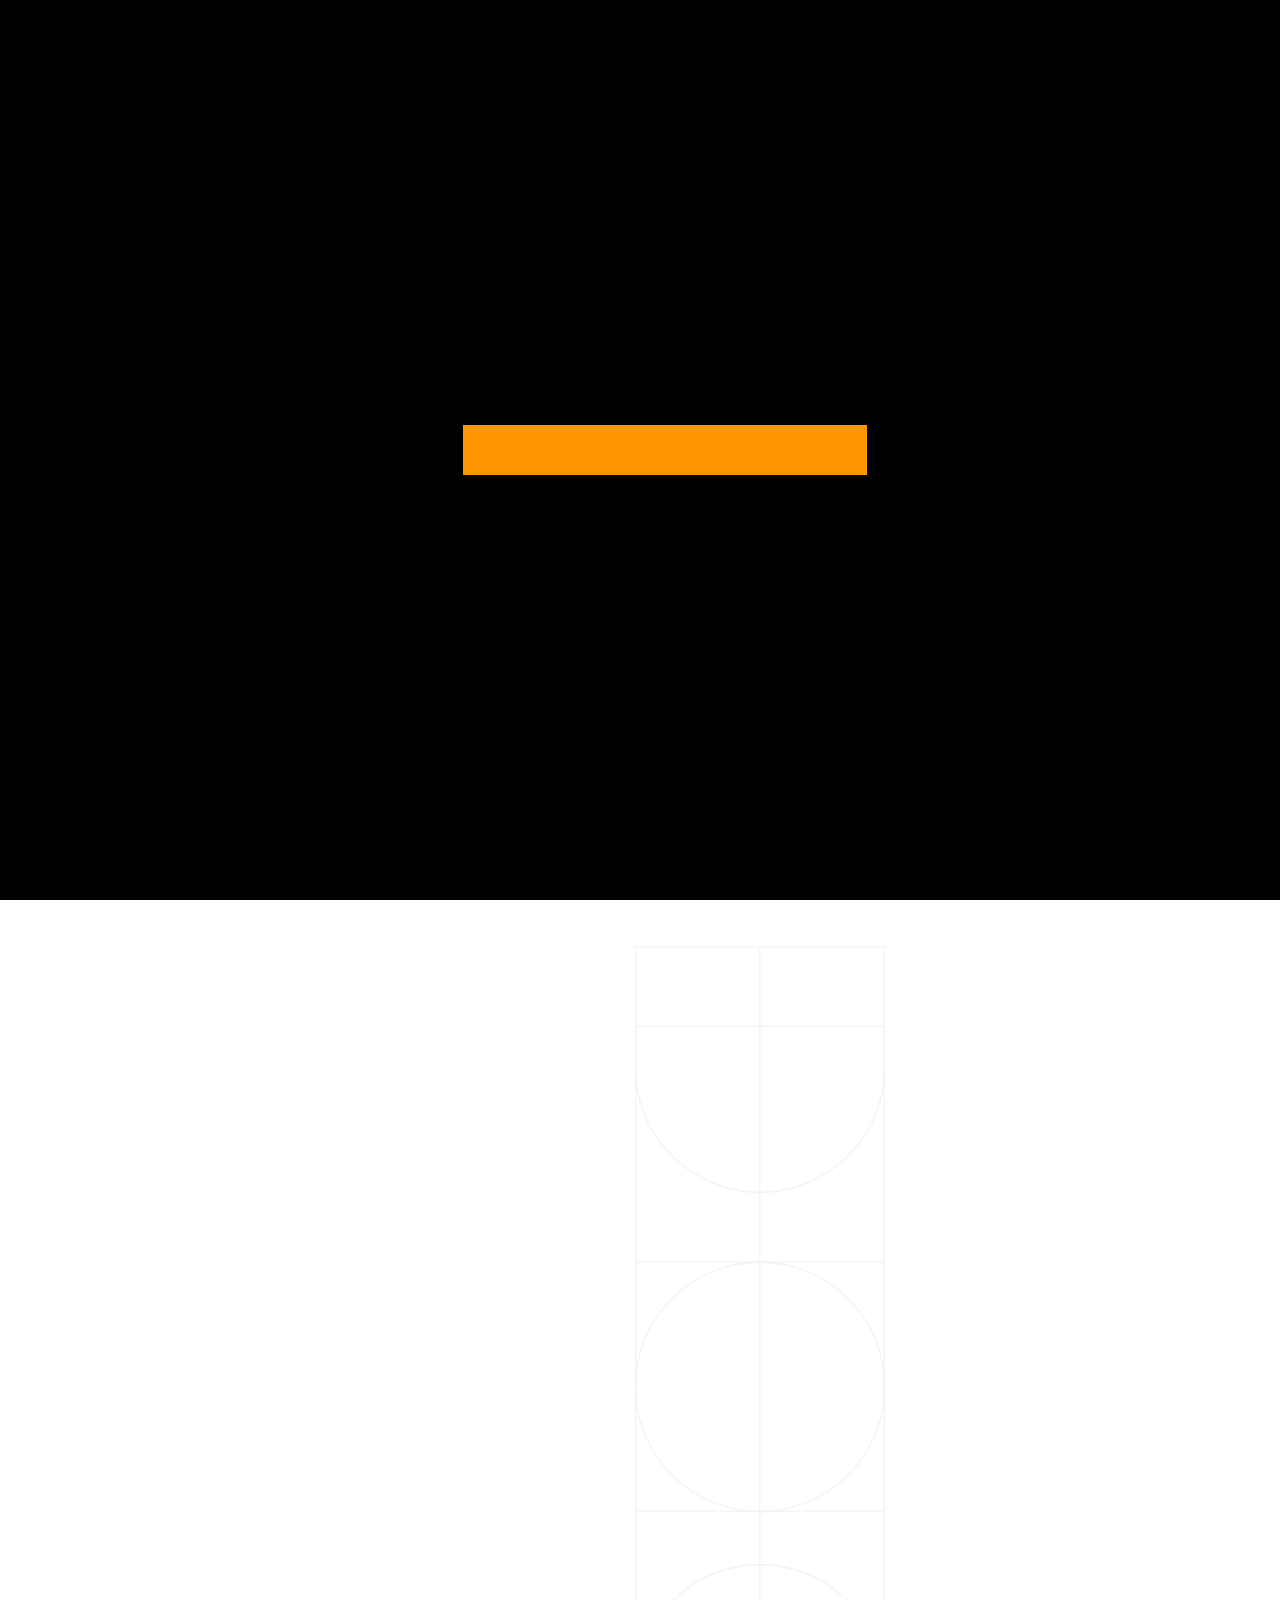
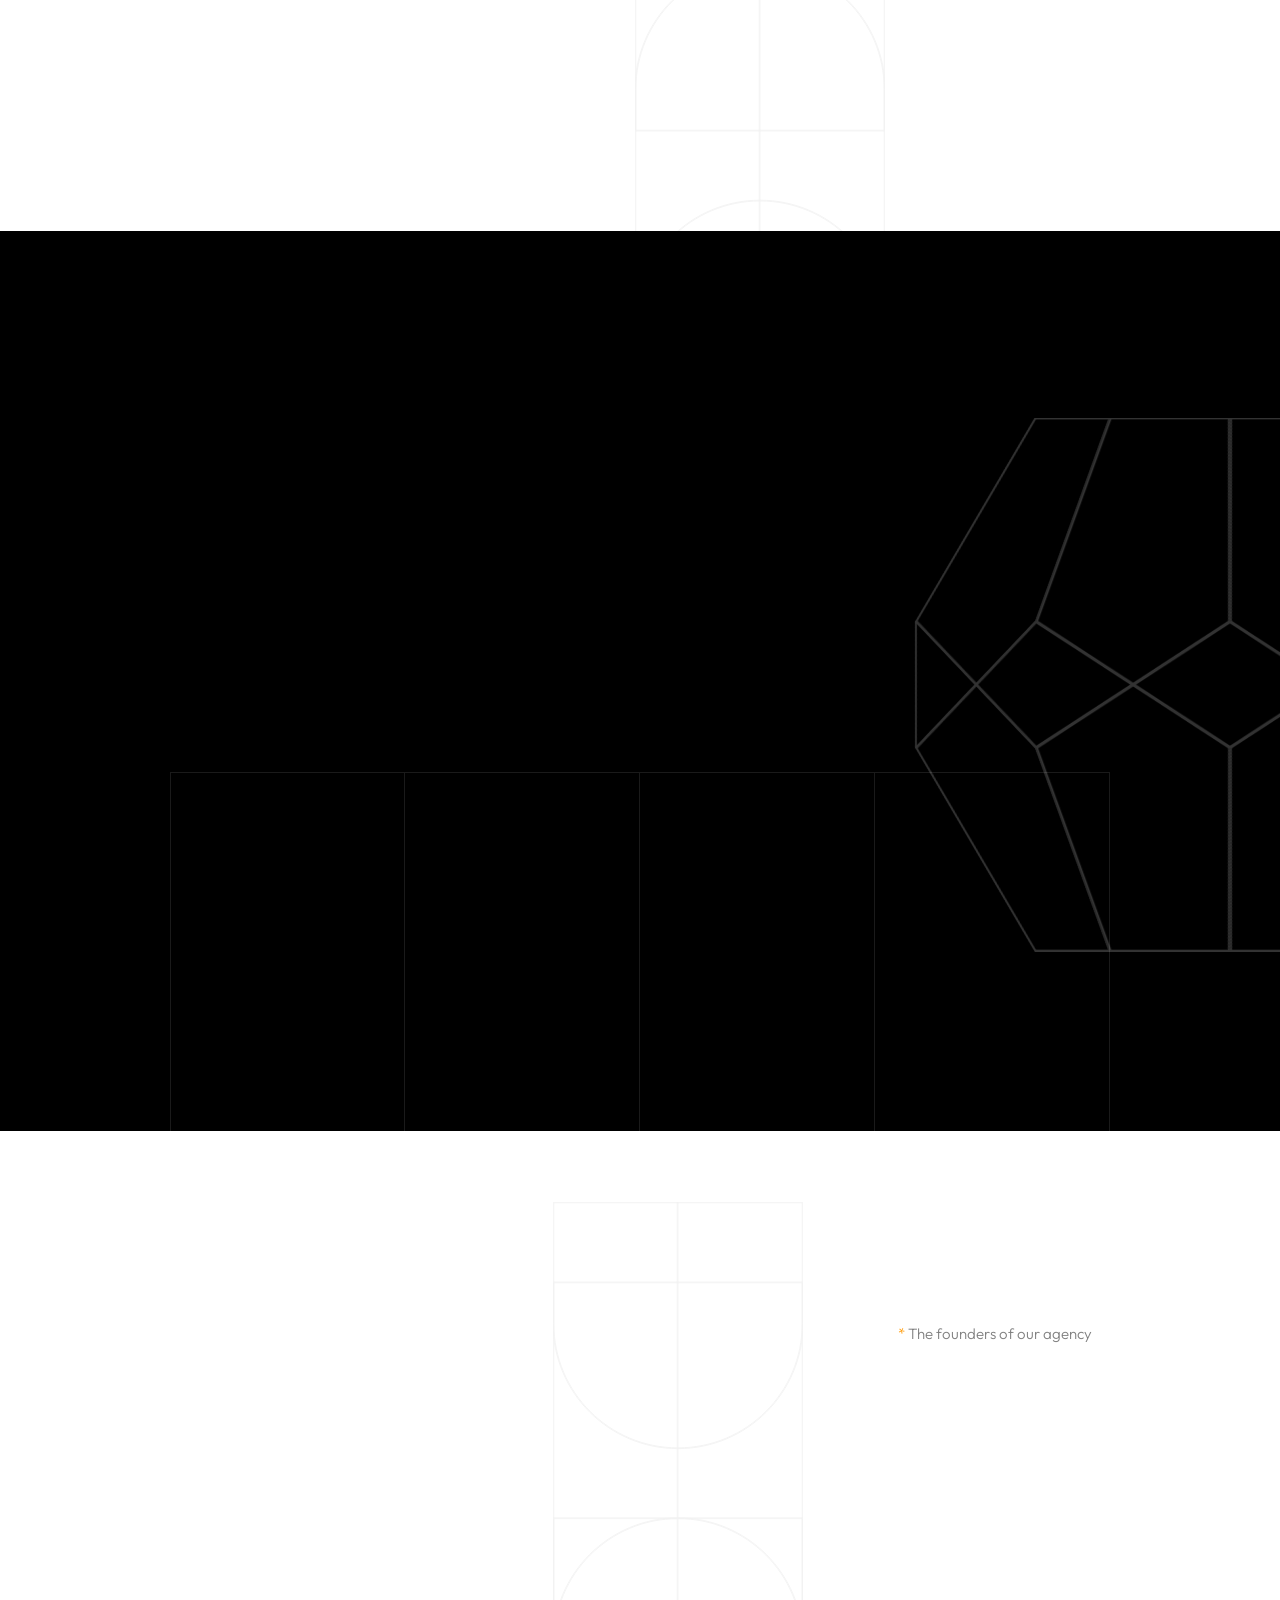
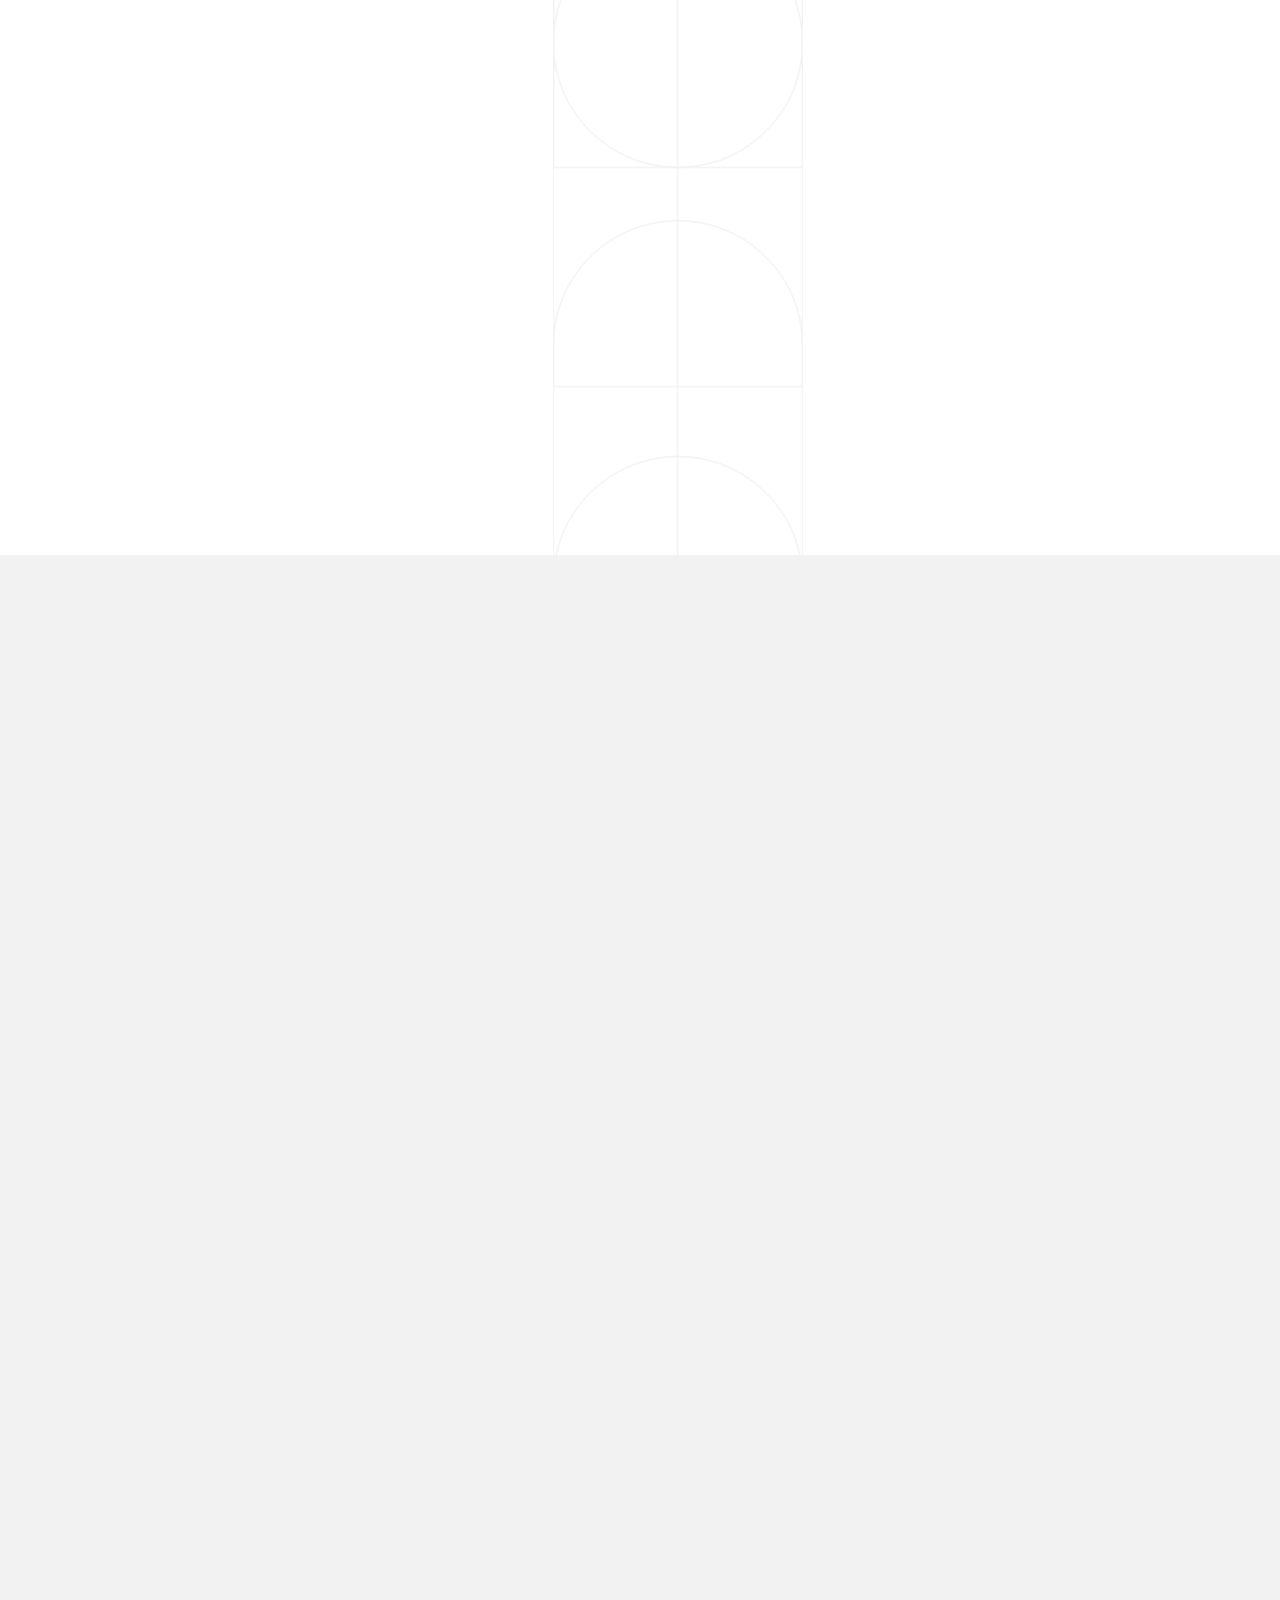
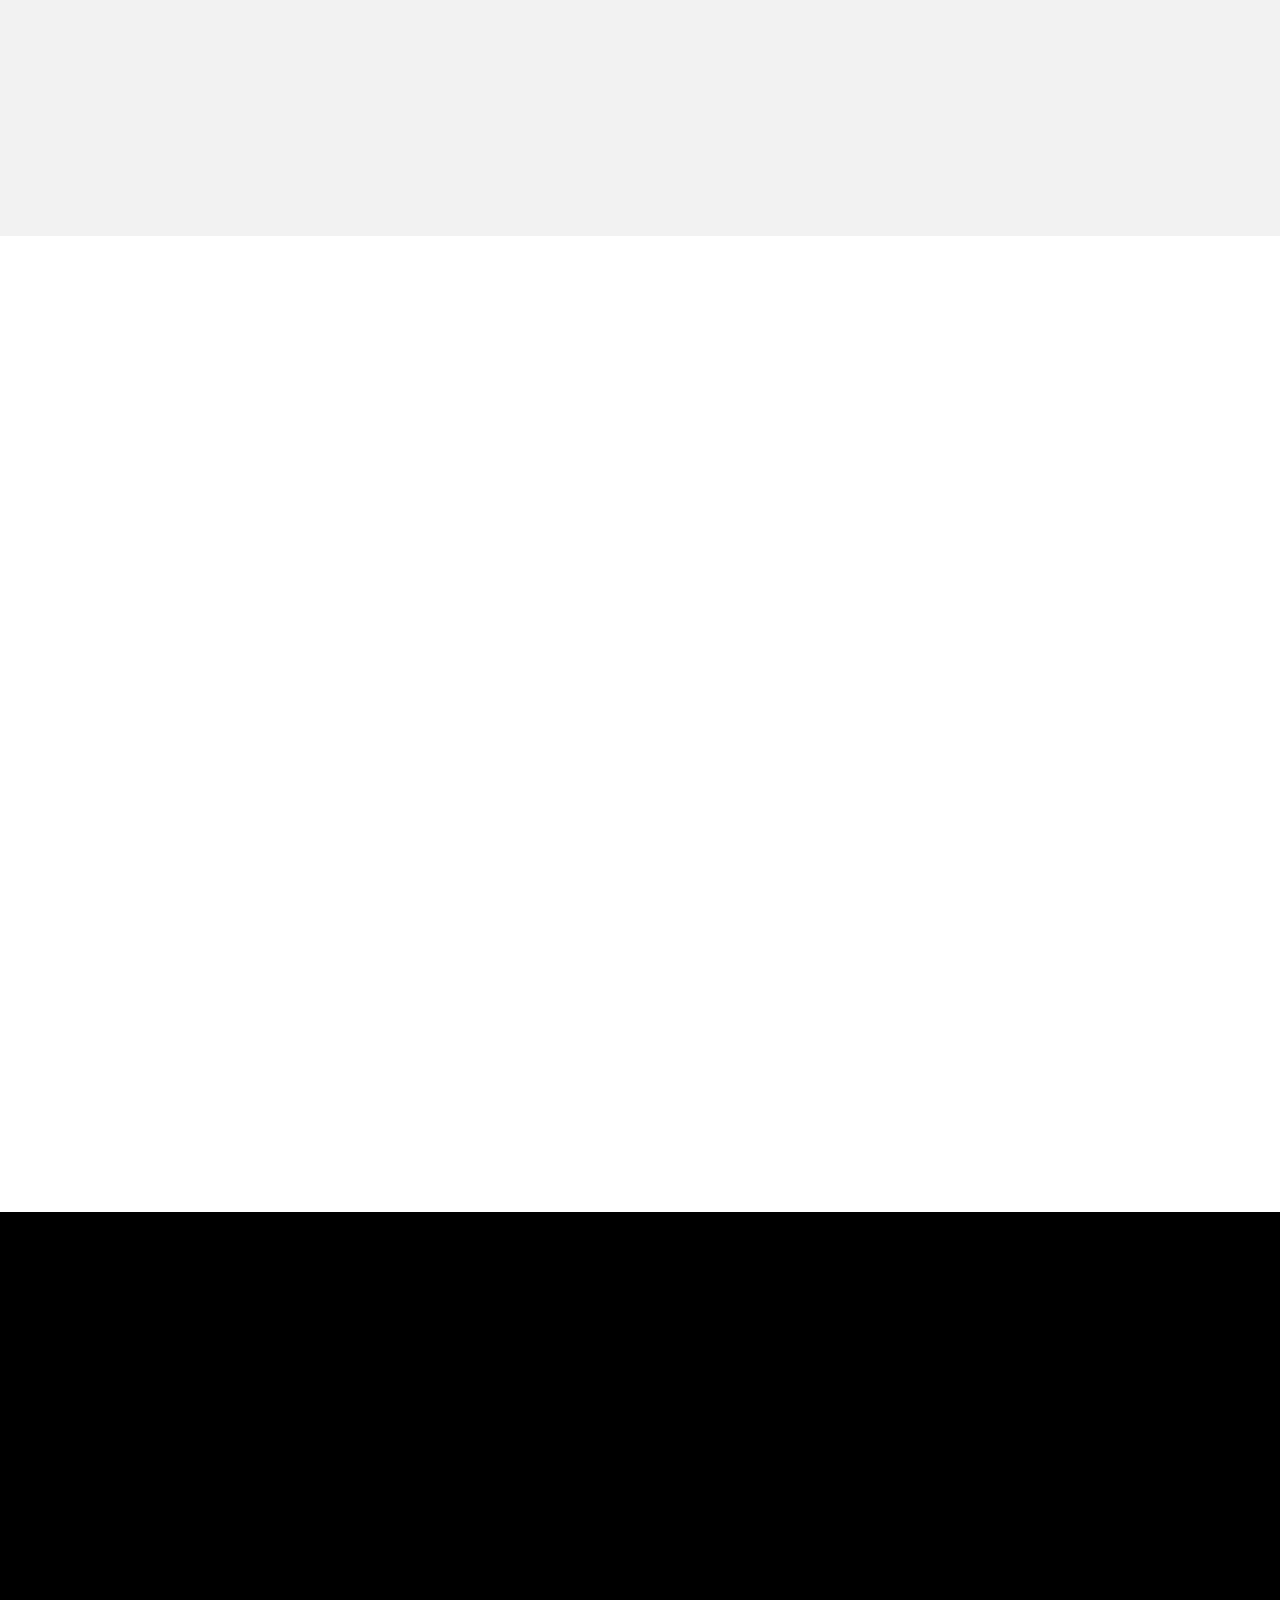
<file: index.html>
<!DOCTYPE html>
<html lang="zxx">

<head>

    <meta charset="UTF-8">
    <meta name="viewport" content="width=device-width, initial-scale=1.0">
    <meta http-equiv="X-UA-Compatible" content="ie=edge">

    <!-- bootstrap grid css -->
    <link rel="stylesheet" href="css/plugins/bootstrap-grid.css">
    <!-- font awesome css -->
    <link rel="stylesheet" href="css/plugins/font-awesome.min.css">
    <!-- swiper css -->
    <link rel="stylesheet" href="css/plugins/swiper.min.css">
    <!-- fancybox css -->
    <link rel="stylesheet" href="css/plugins/fancybox.min.css">
    <!-- Eliora scss -->
    <link rel="stylesheet" href="css/style.css">
    <!-- page name -->
    <title>Eliora</title>

</head>

<body>

    <!-- wrapper -->
    <div class="mil-wrapper" id="top">

        <!-- cursor -->
        <div class="mil-ball">
            <span class="mil-icon-1">
                <svg viewBox="0 0 128 128">
                    <path d="M106.1,41.9c-1.2-1.2-3.1-1.2-4.2,0c-1.2,1.2-1.2,3.1,0,4.2L116.8,61H11.2l14.9-14.9c1.2-1.2,1.2-3.1,0-4.2	c-1.2-1.2-3.1-1.2-4.2,0l-20,20c-1.2,1.2-1.2,3.1,0,4.2l20,20c0.6,0.6,1.4,0.9,2.1,0.9s1.5-0.3,2.1-0.9c1.2-1.2,1.2-3.1,0-4.2	L11.2,67h105.5l-14.9,14.9c-1.2,1.2-1.2,3.1,0,4.2c0.6,0.6,1.4,0.9,2.1,0.9s1.5-0.3,2.1-0.9l20-20c1.2-1.2,1.2-3.1,0-4.2L106.1,41.9	z" />
                </svg>
            </span>
            <div class="mil-more-text">More</div>
            <div class="mil-choose-text">Сhoose</div>
        </div>
        <!-- cursor end -->

        <!-- preloader -->
        <div class="mil-preloader">
            <div class="mil-preloader-animation">
                <div class="mil-pos-abs mil-animation-1">
                    <p class="mil-h3 mil-muted mil-thin">We</p>
                    <p class="mil-h3 mil-muted mil-thin">Speak</p>
                    <p class="mil-h3 mil-muted mil-thin">in Light</p>
                </div>
                <div class="mil-pos-abs mil-animation-2">
                    <div class="mil-reveal-frame">
                        <p class="mil-reveal-box"></p>
                        <p class="mil-h3 mil-muted">ELIORA VISUALS.</p>
                    </div>
                </div>
            </div>
        </div>
        <!-- preloader end -->

        <!-- scrollbar progress -->
        <div class="mil-progress-track">
            <div class="mil-progress"></div>
        </div>
        <!-- scrollbar progress end -->

        <!-- menu -->
        <div class="mil-menu-frame">
            <!-- frame clone -->
            <div class="mil-frame-top">
                <a href="index.html" class="mil-logo">Eliora.</a>
                <div class="mil-menu-btn">
                    <span></span>
                </div>
            </div>
            <!-- frame clone end -->
            <div class="container">
                <div class="mil-menu-content">
                    <div class="row">
                        <div class="col-xl-5">

                            <nav class="mil-main-menu" id="swupMenu">
                                <ul>
                                    <li class="mil-has-children mil-active">
                                        <a href="index.html">Homepage</a>
                                        <!-- <ul>
                                            <li><a href="index.html">Landing page</a></li>
                                            <li><a href="home-2.html">Personal</a></li>
                                            <li><a href="portfolio-3.html">Portfolio slider</a></li>
                                        </ul> -->
                                    </li>
                                    <li class="mil-has-children">
                                        <a href="portfolio.html">Portfolio</a>
                                        <!-- <ul>
                                            <li><a href="portfolio-1.html">Grid type 1</a></li>
                                            <li><a href="portfolio-2.html">Grid type 2</a></li>
                                            <li><a href="portfolio-3.html">Slider</a></li>
                                        </ul> -->
                                    </li>
                                    <li class="mil-has-children">
                                        <a href="services.html">Services</a>
                                        <!-- <ul>
                                            <li><a href="services.html">Services List</a></li>
                                            <li><a href="service.html">Single service</a></li>
                                        </ul> -->
                                    </li>
                                    <li class="mil-has-children">
                                        <a href="pricing.html">Pricing</a>
                                    </li>
                                    <li class="mil-has-children">
                                        <a href="team.html">Team</a>
                                    </li>
                                    <li class="mil-has-children">
                                        <a href="contact.html">Contact</a>
                                    </li>
                                    <!-- <li class="mil-has-children">
                                        <a href="#.">Newsletter</a>
                                        <ul>
                                            <li><a href="blog.html">Blog List</a></li>
                                            <li><a href="publication.html">Publication</a></li>
                                        </ul>
                                    </li> -->
                                    <!-- <li class="mil-has-children">
                                        <a href="#.">Other pages</a>
                                        <ul>
                                            <li><a href="team.html">Team</a></li>
                                            <li><a href="contact.html">Contact</a></li>
                                            <li><a href="404.html">404</a></li>
                                        </ul>
                                    </li> -->
                                </ul>
                            </nav>

                        </div>
                        <div class="col-xl-7">

                            <div class="mil-menu-right-frame">
                                <div class="mil-animation-in">
                                    <div class="mil-animation-frame">
                                        <div class="mil-animation mil-position-1 mil-scale" data-value-1="2" data-value-2="2"></div>
                                    </div>
                                </div>
                                <div class="mil-menu-right">
                                    <div class="row">
                                        <div class="col-lg-8 mil-mb-60">

                                            <h6 class="mil-muted mil-mb-30">Projects</h6>

                                            <ul class="mil-menu-list">
                                                <li><a href="project-1.html" class="mil-light-soft">Interior design studio</a></li>
                                                <li><a href="project-2.html" class="mil-light-soft">Home Security Camera</a></li>
                                                <li><a href="project-3.html" class="mil-light-soft">Kemia Honest Skincare</a></li>
                                                <li><a href="project-4.html" class="mil-light-soft">Cascade of Lava</a></li>
                                                <li><a href="project-5.html" class="mil-light-soft">Air Pro by Molekule</a></li>
                                                <li><a href="project-6.html" class="mil-light-soft">Tony's Chocolonely</a></li>
                                            </ul>

                                        </div>
                                        <div class="col-lg-4 mil-mb-60">

                                            <h6 class="mil-muted mil-mb-30">Useful links</h6>

                                            <ul class="mil-menu-list">
                                                <li><a href="#." class="mil-light-soft">Privacy Policy</a></li>
                                                <li><a href="#." class="mil-light-soft">Terms and conditions</a></li>
                                                <li><a href="#." class="mil-light-soft">Cookie Policy</a></li>
                                                <li><a href="#." class="mil-light-soft">Careers</a></li>
                                            </ul>

                                        </div>
                                    </div>
                                    <div class="mil-divider mil-mb-60"></div>
                                    <div class="row justify-content-between">

                                        <div class="col-lg-4 mil-mb-60">

                                            <h6 class="mil-muted mil-mb-30">Canada</h6>

                                            <p class="mil-light-soft mil-up">71 South Los Carneros Road, California <span class="mil-no-wrap">+51 174 705 812</span></p>

                                        </div>
                                        <div class="col-lg-4 mil-mb-60">

                                            <h6 class="mil-muted mil-mb-30">Germany</h6>

                                            <p class="mil-light-soft">Leehove 40, 2678 MC De Lier, Netherlands <span class="mil-no-wrap">+31 174 705 811</span></p>

                                        </div>
                                    </div>
                                </div>
                            </div>

                        </div>
                    </div>
                </div>
            </div>
        </div>
        <!-- menu -->
        
        <!-- curtain -->
        <div class="mil-curtain"></div>
        <!-- curtain end -->

        <!-- frame -->
        <div class="mil-frame">
            <div class="mil-frame-top">
                
                    <a href="index.html" class="mil-logo col-md-1 col-lg-1">Eliora.</a>
                
                <div class="mil-menu-btn">
                    <span></span>
                </div>
            </div>
            <div class="mil-frame-bottom">
                <div class="mil-current-page"></div>
                <div class="mil-back-to-top">
                    <a href="#top" class="mil-link mil-dark mil-arrow-place">
                        <span>Back to top</span>
                    </a>
                </div>
            </div>
        </div>
        <!-- frame end -->

        <!-- content -->
        <div class="mil-content">
            <div id="swupMain" class="mil-main-transition">

                <!-- banner -->
                <section class="mil-banner mil-dark-bg">
                    <div class="mi-invert-fix">
                        <div class="mil-animation-frame">
                            <div class="mil-animation mil-position-1 mil-scale" data-value-1="7" data-value-2="1.6"></div>
                            <div class="mil-animation mil-position-2 mil-scale" data-value-1="4" data-value-2="1"></div>
                            <div class="mil-animation mil-position-3 mil-scale" data-value-1="1.2" data-value-2=".1"></div>
                        </div>

                        <div class="mil-gradient"></div>

                        <div class="container">
                            <div class="mil-banner-content mil-up">
                                <!-- <img class="mil-muted mil-mb-60" width="250px" src="img/logo/ELIORA LOGO ONLY (2).png" alt="">  -->
                                <h1 class="mil-muted mil-mb-20"><span class="mil-thin">We</span> Speak <span class="mil-thin">in</span><br> Light </h1>
                                <div class="row">
                                    <div class="col-md-7 col-lg-5">

                                        <p class="mil-light-soft mil-mb-60">Welcome to our world of endless imagination and boundless creativity. Together, let's embark on a remarkable journey where dreams become tangible realities.</p>

                                    </div>
                                </div>

                                <a href="services.html" class="mil-button mil-arrow-place mil-btn-space">
                                    <span>What we do</span>
                                </a>

                                <a href="portfolio-1.html" class="mil-link mil-muted mil-arrow-place">
                                    <span>View works</span>
                                </a>

                                <div class="mil-circle-text">
                                    <svg version="1.1" xmlns="http://www.w3.org/2000/svg" xmlns:xlink="http://www.w3.org/1999/xlink" x="0px" y="0px" viewBox="0 0 300 300" enable-background="new 0 0 300 300" xml:space="preserve" class="mil-ct-svg mil-rotate" data-value="360">
                                        <defs>
                                            <path id="circlePath" d="M 150, 150 m -60, 0 a 60,60 0 0,1 120,0 a 60,60 0 0,1 -120,0 " />
                                        </defs>
                                        <circle cx="150" cy="100" r="75" fill="none" />
                                        <g>
                                            <use xlink:href="#circlePath" fill="none" />
                                            <text style="letter-spacing: 6.5px">
                                                <!-- circle text -->
                                                <textPath xlink:href="#circlePath">Scroll down - Scroll down - </textPath>
                                            </text>
                                        </g>
                                    </svg>
                                    <a href="#about" class="mil-button mil-arrow-place mil-icon-button mil-arrow-down"></a>
                                </div>

                            </div>
                        </div>
                    </div>
                </section>
                <!-- banner end -->

                <!-- about -->
                <section id="about">
                    <div class="container mil-p-120-30">
                        <div class="row justify-content-between align-items-center">
                            <div class="col-lg-6 col-xl-5">

                                <div class="mil-mb-90">
                                    <h2 class="mil-up mil-mb-60">Discover <br>Our <span class="mil-thin">Studio</span></h2>
                                    <p class="mil-up mil-mb-30">At our design studio, we are a collective of talented individuals ignited by our unwavering passion for transforming ideas into reality. With a harmonious blend of diverse backgrounds and a vast array of skill sets, we join forces to create compelling solutions for our esteemed clients.</p>

                                    <p class="mil-up mil-mb-60">Collaboration is at the heart of what we do. Our team thrives on the synergy that arises when unique perspectives converge, fostering an environment of boundless creativity. By harnessing our collective expertise, we produce extraordinary results that consistently surpass expectations.</p>

                                    <div class="mil-about-quote">
                                        <div class="mil-avatar mil-up">
                                            <img src="img/faces/customers/2.jpg" alt="Founder">
                                        </div>
                                        <h6 class="mil-quote mil-up">Passionately Creating <span class="mil-thin">Design Wonders:</span> Unleashing <span class="mil-thin">Boundless Creativity</span></h6>
                                    </div>
                                </div>

                            </div>
                            <div class="col-lg-5">

                                <div class="mil-about-photo mil-mb-90">
                                    <div class="mil-lines-place"></div>
                                    <div class="mil-up mil-img-frame" style="padding-bottom: 160%;">
                                        <img src="img/photo/1.jpg" alt="img" class="mil-scale" data-value-1="1" data-value-2="1.2">
                                    </div>
                                </div>

                            </div>
                        </div>
                    </div>
                </section>
                <!-- about end -->

                <!-- services -->
                <section class="mil-dark-bg">
                    <div class="mi-invert-fix">
                        <div class="mil-animation-frame">
                            <div class="mil-animation mil-position-1 mil-scale" data-value-1="2.4" data-value-2="1.4" style="top: 300px; right: -100px"></div>
                            <div class="mil-animation mil-position-2 mil-scale" data-value-1="2" data-value-2="1" style="left: 150px"></div>
                        </div>
                        <div class="container mil-p-120-0">

                            <div class="mil-mb-120">
                                <div class="row">
                                    <div class="col-lg-10">

                                        <span class="mil-suptitle mil-light-soft mil-suptitle-right mil-up">Professionals focused on helping your brand<br> grow and move forward.</span>

                                    </div>
                                </div>

                                <div class="mil-complex-text justify-content-center mil-up mil-mb-15">

                                    <span class="mil-text-image"><img src="img/photo/2.jpg" alt="team"></span>
                                    <h2 class="mil-h1 mil-muted mil-center">Unique <span class="mil-thin">Ideas</span></h2>

                                </div>
                                <div class="mil-complex-text justify-content-center mil-up">

                                    <h2 class="mil-h1 mil-muted mil-center">For Your <span class="mil-thin">Business.</span></h2>
                                    <a href="services.html" class="mil-services-button mil-button mil-arrow-place"><span>What we do</span></a>

                                </div>
                            </div>

                            <div class="row mil-services-grid m-0">
                                <div class="col-md-6 col-lg-3 mil-services-grid-item p-0">

                                    <a href="service.html" class="mil-service-card-sm mil-up">
                                        <h5 class="mil-muted mil-mb-30">Social Media <br>Management</h5>
                                        <p class="mil-light-soft mil-mb-30">Our creative agency is a team of professionals focused on helping your brand grow.</p>
                                        <div class="mil-button mil-icon-button-sm mil-arrow-place"></div>
                                    </a>

                                </div>
                                <div class="col-md-6 col-lg-3 mil-services-grid-item p-0">

                                    <a href="service.html" class="mil-service-card-sm mil-up">
                                        <h5 class="mil-muted mil-mb-30">Wedding Service</h5>
                                        <p class="mil-light-soft mil-mb-30">We create timeless wedding films and photography that capture the beauty, emotion, and story of your special day. From intimate moments to grand celebrations, our team focuses on delivering cinematic visuals that allow you to relive every memory for years to come.</p>
                                        <div class="mil-button mil-icon-button-sm mil-arrow-place"></div>
                                    </a>

                                </div>
                                <div class="col-md-6 col-lg-3 mil-services-grid-item p-0">

                                    <a href="service.html" class="mil-service-card-sm mil-up">
                                        <h5 class="mil-muted mil-mb-30">Music Clip <br>Production</h5>
                                        <p class="mil-light-soft mil-mb-30">We produce high-quality music videos that bring your sound, image, and artistic vision to life. Whether you want a simple performance-based video or a fully creative concept, we help artists stand out with visually powerful content.</p>
                                        <div class="mil-button mil-icon-button-sm mil-arrow-place"></div>
                                    </a>

                                </div>
                                <div class="col-md-6 col-lg-3 mil-services-grid-item p-0">

                                    <a href="service.html" class="mil-service-card-sm mil-up">
                                        <h5 class="mil-muted mil-mb-30">Event Production</h5>
                                        <p class="mil-light-soft mil-mb-30">We provide professional event coverage and production services for corporate events, concerts, conferences, private celebrations, launches, and more. Our goal is to document the energy, atmosphere, and key moments of every event with excellence.</p>
                                        <div class="mil-button mil-icon-button-sm mil-arrow-place"></div>
                                    </a>

                                </div>
                                
                            </div>
                        </div>
                    </div>
                </section>
                <!-- services end -->

                <!-- team -->
                <section>
                    <div class="container mil-p-120-30">
                        <div class="row justify-content-between align-items-center">
                            <div class="col-lg-5 col-xl-4">

                                <div class="mil-mb-90">
                                    <h2 class="mil-up mil-mb-60">Meet <br>Our Team</h2>
                                    <p class="mil-up mil-mb-30">We are talented individuals who are passionate about bringing ideas to life. With a diverse range of backgrounds and skill sets, we collaborate to produce effective solutions for our clients.</p>

                                    <p class="mil-up mil-mb-60">Together, our creative team is committed to delivering impactful work that exceeds expectations.</p>

                                    <div class="mil-up"><a href="team.html" class="mil-button mil-arrow-place mil-mb-60"><span>Read more</span></a></div>

                                    <h4 class="mil-up"><span class="mil-thin">We</span> delivering <br><span class="mil-thin">exceptional</span> results.</h4>
                                </div>

                            </div>
                            <div class="col-lg-6">

                                <div class="mil-team-list">
                                    <div class="mil-lines-place"></div>

                                    <div class="row mil-mb-60">
                                        <div class="col-sm-6">

                                            <div class="mil-team-card mil-up mil-mb-30">
                                                <img src="img/faces/1.jpg" alt="Team member">
                                                <div class="mil-description">
                                                    <div class="mil-secrc-text">
                                                        <h5 class="mil-muted mil-mb-5"><a href="home-2.html">Anna Oldman</a></h5>
                                                        <p class="mil-link mil-light-soft mil-mb-10">Art Director</p>
                                                        <ul class="mil-social-icons mil-center">
                                                            <li><a href="#." target="_blank" class="social-icon"> <i class="fab fa-behance"></i></a></li>
                                                            <li><a href="#." target="_blank" class="social-icon"> <i class="fab fa-dribbble"></i></a></li>
                                                            <li><a href="#." target="_blank" class="social-icon"> <i class="fab fa-twitter"></i></a></li>
                                                            <li><a href="#." target="_blank" class="social-icon"> <i class="fab fa-github"></i></a></li>
                                                        </ul>
                                                    </div>
                                                </div>
                                            </div>

                                            <div class="mil-team-card mil-up mil-mb-30">
                                                <img src="img/faces/3.jpg" alt="Team member">
                                                <div class="mil-description">
                                                    <div class="mil-secrc-text">
                                                        <h5 class="mil-muted mil-mb-5"><a href="home-2.html">Oscar Freeman</a></h5>
                                                        <p class="mil-link mil-light-soft mil-mb-10">Frontend Dev</p>
                                                        <ul class="mil-social-icons mil-center">
                                                            <li><a href="#." target="_blank" class="social-icon"> <i class="fab fa-behance"></i></a></li>
                                                            <li><a href="#." target="_blank" class="social-icon"> <i class="fab fa-dribbble"></i></a></li>
                                                            <li><a href="#." target="_blank" class="social-icon"> <i class="fab fa-twitter"></i></a></li>
                                                            <li><a href="#." target="_blank" class="social-icon"> <i class="fab fa-github"></i></a></li>
                                                        </ul>
                                                    </div>
                                                </div>
                                            </div>

                                        </div>
                                        <div class="col-sm-6">

                                            <p class="mil-mobile-hidden mil-text-sm mil-mb-30" style="height: 30px;"><span class="mil-accent">*</span> The founders of our agency</p>

                                            <div class="mil-team-card mil-up mil-mb-30">
                                                <img src="img/faces/2.jpg" alt="Team member">
                                                <div class="mil-description">
                                                    <div class="mil-secrc-text">
                                                        <h5 class="mil-muted mil-mb-5"><a href="home-2.html">Emma Newman</a></h5>
                                                        <p class="mil-link mil-light-soft mil-mb-10">Founder</p>
                                                        <ul class="mil-social-icons mil-center">
                                                            <li><a href="#." target="_blank" class="social-icon"> <i class="fab fa-behance"></i></a></li>
                                                            <li><a href="#." target="_blank" class="social-icon"> <i class="fab fa-dribbble"></i></a></li>
                                                            <li><a href="#." target="_blank" class="social-icon"> <i class="fab fa-twitter"></i></a></li>
                                                            <li><a href="#." target="_blank" class="social-icon"> <i class="fab fa-github"></i></a></li>
                                                        </ul>
                                                    </div>
                                                </div>
                                            </div>

                                            <div class="mil-team-card mil-up mil-mb-30">
                                                <img src="img/faces/4.jpg" alt="Team member">
                                                <div class="mil-description">
                                                    <div class="mil-secrc-text">
                                                        <h5 class="mil-muted mil-mb-5"><a href="home-2.html">Lisa Trueman</a></h5>
                                                        <p class="mil-link mil-light-soft mil-mb-10">UI/UX Designer</p>
                                                        <ul class="mil-social-icons mil-center">
                                                            <li><a href="#." target="_blank" class="social-icon"> <i class="fab fa-behance"></i></a></li>
                                                            <li><a href="#." target="_blank" class="social-icon"> <i class="fab fa-dribbble"></i></a></li>
                                                            <li><a href="#." target="_blank" class="social-icon"> <i class="fab fa-twitter"></i></a></li>
                                                            <li><a href="#." target="_blank" class="social-icon"> <i class="fab fa-github"></i></a></li>
                                                        </ul>
                                                    </div>
                                                </div>
                                            </div>

                                        </div>
                                    </div>

                                </div>

                            </div>
                        </div>
                    </div>
                </section>
                <!-- team end -->

                <!-- reviews -->
                <section class="mil-soft-bg">
                    <div class="container mil-p-120-120">

                        <div class="row">
                            <div class="col-lg-10">

                                <span class="mil-suptitle mil-suptitle-right mil-suptitle-dark mil-up">Customer reviews are a valuable source <br>of information for both businesses and consumers.</span>

                            </div>
                        </div>

                        <h2 class="mil-center mil-up mil-mb-60">Customer <span class="mil-thin">Voices:</span> <br>Hear What <span class="mil-thin">They Say!</span></h2>

                        <div class="mil-revi-pagination mil-up mil-mb-60"></div>

                        <div class="row mil-relative justify-content-center">
                            <div class="col-lg-8">

                                <div class="mil-slider-nav mil-soft mil-reviews-nav mil-up">
                                    <div class="mil-slider-arrow mil-prev mil-revi-prev mil-arrow-place"></div>
                                    <div class="mil-slider-arrow mil-revi-next mil-arrow-place"></div>
                                </div>

                                <svg xmlns="http://www.w3.org/2000/svg" viewBox="0 0 48 48" class="mil-quote-icon mil-up">
                                    <path d="M 13.5 10 A 8.5 8.5 0 0 0 13.5 27 A 8.5 8.5 0 0 0 18.291016 25.519531 C 17.422273 29.222843 15.877848 31.803343 14.357422 33.589844 C 12.068414 36.279429 9.9433594 37.107422 9.9433594 37.107422 A 1.50015 1.50015 0 1 0 11.056641 39.892578 C 11.056641 39.892578 13.931586 38.720571 16.642578 35.535156 C 19.35357 32.349741 22 27.072581 22 19 A 1.50015 1.50015 0 0 0 21.984375 18.78125 A 8.5 8.5 0 0 0 13.5 10 z M 34.5 10 A 8.5 8.5 0 0 0 34.5 27 A 8.5 8.5 0 0 0 39.291016 25.519531 C 38.422273 29.222843 36.877848 31.803343 35.357422 33.589844 C 33.068414 36.279429 30.943359 37.107422 30.943359 37.107422 A 1.50015 1.50015 0 1 0 32.056641 39.892578 C 32.056641 39.892578 34.931586 38.720571 37.642578 35.535156 C 40.35357 32.349741 43 27.072581 43 19 A 1.50015 1.50015 0 0 0 42.984375 18.78125 A 8.5 8.5 0 0 0 34.5 10 z" fill="#000000" />
                                </svg>

                                <div class="swiper-container mil-reviews-slider">
                                    <div class="swiper-wrapper">
                                        <div class="swiper-slide">
                                            <div class="mil-review-frame mil-center" data-swiper-parallax="-200" data-swiper-parallax-opacity="0">
                                                <h5 class="mil-up mil-mb-10">Sarah Newman</h5>
                                                <p class="mil-mb-5 mil-upper mil-up mil-mb-30">Envato market</p>
                                                <p class="mil-text-xl mil-up">This creative agency stands out with their exceptional talent and expertise. Their ability to think outside the box and bring unique ideas to life is truly impressive. With meticulous attention to detail, they consistently deliver visually stunning and impactful work.</p>
                                            </div>
                                        </div>
                                        <div class="swiper-slide">
                                            <div class="mil-review-frame mil-center" data-swiper-parallax="-200" data-swiper-parallax-opacity="0">
                                                <h5 class="mil-up mil-mb-10">Emma Trueman</h5>
                                                <p class="mil-mb-5 mil-upper mil-up mil-mb-30">Envato market</p>
                                                <p class="mil-text-xl mil-up">I had the pleasure of working with this creative agency, and I must say, they truly impressed me. They consistently think outside the box, resulting in impressive and impactful work. I highly recommend this agency for their consistent delivery of exceptional creative solutions.</p>
                                            </div>
                                        </div>
                                        <div class="swiper-slide">
                                            <div class="mil-review-frame mil-center" data-swiper-parallax="-200" data-swiper-parallax-opacity="0">
                                                <h5 class="mil-up mil-mb-10">Sarah Newman</h5>
                                                <p class="mil-mb-5 mil-upper mil-up mil-mb-30">Envato market</p>
                                                <p class="mil-text-xl mil-up">This creative agency stands out with their exceptional talent and expertise. Their ability to think outside the box and bring unique ideas to life is truly impressive. With meticulous attention to detail, they consistently deliver visually stunning and impactful work.</p>
                                            </div>
                                        </div>
                                        <div class="swiper-slide">
                                            <div class="mil-review-frame mil-center" data-swiper-parallax="-200" data-swiper-parallax-opacity="0">
                                                <h5 class="mil-up mil-mb-10">Emma Trueman</h5>
                                                <p class="mil-mb-5 mil-upper mil-up mil-mb-30">Envato market</p>
                                                <p class="mil-text-xl mil-up">I had the pleasure of working with this creative agency, and I must say, they truly impressed me. They consistently think outside the box, resulting in impressive and impactful work. I highly recommend this agency for their consistent delivery of exceptional creative solutions.</p>
                                            </div>
                                        </div>
                                        <div class="swiper-slide">
                                            <div class="mil-review-frame mil-center" data-swiper-parallax="-200" data-swiper-parallax-opacity="0">
                                                <h5 class="mil-up mil-mb-10">Sarah Newman</h5>
                                                <p class="mil-mb-5 mil-upper mil-up mil-mb-30">Envato market</p>
                                                <p class="mil-text-xl mil-up">This creative agency stands out with their exceptional talent and expertise. Their ability to think outside the box and bring unique ideas to life is truly impressive. With meticulous attention to detail, they consistently deliver visually stunning and impactful work.</p>
                                            </div>
                                        </div>
                                        <div class="swiper-slide">
                                            <div class="mil-review-frame mil-center" data-swiper-parallax="-200" data-swiper-parallax-opacity="0">
                                                <h5 class="mil-up mil-mb-10">Emma Trueman</h5>
                                                <p class="mil-mb-5 mil-upper mil-up mil-mb-30">Envato market</p>
                                                <p class="mil-text-xl mil-up">I had the pleasure of working with this creative agency, and I must say, they truly impressed me. They consistently think outside the box, resulting in impressive and impactful work. I highly recommend this agency for their consistent delivery of exceptional creative solutions.</p>
                                            </div>
                                        </div>
                                        <div class="swiper-slide">
                                            <div class="mil-review-frame mil-center" data-swiper-parallax="-200" data-swiper-parallax-opacity="0">
                                                <h5 class="mil-up mil-mb-10">Sarah Newman</h5>
                                                <p class="mil-mb-5 mil-upper mil-up mil-mb-30">Envato market</p>
                                                <p class="mil-text-xl mil-up">This creative agency stands out with their exceptional talent and expertise. Their ability to think outside the box and bring unique ideas to life is truly impressive. With meticulous attention to detail, they consistently deliver visually stunning and impactful work.</p>
                                            </div>
                                        </div>
                                    </div>
                                </div>

                            </div>
                        </div>

                    </div>
                </section>
                <!-- reviews end -->

                <!-- partners -->
                <div class="mil-soft-bg">
                    <div class="container mil-p-0-120">

                        <div class="swiper-container mil-infinite-show mil-up">
                            <div class="swiper-wrapper">
                                <div class="swiper-slide">
                                    <a href="#." class="mil-partner-frame" style="width: 60px;"><img src="img/partners/1.svg" alt="logo"></a>
                                </div>
                                <div class="swiper-slide">
                                    <a href="#." class="mil-partner-frame" style="width: 100px;"><img src="img/partners/2.svg" alt="logo"></a>
                                </div>
                                <div class="swiper-slide">
                                    <a href="#." class="mil-partner-frame" style="width: 60px;"><img src="img/partners/1.svg" alt="logo"></a>
                                </div>
                                <div class="swiper-slide">
                                    <a href="#." class="mil-partner-frame" style="width: 100px;"><img src="img/partners/2.svg" alt="logo"></a>
                                </div>
                            </div>
                        </div>

                    </div>
                </div>
                <!-- partners end -->

                <!-- blog -->
                <section>
                    <div class="container mil-p-120-60">
                        <div class="row align-items-center mil-mb-30">
                            <div class="col-lg-6 mil-mb-30">
                                <h3 class="mil-up">Popular Publications:</h3>
                            </div>
                            <div class="col-lg-6 mil-mb-30">
                                <div class="mil-adaptive-right mil-up">
                                    <a href="blog.html" class="mil-link mil-dark mil-arrow-place">
                                        <span>View all</span>
                                    </a>
                                </div>
                            </div>
                        </div>
                        <div class="row">
                            <div class="col-lg-6">

                                <a href="publication.html" class="mil-blog-card mil-mb-60">
                                    <div class="mil-cover-frame mil-up">
                                        <img src="img/blog/1.jpg" alt="cover">
                                    </div>
                                    <div class="mil-post-descr">
                                        <div class="mil-labels mil-up mil-mb-30">
                                            <div class="mil-label mil-upper mil-accent">TECHNOLOGY</div>
                                            <div class="mil-label mil-upper">may 24 2023</div>
                                        </div>
                                        <h4 class="mil-up mil-mb-30">How to Become a Graphic Designer in 10 Simple Steps</h4>
                                        <p class="mil-post-text mil-up mil-mb-30">Lorem ipsum dolor sit amet, consectetur adipisicing elit. Eius sequi commodi dignissimos optio, beatae, eos necessitatibus nisi. Nam cupiditate consectetur nostrum qui! Repellat natus nulla, nisi aliquid, asperiores impedit tempora sequi est reprehenderit cumque explicabo, dicta. Rem nihil ullam totam ea voluptas quibusdam repudiandae id ut at iure! Totam, a!</p>
                                        <div class="mil-link mil-dark mil-arrow-place mil-up">
                                            <span>Read more</span>
                                        </div>
                                    </div>
                                </a>

                            </div>
                            <div class="col-lg-6">

                                <a href="publication.html" class="mil-blog-card mil-mb-60">
                                    <div class="mil-cover-frame mil-up">
                                        <img src="img/blog/2.jpg" alt="cover">
                                    </div>
                                    <div class="mil-post-descr">
                                        <div class="mil-labels mil-up mil-mb-30">
                                            <div class="mil-label mil-upper mil-accent">TECHNOLOGY</div>
                                            <div class="mil-label mil-upper">may 24 2023</div>
                                        </div>
                                        <h4 class="mil-up mil-mb-30">16 Best Graphic Design Online and Offline Courses</h4>
                                        <p class="mil-post-text mil-up mil-mb-30">Lorem ipsum dolor sit amet, consectetur adipisicing elit. Eius sequi commodi dignissimos optio, beatae, eos necessitatibus nisi. Nam cupiditate consectetur nostrum qui! Repellat natus nulla, nisi aliquid, asperiores impedit tempora sequi est reprehenderit cumque explicabo, dicta. Rem nihil ullam totam ea voluptas quibusdam repudiandae id ut at iure! Totam, a!</p>
                                        <div class="mil-link mil-dark mil-arrow-place mil-up">
                                            <span>Read more</span>
                                        </div>
                                    </div>
                                </a>

                            </div>
                        </div>
                    </div>
                </section>
                <!-- blog end -->

                <!-- footer -->
                <footer class="mil-dark-bg">
                    <div class="mi-invert-fix">
                        <div class="container mil-p-120-60">
                            <div class="row justify-content-between">
                                <div class="col-md-4 col-lg-4 mil-mb-60">

                                    <div class="mil-muted mil-logo mil-up mil-mb-30">Eliora.</div>

                                    <p class="mil-light-soft mil-up mil-mb-30">Subscribe our newsletter:</p>

                                    <form class="mil-subscribe-form mil-up">
                                        <input type="text" placeholder="Enter our email">
                                        <button type="submit" class="mil-button mil-icon-button-sm mil-arrow-place"></button>
                                    </form>

                                </div>
                                <div class="col-md-7 col-lg-6">
                                    <div class="row justify-content-end">
                                        <div class="col-md-6 col-lg-7">

                                            <nav class="mil-footer-menu mil-mb-60">
                                                <ul>
                                                    <li class="mil-up mil-active">
                                                        <a href="index.html">Home</a>
                                                    </li>
                                                    <li class="mil-up">
                                                        <a href="portfolio-1.html">Portfolio</a>
                                                    </li>
                                                    <li class="mil-up">
                                                        <a href="services.html">Services</a>
                                                    </li>
                                                    <li class="mil-up">
                                                        <a href="contact.html">Contact</a>
                                                    </li>
                                                    <li class="mil-up">
                                                        <a href="blog.html">Blog</a>
                                                    </li>
                                                </ul>
                                            </nav>

                                        </div>
                                        <div class="col-md-6 col-lg-5">

                                            <ul class="mil-menu-list mil-up mil-mb-60">
                                                <li><a href="#." class="mil-light-soft">Privacy Policy</a></li>
                                                <li><a href="#." class="mil-light-soft">Terms and conditions</a></li>
                                                <li><a href="#." class="mil-light-soft">Cookie Policy</a></li>
                                                <li><a href="#." class="mil-light-soft">Careers</a></li>
                                            </ul>

                                        </div>
                                    </div>
                                </div>
                            </div>

                            <div class="row justify-content-between flex-sm-row-reverse">
                                <div class="col-md-7 col-lg-6">

                                    <div class="row justify-content-between">

                                        <div class="col-md-6 col-lg-5 mil-mb-60">

                                            <h6 class="mil-muted mil-up mil-mb-30">Canada</h6>

                                            <p class="mil-light-soft mil-up">71 South Los Carneros Road, California <span class="mil-no-wrap">+51 174 705 812</span></p>

                                        </div>
                                        <div class="col-md-6 col-lg-5 mil-mb-60">

                                            <h6 class="mil-muted mil-up mil-mb-30">Germany</h6>

                                            <p class="mil-light-soft mil-up">Leehove 40, 2678 MC De Lier, Netherlands <span class="mil-no-wrap">+31 174 705 811</span></p>

                                        </div>
                                    </div>

                                </div>
                                <div class="col-md-4 col-lg-6 mil-mb-60">

                                    <div class="mil-vert-between">
                                        <div class="mil-mb-30">
                                            <ul class="mil-social-icons mil-up">
                                                <li><a href="#." target="_blank" class="social-icon"> <i class="far fa-circle"></i></a></li>
                                                <li><a href="#." target="_blank" class="social-icon"> <i class="far fa-circle"></i></a></li>
                                                <li><a href="#." target="_blank" class="social-icon"> <i class="far fa-circle"></i></a></li>
                                                <li><a href="#." target="_blank" class="social-icon"> <i class="far fa-circle"></i></a></li>
                                            </ul>
                                        </div>
                                        <p class="mil-light-soft mil-up">© Copyright 2023 - Mil. All Rights Reserved.</p>
                                    </div>

                                </div>
                            </div>
                        </div>
                    </div>
                </footer>
                <!-- footer end -->

                <!-- hidden elements -->
                <div class="mil-hidden-elements">
                    <div class="mil-dodecahedron">
                        <div class="mil-pentagon">
                            <div></div>
                            <div></div>
                            <div></div>
                            <div></div>
                            <div></div>
                        </div>
                        <div class="mil-pentagon">
                            <div></div>
                            <div></div>
                            <div></div>
                            <div></div>
                            <div></div>
                        </div>
                        <div class="mil-pentagon">
                            <div></div>
                            <div></div>
                            <div></div>
                            <div></div>
                            <div></div>
                        </div>
                        <div class="mil-pentagon">
                            <div></div>
                            <div></div>
                            <div></div>
                            <div></div>
                            <div></div>
                        </div>
                        <div class="mil-pentagon">
                            <div></div>
                            <div></div>
                            <div></div>
                            <div></div>
                            <div></div>
                        </div>
                        <div class="mil-pentagon">
                            <div></div>
                            <div></div>
                            <div></div>
                            <div></div>
                            <div></div>
                        </div>
                        <div class="mil-pentagon">
                            <div></div>
                            <div></div>
                            <div></div>
                            <div></div>
                            <div></div>
                        </div>
                        <div class="mil-pentagon">
                            <div></div>
                            <div></div>
                            <div></div>
                            <div></div>
                            <div></div>
                        </div>
                        <div class="mil-pentagon">
                            <div></div>
                            <div></div>
                            <div></div>
                            <div></div>
                            <div></div>
                        </div>
                        <div class="mil-pentagon">
                            <div></div>
                            <div></div>
                            <div></div>
                            <div></div>
                            <div></div>
                        </div>
                        <div class="mil-pentagon">
                            <div></div>
                            <div></div>
                            <div></div>
                            <div></div>
                            <div></div>
                        </div>
                        <div class="mil-pentagon">
                            <div></div>
                            <div></div>
                            <div></div>
                            <div></div>
                            <div></div>
                        </div>
                    </div>

                    <svg xmlns="http://www.w3.org/2000/svg" viewBox="0 0 24 24" class="mil-arrow">
                        <path d="M 14 5.3417969 C 13.744125 5.3417969 13.487969 5.4412187 13.292969 5.6367188 L 13.207031 5.7226562 C 12.816031 6.1136563 12.816031 6.7467188 13.207031 7.1367188 L 17.070312 11 L 4 11 C 3.448 11 3 11.448 3 12 C 3 12.552 3.448 13 4 13 L 17.070312 13 L 13.207031 16.863281 C 12.816031 17.254281 12.816031 17.887344 13.207031 18.277344 L 13.292969 18.363281 C 13.683969 18.754281 14.317031 18.754281 14.707031 18.363281 L 20.363281 12.707031 C 20.754281 12.316031 20.754281 11.682969 20.363281 11.292969 L 14.707031 5.6367188 C 14.511531 5.4412187 14.255875 5.3417969 14 5.3417969 z" />
                    </svg>

                    <svg width="250" viewBox="0 0 300 1404" fill="none" xmlns="http://www.w3.org/2000/svg" class="mil-lines">
                        <path fill-rule="evenodd" clip-rule="evenodd" d="M1 892L1 941H299V892C299 809.71 232.29 743 150 743C67.7096 743 1 809.71 1 892ZM0 942H300V892C300 809.157 232.843 742 150 742C67.1573 742 0 809.157 0 892L0 942Z" class="mil-move" />
                        <path fill-rule="evenodd" clip-rule="evenodd" d="M299 146V97L1 97V146C1 228.29 67.7096 295 150 295C232.29 295 299 228.29 299 146ZM300 96L0 96V146C0 228.843 67.1573 296 150 296C232.843 296 300 228.843 300 146V96Z" class="mil-move" />
                        <path fill-rule="evenodd" clip-rule="evenodd" d="M299 1H1V1403H299V1ZM0 0V1404H300V0H0Z" />
                        <path fill-rule="evenodd" clip-rule="evenodd" d="M150 -4.37115e-08L150 1404L149 1404L149 0L150 -4.37115e-08Z" />
                        <path fill-rule="evenodd" clip-rule="evenodd" d="M150 1324C232.29 1324 299 1257.29 299 1175C299 1092.71 232.29 1026 150 1026C67.7096 1026 1 1092.71 1 1175C1 1257.29 67.7096 1324 150 1324ZM150 1325C232.843 1325 300 1257.84 300 1175C300 1092.16 232.843 1025 150 1025C67.1573 1025 0 1092.16 0 1175C0 1257.84 67.1573 1325 150 1325Z" class="mil-move" />
                        <path fill-rule="evenodd" clip-rule="evenodd" d="M300 1175H0V1174H300V1175Z" class="mil-move" />
                        <path fill-rule="evenodd" clip-rule="evenodd" d="M150 678C232.29 678 299 611.29 299 529C299 446.71 232.29 380 150 380C67.7096 380 1 446.71 1 529C1 611.29 67.7096 678 150 678ZM150 679C232.843 679 300 611.843 300 529C300 446.157 232.843 379 150 379C67.1573 379 0 446.157 0 529C0 611.843 67.1573 679 150 679Z" class="mil-move" />
                        <path fill-rule="evenodd" clip-rule="evenodd" d="M299 380H1V678H299V380ZM0 379V679H300V379H0Z" class="mil-move" />
                    </svg>
                </div>
                <!-- hidden elements end -->

            </div>
        </div>
        <!-- content -->
    </div>
    <!-- wrapper end -->

    <!-- jQuery js -->
    <script src="js/plugins/jquery.min.js"></script>
    <!-- swup js -->
    <script src="js/plugins/swup.min.js"></script>
    <!-- swiper js -->
    <script src="js/plugins/swiper.min.js"></script>
    <!-- fancybox js -->
    <script src="js/plugins/fancybox.min.js"></script>
    <!-- gsap js -->
    <script src="js/plugins/gsap.min.js"></script>
    <!-- scroll smoother -->
    <script src="js/plugins/smooth-scroll.js"></script>
    <!-- scroll trigger js -->
    <script src="js/plugins/ScrollTrigger.min.js"></script>
    <!-- scroll to js -->
    <script src="js/plugins/ScrollTo.min.js"></script>
    <!-- Eliora js -->
    <script src="js/main.js"></script>

</body>

</html>
</file>
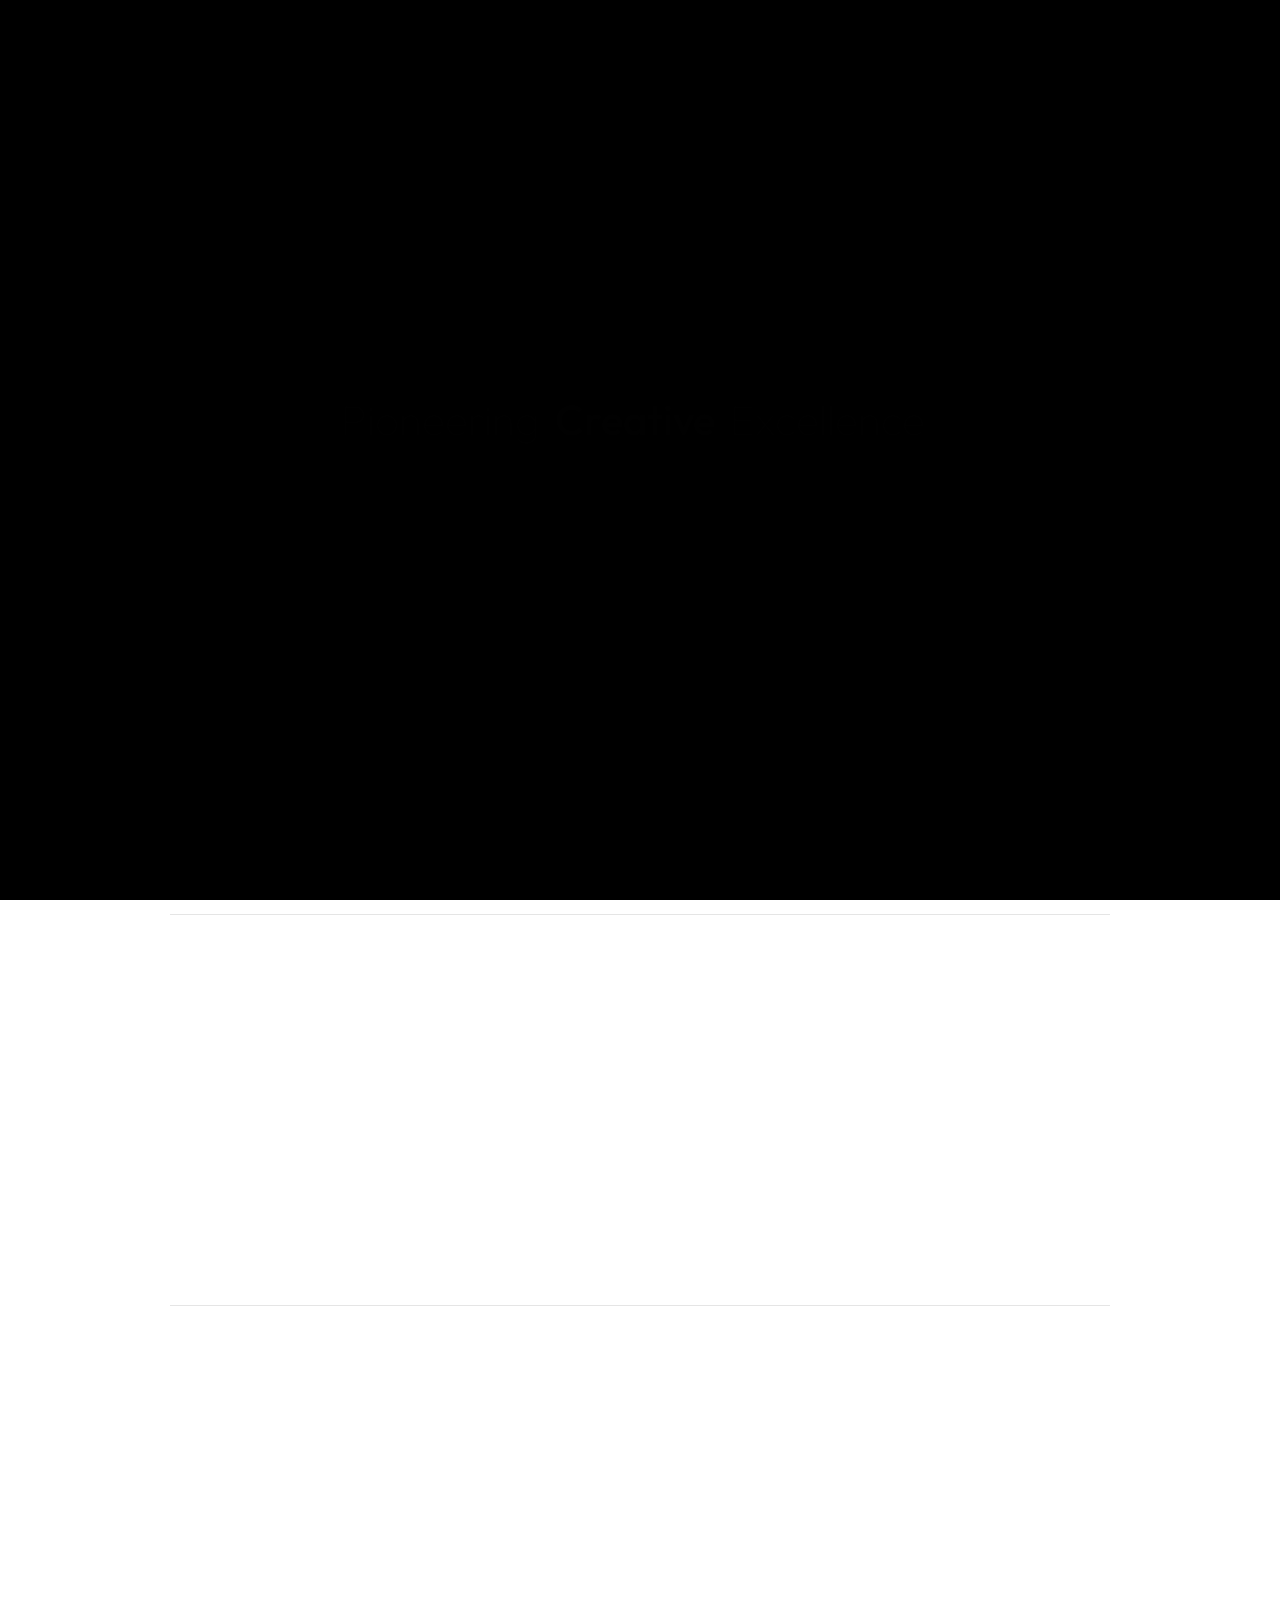
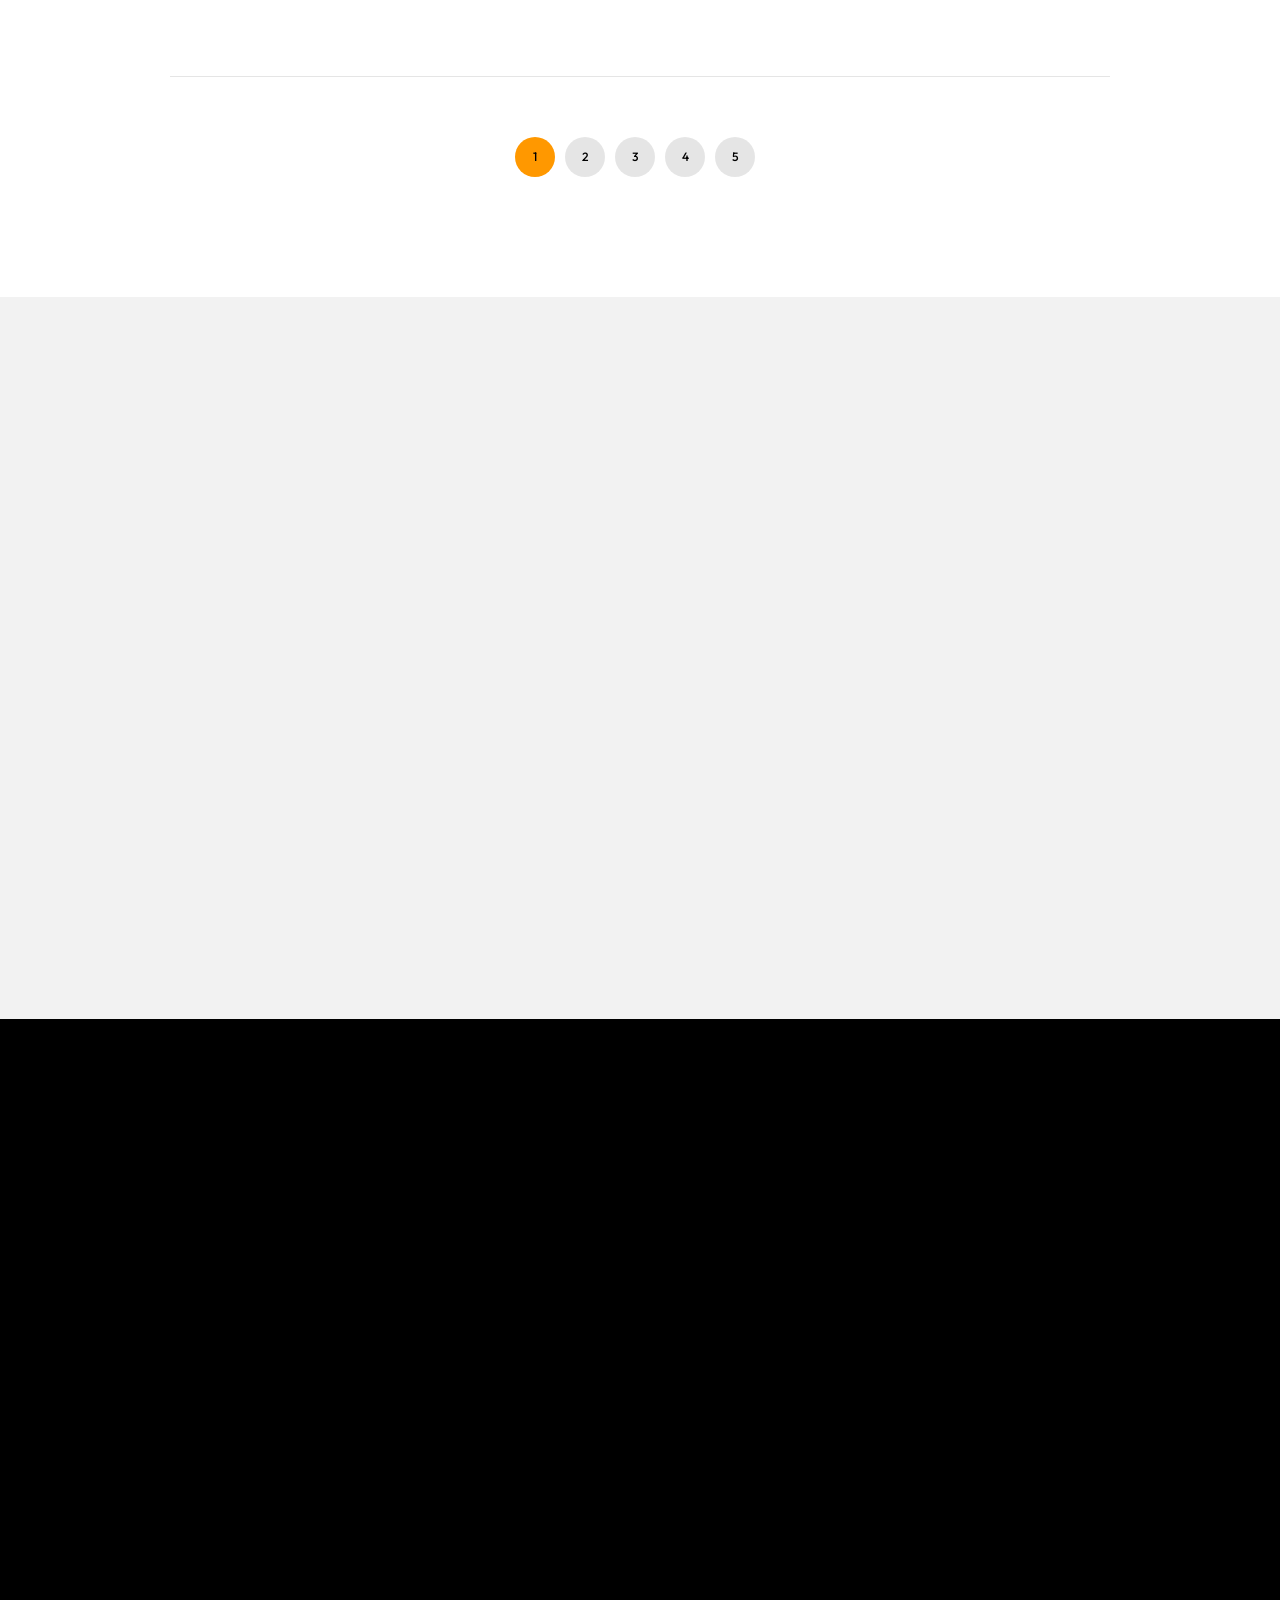
<file: blog-inner.html>
<!DOCTYPE html>
<html lang="zxx">

<head>

    <meta charset="UTF-8">
    <meta name="viewport" content="width=device-width, initial-scale=1.0">
    <meta http-equiv="X-UA-Compatible" content="ie=edge">

    <!-- bootstrap grid css -->
    <link rel="stylesheet" href="css/plugins/bootstrap-grid.css">
    <!-- font awesome css -->
    <link rel="stylesheet" href="css/plugins/font-awesome.min.css">
    <!-- swiper css -->
    <link rel="stylesheet" href="css/plugins/swiper.min.css">
    <!-- fancybox css -->
    <link rel="stylesheet" href="css/plugins/fancybox.min.css">
    <!-- ashley scss -->
    <link rel="stylesheet" href="css/style.css">
    <!-- page name -->
    <title>Ashley</title>

</head>

<body>

    <!-- wrapper -->
    <div class="mil-wrapper" id="top">

        <!-- cursor -->
        <div class="mil-ball">
            <span class="mil-icon-1">
                <svg viewBox="0 0 128 128">
                    <path d="M106.1,41.9c-1.2-1.2-3.1-1.2-4.2,0c-1.2,1.2-1.2,3.1,0,4.2L116.8,61H11.2l14.9-14.9c1.2-1.2,1.2-3.1,0-4.2	c-1.2-1.2-3.1-1.2-4.2,0l-20,20c-1.2,1.2-1.2,3.1,0,4.2l20,20c0.6,0.6,1.4,0.9,2.1,0.9s1.5-0.3,2.1-0.9c1.2-1.2,1.2-3.1,0-4.2	L11.2,67h105.5l-14.9,14.9c-1.2,1.2-1.2,3.1,0,4.2c0.6,0.6,1.4,0.9,2.1,0.9s1.5-0.3,2.1-0.9l20-20c1.2-1.2,1.2-3.1,0-4.2L106.1,41.9	z" />
                </svg>
            </span>
            <div class="mil-more-text">More</div>
            <div class="mil-choose-text">Сhoose</div>
        </div>
        <!-- cursor end -->

        <!-- preloader -->
        <div class="mil-preloader">
            <div class="mil-preloader-animation">
                <div class="mil-pos-abs mil-animation-1">
                    <p class="mil-h3 mil-muted mil-thin">Pioneering</p>
                    <p class="mil-h3 mil-muted">Creative</p>
                    <p class="mil-h3 mil-muted mil-thin">Excellence</p>
                </div>
                <div class="mil-pos-abs mil-animation-2">
                    <div class="mil-reveal-frame">
                        <p class="mil-reveal-box"></p>
                        <p class="mil-h3 mil-muted mil-thin">ashley.com</p>
                    </div>
                </div>
            </div>
        </div>
        <!-- preloader end -->

        <!-- scrollbar progress -->
        <div class="mil-progress-track">
            <div class="mil-progress"></div>
        </div>
        <!-- scrollbar progress end -->

        <!-- menu -->
        <div class="mil-menu-frame">
            <!-- frame clone -->
            <div class="mil-frame-top">
                <a href="home-1.html" class="mil-logo">A.</a>
                <div class="mil-menu-btn">
                    <span></span>
                </div>
            </div>
            <!-- frame clone end -->
            <div class="container">
                <div class="mil-menu-content">
                    <div class="row">
                        <div class="col-xl-5">

                            <nav class="mil-main-menu" id="swupMenu">
                                <ul>
                                    <li class="mil-has-children">
                                        <a href="#.">Homepage</a>
                                        <ul>
                                            <li><a href="home-1.html">Landing page</a></li>
                                            <li><a href="home-2.html">Personal</a></li>
                                            <li><a href="portfolio-3.html">Portfolio slider</a></li>
                                        </ul>
                                    </li>
                                    <li class="mil-has-children">
                                        <a href="#.">Portfolio</a>
                                        <ul>
                                            <li><a href="portfolio-1.html">Grid type 1</a></li>
                                            <li><a href="portfolio-2.html">Grid type 2</a></li>
                                            <li><a href="portfolio-3.html">Slider</a></li>
                                        </ul>
                                    </li>
                                    <li class="mil-has-children">
                                        <a href="#.">Services</a>
                                        <ul>
                                            <li><a href="services.html">Services List</a></li>
                                            <li><a href="service.html">Single service</a></li>
                                        </ul>
                                    </li>
                                    <li class="mil-has-children mil-active">
                                        <a href="#.">Newsletter</a>
                                        <ul>
                                            <li><a href="blog.html">Blog List</a></li>
                                            <li><a href="publication.html">Publication</a></li>
                                        </ul>
                                    </li>
                                    <li class="mil-has-children">
                                        <a href="#.">Other pages</a>
                                        <ul>
                                            <li><a href="team.html">Team</a></li>
                                            <li><a href="contact.html">Contact</a></li>
                                            <li><a href="404.html">404</a></li>
                                        </ul>
                                    </li>
                                </ul>
                            </nav>

                        </div>
                        <div class="col-xl-7">

                            <div class="mil-menu-right-frame">
                                <div class="mil-animation-in">
                                    <div class="mil-animation-frame">
                                        <div class="mil-animation mil-position-1 mil-scale" data-value-1="2" data-value-2="2"></div>
                                    </div>
                                </div>
                                <div class="mil-menu-right">
                                    <div class="row">
                                        <div class="col-lg-8 mil-mb-60">

                                            <h6 class="mil-muted mil-mb-30">Projects</h6>

                                            <ul class="mil-menu-list">
                                                <li><a href="project-1.html" class="mil-light-soft">Interior design studio</a></li>
                                                <li><a href="project-2.html" class="mil-light-soft">Home Security Camera</a></li>
                                                <li><a href="project-3.html" class="mil-light-soft">Kemia Honest Skincare</a></li>
                                                <li><a href="project-4.html" class="mil-light-soft">Cascade of Lava</a></li>
                                                <li><a href="project-5.html" class="mil-light-soft">Air Pro by Molekule</a></li>
                                                <li><a href="project-6.html" class="mil-light-soft">Tony's Chocolonely</a></li>
                                            </ul>

                                        </div>
                                        <div class="col-lg-4 mil-mb-60">

                                            <h6 class="mil-muted mil-mb-30">Useful links</h6>

                                            <ul class="mil-menu-list">
                                                <li><a href="#." class="mil-light-soft">Privacy Policy</a></li>
                                                <li><a href="#." class="mil-light-soft">Terms and conditions</a></li>
                                                <li><a href="#." class="mil-light-soft">Cookie Policy</a></li>
                                                <li><a href="#." class="mil-light-soft">Careers</a></li>
                                            </ul>

                                        </div>
                                    </div>
                                    <div class="mil-divider mil-mb-60"></div>
                                    <div class="row justify-content-between">

                                        <div class="col-lg-4 mil-mb-60">

                                            <h6 class="mil-muted mil-mb-30">Canada</h6>

                                            <p class="mil-light-soft mil-up">71 South Los Carneros Road, California <span class="mil-no-wrap">+51 174 705 812</span></p>

                                        </div>
                                        <div class="col-lg-4 mil-mb-60">

                                            <h6 class="mil-muted mil-mb-30">Germany</h6>

                                            <p class="mil-light-soft">Leehove 40, 2678 MC De Lier, Netherlands <span class="mil-no-wrap">+31 174 705 811</span></p>

                                        </div>
                                    </div>
                                </div>
                            </div>

                        </div>
                    </div>
                </div>
            </div>
        </div>
        <!-- menu -->

        <!-- curtain -->
        <div class="mil-curtain"></div>
        <!-- curtain end -->

        <!-- frame -->
        <div class="mil-frame">
            <div class="mil-frame-top">
                <a href="home-1.html" class="mil-logo">A.</a>
                <div class="mil-menu-btn">
                    <span></span>
                </div>
            </div>
            <div class="mil-frame-bottom">
                <div class="mil-current-page"></div>
                <div class="mil-back-to-top">
                    <a href="#top" class="mil-link mil-dark mil-arrow-place">
                        <span>Back to top</span>
                    </a>
                </div>
            </div>
        </div>
        <!-- frame end -->

        <!-- content -->
        <div class="mil-content">
            <div id="swupMain" class="mil-main-transition">

                <!-- banner -->
                <div class="mil-inner-banner mil-p-0-120">
                    <div class="mil-banner-content mil-up">
                        <div class="mil-animation-frame">
                            <div class="mil-animation mil-position-4 mil-dark mil-scale" data-value-1="6" data-value-2="1.4"></div>
                        </div>
                        <div class="container">
                            <ul class="mil-breadcrumbs mil-mb-60">
                                <li><a href="home-1.html">Homepage</a></li>
                                <li><a href="blog.html">Blog</a></li>
                                <li><a href="blog-inner.html">Category page</a></li>
                            </ul>
                            <h1 class="mil-mb-60">Publications <br>Category <span class="mil-thin">Name</span></h1>
                            <a href="#blog" class="mil-link mil-dark mil-arrow-place mil-down-arrow">
                                <span>Publications</span>
                            </a>
                        </div>
                    </div>
                </div>
                <!-- banner end -->

                <!-- blog -->
                <section id="blog">
                    <div class="container mil-p-120-120">
                        <div class="row align-items-center mil-mb-30">
                            <div class="col-lg-4 mil-mb-30">
                                <h3 class="mil-up">Other categories:</h3>
                            </div>
                            <div class="col-lg-8 mil-mb-30">
                                <div class="mil-adaptive-right mil-up">

                                    <ul class="mil-category-list">
                                        <li><a href="blog-inner.html">Design</a></li>
                                        <li><a href="blog-inner.html">Art</a></li>
                                        <li><a href="blog-inner.html">Code</a></li>
                                        <li><a href="blog-inner.html" class="mil-active">Technology</a></li>
                                        <li><a href="blog-inner.html">All categories</a></li>
                                    </ul>
                                </div>
                            </div>
                        </div>
                        <div class="row">
                            <div class="col-lg-12">

                                <a href="publication.html" class="mil-blog-card mil-blog-card-hori mil-more mil-mb-60">
                                    <div class="mil-cover-frame mil-up">
                                        <img src="img/blog/8.jpg" alt="cover">
                                    </div>
                                    <div class="mil-post-descr">
                                        <div class="mil-labels mil-up mil-mb-30">
                                            <div class="mil-label mil-upper mil-accent">TECHNOLOGY</div>
                                            <div class="mil-label mil-upper">may 24 2023</div>
                                        </div>
                                        <h4 class="mil-up mil-mb-30">How to Never Reach Creative Burnout</h4>
                                        <p class="mil-post-text mil-up mil-mb-30">Lorem ipsum dolor sit amet, consectetur adipisicing elit. Eius sequi commodi dignissimos optio, beatae, eos necessitatibus nisi. Nam cupiditate consectetur nostrum qui! Repellat natus nulla, nisi aliquid, asperiores impedit tempora sequi est reprehenderit cumque explicabo, dicta. Rem nihil ullam totam ea voluptas quibusdam repudiandae id ut at iure! Totam, a!</p>
                                        <div class="mil-link mil-dark mil-arrow-place mil-up">
                                            <span>Read more</span>
                                        </div>
                                    </div>
                                </a>

                            </div>
                            <div class="col-lg-12">

                                <a href="publication.html" class="mil-blog-card mil-blog-card-hori mil-more mil-mb-60">
                                    <div class="mil-cover-frame mil-up">
                                        <img src="img/blog/7.jpg" alt="cover">
                                    </div>
                                    <div class="mil-post-descr">
                                        <div class="mil-labels mil-up mil-mb-30">
                                            <div class="mil-label mil-upper mil-accent">TECHNOLOGY</div>
                                            <div class="mil-label mil-upper">may 24 2023</div>
                                        </div>
                                        <h4 class="mil-up mil-mb-30">How to Create a Brand Guide for Your Client</h4>
                                        <p class="mil-post-text mil-up mil-mb-30">Lorem ipsum dolor sit amet, consectetur adipisicing elit. Eius sequi commodi dignissimos optio, beatae, eos necessitatibus nisi. Nam cupiditate consectetur nostrum qui! Repellat natus nulla, nisi aliquid, asperiores impedit tempora sequi est reprehenderit cumque explicabo, dicta. Rem nihil ullam totam ea voluptas quibusdam repudiandae id ut at iure! Totam, a!</p>
                                        <div class="mil-link mil-dark mil-arrow-place mil-up">
                                            <span>Read more</span>
                                        </div>
                                    </div>
                                </a>

                            </div>
                            <div class="col-lg-12">

                                <a href="publication.html" class="mil-blog-card mil-blog-card-hori mil-more mil-mb-60">
                                    <div class="mil-cover-frame mil-up">
                                        <img src="img/blog/1.jpg" alt="cover">
                                    </div>
                                    <div class="mil-post-descr">
                                        <div class="mil-labels mil-up mil-mb-30">
                                            <div class="mil-label mil-upper mil-accent">TECHNOLOGY</div>
                                            <div class="mil-label mil-upper">may 24 2023</div>
                                        </div>
                                        <h4 class="mil-up mil-mb-30">How to Create a Brand Guide for Your Client</h4>
                                        <p class="mil-post-text mil-up mil-mb-30">Lorem ipsum dolor sit amet, consectetur adipisicing elit. Eius sequi commodi dignissimos optio, beatae, eos necessitatibus nisi. Nam cupiditate consectetur nostrum qui! Repellat natus nulla, nisi aliquid, asperiores impedit tempora sequi est reprehenderit cumque explicabo, dicta. Rem nihil ullam totam ea voluptas quibusdam repudiandae id ut at iure! Totam, a!</p>
                                        <div class="mil-link mil-dark mil-arrow-place mil-up">
                                            <span>Read more</span>
                                        </div>
                                    </div>
                                </a>

                            </div>
                            <div class="col-lg-12">

                                <a href="publication.html" class="mil-blog-card mil-blog-card-hori mil-more mil-mb-60">
                                    <div class="mil-cover-frame mil-up">
                                        <img src="img/blog/3.jpg" alt="cover">
                                    </div>
                                    <div class="mil-post-descr">
                                        <div class="mil-labels mil-up mil-mb-30">
                                            <div class="mil-label mil-upper mil-accent">TECHNOLOGY</div>
                                            <div class="mil-label mil-upper">may 24 2023</div>
                                        </div>
                                        <h4 class="mil-up mil-mb-30">How to Create a Brand Guide for Your Client</h4>
                                        <p class="mil-post-text mil-up mil-mb-30">Lorem ipsum dolor sit amet, consectetur adipisicing elit. Eius sequi commodi dignissimos optio, beatae, eos necessitatibus nisi. Nam cupiditate consectetur nostrum qui! Repellat natus nulla, nisi aliquid, asperiores impedit tempora sequi est reprehenderit cumque explicabo, dicta. Rem nihil ullam totam ea voluptas quibusdam repudiandae id ut at iure! Totam, a!</p>
                                        <div class="mil-link mil-dark mil-arrow-place mil-up">
                                            <span>Read more</span>
                                        </div>
                                    </div>
                                </a>

                            </div>
                            <div class="col-lg-12">

                                <a href="publication.html" class="mil-blog-card mil-blog-card-hori mil-more mil-mb-60">
                                    <div class="mil-cover-frame mil-up">
                                        <img src="img/blog/4.jpg" alt="cover">
                                    </div>
                                    <div class="mil-post-descr">
                                        <div class="mil-labels mil-up mil-mb-30">
                                            <div class="mil-label mil-upper mil-accent">TECHNOLOGY</div>
                                            <div class="mil-label mil-upper">may 24 2023</div>
                                        </div>
                                        <h4 class="mil-up mil-mb-30">Color Psychology in Art and Design</h4>
                                        <p class="mil-post-text mil-up mil-mb-30">Lorem ipsum dolor sit amet, consectetur adipisicing elit. Eius sequi commodi dignissimos optio, beatae, eos necessitatibus nisi. Nam cupiditate consectetur nostrum qui! Repellat natus nulla, nisi aliquid, asperiores impedit tempora sequi est reprehenderit cumque explicabo, dicta. Rem nihil ullam totam ea voluptas quibusdam repudiandae id ut at iure! Totam, a!</p>
                                        <div class="mil-link mil-dark mil-arrow-place mil-up">
                                            <span>Read more</span>
                                        </div>
                                    </div>
                                </a>

                            </div>
                            <div class="col-lg-12">

                                <a href="publication.html" class="mil-blog-card mil-blog-card-hori mil-more mil-mb-60">
                                    <div class="mil-cover-frame mil-up">
                                        <img src="img/blog/5.jpg" alt="cover">
                                    </div>
                                    <div class="mil-post-descr">
                                        <div class="mil-labels mil-up mil-mb-30">
                                            <div class="mil-label mil-upper mil-accent">TECHNOLOGY</div>
                                            <div class="mil-label mil-upper">may 24 2023</div>
                                        </div>
                                        <h4 class="mil-up mil-mb-30">How to Design a Repeating Pattern</h4>
                                        <p class="mil-post-text mil-up mil-mb-30">Lorem ipsum dolor sit amet, consectetur adipisicing elit. Eius sequi commodi dignissimos optio, beatae, eos necessitatibus nisi. Nam cupiditate consectetur nostrum qui! Repellat natus nulla, nisi aliquid, asperiores impedit tempora sequi est reprehenderit cumque explicabo, dicta. Rem nihil ullam totam ea voluptas quibusdam repudiandae id ut at iure! Totam, a!</p>
                                        <div class="mil-link mil-dark mil-arrow-place mil-up">
                                            <span>Read more</span>
                                        </div>
                                    </div>
                                </a>

                            </div>
                            <div class="col-lg-12">
                                <div class="mil-pagination">
                                    <a href="blog-inner.html" class="mil-pagination-btn mil-active">1</a>
                                    <a href="blog-inner.html" class="mil-pagination-btn">2</a>
                                    <a href="blog-inner.html" class="mil-pagination-btn">3</a>
                                    <a href="blog-inner.html" class="mil-pagination-btn">4</a>
                                    <a href="blog-inner.html" class="mil-pagination-btn">5</a>
                                </div>
                            </div>
                        </div>
                    </div>
                </section>
                <!-- blog end -->

                <!-- call to action -->
                <section class="mil-soft-bg">
                    <div class="container mil-p-120-120">
                        <div class="row">
                            <div class="col-lg-10">

                                <span class="mil-suptitle mil-suptitle-right mil-suptitle-dark mil-up">Looking to make your mark? We'll help you turn <br> your project into a success story.</span>

                            </div>
                        </div>
                        <div class="mil-center">
                            <h2 class="mil-up mil-mb-60">Stay up-to-date <span class="mil-thin">with the</span><br> latest news by <span class="mil-thin">subscribing</span><br> to our <span class="mil-thin">newsletter!</span></h2>
                            <div class="row justify-content-center mil-up">
                                <div class="col-lg-4">
                                    <form class="mil-subscribe-form mil-subscribe-form-2 mil-up">
                                        <input type="text" placeholder="Enter our email">
                                        <button type="submit" class="mil-button mil-icon-button-sm mil-arrow-place"></button>
                                    </form>
                                </div>
                            </div>
                        </div>
                    </div>
                </section>
                <!-- call to action end -->

                <!-- footer -->
                <footer class="mil-dark-bg">
                    <div class="mi-invert-fix">
                        <div class="container mil-p-120-60">
                            <div class="row justify-content-between">
                                <div class="col-md-4 col-lg-4 mil-mb-60">

                                    <div class="mil-muted mil-logo mil-up mil-mb-30">Ashley.</div>

                                    <p class="mil-light-soft mil-up mil-mb-30">Subscribe our newsletter:</p>

                                    <form class="mil-subscribe-form mil-up">
                                        <input type="text" placeholder="Enter our email">
                                        <button type="submit" class="mil-button mil-icon-button-sm mil-arrow-place"></button>
                                    </form>

                                </div>
                                <div class="col-md-7 col-lg-6">
                                    <div class="row justify-content-end">
                                        <div class="col-md-6 col-lg-7">

                                            <nav class="mil-footer-menu mil-mb-60">
                                                <ul>
                                                    <li class="mil-up mil-active">
                                                        <a href="home-1.html">Home</a>
                                                    </li>
                                                    <li class="mil-up">
                                                        <a href="portfolio-1.html">Portfolio</a>
                                                    </li>
                                                    <li class="mil-up">
                                                        <a href="services.html">Services</a>
                                                    </li>
                                                    <li class="mil-up">
                                                        <a href="contact.html">Contact</a>
                                                    </li>
                                                    <li class="mil-up">
                                                        <a href="blog.html">Blog</a>
                                                    </li>
                                                </ul>
                                            </nav>

                                        </div>
                                        <div class="col-md-6 col-lg-5">

                                            <ul class="mil-menu-list mil-up mil-mb-60">
                                                <li><a href="#." class="mil-light-soft">Privacy Policy</a></li>
                                                <li><a href="#." class="mil-light-soft">Terms and conditions</a></li>
                                                <li><a href="#." class="mil-light-soft">Cookie Policy</a></li>
                                                <li><a href="#." class="mil-light-soft">Careers</a></li>
                                            </ul>

                                        </div>
                                    </div>
                                </div>
                            </div>

                            <div class="row justify-content-between flex-sm-row-reverse">
                                <div class="col-md-7 col-lg-6">

                                    <div class="row justify-content-between">

                                        <div class="col-md-6 col-lg-5 mil-mb-60">

                                            <h6 class="mil-muted mil-up mil-mb-30">Canada</h6>

                                            <p class="mil-light-soft mil-up">71 South Los Carneros Road, California <span class="mil-no-wrap">+51 174 705 812</span></p>

                                        </div>
                                        <div class="col-md-6 col-lg-5 mil-mb-60">

                                            <h6 class="mil-muted mil-up mil-mb-30">Germany</h6>

                                            <p class="mil-light-soft mil-up">Leehove 40, 2678 MC De Lier, Netherlands <span class="mil-no-wrap">+31 174 705 811</span></p>

                                        </div>
                                    </div>

                                </div>
                                <div class="col-md-4 col-lg-6 mil-mb-60">

                                    <div class="mil-vert-between">
                                        <div class="mil-mb-30">
                                            <ul class="mil-social-icons mil-up">
                                                <li><a href="#." target="_blank" class="social-icon"> <i class="far fa-circle"></i></a></li>
                                                <li><a href="#." target="_blank" class="social-icon"> <i class="far fa-circle"></i></a></li>
                                                <li><a href="#." target="_blank" class="social-icon"> <i class="far fa-circle"></i></a></li>
                                                <li><a href="#." target="_blank" class="social-icon"> <i class="far fa-circle"></i></a></li>
                                            </ul>
                                        </div>
                                        <p class="mil-light-soft mil-up">© Copyright 2023 - Mil. All Rights Reserved.</p>
                                    </div>

                                </div>
                            </div>
                        </div>
                    </div>
                </footer>
                <!-- footer end -->

                <!-- hidden elements -->
                <div class="mil-hidden-elements">
                    <div class="mil-dodecahedron">
                        <div class="mil-pentagon">
                            <div></div>
                            <div></div>
                            <div></div>
                            <div></div>
                            <div></div>
                        </div>
                        <div class="mil-pentagon">
                            <div></div>
                            <div></div>
                            <div></div>
                            <div></div>
                            <div></div>
                        </div>
                        <div class="mil-pentagon">
                            <div></div>
                            <div></div>
                            <div></div>
                            <div></div>
                            <div></div>
                        </div>
                        <div class="mil-pentagon">
                            <div></div>
                            <div></div>
                            <div></div>
                            <div></div>
                            <div></div>
                        </div>
                        <div class="mil-pentagon">
                            <div></div>
                            <div></div>
                            <div></div>
                            <div></div>
                            <div></div>
                        </div>
                        <div class="mil-pentagon">
                            <div></div>
                            <div></div>
                            <div></div>
                            <div></div>
                            <div></div>
                        </div>
                        <div class="mil-pentagon">
                            <div></div>
                            <div></div>
                            <div></div>
                            <div></div>
                            <div></div>
                        </div>
                        <div class="mil-pentagon">
                            <div></div>
                            <div></div>
                            <div></div>
                            <div></div>
                            <div></div>
                        </div>
                        <div class="mil-pentagon">
                            <div></div>
                            <div></div>
                            <div></div>
                            <div></div>
                            <div></div>
                        </div>
                        <div class="mil-pentagon">
                            <div></div>
                            <div></div>
                            <div></div>
                            <div></div>
                            <div></div>
                        </div>
                        <div class="mil-pentagon">
                            <div></div>
                            <div></div>
                            <div></div>
                            <div></div>
                            <div></div>
                        </div>
                        <div class="mil-pentagon">
                            <div></div>
                            <div></div>
                            <div></div>
                            <div></div>
                            <div></div>
                        </div>
                    </div>

                    <svg xmlns="http://www.w3.org/2000/svg" viewBox="0 0 24 24" class="mil-arrow">
                        <path d="M 14 5.3417969 C 13.744125 5.3417969 13.487969 5.4412187 13.292969 5.6367188 L 13.207031 5.7226562 C 12.816031 6.1136563 12.816031 6.7467188 13.207031 7.1367188 L 17.070312 11 L 4 11 C 3.448 11 3 11.448 3 12 C 3 12.552 3.448 13 4 13 L 17.070312 13 L 13.207031 16.863281 C 12.816031 17.254281 12.816031 17.887344 13.207031 18.277344 L 13.292969 18.363281 C 13.683969 18.754281 14.317031 18.754281 14.707031 18.363281 L 20.363281 12.707031 C 20.754281 12.316031 20.754281 11.682969 20.363281 11.292969 L 14.707031 5.6367188 C 14.511531 5.4412187 14.255875 5.3417969 14 5.3417969 z" />
                    </svg>

                    <svg width="250" viewBox="0 0 300 1404" fill="none" xmlns="http://www.w3.org/2000/svg" class="mil-lines">
                        <path fill-rule="evenodd" clip-rule="evenodd" d="M1 892L1 941H299V892C299 809.71 232.29 743 150 743C67.7096 743 1 809.71 1 892ZM0 942H300V892C300 809.157 232.843 742 150 742C67.1573 742 0 809.157 0 892L0 942Z" class="mil-move" />
                        <path fill-rule="evenodd" clip-rule="evenodd" d="M299 146V97L1 97V146C1 228.29 67.7096 295 150 295C232.29 295 299 228.29 299 146ZM300 96L0 96V146C0 228.843 67.1573 296 150 296C232.843 296 300 228.843 300 146V96Z" class="mil-move" />
                        <path fill-rule="evenodd" clip-rule="evenodd" d="M299 1H1V1403H299V1ZM0 0V1404H300V0H0Z" />
                        <path fill-rule="evenodd" clip-rule="evenodd" d="M150 -4.37115e-08L150 1404L149 1404L149 0L150 -4.37115e-08Z" />
                        <path fill-rule="evenodd" clip-rule="evenodd" d="M150 1324C232.29 1324 299 1257.29 299 1175C299 1092.71 232.29 1026 150 1026C67.7096 1026 1 1092.71 1 1175C1 1257.29 67.7096 1324 150 1324ZM150 1325C232.843 1325 300 1257.84 300 1175C300 1092.16 232.843 1025 150 1025C67.1573 1025 0 1092.16 0 1175C0 1257.84 67.1573 1325 150 1325Z" class="mil-move" />
                        <path fill-rule="evenodd" clip-rule="evenodd" d="M300 1175H0V1174H300V1175Z" class="mil-move" />
                        <path fill-rule="evenodd" clip-rule="evenodd" d="M150 678C232.29 678 299 611.29 299 529C299 446.71 232.29 380 150 380C67.7096 380 1 446.71 1 529C1 611.29 67.7096 678 150 678ZM150 679C232.843 679 300 611.843 300 529C300 446.157 232.843 379 150 379C67.1573 379 0 446.157 0 529C0 611.843 67.1573 679 150 679Z" class="mil-move" />
                        <path fill-rule="evenodd" clip-rule="evenodd" d="M299 380H1V678H299V380ZM0 379V679H300V379H0Z" class="mil-move" />
                    </svg>
                </div>
                <!-- hidden elements end -->

            </div>
        </div>
        <!-- content -->
    </div>
    <!-- wrapper end -->

    <!-- jQuery js -->
    <script src="js/plugins/jquery.min.js"></script>
    <!-- swup js -->
    <script src="js/plugins/swup.min.js"></script>
    <!-- swiper js -->
    <script src="js/plugins/swiper.min.js"></script>
    <!-- fancybox js -->
    <script src="js/plugins/fancybox.min.js"></script>
    <!-- gsap js -->
    <script src="js/plugins/gsap.min.js"></script>
    <!-- scroll smoother -->
    <script src="js/plugins/smooth-scroll.js"></script>
    <!-- scroll trigger js -->
    <script src="js/plugins/ScrollTrigger.min.js"></script>
    <!-- scroll to js -->
    <script src="js/plugins/ScrollTo.min.js"></script>
    <!-- ashley js -->
    <script src="js/main.js"></script>

</body>

</html>
</file>
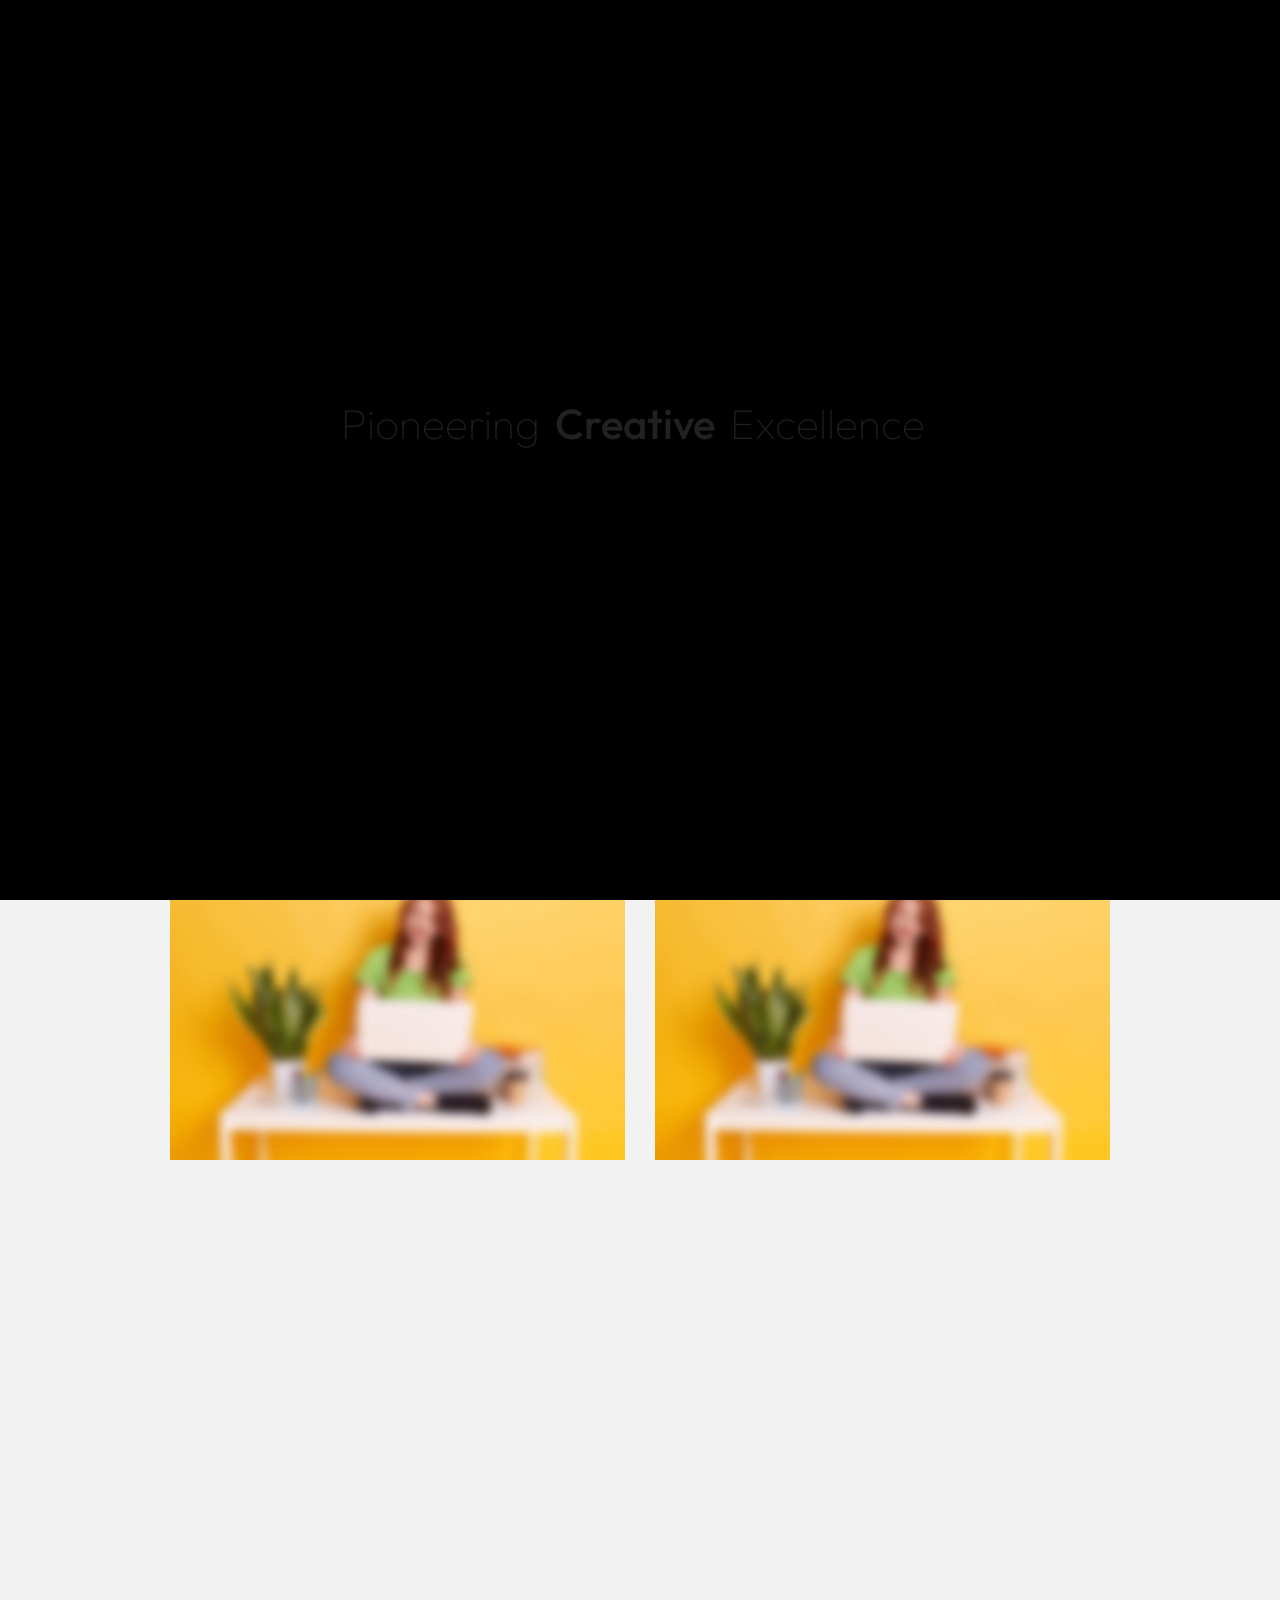
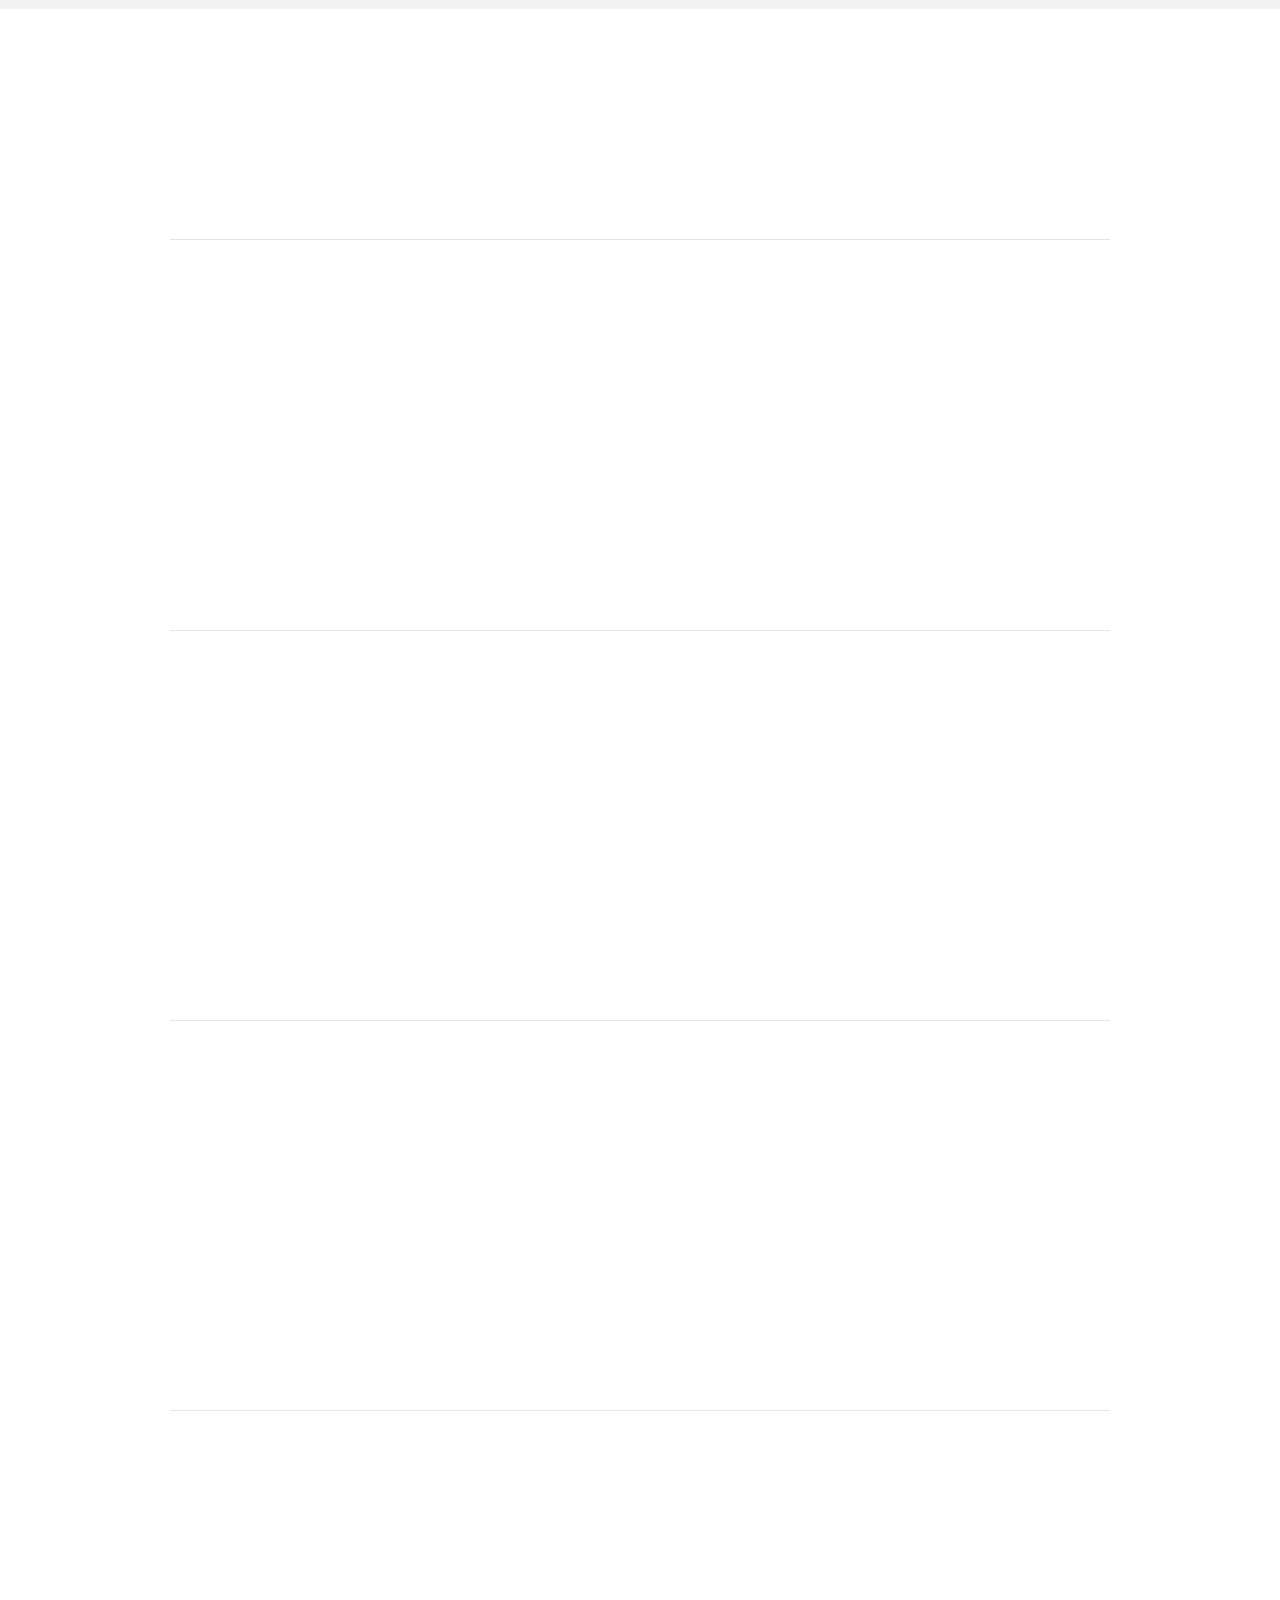
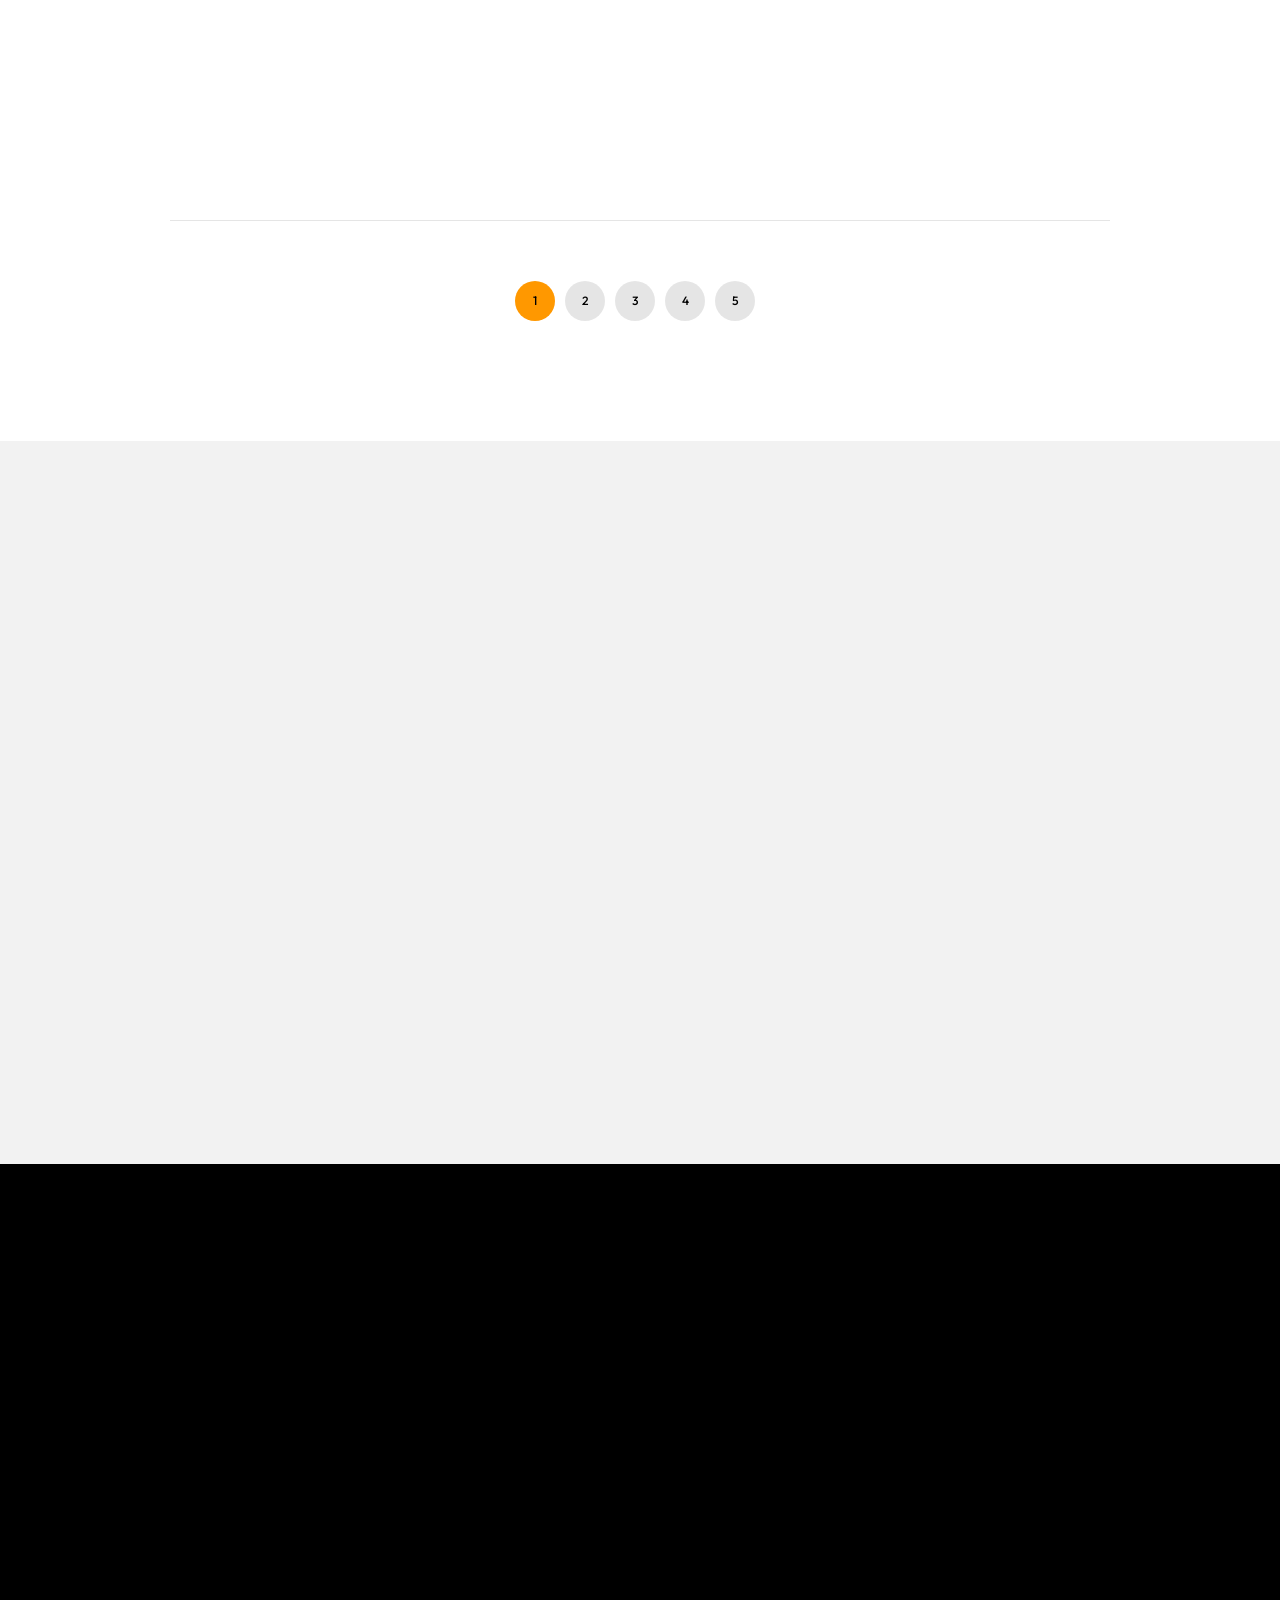
<file: blog.html>
<!DOCTYPE html>
<html lang="zxx">

<head>

    <meta charset="UTF-8">
    <meta name="viewport" content="width=device-width, initial-scale=1.0">
    <meta http-equiv="X-UA-Compatible" content="ie=edge">

    <!-- bootstrap grid css -->
    <link rel="stylesheet" href="css/plugins/bootstrap-grid.css">
    <!-- font awesome css -->
    <link rel="stylesheet" href="css/plugins/font-awesome.min.css">
    <!-- swiper css -->
    <link rel="stylesheet" href="css/plugins/swiper.min.css">
    <!-- fancybox css -->
    <link rel="stylesheet" href="css/plugins/fancybox.min.css">
    <!-- ashley scss -->
    <link rel="stylesheet" href="css/style.css">
    <!-- page name -->
    <title>Ashley</title>

</head>

<body>

    <!-- wrapper -->
    <div class="mil-wrapper" id="top">

        <!-- cursor -->
        <div class="mil-ball">
            <span class="mil-icon-1">
                <svg viewBox="0 0 128 128">
                    <path d="M106.1,41.9c-1.2-1.2-3.1-1.2-4.2,0c-1.2,1.2-1.2,3.1,0,4.2L116.8,61H11.2l14.9-14.9c1.2-1.2,1.2-3.1,0-4.2	c-1.2-1.2-3.1-1.2-4.2,0l-20,20c-1.2,1.2-1.2,3.1,0,4.2l20,20c0.6,0.6,1.4,0.9,2.1,0.9s1.5-0.3,2.1-0.9c1.2-1.2,1.2-3.1,0-4.2	L11.2,67h105.5l-14.9,14.9c-1.2,1.2-1.2,3.1,0,4.2c0.6,0.6,1.4,0.9,2.1,0.9s1.5-0.3,2.1-0.9l20-20c1.2-1.2,1.2-3.1,0-4.2L106.1,41.9	z" />
                </svg>
            </span>
            <div class="mil-more-text">More</div>
            <div class="mil-choose-text">Сhoose</div>
        </div>
        <!-- cursor end -->

        <!-- preloader -->
        <div class="mil-preloader">
            <div class="mil-preloader-animation">
                <div class="mil-pos-abs mil-animation-1">
                    <p class="mil-h3 mil-muted mil-thin">Pioneering</p>
                    <p class="mil-h3 mil-muted">Creative</p>
                    <p class="mil-h3 mil-muted mil-thin">Excellence</p>
                </div>
                <div class="mil-pos-abs mil-animation-2">
                    <div class="mil-reveal-frame">
                        <p class="mil-reveal-box"></p>
                        <p class="mil-h3 mil-muted mil-thin">ashley.com</p>
                    </div>
                </div>
            </div>
        </div>
        <!-- preloader end -->

        <!-- scrollbar progress -->
        <div class="mil-progress-track">
            <div class="mil-progress"></div>
        </div>
        <!-- scrollbar progress end -->

        <!-- menu -->
        <div class="mil-menu-frame">
            <!-- frame clone -->
            <div class="mil-frame-top">
                <a href="home-1.html" class="mil-logo">A.</a>
                <div class="mil-menu-btn">
                    <span></span>
                </div>
            </div>
            <!-- frame clone end -->
            <div class="container">
                <div class="mil-menu-content">
                    <div class="row">
                        <div class="col-xl-5">

                            <nav class="mil-main-menu" id="swupMenu">
                                <ul>
                                    <li class="mil-has-children">
                                        <a href="#.">Homepage</a>
                                        <ul>
                                            <li><a href="home-1.html">Landing page</a></li>
                                            <li><a href="home-2.html">Personal</a></li>
                                            <li><a href="portfolio-3.html">Portfolio slider</a></li>
                                        </ul>
                                    </li>
                                    <li class="mil-has-children">
                                        <a href="#.">Portfolio</a>
                                        <ul>
                                            <li><a href="portfolio-1.html">Grid type 1</a></li>
                                            <li><a href="portfolio-2.html">Grid type 2</a></li>
                                            <li><a href="portfolio-3.html">Slider</a></li>
                                        </ul>
                                    </li>
                                    <li class="mil-has-children">
                                        <a href="#.">Services</a>
                                        <ul>
                                            <li><a href="services.html">Services List</a></li>
                                            <li><a href="service.html">Single service</a></li>
                                        </ul>
                                    </li>
                                    <li class="mil-has-children mil-active">
                                        <a href="#.">Newsletter</a>
                                        <ul>
                                            <li><a href="blog.html">Blog List</a></li>
                                            <li><a href="publication.html">Publication</a></li>
                                        </ul>
                                    </li>
                                    <li class="mil-has-children">
                                        <a href="#.">Other pages</a>
                                        <ul>
                                            <li><a href="team.html">Team</a></li>
                                            <li><a href="contact.html">Contact</a></li>
                                            <li><a href="404.html">404</a></li>
                                        </ul>
                                    </li>
                                </ul>
                            </nav>

                        </div>
                        <div class="col-xl-7">

                            <div class="mil-menu-right-frame">
                                <div class="mil-animation-in">
                                    <div class="mil-animation-frame">
                                        <div class="mil-animation mil-position-1 mil-scale" data-value-1="2" data-value-2="2"></div>
                                    </div>
                                </div>
                                <div class="mil-menu-right">
                                    <div class="row">
                                        <div class="col-lg-8 mil-mb-60">

                                            <h6 class="mil-muted mil-mb-30">Projects</h6>

                                            <ul class="mil-menu-list">
                                                <li><a href="project-1.html" class="mil-light-soft">Interior design studio</a></li>
                                                <li><a href="project-2.html" class="mil-light-soft">Home Security Camera</a></li>
                                                <li><a href="project-3.html" class="mil-light-soft">Kemia Honest Skincare</a></li>
                                                <li><a href="project-4.html" class="mil-light-soft">Cascade of Lava</a></li>
                                                <li><a href="project-5.html" class="mil-light-soft">Air Pro by Molekule</a></li>
                                                <li><a href="project-6.html" class="mil-light-soft">Tony's Chocolonely</a></li>
                                            </ul>

                                        </div>
                                        <div class="col-lg-4 mil-mb-60">

                                            <h6 class="mil-muted mil-mb-30">Useful links</h6>

                                            <ul class="mil-menu-list">
                                                <li><a href="#." class="mil-light-soft">Privacy Policy</a></li>
                                                <li><a href="#." class="mil-light-soft">Terms and conditions</a></li>
                                                <li><a href="#." class="mil-light-soft">Cookie Policy</a></li>
                                                <li><a href="#." class="mil-light-soft">Careers</a></li>
                                            </ul>

                                        </div>
                                    </div>
                                    <div class="mil-divider mil-mb-60"></div>
                                    <div class="row justify-content-between">

                                        <div class="col-lg-4 mil-mb-60">

                                            <h6 class="mil-muted mil-mb-30">Canada</h6>

                                            <p class="mil-light-soft mil-up">71 South Los Carneros Road, California <span class="mil-no-wrap">+51 174 705 812</span></p>

                                        </div>
                                        <div class="col-lg-4 mil-mb-60">

                                            <h6 class="mil-muted mil-mb-30">Germany</h6>

                                            <p class="mil-light-soft">Leehove 40, 2678 MC De Lier, Netherlands <span class="mil-no-wrap">+31 174 705 811</span></p>

                                        </div>
                                    </div>
                                </div>
                            </div>

                        </div>
                    </div>
                </div>
            </div>
        </div>
        <!-- menu -->

        <!-- curtain -->
        <div class="mil-curtain"></div>
        <!-- curtain end -->

        <!-- frame -->
        <div class="mil-frame">
            <div class="mil-frame-top">
                <a href="home-1.html" class="mil-logo">A.</a>
                <div class="mil-menu-btn">
                    <span></span>
                </div>
            </div>
            <div class="mil-frame-bottom">
                <div class="mil-current-page"></div>
                <div class="mil-back-to-top">
                    <a href="#top" class="mil-link mil-dark mil-arrow-place">
                        <span>Back to top</span>
                    </a>
                </div>
            </div>
        </div>
        <!-- frame end -->

        <!-- content -->
        <div class="mil-content">
            <div id="swupMain" class="mil-main-transition">

                <!-- banner -->
                <div class="mil-inner-banner mil-p-0-120">
                    <div class="mil-banner-content mil-up">
                        <div class="mil-animation-frame">
                            <div class="mil-animation mil-position-4 mil-dark mil-scale" data-value-1="6" data-value-2="1.4"></div>
                        </div>
                        <div class="container">
                            <ul class="mil-breadcrumbs mil-mb-60">
                                <li><a href="home-1.html">Homepage</a></li>
                                <li><a href="blog.html">Blog</a></li>
                            </ul>
                            <h1 class="mil-mb-60">Exploring <span class="mil-thin">the World</span> <br> Through Our <span class="mil-thin">Blog</span></h1>
                            <a href="#blog" class="mil-link mil-dark mil-arrow-place mil-down-arrow">
                                <span>Publications</span>
                            </a>
                        </div>
                    </div>
                </div>
                <!-- banner end -->

                <!-- popular -->
                <section class="mil-soft-bg" id="blog">
                    <div class="container mil-p-120-60">
                        <div class="row align-items-center mil-mb-30">
                            <div class="col-lg-6 mil-mb-30">
                                <h3 class="mil-up">Popular Publications:</h3>
                            </div>
                            <div class="col-lg-6 mil-mb-30">
                                <div class="mil-adaptive-right mil-up">
                                    <a href="blog-inner.html" class="mil-link mil-dark mil-arrow-place">
                                        <span>View all</span>
                                    </a>
                                </div>
                            </div>
                        </div>
                        <div class="row">
                            <div class="col-lg-6">

                                <a href="publication.html" class="mil-blog-card mil-mb-60">
                                    <div class="mil-cover-frame mil-up">
                                        <img src="img/blog/1.jpg" alt="cover">
                                    </div>
                                    <div class="mil-post-descr">
                                        <div class="mil-labels mil-up mil-mb-30">
                                            <div class="mil-label mil-upper mil-accent">TECHNOLOGY</div>
                                            <div class="mil-label mil-upper">may 24 2023</div>
                                        </div>
                                        <h4 class="mil-up mil-mb-30">How to Become a Graphic Designer in 10 Simple Steps</h4>
                                        <p class="mil-post-text mil-up mil-mb-30">Lorem ipsum dolor sit amet, consectetur adipisicing elit. Eius sequi commodi dignissimos optio, beatae, eos necessitatibus nisi. Nam cupiditate consectetur nostrum qui! Repellat natus nulla, nisi aliquid, asperiores impedit tempora sequi est reprehenderit cumque explicabo, dicta. Rem nihil ullam totam ea voluptas quibusdam repudiandae id ut at iure! Totam, a!</p>
                                        <div class="mil-link mil-dark mil-arrow-place mil-up">
                                            <span>Read more</span>
                                        </div>
                                    </div>
                                </a>

                            </div>
                            <div class="col-lg-6">

                                <a href="publication.html" class="mil-blog-card mil-mb-60">
                                    <div class="mil-cover-frame mil-up">
                                        <img src="img/blog/2.jpg" alt="cover">
                                    </div>
                                    <div class="mil-post-descr">
                                        <div class="mil-labels mil-up mil-mb-30">
                                            <div class="mil-label mil-upper mil-accent">TECHNOLOGY</div>
                                            <div class="mil-label mil-upper">may 24 2023</div>
                                        </div>
                                        <h4 class="mil-up mil-mb-30">16 Best Graphic Design Online and Offline Courses</h4>
                                        <p class="mil-post-text mil-up mil-mb-30">Lorem ipsum dolor sit amet, consectetur adipisicing elit. Eius sequi commodi dignissimos optio, beatae, eos necessitatibus nisi. Nam cupiditate consectetur nostrum qui! Repellat natus nulla, nisi aliquid, asperiores impedit tempora sequi est reprehenderit cumque explicabo, dicta. Rem nihil ullam totam ea voluptas quibusdam repudiandae id ut at iure! Totam, a!</p>
                                        <div class="mil-link mil-dark mil-arrow-place mil-up">
                                            <span>Read more</span>
                                        </div>
                                    </div>
                                </a>

                            </div>
                        </div>
                    </div>
                </section>
                <!-- popular end -->

                <!-- blog -->
                <section>
                    <div class="container mil-p-120-120">
                        <div class="row align-items-center mil-mb-30">
                            <div class="col-lg-4 mil-mb-30">
                                <h3 class="mil-up">Categories:</h3>
                            </div>
                            <div class="col-lg-8 mil-mb-30">
                                <div class="mil-adaptive-right mil-up">

                                    <ul class="mil-category-list">
                                        <li><a href="blog-inner.html">Design</a></li>
                                        <li><a href="blog-inner.html">Art</a></li>
                                        <li><a href="blog-inner.html">Code</a></li>
                                        <li><a href="blog-inner.html">Technology</a></li>
                                        <li><a href="blog-inner.html" class="mil-active">All categories</a></li>
                                    </ul>
                                </div>
                            </div>
                        </div>
                        <div class="row">
                            <div class="col-lg-12">

                                <a href="publication.html" class="mil-blog-card mil-blog-card-hori mil-more mil-mb-60">
                                    <div class="mil-cover-frame mil-up">
                                        <img src="img/blog/3.jpg" alt="cover">
                                    </div>
                                    <div class="mil-post-descr">
                                        <div class="mil-labels mil-up mil-mb-30">
                                            <div class="mil-label mil-upper mil-accent">TECHNOLOGY</div>
                                            <div class="mil-label mil-upper">may 24 2023</div>
                                        </div>
                                        <h4 class="mil-up mil-mb-30">How to Create a Brand Guide for Your Client</h4>
                                        <p class="mil-post-text mil-up mil-mb-30">Lorem ipsum dolor sit amet, consectetur adipisicing elit. Eius sequi commodi dignissimos optio, beatae, eos necessitatibus nisi. Nam cupiditate consectetur nostrum qui! Repellat natus nulla, nisi aliquid, asperiores impedit tempora sequi est reprehenderit cumque explicabo, dicta. Rem nihil ullam totam ea voluptas quibusdam repudiandae id ut at iure! Totam, a!</p>
                                        <div class="mil-link mil-dark mil-arrow-place mil-up">
                                            <span>Read more</span>
                                        </div>
                                    </div>
                                </a>

                            </div>
                            <div class="col-lg-12">

                                <a href="publication.html" class="mil-blog-card mil-blog-card-hori mil-more mil-mb-60">
                                    <div class="mil-cover-frame mil-up">
                                        <img src="img/blog/4.jpg" alt="cover">
                                    </div>
                                    <div class="mil-post-descr">
                                        <div class="mil-labels mil-up mil-mb-30">
                                            <div class="mil-label mil-upper mil-accent">TECHNOLOGY</div>
                                            <div class="mil-label mil-upper">may 24 2023</div>
                                        </div>
                                        <h4 class="mil-up mil-mb-30">Color Psychology in Art and Design</h4>
                                        <p class="mil-post-text mil-up mil-mb-30">Lorem ipsum dolor sit amet, consectetur adipisicing elit. Eius sequi commodi dignissimos optio, beatae, eos necessitatibus nisi. Nam cupiditate consectetur nostrum qui! Repellat natus nulla, nisi aliquid, asperiores impedit tempora sequi est reprehenderit cumque explicabo, dicta. Rem nihil ullam totam ea voluptas quibusdam repudiandae id ut at iure! Totam, a!</p>
                                        <div class="mil-link mil-dark mil-arrow-place mil-up">
                                            <span>Read more</span>
                                        </div>
                                    </div>
                                </a>

                            </div>
                            <div class="col-lg-12">

                                <a href="publication.html" class="mil-blog-card mil-blog-card-hori mil-more mil-mb-60">
                                    <div class="mil-cover-frame mil-up">
                                        <img src="img/blog/5.jpg" alt="cover">
                                    </div>
                                    <div class="mil-post-descr">
                                        <div class="mil-labels mil-up mil-mb-30">
                                            <div class="mil-label mil-upper mil-accent">TECHNOLOGY</div>
                                            <div class="mil-label mil-upper">may 24 2023</div>
                                        </div>
                                        <h4 class="mil-up mil-mb-30">How to Design a Repeating Pattern</h4>
                                        <p class="mil-post-text mil-up mil-mb-30">Lorem ipsum dolor sit amet, consectetur adipisicing elit. Eius sequi commodi dignissimos optio, beatae, eos necessitatibus nisi. Nam cupiditate consectetur nostrum qui! Repellat natus nulla, nisi aliquid, asperiores impedit tempora sequi est reprehenderit cumque explicabo, dicta. Rem nihil ullam totam ea voluptas quibusdam repudiandae id ut at iure! Totam, a!</p>
                                        <div class="mil-link mil-dark mil-arrow-place mil-up">
                                            <span>Read more</span>
                                        </div>
                                    </div>
                                </a>

                            </div>
                            <div class="col-lg-12">

                                <a href="publication.html" class="mil-blog-card mil-blog-card-hori mil-more mil-mb-60">
                                    <div class="mil-cover-frame mil-up">
                                        <img src="img/blog/6.jpg" alt="cover">
                                    </div>
                                    <div class="mil-post-descr">
                                        <div class="mil-labels mil-up mil-mb-30">
                                            <div class="mil-label mil-upper mil-accent">TECHNOLOGY</div>
                                            <div class="mil-label mil-upper">may 24 2023</div>
                                        </div>
                                        <h4 class="mil-up mil-mb-30">How to Never Reach Creative Burnout</h4>
                                        <p class="mil-post-text mil-up mil-mb-30">Lorem ipsum dolor sit amet, consectetur adipisicing elit. Eius sequi commodi dignissimos optio, beatae, eos necessitatibus nisi. Nam cupiditate consectetur nostrum qui! Repellat natus nulla, nisi aliquid, asperiores impedit tempora sequi est reprehenderit cumque explicabo, dicta. Rem nihil ullam totam ea voluptas quibusdam repudiandae id ut at iure! Totam, a!</p>
                                        <div class="mil-link mil-dark mil-arrow-place mil-up">
                                            <span>Read more</span>
                                        </div>
                                    </div>
                                </a>

                            </div>
                            <div class="col-lg-12">
                                <div class="mil-pagination">
                                    <a href="blog-inner.html" class="mil-pagination-btn mil-active">1</a>
                                    <a href="blog-inner.html" class="mil-pagination-btn">2</a>
                                    <a href="blog-inner.html" class="mil-pagination-btn">3</a>
                                    <a href="blog-inner.html" class="mil-pagination-btn">4</a>
                                    <a href="blog-inner.html" class="mil-pagination-btn">5</a>
                                </div>
                            </div>
                        </div>
                    </div>
                </section>
                <!-- blog end -->

                <!-- call to action -->
                <section class="mil-soft-bg">
                    <div class="container mil-p-120-120">
                        <div class="row">
                            <div class="col-lg-10">

                                <span class="mil-suptitle mil-suptitle-right mil-suptitle-dark mil-up">Looking to make your mark? We'll help you turn <br> your project into a success story.</span>

                            </div>
                        </div>
                        <div class="mil-center">
                            <h2 class="mil-up mil-mb-60">Stay up-to-date <span class="mil-thin">with the</span><br> latest news by <span class="mil-thin">subscribing</span><br> to our <span class="mil-thin">newsletter!</span></h2>
                            <div class="row justify-content-center mil-up">
                                <div class="col-lg-4">
                                    <form class="mil-subscribe-form mil-subscribe-form-2 mil-up">
                                        <input type="text" placeholder="Enter our email">
                                        <button type="submit" class="mil-button mil-icon-button-sm mil-arrow-place"></button>
                                    </form>
                                </div>
                            </div>
                        </div>
                    </div>
                </section>
                <!-- call to action end -->

                <!-- footer -->
                <footer class="mil-dark-bg">
                    <div class="mi-invert-fix">
                        <div class="container mil-p-120-60">
                            <div class="row justify-content-between">
                                <div class="col-md-4 col-lg-4 mil-mb-60">

                                    <div class="mil-muted mil-logo mil-up mil-mb-30">Ashley.</div>

                                    <p class="mil-light-soft mil-up mil-mb-30">Subscribe our newsletter:</p>

                                    <form class="mil-subscribe-form mil-up">
                                        <input type="text" placeholder="Enter our email">
                                        <button type="submit" class="mil-button mil-icon-button-sm mil-arrow-place"></button>
                                    </form>

                                </div>
                                <div class="col-md-7 col-lg-6">
                                    <div class="row justify-content-end">
                                        <div class="col-md-6 col-lg-7">

                                            <nav class="mil-footer-menu mil-mb-60">
                                                <ul>
                                                    <li class="mil-up mil-active">
                                                        <a href="home-1.html">Home</a>
                                                    </li>
                                                    <li class="mil-up">
                                                        <a href="portfolio-1.html">Portfolio</a>
                                                    </li>
                                                    <li class="mil-up">
                                                        <a href="services.html">Services</a>
                                                    </li>
                                                    <li class="mil-up">
                                                        <a href="contact.html">Contact</a>
                                                    </li>
                                                    <li class="mil-up">
                                                        <a href="blog.html">Blog</a>
                                                    </li>
                                                </ul>
                                            </nav>

                                        </div>
                                        <div class="col-md-6 col-lg-5">

                                            <ul class="mil-menu-list mil-up mil-mb-60">
                                                <li><a href="#." class="mil-light-soft">Privacy Policy</a></li>
                                                <li><a href="#." class="mil-light-soft">Terms and conditions</a></li>
                                                <li><a href="#." class="mil-light-soft">Cookie Policy</a></li>
                                                <li><a href="#." class="mil-light-soft">Careers</a></li>
                                            </ul>

                                        </div>
                                    </div>
                                </div>
                            </div>

                            <div class="row justify-content-between flex-sm-row-reverse">
                                <div class="col-md-7 col-lg-6">

                                    <div class="row justify-content-between">

                                        <div class="col-md-6 col-lg-5 mil-mb-60">

                                            <h6 class="mil-muted mil-up mil-mb-30">Canada</h6>

                                            <p class="mil-light-soft mil-up">71 South Los Carneros Road, California <span class="mil-no-wrap">+51 174 705 812</span></p>

                                        </div>
                                        <div class="col-md-6 col-lg-5 mil-mb-60">

                                            <h6 class="mil-muted mil-up mil-mb-30">Germany</h6>

                                            <p class="mil-light-soft mil-up">Leehove 40, 2678 MC De Lier, Netherlands <span class="mil-no-wrap">+31 174 705 811</span></p>

                                        </div>
                                    </div>

                                </div>
                                <div class="col-md-4 col-lg-6 mil-mb-60">

                                    <div class="mil-vert-between">
                                        <div class="mil-mb-30">
                                            <ul class="mil-social-icons mil-up">
                                                <li><a href="#." target="_blank" class="social-icon"> <i class="far fa-circle"></i></a></li>
                                                <li><a href="#." target="_blank" class="social-icon"> <i class="far fa-circle"></i></a></li>
                                                <li><a href="#." target="_blank" class="social-icon"> <i class="far fa-circle"></i></a></li>
                                                <li><a href="#." target="_blank" class="social-icon"> <i class="far fa-circle"></i></a></li>
                                            </ul>
                                        </div>
                                        <p class="mil-light-soft mil-up">© Copyright 2023 - Mil. All Rights Reserved.</p>
                                    </div>

                                </div>
                            </div>
                        </div>
                    </div>
                </footer>
                <!-- footer end -->

                <!-- hidden elements -->
                <div class="mil-hidden-elements">
                    <div class="mil-dodecahedron">
                        <div class="mil-pentagon">
                            <div></div>
                            <div></div>
                            <div></div>
                            <div></div>
                            <div></div>
                        </div>
                        <div class="mil-pentagon">
                            <div></div>
                            <div></div>
                            <div></div>
                            <div></div>
                            <div></div>
                        </div>
                        <div class="mil-pentagon">
                            <div></div>
                            <div></div>
                            <div></div>
                            <div></div>
                            <div></div>
                        </div>
                        <div class="mil-pentagon">
                            <div></div>
                            <div></div>
                            <div></div>
                            <div></div>
                            <div></div>
                        </div>
                        <div class="mil-pentagon">
                            <div></div>
                            <div></div>
                            <div></div>
                            <div></div>
                            <div></div>
                        </div>
                        <div class="mil-pentagon">
                            <div></div>
                            <div></div>
                            <div></div>
                            <div></div>
                            <div></div>
                        </div>
                        <div class="mil-pentagon">
                            <div></div>
                            <div></div>
                            <div></div>
                            <div></div>
                            <div></div>
                        </div>
                        <div class="mil-pentagon">
                            <div></div>
                            <div></div>
                            <div></div>
                            <div></div>
                            <div></div>
                        </div>
                        <div class="mil-pentagon">
                            <div></div>
                            <div></div>
                            <div></div>
                            <div></div>
                            <div></div>
                        </div>
                        <div class="mil-pentagon">
                            <div></div>
                            <div></div>
                            <div></div>
                            <div></div>
                            <div></div>
                        </div>
                        <div class="mil-pentagon">
                            <div></div>
                            <div></div>
                            <div></div>
                            <div></div>
                            <div></div>
                        </div>
                        <div class="mil-pentagon">
                            <div></div>
                            <div></div>
                            <div></div>
                            <div></div>
                            <div></div>
                        </div>
                    </div>

                    <svg xmlns="http://www.w3.org/2000/svg" viewBox="0 0 24 24" class="mil-arrow">
                        <path d="M 14 5.3417969 C 13.744125 5.3417969 13.487969 5.4412187 13.292969 5.6367188 L 13.207031 5.7226562 C 12.816031 6.1136563 12.816031 6.7467188 13.207031 7.1367188 L 17.070312 11 L 4 11 C 3.448 11 3 11.448 3 12 C 3 12.552 3.448 13 4 13 L 17.070312 13 L 13.207031 16.863281 C 12.816031 17.254281 12.816031 17.887344 13.207031 18.277344 L 13.292969 18.363281 C 13.683969 18.754281 14.317031 18.754281 14.707031 18.363281 L 20.363281 12.707031 C 20.754281 12.316031 20.754281 11.682969 20.363281 11.292969 L 14.707031 5.6367188 C 14.511531 5.4412187 14.255875 5.3417969 14 5.3417969 z" />
                    </svg>

                    <svg width="250" viewBox="0 0 300 1404" fill="none" xmlns="http://www.w3.org/2000/svg" class="mil-lines">
                        <path fill-rule="evenodd" clip-rule="evenodd" d="M1 892L1 941H299V892C299 809.71 232.29 743 150 743C67.7096 743 1 809.71 1 892ZM0 942H300V892C300 809.157 232.843 742 150 742C67.1573 742 0 809.157 0 892L0 942Z" class="mil-move" />
                        <path fill-rule="evenodd" clip-rule="evenodd" d="M299 146V97L1 97V146C1 228.29 67.7096 295 150 295C232.29 295 299 228.29 299 146ZM300 96L0 96V146C0 228.843 67.1573 296 150 296C232.843 296 300 228.843 300 146V96Z" class="mil-move" />
                        <path fill-rule="evenodd" clip-rule="evenodd" d="M299 1H1V1403H299V1ZM0 0V1404H300V0H0Z" />
                        <path fill-rule="evenodd" clip-rule="evenodd" d="M150 -4.37115e-08L150 1404L149 1404L149 0L150 -4.37115e-08Z" />
                        <path fill-rule="evenodd" clip-rule="evenodd" d="M150 1324C232.29 1324 299 1257.29 299 1175C299 1092.71 232.29 1026 150 1026C67.7096 1026 1 1092.71 1 1175C1 1257.29 67.7096 1324 150 1324ZM150 1325C232.843 1325 300 1257.84 300 1175C300 1092.16 232.843 1025 150 1025C67.1573 1025 0 1092.16 0 1175C0 1257.84 67.1573 1325 150 1325Z" class="mil-move" />
                        <path fill-rule="evenodd" clip-rule="evenodd" d="M300 1175H0V1174H300V1175Z" class="mil-move" />
                        <path fill-rule="evenodd" clip-rule="evenodd" d="M150 678C232.29 678 299 611.29 299 529C299 446.71 232.29 380 150 380C67.7096 380 1 446.71 1 529C1 611.29 67.7096 678 150 678ZM150 679C232.843 679 300 611.843 300 529C300 446.157 232.843 379 150 379C67.1573 379 0 446.157 0 529C0 611.843 67.1573 679 150 679Z" class="mil-move" />
                        <path fill-rule="evenodd" clip-rule="evenodd" d="M299 380H1V678H299V380ZM0 379V679H300V379H0Z" class="mil-move" />
                    </svg>
                </div>
                <!-- hidden elements end -->

            </div>
        </div>
        <!-- content -->
    </div>
    <!-- wrapper end -->

    <!-- jQuery js -->
    <script src="js/plugins/jquery.min.js"></script>
    <!-- swup js -->
    <script src="js/plugins/swup.min.js"></script>
    <!-- swiper js -->
    <script src="js/plugins/swiper.min.js"></script>
    <!-- fancybox js -->
    <script src="js/plugins/fancybox.min.js"></script>
    <!-- gsap js -->
    <script src="js/plugins/gsap.min.js"></script>
    <!-- scroll smoother -->
    <script src="js/plugins/smooth-scroll.js"></script>
    <!-- scroll trigger js -->
    <script src="js/plugins/ScrollTrigger.min.js"></script>
    <!-- scroll to js -->
    <script src="js/plugins/ScrollTo.min.js"></script>
    <!-- ashley js -->
    <script src="js/main.js"></script>

</body>

</html>
</file>
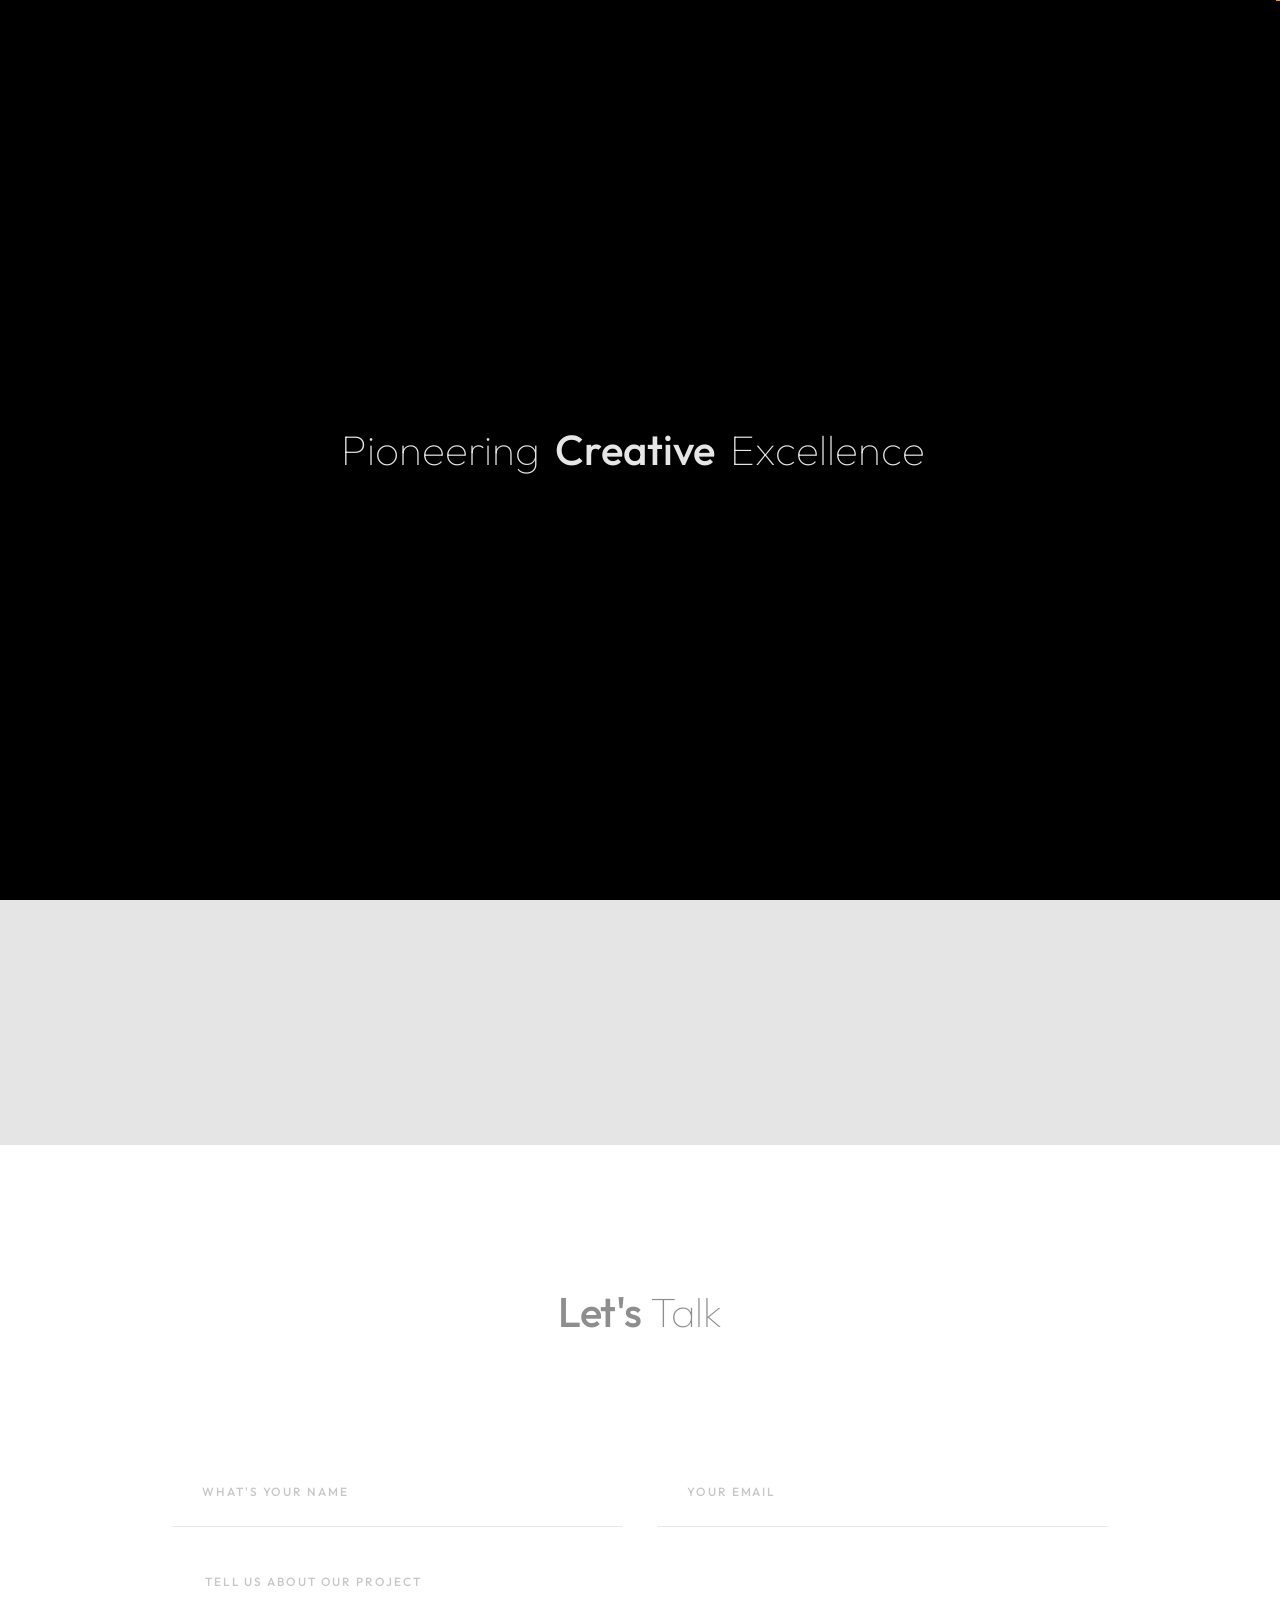
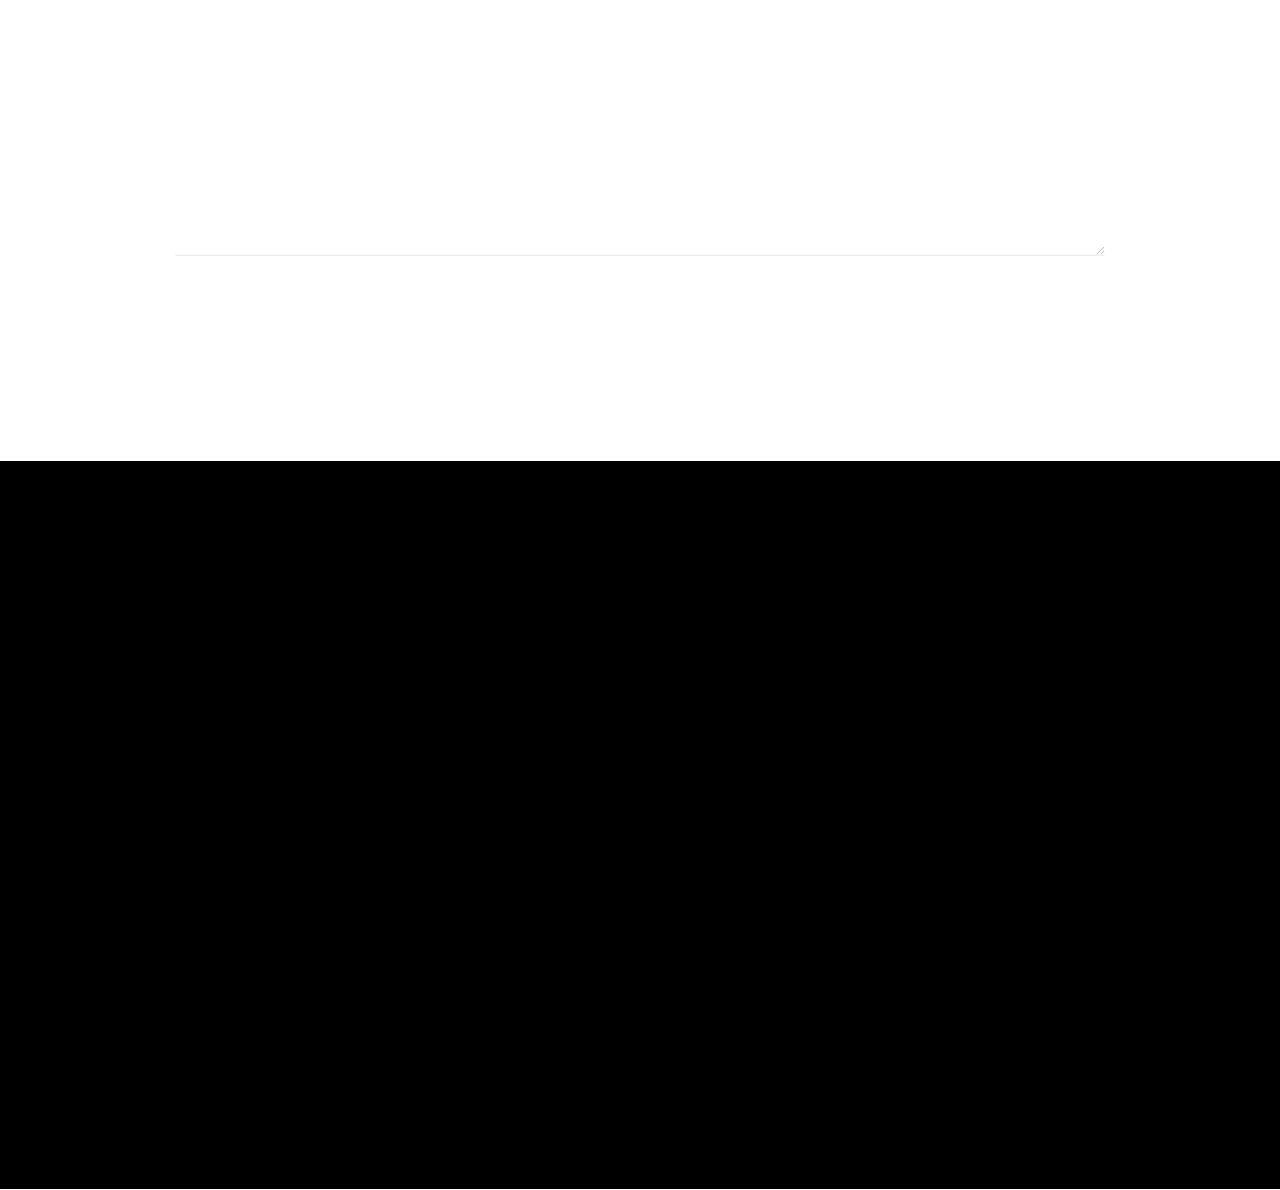
<file: contact.html>
<!DOCTYPE html>
<html lang="zxx">

<head>

    <meta charset="UTF-8">
    <meta name="viewport" content="width=device-width, initial-scale=1.0">
    <meta http-equiv="X-UA-Compatible" content="ie=edge">

    <!-- bootstrap grid css -->
    <link rel="stylesheet" href="css/plugins/bootstrap-grid.css">
    <!-- font awesome css -->
    <link rel="stylesheet" href="css/plugins/font-awesome.min.css">
    <!-- swiper css -->
    <link rel="stylesheet" href="css/plugins/swiper.min.css">
    <!-- fancybox css -->
    <link rel="stylesheet" href="css/plugins/fancybox.min.css">
    <!-- ashley scss -->
    <link rel="stylesheet" href="css/style.css">
    <!-- page name -->
    <title>Ashley</title>

</head>

<body>

    <!-- wrapper -->
    <div class="mil-wrapper" id="top">

        <!-- cursor -->
        <div class="mil-ball">
            <span class="mil-icon-1">
                <svg viewBox="0 0 128 128">
                    <path d="M106.1,41.9c-1.2-1.2-3.1-1.2-4.2,0c-1.2,1.2-1.2,3.1,0,4.2L116.8,61H11.2l14.9-14.9c1.2-1.2,1.2-3.1,0-4.2	c-1.2-1.2-3.1-1.2-4.2,0l-20,20c-1.2,1.2-1.2,3.1,0,4.2l20,20c0.6,0.6,1.4,0.9,2.1,0.9s1.5-0.3,2.1-0.9c1.2-1.2,1.2-3.1,0-4.2	L11.2,67h105.5l-14.9,14.9c-1.2,1.2-1.2,3.1,0,4.2c0.6,0.6,1.4,0.9,2.1,0.9s1.5-0.3,2.1-0.9l20-20c1.2-1.2,1.2-3.1,0-4.2L106.1,41.9	z" />
                </svg>
            </span>
            <div class="mil-more-text">More</div>
            <div class="mil-choose-text">Сhoose</div>
        </div>
        <!-- cursor end -->

        <!-- preloader -->
        <div class="mil-preloader">
            <div class="mil-preloader-animation">
                <div class="mil-pos-abs mil-animation-1">
                    <p class="mil-h3 mil-muted mil-thin">Pioneering</p>
                    <p class="mil-h3 mil-muted">Creative</p>
                    <p class="mil-h3 mil-muted mil-thin">Excellence</p>
                </div>
                <div class="mil-pos-abs mil-animation-2">
                    <div class="mil-reveal-frame">
                        <p class="mil-reveal-box"></p>
                        <p class="mil-h3 mil-muted mil-thin">ashley.com</p>
                    </div>
                </div>
            </div>
        </div>
        <!-- preloader end -->

        <!-- scrollbar progress -->
        <div class="mil-progress-track">
            <div class="mil-progress"></div>
        </div>
        <!-- scrollbar progress end -->

        <!-- menu -->
        <div class="mil-menu-frame">
            <!-- frame clone -->
            <div class="mil-frame-top">
                <a href="home-1.html" class="mil-logo">A.</a>
                <div class="mil-menu-btn">
                    <span></span>
                </div>
            </div>
            <!-- frame clone end -->
            <div class="container">
                <div class="mil-menu-content">
                    <div class="row">
                        <div class="col-xl-5">

                            <nav class="mil-main-menu" id="swupMenu">
                                <ul>
                                    <li class="mil-has-children">
                                        <a href="#.">Homepage</a>
                                        <ul>
                                            <li><a href="home-1.html">Landing page</a></li>
                                            <li><a href="home-2.html">Personal</a></li>
                                            <li><a href="portfolio-3.html">Portfolio slider</a></li>
                                        </ul>
                                    </li>
                                    <li class="mil-has-children">
                                        <a href="#.">Portfolio</a>
                                        <ul>
                                            <li><a href="portfolio-1.html">Grid type 1</a></li>
                                            <li><a href="portfolio-2.html">Grid type 2</a></li>
                                            <li><a href="portfolio-3.html">Slider</a></li>
                                        </ul>
                                    </li>
                                    <li class="mil-has-children">
                                        <a href="#.">Services</a>
                                        <ul>
                                            <li><a href="services.html">Services List</a></li>
                                            <li><a href="service.html">Single service</a></li>
                                        </ul>
                                    </li>
                                    <li class="mil-has-children">
                                        <a href="#.">Newsletter</a>
                                        <ul>
                                            <li><a href="blog.html">Blog List</a></li>
                                            <li><a href="publication.html">Publication</a></li>
                                        </ul>
                                    </li>
                                    <li class="mil-has-children mil-active">
                                        <a href="#.">Other pages</a>
                                        <ul>
                                            <li><a href="team.html">Team</a></li>
                                            <li><a href="contact.html">Contact</a></li>
                                            <li><a href="404.html">404</a></li>
                                        </ul>
                                    </li>
                                </ul>
                            </nav>

                        </div>
                        <div class="col-xl-7">

                            <div class="mil-menu-right-frame">
                                <div class="mil-animation-in">
                                    <div class="mil-animation-frame">
                                        <div class="mil-animation mil-position-1 mil-scale" data-value-1="2" data-value-2="2"></div>
                                    </div>
                                </div>
                                <div class="mil-menu-right">
                                    <div class="row">
                                        <div class="col-lg-8 mil-mb-60">

                                            <h6 class="mil-muted mil-mb-30">Projects</h6>

                                            <ul class="mil-menu-list">
                                                <li><a href="project-1.html" class="mil-light-soft">Interior design studio</a></li>
                                                <li><a href="project-2.html" class="mil-light-soft">Home Security Camera</a></li>
                                                <li><a href="project-3.html" class="mil-light-soft">Kemia Honest Skincare</a></li>
                                                <li><a href="project-4.html" class="mil-light-soft">Cascade of Lava</a></li>
                                                <li><a href="project-5.html" class="mil-light-soft">Air Pro by Molekule</a></li>
                                                <li><a href="project-6.html" class="mil-light-soft">Tony's Chocolonely</a></li>
                                            </ul>

                                        </div>
                                        <div class="col-lg-4 mil-mb-60">

                                            <h6 class="mil-muted mil-mb-30">Useful links</h6>

                                            <ul class="mil-menu-list">
                                                <li><a href="#." class="mil-light-soft">Privacy Policy</a></li>
                                                <li><a href="#." class="mil-light-soft">Terms and conditions</a></li>
                                                <li><a href="#." class="mil-light-soft">Cookie Policy</a></li>
                                                <li><a href="#." class="mil-light-soft">Careers</a></li>
                                            </ul>

                                        </div>
                                    </div>
                                    <div class="mil-divider mil-mb-60"></div>
                                    <div class="row justify-content-between">

                                        <div class="col-lg-4 mil-mb-60">

                                            <h6 class="mil-muted mil-mb-30">Canada</h6>

                                            <p class="mil-light-soft mil-up">71 South Los Carneros Road, California <span class="mil-no-wrap">+51 174 705 812</span></p>

                                        </div>
                                        <div class="col-lg-4 mil-mb-60">

                                            <h6 class="mil-muted mil-mb-30">Germany</h6>

                                            <p class="mil-light-soft">Leehove 40, 2678 MC De Lier, Netherlands <span class="mil-no-wrap">+31 174 705 811</span></p>

                                        </div>
                                    </div>
                                </div>
                            </div>

                        </div>
                    </div>
                </div>
            </div>
        </div>
        <!-- menu -->

        <!-- curtain -->
        <div class="mil-curtain"></div>
        <!-- curtain end -->

        <!-- frame -->
        <div class="mil-frame">
            <div class="mil-frame-top">
                <a href="home-1.html" class="mil-logo">A.</a>
                <div class="mil-menu-btn">
                    <span></span>
                </div>
            </div>
            <div class="mil-frame-bottom">
                <div class="mil-current-page"></div>
                <div class="mil-back-to-top">
                    <a href="#top" class="mil-link mil-dark mil-arrow-place">
                        <span>Back to top</span>
                    </a>
                </div>
            </div>
        </div>
        <!-- frame end -->

        <!-- content -->
        <div class="mil-content">
            <div id="swupMain" class="mil-main-transition">

                <!-- banner -->
                <div class="mil-inner-banner mil-p-0-120">
                    <div class="mil-banner-content mil-center mil-up">
                        <div class="container">
                            <ul class="mil-breadcrumbs mil-center mil-mb-60">
                                <li><a href="home-1.html">Homepage</a></li>
                                <li><a href="contact.html">Contact</a></li>
                            </ul>
                            <h1 class="mil-mb-60">Get in touch!</h1>
                            <a href="#contact" class="mil-link mil-dark mil-arrow-place mil-down-arrow">
                                <span>Send message</span>
                            </a>
                        </div>
                    </div>
                </div>
                <!-- banner end -->

                <!-- map -->
                <div class="mil-map-frame mil-up">
                    <div class="mil-map">
                        <iframe src="https://www.google.com/maps/embed?pb=!1m14!1m8!1m3!1d1396.5769090312324!2d-73.6519672!3d45.5673453!3m2!1i1024!2i768!4f13.1!3m3!1m2!1s0x4cc91f8abc30e0ff%3A0xfc6d9cbb49022e9c!2sManoir%20Saint-Joseph!5e0!3m2!1sen!2sua!4v1685485811069!5m2!1sen!2sua" style="border:0;" allowfullscreen="" loading="lazy" referrerpolicy="no-referrer-when-downgrade"></iframe>
                    </div>
                </div>
                <!-- map end -->

                <!-- contact form -->
                <section id="contact">
                    <div class="container mil-p-120-90">
                        <h3 class="mil-center mil-up mil-mb-120">Let's <span class="mil-thin">Talk</span></h3>
                        <form class="row align-items-center">
                            <div class="col-lg-6 mil-up">
                                <input type="text" placeholder="What's your name">
                            </div>
                            <div class="col-lg-6 mil-up">
                                <input type="email" placeholder="Your Email">
                            </div>
                            <div class="col-lg-12 mil-up">
                                <textarea placeholder="Tell us about our project"></textarea>
                            </div>
                            <div class="col-lg-8">
                                <p class="mil-up mil-mb-30"><span class="mil-accent">*</span> We promise not to disclose your personal information to third parties.</p>
                            </div>
                            <div class="col-lg-4">
                                <div class="mil-adaptive-right mil-up mil-mb-30">
                                    <button type="submit" class="mil-button mil-arrow-place">
                                        <span>Send message</span>
                                    </button>
                                </div>
                            </div>
                        </form>
                    </div>
                </section>
                <!-- contact form end -->

                <!-- footer -->
                <footer class="mil-dark-bg">
                    <div class="mi-invert-fix">
                        <div class="container mil-p-120-60">
                            <div class="row justify-content-between">
                                <div class="col-md-4 col-lg-4 mil-mb-60">

                                    <div class="mil-muted mil-logo mil-up mil-mb-30">Ashley.</div>

                                    <p class="mil-light-soft mil-up mil-mb-30">Subscribe our newsletter:</p>

                                    <form class="mil-subscribe-form mil-up">
                                        <input type="text" placeholder="Enter our email">
                                        <button type="submit" class="mil-button mil-icon-button-sm mil-arrow-place"></button>
                                    </form>

                                </div>
                                <div class="col-md-7 col-lg-6">
                                    <div class="row justify-content-end">
                                        <div class="col-md-6 col-lg-7">

                                            <nav class="mil-footer-menu mil-mb-60">
                                                <ul>
                                                    <li class="mil-up mil-active">
                                                        <a href="home-1.html">Home</a>
                                                    </li>
                                                    <li class="mil-up">
                                                        <a href="portfolio-1.html">Portfolio</a>
                                                    </li>
                                                    <li class="mil-up">
                                                        <a href="services.html">Services</a>
                                                    </li>
                                                    <li class="mil-up">
                                                        <a href="contact.html">Contact</a>
                                                    </li>
                                                    <li class="mil-up">
                                                        <a href="blog.html">Blog</a>
                                                    </li>
                                                </ul>
                                            </nav>

                                        </div>
                                        <div class="col-md-6 col-lg-5">

                                            <ul class="mil-menu-list mil-up mil-mb-60">
                                                <li><a href="#." class="mil-light-soft">Privacy Policy</a></li>
                                                <li><a href="#." class="mil-light-soft">Terms and conditions</a></li>
                                                <li><a href="#." class="mil-light-soft">Cookie Policy</a></li>
                                                <li><a href="#." class="mil-light-soft">Careers</a></li>
                                            </ul>

                                        </div>
                                    </div>
                                </div>
                            </div>

                            <div class="row justify-content-between flex-sm-row-reverse">
                                <div class="col-md-7 col-lg-6">

                                    <div class="row justify-content-between">

                                        <div class="col-md-6 col-lg-5 mil-mb-60">

                                            <h6 class="mil-muted mil-up mil-mb-30">Canada</h6>

                                            <p class="mil-light-soft mil-up">71 South Los Carneros Road, California <span class="mil-no-wrap">+51 174 705 812</span></p>

                                        </div>
                                        <div class="col-md-6 col-lg-5 mil-mb-60">

                                            <h6 class="mil-muted mil-up mil-mb-30">Germany</h6>

                                            <p class="mil-light-soft mil-up">Leehove 40, 2678 MC De Lier, Netherlands <span class="mil-no-wrap">+31 174 705 811</span></p>

                                        </div>
                                    </div>

                                </div>
                                <div class="col-md-4 col-lg-6 mil-mb-60">

                                    <div class="mil-vert-between">
                                        <div class="mil-mb-30">
                                            <ul class="mil-social-icons mil-up">
                                                <li><a href="#." target="_blank" class="social-icon"> <i class="far fa-circle"></i></a></li>
                                                <li><a href="#." target="_blank" class="social-icon"> <i class="far fa-circle"></i></a></li>
                                                <li><a href="#." target="_blank" class="social-icon"> <i class="far fa-circle"></i></a></li>
                                                <li><a href="#." target="_blank" class="social-icon"> <i class="far fa-circle"></i></a></li>
                                            </ul>
                                        </div>
                                        <p class="mil-light-soft mil-up">© Copyright 2023 - Mil. All Rights Reserved.</p>
                                    </div>

                                </div>
                            </div>
                        </div>
                    </div>
                </footer>
                <!-- footer end -->

                <!-- hidden elements -->
                <div class="mil-hidden-elements">
                    <div class="mil-dodecahedron">
                        <div class="mil-pentagon">
                            <div></div>
                            <div></div>
                            <div></div>
                            <div></div>
                            <div></div>
                        </div>
                        <div class="mil-pentagon">
                            <div></div>
                            <div></div>
                            <div></div>
                            <div></div>
                            <div></div>
                        </div>
                        <div class="mil-pentagon">
                            <div></div>
                            <div></div>
                            <div></div>
                            <div></div>
                            <div></div>
                        </div>
                        <div class="mil-pentagon">
                            <div></div>
                            <div></div>
                            <div></div>
                            <div></div>
                            <div></div>
                        </div>
                        <div class="mil-pentagon">
                            <div></div>
                            <div></div>
                            <div></div>
                            <div></div>
                            <div></div>
                        </div>
                        <div class="mil-pentagon">
                            <div></div>
                            <div></div>
                            <div></div>
                            <div></div>
                            <div></div>
                        </div>
                        <div class="mil-pentagon">
                            <div></div>
                            <div></div>
                            <div></div>
                            <div></div>
                            <div></div>
                        </div>
                        <div class="mil-pentagon">
                            <div></div>
                            <div></div>
                            <div></div>
                            <div></div>
                            <div></div>
                        </div>
                        <div class="mil-pentagon">
                            <div></div>
                            <div></div>
                            <div></div>
                            <div></div>
                            <div></div>
                        </div>
                        <div class="mil-pentagon">
                            <div></div>
                            <div></div>
                            <div></div>
                            <div></div>
                            <div></div>
                        </div>
                        <div class="mil-pentagon">
                            <div></div>
                            <div></div>
                            <div></div>
                            <div></div>
                            <div></div>
                        </div>
                        <div class="mil-pentagon">
                            <div></div>
                            <div></div>
                            <div></div>
                            <div></div>
                            <div></div>
                        </div>
                    </div>

                    <svg xmlns="http://www.w3.org/2000/svg" viewBox="0 0 24 24" class="mil-arrow">
                        <path d="M 14 5.3417969 C 13.744125 5.3417969 13.487969 5.4412187 13.292969 5.6367188 L 13.207031 5.7226562 C 12.816031 6.1136563 12.816031 6.7467188 13.207031 7.1367188 L 17.070312 11 L 4 11 C 3.448 11 3 11.448 3 12 C 3 12.552 3.448 13 4 13 L 17.070312 13 L 13.207031 16.863281 C 12.816031 17.254281 12.816031 17.887344 13.207031 18.277344 L 13.292969 18.363281 C 13.683969 18.754281 14.317031 18.754281 14.707031 18.363281 L 20.363281 12.707031 C 20.754281 12.316031 20.754281 11.682969 20.363281 11.292969 L 14.707031 5.6367188 C 14.511531 5.4412187 14.255875 5.3417969 14 5.3417969 z" />
                    </svg>

                    <svg width="250" viewBox="0 0 300 1404" fill="none" xmlns="http://www.w3.org/2000/svg" class="mil-lines">
                        <path fill-rule="evenodd" clip-rule="evenodd" d="M1 892L1 941H299V892C299 809.71 232.29 743 150 743C67.7096 743 1 809.71 1 892ZM0 942H300V892C300 809.157 232.843 742 150 742C67.1573 742 0 809.157 0 892L0 942Z" class="mil-move" />
                        <path fill-rule="evenodd" clip-rule="evenodd" d="M299 146V97L1 97V146C1 228.29 67.7096 295 150 295C232.29 295 299 228.29 299 146ZM300 96L0 96V146C0 228.843 67.1573 296 150 296C232.843 296 300 228.843 300 146V96Z" class="mil-move" />
                        <path fill-rule="evenodd" clip-rule="evenodd" d="M299 1H1V1403H299V1ZM0 0V1404H300V0H0Z" />
                        <path fill-rule="evenodd" clip-rule="evenodd" d="M150 -4.37115e-08L150 1404L149 1404L149 0L150 -4.37115e-08Z" />
                        <path fill-rule="evenodd" clip-rule="evenodd" d="M150 1324C232.29 1324 299 1257.29 299 1175C299 1092.71 232.29 1026 150 1026C67.7096 1026 1 1092.71 1 1175C1 1257.29 67.7096 1324 150 1324ZM150 1325C232.843 1325 300 1257.84 300 1175C300 1092.16 232.843 1025 150 1025C67.1573 1025 0 1092.16 0 1175C0 1257.84 67.1573 1325 150 1325Z" class="mil-move" />
                        <path fill-rule="evenodd" clip-rule="evenodd" d="M300 1175H0V1174H300V1175Z" class="mil-move" />
                        <path fill-rule="evenodd" clip-rule="evenodd" d="M150 678C232.29 678 299 611.29 299 529C299 446.71 232.29 380 150 380C67.7096 380 1 446.71 1 529C1 611.29 67.7096 678 150 678ZM150 679C232.843 679 300 611.843 300 529C300 446.157 232.843 379 150 379C67.1573 379 0 446.157 0 529C0 611.843 67.1573 679 150 679Z" class="mil-move" />
                        <path fill-rule="evenodd" clip-rule="evenodd" d="M299 380H1V678H299V380ZM0 379V679H300V379H0Z" class="mil-move" />
                    </svg>
                </div>
                <!-- hidden elements end -->

            </div>
        </div>
        <!-- content -->
    </div>
    <!-- wrapper end -->

    <!-- jQuery js -->
    <script src="js/plugins/jquery.min.js"></script>
    <!-- swup js -->
    <script src="js/plugins/swup.min.js"></script>
    <!-- swiper js -->
    <script src="js/plugins/swiper.min.js"></script>
    <!-- fancybox js -->
    <script src="js/plugins/fancybox.min.js"></script>
    <!-- gsap js -->
    <script src="js/plugins/gsap.min.js"></script>
    <!-- scroll smoother -->
    <script src="js/plugins/smooth-scroll.js"></script>
    <!-- scroll trigger js -->
    <script src="js/plugins/ScrollTrigger.min.js"></script>
    <!-- scroll to js -->
    <script src="js/plugins/ScrollTo.min.js"></script>
    <!-- ashley js -->
    <script src="js/main.js"></script>

</body>

</html>
</file>
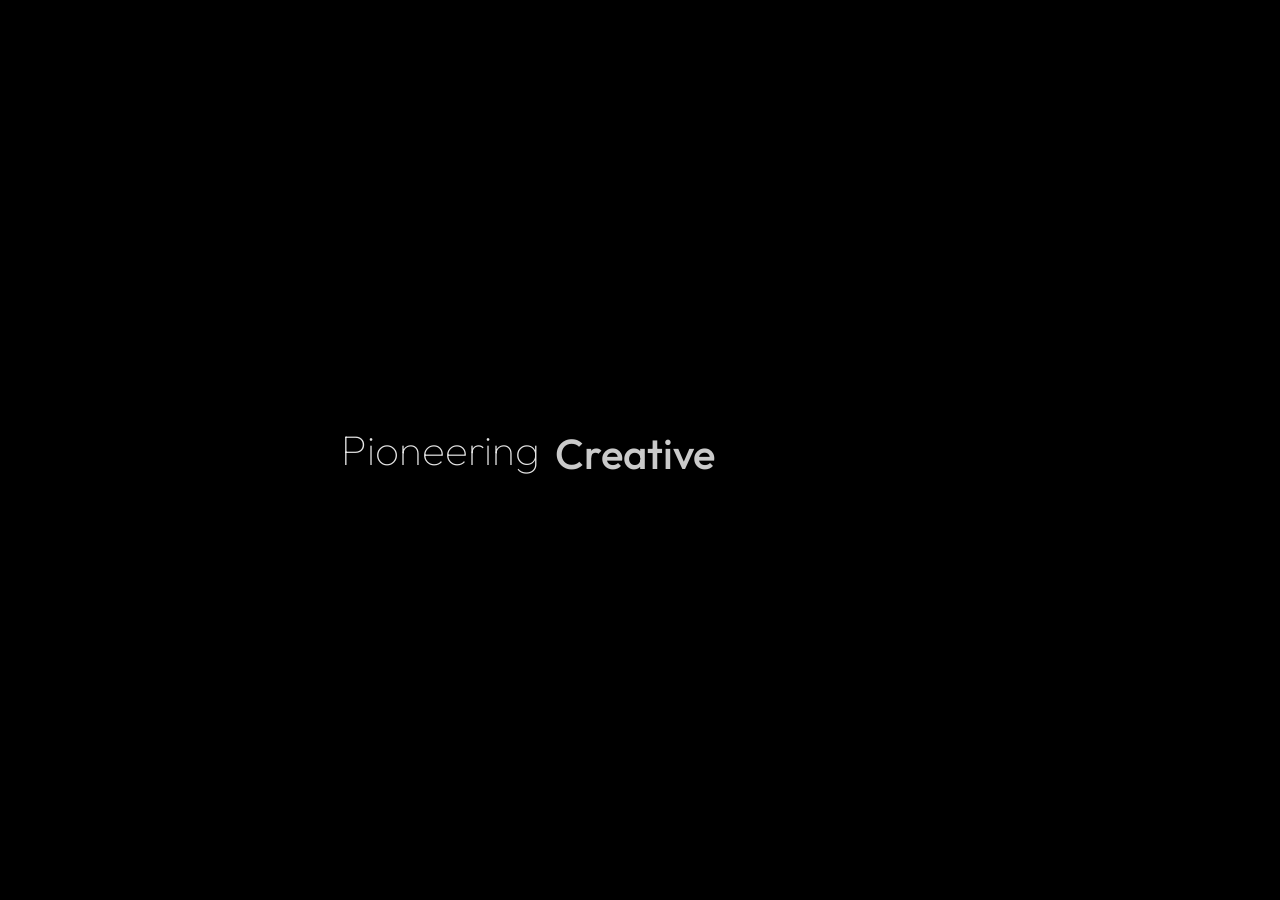
<file: home-2.html>
<!DOCTYPE html>
<html lang="zxx">

<head>

    <meta charset="UTF-8">
    <meta name="viewport" content="width=device-width, initial-scale=1.0">
    <meta http-equiv="X-UA-Compatible" content="ie=edge">

    <!-- bootstrap grid css -->
    <link rel="stylesheet" href="css/plugins/bootstrap-grid.css">
    <!-- font awesome css -->
    <link rel="stylesheet" href="css/plugins/font-awesome.min.css">
    <!-- swiper css -->
    <link rel="stylesheet" href="css/plugins/swiper.min.css">
    <!-- fancybox css -->
    <link rel="stylesheet" href="css/plugins/fancybox.min.css">
    <!-- ashley scss -->
    <link rel="stylesheet" href="css/style.css">
    <!-- page name -->
    <title>Ashley</title>

</head>

<body>

    <!-- wrapper -->
    <div class="mil-wrapper" id="top">

        <!-- cursor -->
        <div class="mil-ball">
            <span class="mil-icon-1">
                <svg viewBox="0 0 128 128">
                    <path d="M106.1,41.9c-1.2-1.2-3.1-1.2-4.2,0c-1.2,1.2-1.2,3.1,0,4.2L116.8,61H11.2l14.9-14.9c1.2-1.2,1.2-3.1,0-4.2	c-1.2-1.2-3.1-1.2-4.2,0l-20,20c-1.2,1.2-1.2,3.1,0,4.2l20,20c0.6,0.6,1.4,0.9,2.1,0.9s1.5-0.3,2.1-0.9c1.2-1.2,1.2-3.1,0-4.2	L11.2,67h105.5l-14.9,14.9c-1.2,1.2-1.2,3.1,0,4.2c0.6,0.6,1.4,0.9,2.1,0.9s1.5-0.3,2.1-0.9l20-20c1.2-1.2,1.2-3.1,0-4.2L106.1,41.9	z" />
                </svg>
            </span>
            <div class="mil-more-text">More</div>
            <div class="mil-choose-text">Сhoose</div>
        </div>
        <!-- cursor end -->

        <!-- preloader -->
        <div class="mil-preloader">
            <div class="mil-preloader-animation">
                <div class="mil-pos-abs mil-animation-1">
                    <p class="mil-h3 mil-muted mil-thin">Pioneering</p>
                    <p class="mil-h3 mil-muted">Creative</p>
                    <p class="mil-h3 mil-muted mil-thin">Excellence</p>
                </div>
                <div class="mil-pos-abs mil-animation-2">
                    <div class="mil-reveal-frame">
                        <p class="mil-reveal-box"></p>
                        <p class="mil-h3 mil-muted mil-thin">ashley.com</p>
                    </div>
                </div>
            </div>
        </div>
        <!-- preloader end -->

        <!-- scrollbar progress -->
        <div class="mil-progress-track">
            <div class="mil-progress"></div>
        </div>
        <!-- scrollbar progress end -->

        <!-- menu -->
        <div class="mil-menu-frame">
            <!-- frame clone -->
            <div class="mil-frame-top">
                <a href="home-1.html" class="mil-logo">A.</a>
                <div class="mil-menu-btn">
                    <span></span>
                </div>
            </div>
            <!-- frame clone end -->
            <div class="container">
                <div class="mil-menu-content">
                    <div class="row">
                        <div class="col-xl-5">

                            <nav class="mil-main-menu" id="swupMenu">
                                <ul>
                                    <li class="mil-has-children mil-active">
                                        <a href="#.">Homepage</a>
                                        <ul>
                                            <li><a href="home-1.html">Landing page</a></li>
                                            <li><a href="home-2.html">Personal</a></li>
                                            <li><a href="portfolio-3.html">Portfolio slider</a></li>
                                        </ul>
                                    </li>
                                    <li class="mil-has-children">
                                        <a href="#.">Portfolio</a>
                                        <ul>
                                            <li><a href="portfolio-1.html">Grid type 1</a></li>
                                            <li><a href="portfolio-2.html">Grid type 2</a></li>
                                            <li><a href="portfolio-3.html">Slider</a></li>
                                        </ul>
                                    </li>
                                    <li class="mil-has-children">
                                        <a href="#.">Services</a>
                                        <ul>
                                            <li><a href="services.html">Services List</a></li>
                                            <li><a href="service.html">Single service</a></li>
                                        </ul>
                                    </li>
                                    <li class="mil-has-children">
                                        <a href="#.">Newsletter</a>
                                        <ul>
                                            <li><a href="blog.html">Blog List</a></li>
                                            <li><a href="publication.html">Publication</a></li>
                                        </ul>
                                    </li>
                                    <li class="mil-has-children">
                                        <a href="#.">Other pages</a>
                                        <ul>
                                            <li><a href="team.html">Team</a></li>
                                            <li><a href="contact.html">Contact</a></li>
                                            <li><a href="404.html">404</a></li>
                                        </ul>
                                    </li>
                                </ul>
                            </nav>

                        </div>
                        <div class="col-xl-7">

                            <div class="mil-menu-right-frame">
                                <div class="mil-animation-in">
                                    <div class="mil-animation-frame">
                                        <div class="mil-animation mil-position-1 mil-scale" data-value-1="2" data-value-2="2"></div>
                                    </div>
                                </div>
                                <div class="mil-menu-right">
                                    <div class="row">
                                        <div class="col-lg-8 mil-mb-60">

                                            <h6 class="mil-muted mil-mb-30">Projects</h6>

                                            <ul class="mil-menu-list">
                                                <li><a href="project-1.html" class="mil-light-soft">Interior design studio</a></li>
                                                <li><a href="project-2.html" class="mil-light-soft">Home Security Camera</a></li>
                                                <li><a href="project-3.html" class="mil-light-soft">Kemia Honest Skincare</a></li>
                                                <li><a href="project-4.html" class="mil-light-soft">Cascade of Lava</a></li>
                                                <li><a href="project-5.html" class="mil-light-soft">Air Pro by Molekule</a></li>
                                                <li><a href="project-6.html" class="mil-light-soft">Tony's Chocolonely</a></li>
                                            </ul>

                                        </div>
                                        <div class="col-lg-4 mil-mb-60">

                                            <h6 class="mil-muted mil-mb-30">Useful links</h6>

                                            <ul class="mil-menu-list">
                                                <li><a href="#." class="mil-light-soft">Privacy Policy</a></li>
                                                <li><a href="#." class="mil-light-soft">Terms and conditions</a></li>
                                                <li><a href="#." class="mil-light-soft">Cookie Policy</a></li>
                                                <li><a href="#." class="mil-light-soft">Careers</a></li>
                                            </ul>

                                        </div>
                                    </div>
                                    <div class="mil-divider mil-mb-60"></div>
                                    <div class="row justify-content-between">

                                        <div class="col-lg-4 mil-mb-60">

                                            <h6 class="mil-muted mil-mb-30">Canada</h6>

                                            <p class="mil-light-soft mil-up">71 South Los Carneros Road, California <span class="mil-no-wrap">+51 174 705 812</span></p>

                                        </div>
                                        <div class="col-lg-4 mil-mb-60">

                                            <h6 class="mil-muted mil-mb-30">Germany</h6>

                                            <p class="mil-light-soft">Leehove 40, 2678 MC De Lier, Netherlands <span class="mil-no-wrap">+31 174 705 811</span></p>

                                        </div>
                                    </div>
                                </div>
                            </div>

                        </div>
                    </div>
                </div>
            </div>
        </div>
        <!-- menu -->

        <!-- curtain -->
        <div class="mil-curtain"></div>
        <!-- curtain end -->

        <!-- frame -->
        <div class="mil-frame">
            <div class="mil-frame-top">
                <a href="home-1.html" class="mil-logo">A.</a>
                <div class="mil-menu-btn">
                    <span></span>
                </div>
            </div>
            <div class="mil-frame-bottom">
                <div class="mil-current-page"></div>
                <div class="mil-back-to-top">
                    <a href="#top" class="mil-link mil-dark mil-arrow-place">
                        <span>Back to top</span>
                    </a>
                </div>
            </div>
        </div>
        <!-- frame end -->

        <!-- content -->
        <div class="mil-content">
            <div id="swupMain" class="mil-main-transition">

                <!-- banner -->
                <section class="mil-banner-personal">

                    <div class="mil-animation-frame">
                        <div class="mil-animation mil-position-4 mil-dark mil-scale" data-value-1="7" data-value-2="1.4" style="right: 25%"></div>
                    </div>

                    <div class="container">
                        <div class="mil-banner-content mil-up">

                            <div class="row align-items-center">
                                <div class="col-lg-6">
                                    <div class="mil-personal-text">
                                        <p class="mil-mb-60">Hello! My name is</p>
                                        <h1 class="mil-mb-60">Ashley <br>Goodman</h1>
                                        <div class="row justify-content-center">
                                            <div class="col-lg-8">

                                                <span class="mil-suptitle mil-suptitle-dark mil-mb-60">Passionately Creating Design Wonders: <br>Unleashing Boundless Creativity</span>

                                                <a href="services.html" class="mil-link mil-dark mil-arrow-place">
                                                    <span>More about me</span>
                                                </a>

                                            </div>
                                        </div>
                                    </div>
                                </div>
                                <div class="col-lg-6">
                                    <div class="mil-portrait-frame">
                                        <img src="img/faces/large/1.png" alt="Portrait">
                                    </div>
                                </div>
                            </div>

                            <div class="mil-banner-panel">
                                <h5>Designing a Better World Today</h5>

                                <div class="mil-right">
                                    <div class="mil-social-frame">
                                        <ul class="mil-social-icons mil-dark">
                                            <li><a href="#." target="_blank" class="social-icon"><i class="far fa-circle"></i></a></li>
                                            <li><a href="#." target="_blank" class="social-icon"><i class="far fa-circle"></i></a></li>
                                            <li><a href="#." target="_blank" class="social-icon"><i class="far fa-circle"></i></a></li>
                                            <li><a href="#." target="_blank" class="social-icon"><i class="far fa-circle"></i></a></li>
                                        </ul>
                                    </div>
                                    <a href="portfolio-3.html" class="mil-button mil-arrow-place">
                                        <span>View pOrtfolio</span>
                                    </a>
                                </div>


                            </div>

                        </div>
                    </div>

                </section>
                <!-- banner end -->

                <!-- hidden elements -->
                <div class="mil-hidden-elements">
                    <div class="mil-dodecahedron">
                        <div class="mil-pentagon">
                            <div></div>
                            <div></div>
                            <div></div>
                            <div></div>
                            <div></div>
                        </div>
                        <div class="mil-pentagon">
                            <div></div>
                            <div></div>
                            <div></div>
                            <div></div>
                            <div></div>
                        </div>
                        <div class="mil-pentagon">
                            <div></div>
                            <div></div>
                            <div></div>
                            <div></div>
                            <div></div>
                        </div>
                        <div class="mil-pentagon">
                            <div></div>
                            <div></div>
                            <div></div>
                            <div></div>
                            <div></div>
                        </div>
                        <div class="mil-pentagon">
                            <div></div>
                            <div></div>
                            <div></div>
                            <div></div>
                            <div></div>
                        </div>
                        <div class="mil-pentagon">
                            <div></div>
                            <div></div>
                            <div></div>
                            <div></div>
                            <div></div>
                        </div>
                        <div class="mil-pentagon">
                            <div></div>
                            <div></div>
                            <div></div>
                            <div></div>
                            <div></div>
                        </div>
                        <div class="mil-pentagon">
                            <div></div>
                            <div></div>
                            <div></div>
                            <div></div>
                            <div></div>
                        </div>
                        <div class="mil-pentagon">
                            <div></div>
                            <div></div>
                            <div></div>
                            <div></div>
                            <div></div>
                        </div>
                        <div class="mil-pentagon">
                            <div></div>
                            <div></div>
                            <div></div>
                            <div></div>
                            <div></div>
                        </div>
                        <div class="mil-pentagon">
                            <div></div>
                            <div></div>
                            <div></div>
                            <div></div>
                            <div></div>
                        </div>
                        <div class="mil-pentagon">
                            <div></div>
                            <div></div>
                            <div></div>
                            <div></div>
                            <div></div>
                        </div>
                    </div>

                    <svg xmlns="http://www.w3.org/2000/svg" viewBox="0 0 24 24" class="mil-arrow">
                        <path d="M 14 5.3417969 C 13.744125 5.3417969 13.487969 5.4412187 13.292969 5.6367188 L 13.207031 5.7226562 C 12.816031 6.1136563 12.816031 6.7467188 13.207031 7.1367188 L 17.070312 11 L 4 11 C 3.448 11 3 11.448 3 12 C 3 12.552 3.448 13 4 13 L 17.070312 13 L 13.207031 16.863281 C 12.816031 17.254281 12.816031 17.887344 13.207031 18.277344 L 13.292969 18.363281 C 13.683969 18.754281 14.317031 18.754281 14.707031 18.363281 L 20.363281 12.707031 C 20.754281 12.316031 20.754281 11.682969 20.363281 11.292969 L 14.707031 5.6367188 C 14.511531 5.4412187 14.255875 5.3417969 14 5.3417969 z" />
                    </svg>

                    <svg width="250" viewBox="0 0 300 1404" fill="none" xmlns="http://www.w3.org/2000/svg" class="mil-lines">
                        <path fill-rule="evenodd" clip-rule="evenodd" d="M1 892L1 941H299V892C299 809.71 232.29 743 150 743C67.7096 743 1 809.71 1 892ZM0 942H300V892C300 809.157 232.843 742 150 742C67.1573 742 0 809.157 0 892L0 942Z" class="mil-move" />
                        <path fill-rule="evenodd" clip-rule="evenodd" d="M299 146V97L1 97V146C1 228.29 67.7096 295 150 295C232.29 295 299 228.29 299 146ZM300 96L0 96V146C0 228.843 67.1573 296 150 296C232.843 296 300 228.843 300 146V96Z" class="mil-move" />
                        <path fill-rule="evenodd" clip-rule="evenodd" d="M299 1H1V1403H299V1ZM0 0V1404H300V0H0Z" />
                        <path fill-rule="evenodd" clip-rule="evenodd" d="M150 -4.37115e-08L150 1404L149 1404L149 0L150 -4.37115e-08Z" />
                        <path fill-rule="evenodd" clip-rule="evenodd" d="M150 1324C232.29 1324 299 1257.29 299 1175C299 1092.71 232.29 1026 150 1026C67.7096 1026 1 1092.71 1 1175C1 1257.29 67.7096 1324 150 1324ZM150 1325C232.843 1325 300 1257.84 300 1175C300 1092.16 232.843 1025 150 1025C67.1573 1025 0 1092.16 0 1175C0 1257.84 67.1573 1325 150 1325Z" class="mil-move" />
                        <path fill-rule="evenodd" clip-rule="evenodd" d="M300 1175H0V1174H300V1175Z" class="mil-move" />
                        <path fill-rule="evenodd" clip-rule="evenodd" d="M150 678C232.29 678 299 611.29 299 529C299 446.71 232.29 380 150 380C67.7096 380 1 446.71 1 529C1 611.29 67.7096 678 150 678ZM150 679C232.843 679 300 611.843 300 529C300 446.157 232.843 379 150 379C67.1573 379 0 446.157 0 529C0 611.843 67.1573 679 150 679Z" class="mil-move" />
                        <path fill-rule="evenodd" clip-rule="evenodd" d="M299 380H1V678H299V380ZM0 379V679H300V379H0Z" class="mil-move" />
                    </svg>
                </div>
                <!-- hidden elements end -->

            </div>
        </div>
        <!-- content -->
    </div>
    <!-- wrapper end -->

    <!-- jQuery js -->
    <script src="js/plugins/jquery.min.js"></script>
    <!-- swup js -->
    <script src="js/plugins/swup.min.js"></script>
    <!-- swiper js -->
    <script src="js/plugins/swiper.min.js"></script>
    <!-- fancybox js -->
    <script src="js/plugins/fancybox.min.js"></script>
    <!-- gsap js -->
    <script src="js/plugins/gsap.min.js"></script>
    <!-- scroll smoother -->
    <script src="js/plugins/smooth-scroll.js"></script>
    <!-- scroll trigger js -->
    <script src="js/plugins/ScrollTrigger.min.js"></script>
    <!-- scroll to js -->
    <script src="js/plugins/ScrollTo.min.js"></script>
    <!-- ashley js -->
    <script src="js/main.js"></script>

</body>

</html>
</file>
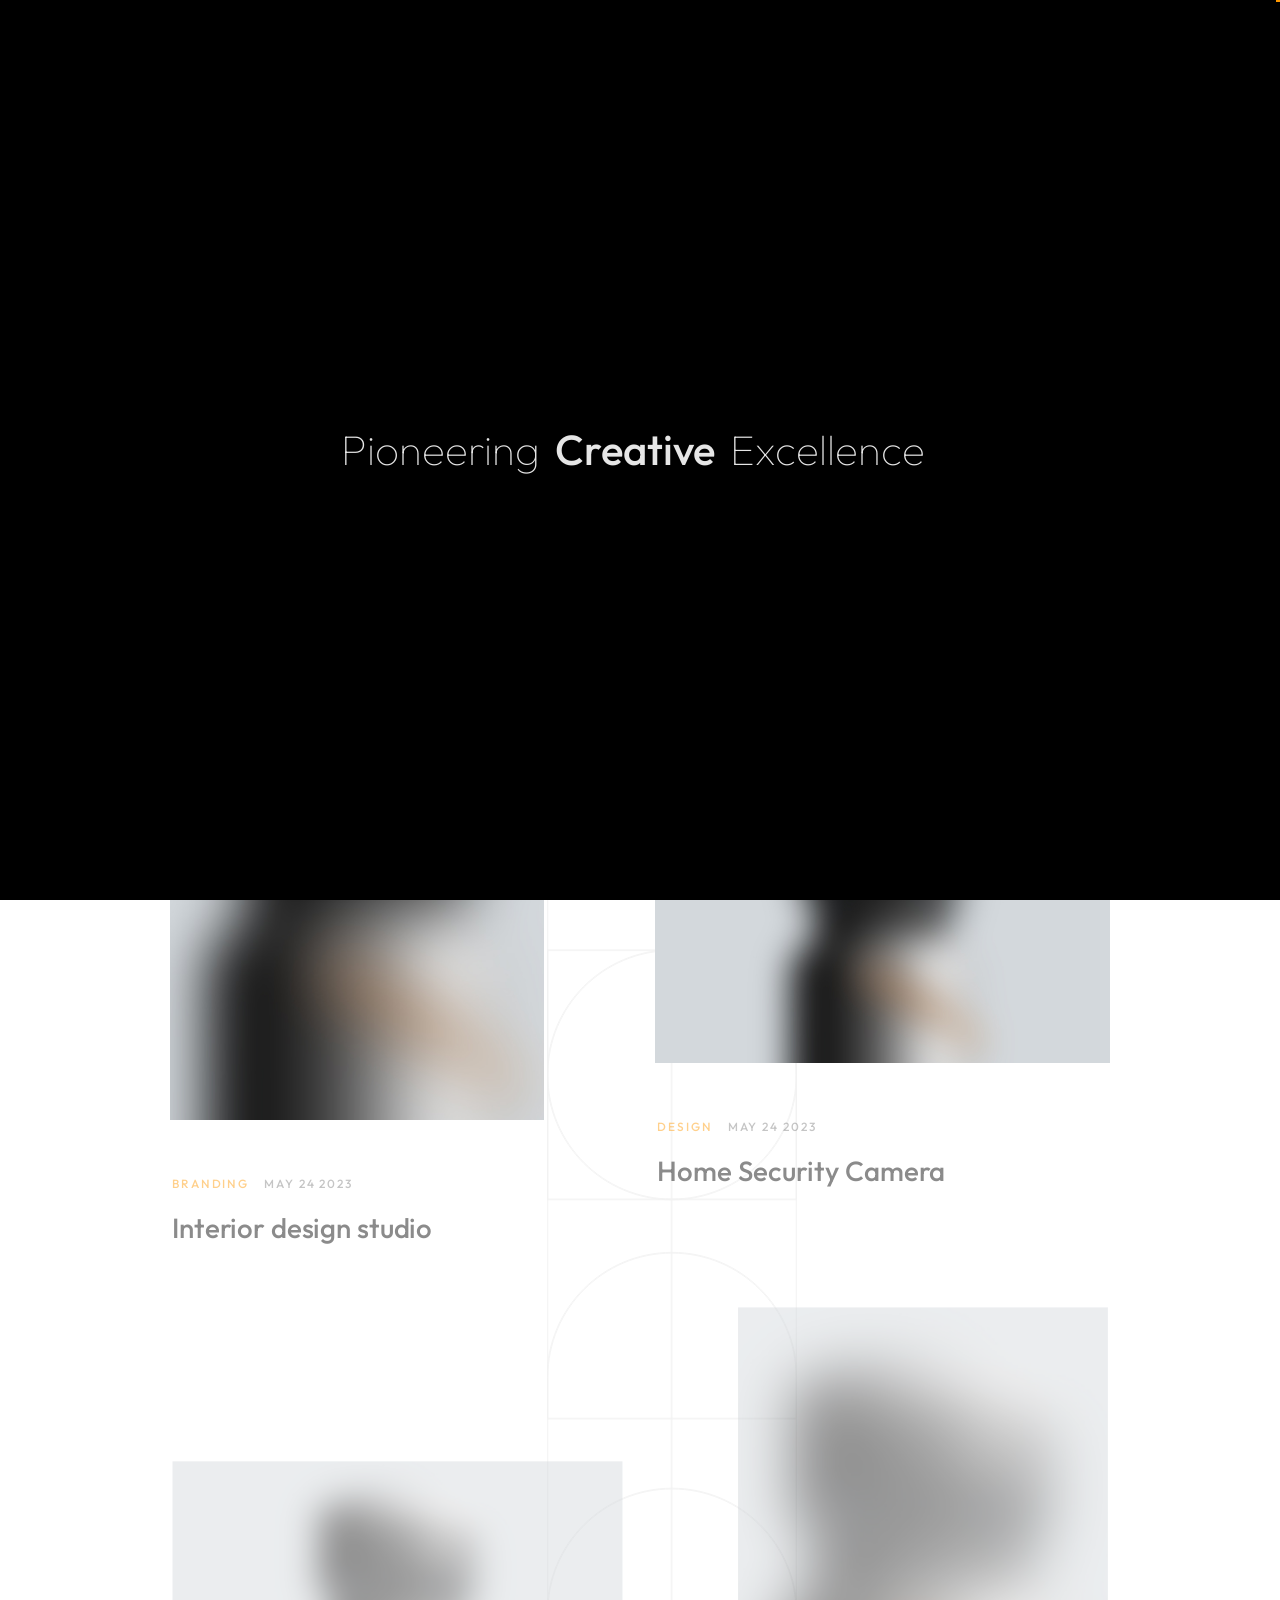
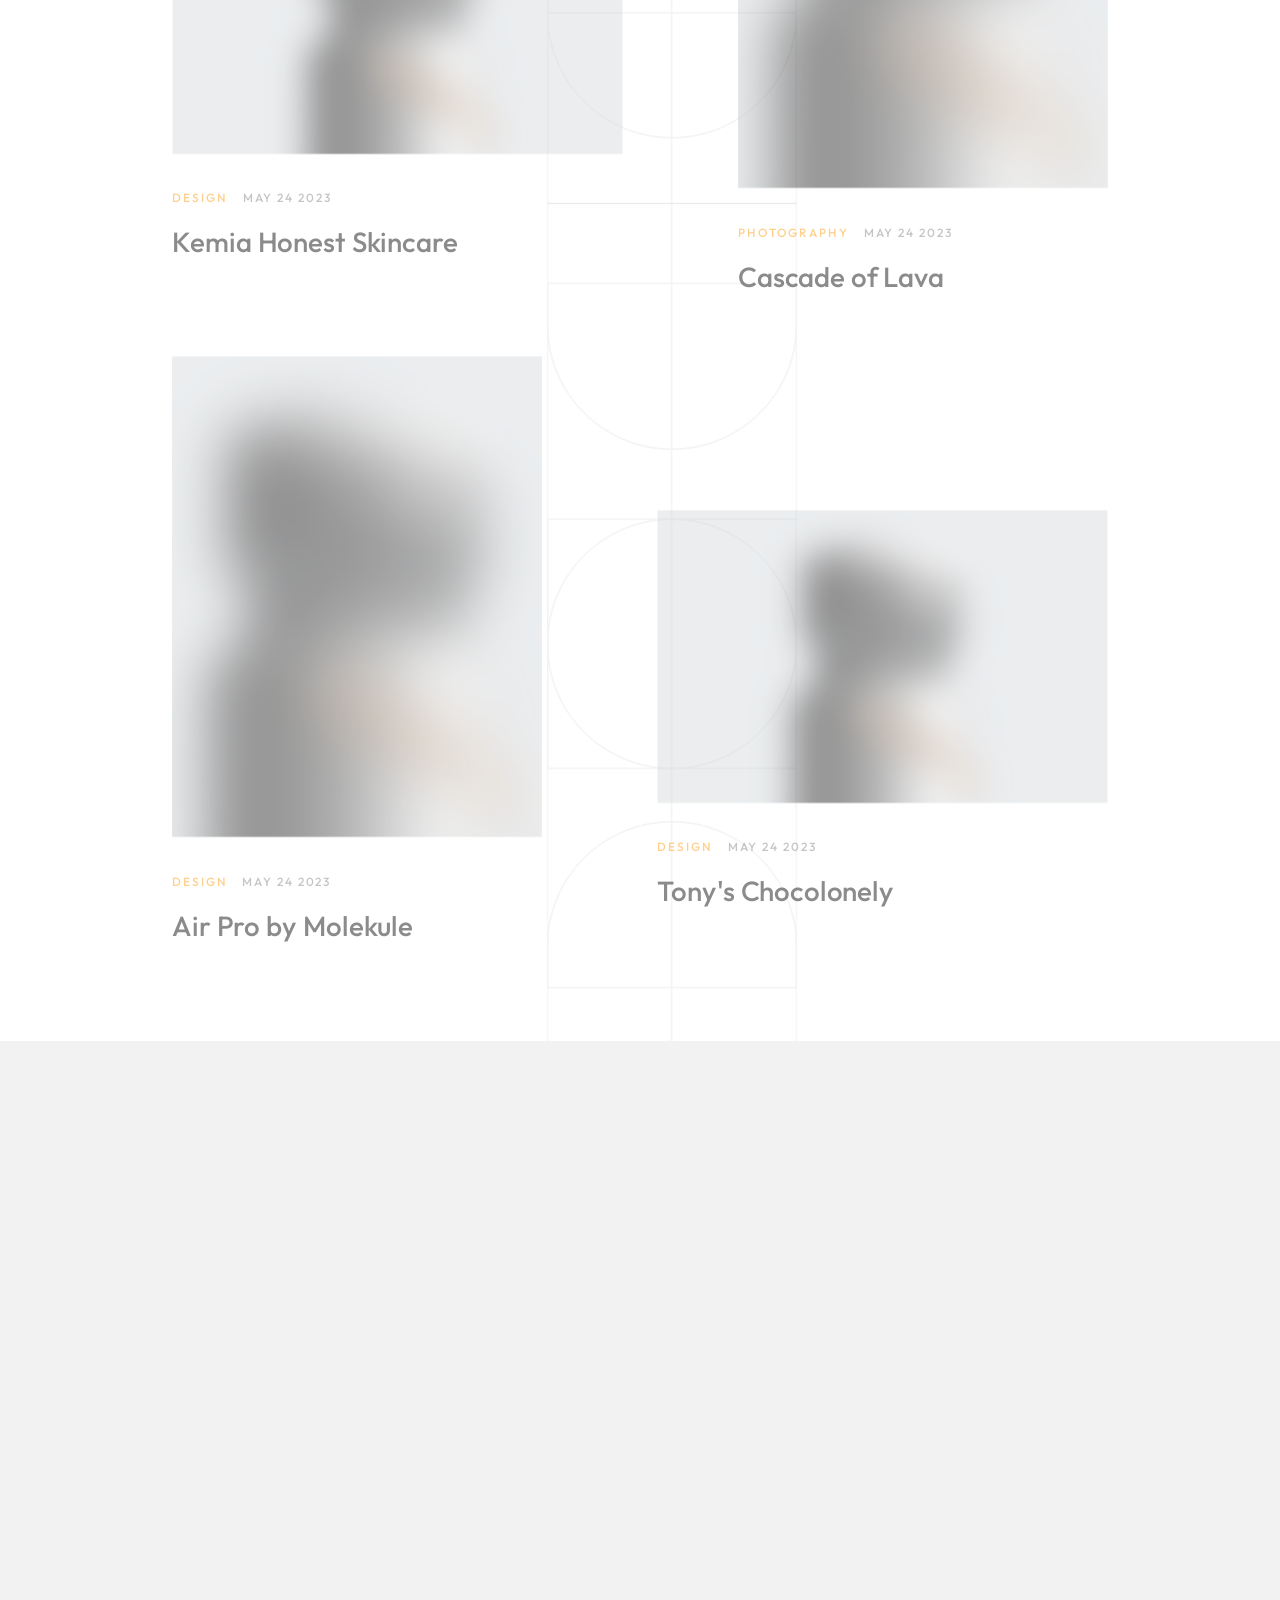
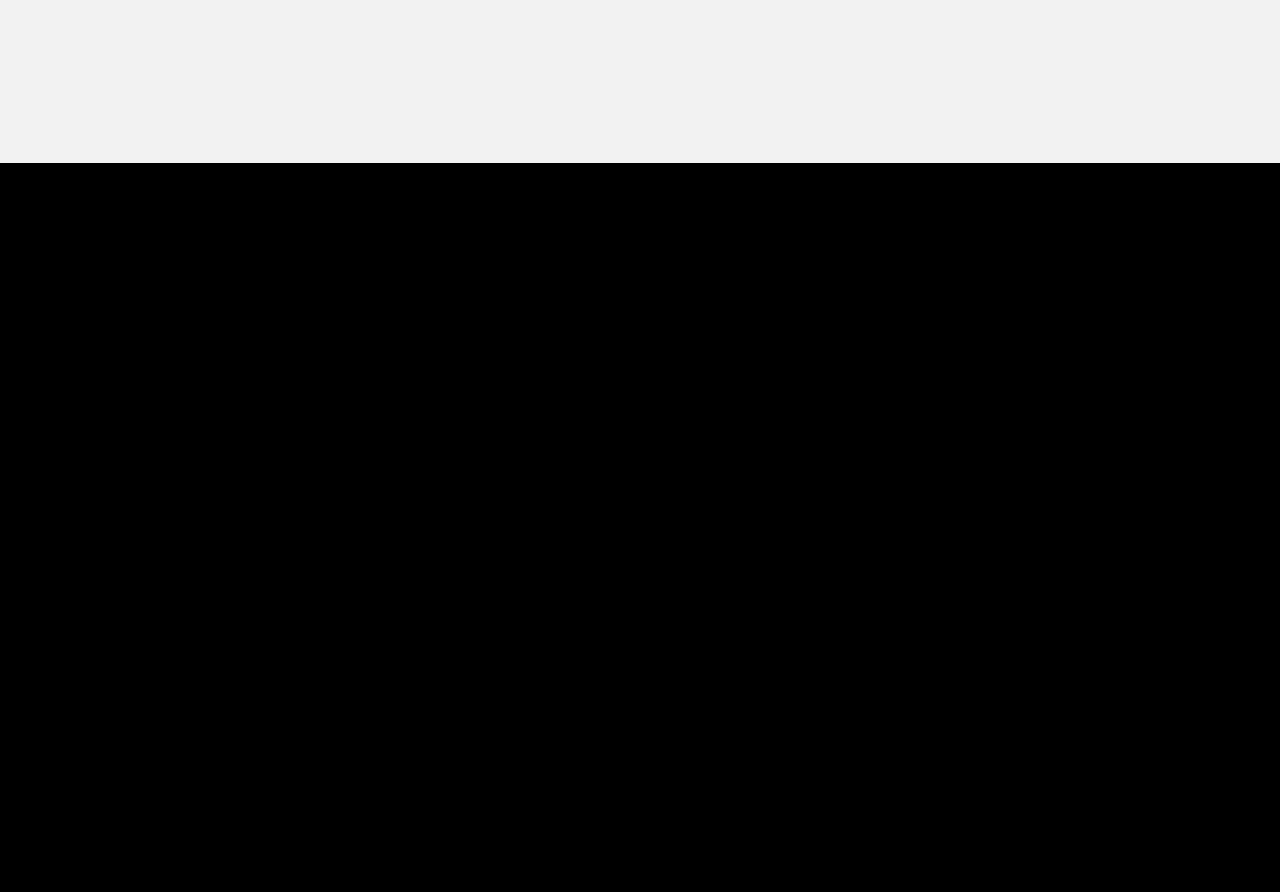
<file: portfolio-1.html>
<!DOCTYPE html>
<html lang="zxx">

<head>

    <meta charset="UTF-8">
    <meta name="viewport" content="width=device-width, initial-scale=1.0">
    <meta http-equiv="X-UA-Compatible" content="ie=edge">

    <!-- bootstrap grid css -->
    <link rel="stylesheet" href="css/plugins/bootstrap-grid.css">
    <!-- font awesome css -->
    <link rel="stylesheet" href="css/plugins/font-awesome.min.css">
    <!-- swiper css -->
    <link rel="stylesheet" href="css/plugins/swiper.min.css">
    <!-- fancybox css -->
    <link rel="stylesheet" href="css/plugins/fancybox.min.css">
    <!-- ashley scss -->
    <link rel="stylesheet" href="css/style.css">
    <!-- page name -->
    <title>Ashley</title>

</head>

<body>

    <!-- wrapper -->
    <div class="mil-wrapper" id="top">

        <!-- cursor -->
        <div class="mil-ball">
            <span class="mil-icon-1">
                <svg viewBox="0 0 128 128">
                    <path d="M106.1,41.9c-1.2-1.2-3.1-1.2-4.2,0c-1.2,1.2-1.2,3.1,0,4.2L116.8,61H11.2l14.9-14.9c1.2-1.2,1.2-3.1,0-4.2	c-1.2-1.2-3.1-1.2-4.2,0l-20,20c-1.2,1.2-1.2,3.1,0,4.2l20,20c0.6,0.6,1.4,0.9,2.1,0.9s1.5-0.3,2.1-0.9c1.2-1.2,1.2-3.1,0-4.2	L11.2,67h105.5l-14.9,14.9c-1.2,1.2-1.2,3.1,0,4.2c0.6,0.6,1.4,0.9,2.1,0.9s1.5-0.3,2.1-0.9l20-20c1.2-1.2,1.2-3.1,0-4.2L106.1,41.9	z" />
                </svg>
            </span>
            <div class="mil-more-text">More</div>
            <div class="mil-choose-text">Сhoose</div>
        </div>
        <!-- cursor end -->

        <!-- preloader -->
        <div class="mil-preloader">
            <div class="mil-preloader-animation">
                <div class="mil-pos-abs mil-animation-1">
                    <p class="mil-h3 mil-muted mil-thin">Pioneering</p>
                    <p class="mil-h3 mil-muted">Creative</p>
                    <p class="mil-h3 mil-muted mil-thin">Excellence</p>
                </div>
                <div class="mil-pos-abs mil-animation-2">
                    <div class="mil-reveal-frame">
                        <p class="mil-reveal-box"></p>
                        <p class="mil-h3 mil-muted mil-thin">ashley.com</p>
                    </div>
                </div>
            </div>
        </div>
        <!-- preloader end -->

        <!-- scrollbar progress -->
        <div class="mil-progress-track">
            <div class="mil-progress"></div>
        </div>
        <!-- scrollbar progress end -->

        <!-- menu -->
        <div class="mil-menu-frame">
            <!-- frame clone -->
            <div class="mil-frame-top">
                <a href="home-1.html" class="mil-logo">A.</a>
                <div class="mil-menu-btn">
                    <span></span>
                </div>
            </div>
            <!-- frame clone end -->
            <div class="container">
                <div class="mil-menu-content">
                    <div class="row">
                        <div class="col-xl-5">

                            <nav class="mil-main-menu" id="swupMenu">
                                <ul>
                                    <li class="mil-has-children">
                                        <a href="#.">Homepage</a>
                                        <ul>
                                            <li><a href="home-1.html">Landing page</a></li>
                                            <li><a href="home-2.html">Personal</a></li>
                                            <li><a href="portfolio-3.html">Portfolio slider</a></li>
                                        </ul>
                                    </li>
                                    <li class="mil-has-children mil-active">
                                        <a href="#.">Portfolio</a>
                                        <ul>
                                            <li><a href="portfolio-1.html">Grid type 1</a></li>
                                            <li><a href="portfolio-2.html">Grid type 2</a></li>
                                            <li><a href="portfolio-3.html">Slider</a></li>
                                        </ul>
                                    </li>
                                    <li class="mil-has-children">
                                        <a href="#.">Services</a>
                                        <ul>
                                            <li><a href="services.html">Services List</a></li>
                                            <li><a href="service.html">Single service</a></li>
                                        </ul>
                                    </li>
                                    <li class="mil-has-children">
                                        <a href="#.">Newsletter</a>
                                        <ul>
                                            <li><a href="blog.html">Blog List</a></li>
                                            <li><a href="publication.html">Publication</a></li>
                                        </ul>
                                    </li>
                                    <li class="mil-has-children">
                                        <a href="#.">Other pages</a>
                                        <ul>
                                            <li><a href="team.html">Team</a></li>
                                            <li><a href="contact.html">Contact</a></li>
                                            <li><a href="404.html">404</a></li>
                                        </ul>
                                    </li>
                                </ul>
                            </nav>

                        </div>
                        <div class="col-xl-7">

                            <div class="mil-menu-right-frame">
                                <div class="mil-animation-in">
                                    <div class="mil-animation-frame">
                                        <div class="mil-animation mil-position-1 mil-scale" data-value-1="2" data-value-2="2"></div>
                                    </div>
                                </div>
                                <div class="mil-menu-right">
                                    <div class="row">
                                        <div class="col-lg-8 mil-mb-60">

                                            <h6 class="mil-muted mil-mb-30">Projects</h6>

                                            <ul class="mil-menu-list">
                                                <li><a href="project-1.html" class="mil-light-soft">Interior design studio</a></li>
                                                <li><a href="project-2.html" class="mil-light-soft">Home Security Camera</a></li>
                                                <li><a href="project-3.html" class="mil-light-soft">Kemia Honest Skincare</a></li>
                                                <li><a href="project-4.html" class="mil-light-soft">Cascade of Lava</a></li>
                                                <li><a href="project-5.html" class="mil-light-soft">Air Pro by Molekule</a></li>
                                                <li><a href="project-6.html" class="mil-light-soft">Tony's Chocolonely</a></li>
                                            </ul>

                                        </div>
                                        <div class="col-lg-4 mil-mb-60">

                                            <h6 class="mil-muted mil-mb-30">Useful links</h6>

                                            <ul class="mil-menu-list">
                                                <li><a href="#." class="mil-light-soft">Privacy Policy</a></li>
                                                <li><a href="#." class="mil-light-soft">Terms and conditions</a></li>
                                                <li><a href="#." class="mil-light-soft">Cookie Policy</a></li>
                                                <li><a href="#." class="mil-light-soft">Careers</a></li>
                                            </ul>

                                        </div>
                                    </div>
                                    <div class="mil-divider mil-mb-60"></div>
                                    <div class="row justify-content-between">

                                        <div class="col-lg-4 mil-mb-60">

                                            <h6 class="mil-muted mil-mb-30">Canada</h6>

                                            <p class="mil-light-soft mil-up">71 South Los Carneros Road, California <span class="mil-no-wrap">+51 174 705 812</span></p>

                                        </div>
                                        <div class="col-lg-4 mil-mb-60">

                                            <h6 class="mil-muted mil-mb-30">Germany</h6>

                                            <p class="mil-light-soft">Leehove 40, 2678 MC De Lier, Netherlands <span class="mil-no-wrap">+31 174 705 811</span></p>

                                        </div>
                                    </div>
                                </div>
                            </div>

                        </div>
                    </div>
                </div>
            </div>
        </div>
        <!-- menu -->

        <!-- curtain -->
        <div class="mil-curtain"></div>
        <!-- curtain end -->

        <!-- frame -->
        <div class="mil-frame">
            <div class="mil-frame-top">
                <a href="home-1.html" class="mil-logo">A.</a>
                <div class="mil-menu-btn">
                    <span></span>
                </div>
            </div>
            <div class="mil-frame-bottom">
                <div class="mil-current-page"></div>
                <div class="mil-back-to-top">
                    <a href="#top" class="mil-link mil-dark mil-arrow-place">
                        <span>Back to top</span>
                    </a>
                </div>
            </div>
        </div>
        <!-- frame end -->

        <!-- content -->
        <div class="mil-content">
            <div id="swupMain" class="mil-main-transition">

                <!-- banner -->
                <div class="mil-inner-banner">
                    <div class="mil-banner-content mil-up">
                        <div class="mil-animation-frame">
                            <div class="mil-animation mil-position-4 mil-dark mil-scale" data-value-1="6" data-value-2="1.4"></div>
                        </div>
                        <div class="container">
                            <ul class="mil-breadcrumbs mil-mb-60">
                                <li><a href="home-1.html">Homepage</a></li>
                                <li><a href="portfolio-1.html">Portfolio</a></li>
                            </ul>
                            <h1 class="mil-mb-60">Designing a <br> Better <span class="mil-thin">World Today</span></h1>
                            <a href="#portfolio" class="mil-link mil-dark mil-arrow-place mil-down-arrow">
                                <span>Our works</span>
                            </a>
                        </div>
                    </div>
                </div>
                <!-- banner end -->

                <!-- portfolio -->
                <section id="portfolio">
                    <div class="container mil-portfolio mil-p-120-60">

                        <div class="mil-lines-place"></div>
                        <div class="mil-lines-place mil-lines-long"></div>

                        <div class="row justify-content-between align-items-center">
                            <div class="col-lg-5">

                                <a href="project-1.html" class="mil-portfolio-item mil-more mil-mb-60">
                                    <div class="mil-cover-frame mil-vert mil-up">
                                        <div class="mil-cover">
                                            <img src="img/works/1.jpg" alt="cover">
                                        </div>
                                    </div>
                                    <div class="mil-descr">
                                        <div class="mil-labels mil-up mil-mb-15">
                                            <div class="mil-label mil-upper mil-accent">Branding</div>
                                            <div class="mil-label mil-upper">may 24 2023</div>
                                        </div>
                                        <h4 class="mil-up">Interior design studio</h4>
                                    </div>
                                </a>

                            </div>
                            <div class="col-lg-6">

                                <a href="project-2.html" class="mil-portfolio-item mil-more mil-parallax mil-mb-60" data-value-1="60" data-value-2="-60">
                                    <div class="mil-cover-frame mil-hori mil-up">
                                        <div class="mil-cover">
                                            <img src="img/works/2.jpg" alt="cover">
                                        </div>
                                    </div>
                                    <div class="mil-descr">
                                        <div class="mil-labels mil-up mil-mb-15">
                                            <div class="mil-label mil-upper mil-accent">Design</div>
                                            <div class="mil-label mil-upper">may 24 2023</div>
                                        </div>
                                        <h4 class="mil-up">Home Security Camera</h4>
                                    </div>
                                </a>

                            </div>
                            <div class="col-lg-6">

                                <a href="project-3.html" class="mil-portfolio-item mil-more mil-parallax mil-mb-60" data-value-1="60" data-value-2="-60">
                                    <div class="mil-cover-frame mil-hori mil-up">
                                        <div class="mil-cover">
                                            <img src="img/works/3.jpg" alt="cover">
                                        </div>
                                    </div>
                                    <div class="mil-descr">
                                        <div class="mil-labels mil-up mil-mb-15">
                                            <div class="mil-label mil-upper mil-accent">Design</div>
                                            <div class="mil-label mil-upper">may 24 2023</div>
                                        </div>
                                        <h4 class="mil-up">Kemia Honest Skincare</h4>
                                    </div>
                                </a>

                            </div>
                            <div class="col-lg-5">

                                <a href="project-4.html" class="mil-portfolio-item mil-more mil-mb-60">
                                    <div class="mil-cover-frame mil-vert mil-up">
                                        <div class="mil-cover">
                                            <img src="img/works/4.jpg" alt="cover">
                                        </div>
                                    </div>
                                    <div class="mil-descr">
                                        <div class="mil-labels mil-up mil-mb-15">
                                            <div class="mil-label mil-upper mil-accent">Photography</div>
                                            <div class="mil-label mil-upper">may 24 2023</div>
                                        </div>
                                        <h4 class="mil-up">Cascade of Lava</h4>
                                    </div>
                                </a>

                            </div>
                            <div class="col-lg-5">

                                <a href="project-5.html" class="mil-portfolio-item mil-more mil-mb-60">
                                    <div class="mil-cover-frame mil-vert mil-up">
                                        <div class="mil-cover">
                                            <img src="img/works/5.jpg" alt="cover">
                                        </div>
                                    </div>
                                    <div class="mil-descr">
                                        <div class="mil-labels mil-up mil-mb-15">
                                            <div class="mil-label mil-upper mil-accent">Design</div>
                                            <div class="mil-label mil-upper">may 24 2023</div>
                                        </div>
                                        <h4 class="mil-up">Air Pro by Molekule</h4>
                                    </div>
                                </a>

                            </div>
                            <div class="col-lg-6">

                                <a href="project-6.html" class="mil-portfolio-item mil-more mil-parallax mil-mb-60" data-value-1="60" data-value-2="-60">
                                    <div class="mil-cover-frame mil-hori mil-up">
                                        <div class="mil-cover">
                                            <img src="img/works/6.jpg" alt="cover">
                                        </div>
                                    </div>
                                    <div class="mil-descr">
                                        <div class="mil-labels mil-up mil-mb-15">
                                            <div class="mil-label mil-upper mil-accent">Design</div>
                                            <div class="mil-label mil-upper">may 24 2023</div>
                                        </div>
                                        <h4 class="mil-up">Tony's Chocolonely</h4>
                                    </div>
                                </a>

                            </div>
                        </div>
                    </div>
                </section>
                <!-- portfolio end -->

                <!-- call to action -->
                <section class="mil-soft-bg">
                    <div class="container mil-p-120-120">
                        <div class="row">
                            <div class="col-lg-10">

                                <span class="mil-suptitle mil-suptitle-right mil-suptitle-dark mil-up">Looking to make your mark? We'll help you turn <br> your project into a success story.</span>

                            </div>
                        </div>
                        <div class="mil-center">
                            <h2 class="mil-up mil-mb-60">Ready to bring your <span class="mil-thin">ideas to</span> life? <br> We're <span class="mil-thin">here to help</span></h2>
                            <div class="mil-up"><a href="contact.html" class="mil-button mil-arrow-place"><span>Contact us</span></a></div>
                        </div>
                    </div>
                </section>
                <!-- call to action end -->

                <!-- footer -->
                <footer class="mil-dark-bg">
                    <div class="mi-invert-fix">
                        <div class="container mil-p-120-60">
                            <div class="row justify-content-between">
                                <div class="col-md-4 col-lg-4 mil-mb-60">

                                    <div class="mil-muted mil-logo mil-up mil-mb-30">Ashley.</div>

                                    <p class="mil-light-soft mil-up mil-mb-30">Subscribe our newsletter:</p>

                                    <form class="mil-subscribe-form mil-up">
                                        <input type="text" placeholder="Enter our email">
                                        <button type="submit" class="mil-button mil-icon-button-sm mil-arrow-place"></button>
                                    </form>

                                </div>
                                <div class="col-md-7 col-lg-6">
                                    <div class="row justify-content-end">
                                        <div class="col-md-6 col-lg-7">

                                            <nav class="mil-footer-menu mil-mb-60">
                                                <ul>
                                                    <li class="mil-up mil-active">
                                                        <a href="home-1.html">Home</a>
                                                    </li>
                                                    <li class="mil-up">
                                                        <a href="portfolio-1.html">Portfolio</a>
                                                    </li>
                                                    <li class="mil-up">
                                                        <a href="services.html">Services</a>
                                                    </li>
                                                    <li class="mil-up">
                                                        <a href="contact.html">Contact</a>
                                                    </li>
                                                    <li class="mil-up">
                                                        <a href="blog.html">Blog</a>
                                                    </li>
                                                </ul>
                                            </nav>

                                        </div>
                                        <div class="col-md-6 col-lg-5">

                                            <ul class="mil-menu-list mil-up mil-mb-60">
                                                <li><a href="#." class="mil-light-soft">Privacy Policy</a></li>
                                                <li><a href="#." class="mil-light-soft">Terms and conditions</a></li>
                                                <li><a href="#." class="mil-light-soft">Cookie Policy</a></li>
                                                <li><a href="#." class="mil-light-soft">Careers</a></li>
                                            </ul>

                                        </div>
                                    </div>
                                </div>
                            </div>

                            <div class="row justify-content-between flex-sm-row-reverse">
                                <div class="col-md-7 col-lg-6">

                                    <div class="row justify-content-between">

                                        <div class="col-md-6 col-lg-5 mil-mb-60">

                                            <h6 class="mil-muted mil-up mil-mb-30">Canada</h6>

                                            <p class="mil-light-soft mil-up">71 South Los Carneros Road, California <span class="mil-no-wrap">+51 174 705 812</span></p>

                                        </div>
                                        <div class="col-md-6 col-lg-5 mil-mb-60">

                                            <h6 class="mil-muted mil-up mil-mb-30">Germany</h6>

                                            <p class="mil-light-soft mil-up">Leehove 40, 2678 MC De Lier, Netherlands <span class="mil-no-wrap">+31 174 705 811</span></p>

                                        </div>
                                    </div>

                                </div>
                                <div class="col-md-4 col-lg-6 mil-mb-60">

                                    <div class="mil-vert-between">
                                        <div class="mil-mb-30">
                                            <ul class="mil-social-icons mil-up">
                                                <li><a href="#." target="_blank" class="social-icon"> <i class="far fa-circle"></i></a></li>
                                                <li><a href="#." target="_blank" class="social-icon"> <i class="far fa-circle"></i></a></li>
                                                <li><a href="#." target="_blank" class="social-icon"> <i class="far fa-circle"></i></a></li>
                                                <li><a href="#." target="_blank" class="social-icon"> <i class="far fa-circle"></i></a></li>
                                            </ul>
                                        </div>
                                        <p class="mil-light-soft mil-up">© Copyright 2023 - Mil. All Rights Reserved.</p>
                                    </div>

                                </div>
                            </div>
                        </div>
                    </div>
                </footer>
                <!-- footer end -->

                <!-- hidden elements -->
                <div class="mil-hidden-elements">
                    <div class="mil-dodecahedron">
                        <div class="mil-pentagon">
                            <div></div>
                            <div></div>
                            <div></div>
                            <div></div>
                            <div></div>
                        </div>
                        <div class="mil-pentagon">
                            <div></div>
                            <div></div>
                            <div></div>
                            <div></div>
                            <div></div>
                        </div>
                        <div class="mil-pentagon">
                            <div></div>
                            <div></div>
                            <div></div>
                            <div></div>
                            <div></div>
                        </div>
                        <div class="mil-pentagon">
                            <div></div>
                            <div></div>
                            <div></div>
                            <div></div>
                            <div></div>
                        </div>
                        <div class="mil-pentagon">
                            <div></div>
                            <div></div>
                            <div></div>
                            <div></div>
                            <div></div>
                        </div>
                        <div class="mil-pentagon">
                            <div></div>
                            <div></div>
                            <div></div>
                            <div></div>
                            <div></div>
                        </div>
                        <div class="mil-pentagon">
                            <div></div>
                            <div></div>
                            <div></div>
                            <div></div>
                            <div></div>
                        </div>
                        <div class="mil-pentagon">
                            <div></div>
                            <div></div>
                            <div></div>
                            <div></div>
                            <div></div>
                        </div>
                        <div class="mil-pentagon">
                            <div></div>
                            <div></div>
                            <div></div>
                            <div></div>
                            <div></div>
                        </div>
                        <div class="mil-pentagon">
                            <div></div>
                            <div></div>
                            <div></div>
                            <div></div>
                            <div></div>
                        </div>
                        <div class="mil-pentagon">
                            <div></div>
                            <div></div>
                            <div></div>
                            <div></div>
                            <div></div>
                        </div>
                        <div class="mil-pentagon">
                            <div></div>
                            <div></div>
                            <div></div>
                            <div></div>
                            <div></div>
                        </div>
                    </div>

                    <svg xmlns="http://www.w3.org/2000/svg" viewBox="0 0 24 24" class="mil-arrow">
                        <path d="M 14 5.3417969 C 13.744125 5.3417969 13.487969 5.4412187 13.292969 5.6367188 L 13.207031 5.7226562 C 12.816031 6.1136563 12.816031 6.7467188 13.207031 7.1367188 L 17.070312 11 L 4 11 C 3.448 11 3 11.448 3 12 C 3 12.552 3.448 13 4 13 L 17.070312 13 L 13.207031 16.863281 C 12.816031 17.254281 12.816031 17.887344 13.207031 18.277344 L 13.292969 18.363281 C 13.683969 18.754281 14.317031 18.754281 14.707031 18.363281 L 20.363281 12.707031 C 20.754281 12.316031 20.754281 11.682969 20.363281 11.292969 L 14.707031 5.6367188 C 14.511531 5.4412187 14.255875 5.3417969 14 5.3417969 z" />
                    </svg>

                    <svg width="250" viewBox="0 0 300 1404" fill="none" xmlns="http://www.w3.org/2000/svg" class="mil-lines">
                        <path fill-rule="evenodd" clip-rule="evenodd" d="M1 892L1 941H299V892C299 809.71 232.29 743 150 743C67.7096 743 1 809.71 1 892ZM0 942H300V892C300 809.157 232.843 742 150 742C67.1573 742 0 809.157 0 892L0 942Z" class="mil-move" />
                        <path fill-rule="evenodd" clip-rule="evenodd" d="M299 146V97L1 97V146C1 228.29 67.7096 295 150 295C232.29 295 299 228.29 299 146ZM300 96L0 96V146C0 228.843 67.1573 296 150 296C232.843 296 300 228.843 300 146V96Z" class="mil-move" />
                        <path fill-rule="evenodd" clip-rule="evenodd" d="M299 1H1V1403H299V1ZM0 0V1404H300V0H0Z" />
                        <path fill-rule="evenodd" clip-rule="evenodd" d="M150 -4.37115e-08L150 1404L149 1404L149 0L150 -4.37115e-08Z" />
                        <path fill-rule="evenodd" clip-rule="evenodd" d="M150 1324C232.29 1324 299 1257.29 299 1175C299 1092.71 232.29 1026 150 1026C67.7096 1026 1 1092.71 1 1175C1 1257.29 67.7096 1324 150 1324ZM150 1325C232.843 1325 300 1257.84 300 1175C300 1092.16 232.843 1025 150 1025C67.1573 1025 0 1092.16 0 1175C0 1257.84 67.1573 1325 150 1325Z" class="mil-move" />
                        <path fill-rule="evenodd" clip-rule="evenodd" d="M300 1175H0V1174H300V1175Z" class="mil-move" />
                        <path fill-rule="evenodd" clip-rule="evenodd" d="M150 678C232.29 678 299 611.29 299 529C299 446.71 232.29 380 150 380C67.7096 380 1 446.71 1 529C1 611.29 67.7096 678 150 678ZM150 679C232.843 679 300 611.843 300 529C300 446.157 232.843 379 150 379C67.1573 379 0 446.157 0 529C0 611.843 67.1573 679 150 679Z" class="mil-move" />
                        <path fill-rule="evenodd" clip-rule="evenodd" d="M299 380H1V678H299V380ZM0 379V679H300V379H0Z" class="mil-move" />
                    </svg>
                </div>
                <!-- hidden elements end -->

            </div>
        </div>
        <!-- content -->
    </div>
    <!-- wrapper end -->

    <!-- jQuery js -->
    <script src="js/plugins/jquery.min.js"></script>
    <!-- swup js -->
    <script src="js/plugins/swup.min.js"></script>
    <!-- swiper js -->
    <script src="js/plugins/swiper.min.js"></script>
    <!-- fancybox js -->
    <script src="js/plugins/fancybox.min.js"></script>
    <!-- gsap js -->
    <script src="js/plugins/gsap.min.js"></script>
    <!-- scroll smoother -->
    <script src="js/plugins/smooth-scroll.js"></script>
    <!-- scroll trigger js -->
    <script src="js/plugins/ScrollTrigger.min.js"></script>
    <!-- scroll to js -->
    <script src="js/plugins/ScrollTo.min.js"></script>
    <!-- ashley js -->
    <script src="js/main.js"></script>

</body>

</html>
</file>
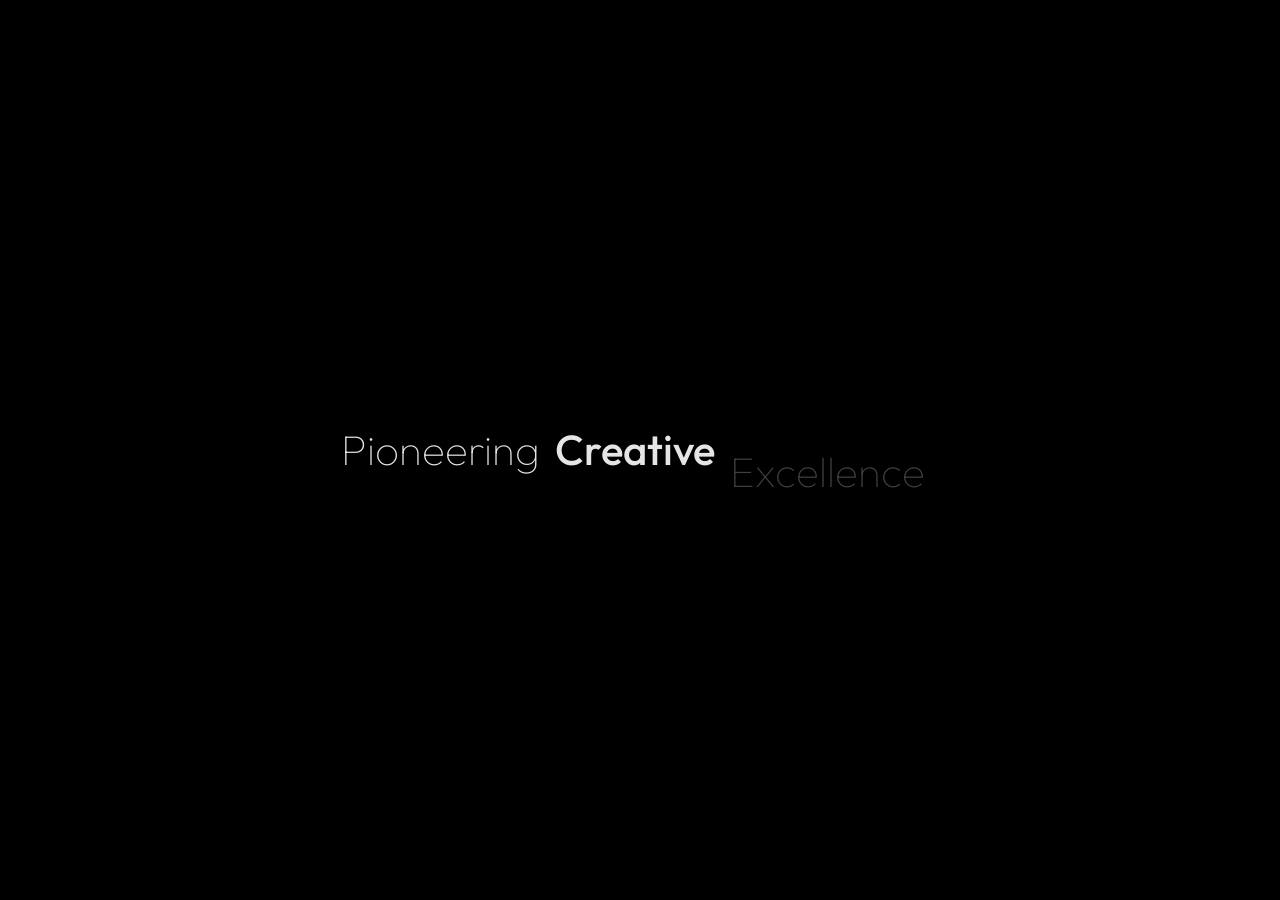
<file: portfolio-3.html>
<!DOCTYPE html>
<html lang="zxx">

<head>

    <meta charset="UTF-8">
    <meta name="viewport" content="width=device-width, initial-scale=1.0">
    <meta http-equiv="X-UA-Compatible" content="ie=edge">

    <!-- bootstrap grid css -->
    <link rel="stylesheet" href="css/plugins/bootstrap-grid.css">
    <!-- font awesome css -->
    <link rel="stylesheet" href="css/plugins/font-awesome.min.css">
    <!-- swiper css -->
    <link rel="stylesheet" href="css/plugins/swiper.min.css">
    <!-- fancybox css -->
    <link rel="stylesheet" href="css/plugins/fancybox.min.css">
    <!-- ashley scss -->
    <link rel="stylesheet" href="css/style.css">
    <!-- page name -->
    <title>Ashley</title>

</head>

<body>

    <!-- wrapper -->
    <div class="mil-wrapper" id="top">

        <!-- cursor -->
        <div class="mil-ball">
            <span class="mil-icon-1">
                <svg viewBox="0 0 128 128">
                    <path d="M106.1,41.9c-1.2-1.2-3.1-1.2-4.2,0c-1.2,1.2-1.2,3.1,0,4.2L116.8,61H11.2l14.9-14.9c1.2-1.2,1.2-3.1,0-4.2	c-1.2-1.2-3.1-1.2-4.2,0l-20,20c-1.2,1.2-1.2,3.1,0,4.2l20,20c0.6,0.6,1.4,0.9,2.1,0.9s1.5-0.3,2.1-0.9c1.2-1.2,1.2-3.1,0-4.2	L11.2,67h105.5l-14.9,14.9c-1.2,1.2-1.2,3.1,0,4.2c0.6,0.6,1.4,0.9,2.1,0.9s1.5-0.3,2.1-0.9l20-20c1.2-1.2,1.2-3.1,0-4.2L106.1,41.9	z" />
                </svg>
            </span>
            <div class="mil-more-text">More</div>
            <div class="mil-choose-text">Сhoose</div>
        </div>
        <!-- cursor end -->

        <!-- preloader -->
        <div class="mil-preloader">
            <div class="mil-preloader-animation">
                <div class="mil-pos-abs mil-animation-1">
                    <p class="mil-h3 mil-muted mil-thin">Pioneering</p>
                    <p class="mil-h3 mil-muted">Creative</p>
                    <p class="mil-h3 mil-muted mil-thin">Excellence</p>
                </div>
                <div class="mil-pos-abs mil-animation-2">
                    <div class="mil-reveal-frame">
                        <p class="mil-reveal-box"></p>
                        <p class="mil-h3 mil-muted mil-thin">ashley.com</p>
                    </div>
                </div>
            </div>
        </div>
        <!-- preloader end -->

        <!-- scrollbar progress -->
        <div class="mil-progress-track">
            <div class="mil-progress"></div>
        </div>
        <!-- scrollbar progress end -->

        <!-- menu -->
        <div class="mil-menu-frame">
            <!-- frame clone -->
            <div class="mil-frame-top">
                <a href="home-1.html" class="mil-logo">A.</a>
                <div class="mil-menu-btn">
                    <span></span>
                </div>
            </div>
            <!-- frame clone end -->
            <div class="container">
                <div class="mil-menu-content">
                    <div class="row">
                        <div class="col-xl-5">

                            <nav class="mil-main-menu" id="swupMenu">
                                <ul>
                                    <li class="mil-has-children">
                                        <a href="#.">Homepage</a>
                                        <ul>
                                            <li><a href="home-1.html">Landing page</a></li>
                                            <li><a href="home-2.html">Personal</a></li>
                                            <li><a href="portfolio-3.html">Portfolio slider</a></li>
                                        </ul>
                                    </li>
                                    <li class="mil-has-children mil-active">
                                        <a href="#.">Portfolio</a>
                                        <ul>
                                            <li><a href="portfolio-1.html">Grid type 1</a></li>
                                            <li><a href="portfolio-2.html">Grid type 2</a></li>
                                            <li><a href="portfolio-3.html">Slider</a></li>
                                        </ul>
                                    </li>
                                    <li class="mil-has-children">
                                        <a href="#.">Services</a>
                                        <ul>
                                            <li><a href="services.html">Services List</a></li>
                                            <li><a href="service.html">Single service</a></li>
                                        </ul>
                                    </li>
                                    <li class="mil-has-children">
                                        <a href="#.">Newsletter</a>
                                        <ul>
                                            <li><a href="blog.html">Blog List</a></li>
                                            <li><a href="publication.html">Publication</a></li>
                                        </ul>
                                    </li>
                                    <li class="mil-has-children">
                                        <a href="#.">Other pages</a>
                                        <ul>
                                            <li><a href="team.html">Team</a></li>
                                            <li><a href="contact.html">Contact</a></li>
                                            <li><a href="404.html">404</a></li>
                                        </ul>
                                    </li>
                                </ul>
                            </nav>

                        </div>
                        <div class="col-xl-7">

                            <div class="mil-menu-right-frame">
                                <div class="mil-animation-in">
                                    <div class="mil-animation-frame">
                                        <div class="mil-animation mil-position-1 mil-scale" data-value-1="2" data-value-2="2"></div>
                                    </div>
                                </div>
                                <div class="mil-menu-right">
                                    <div class="row">
                                        <div class="col-lg-8 mil-mb-60">

                                            <h6 class="mil-muted mil-mb-30">Projects</h6>

                                            <ul class="mil-menu-list">
                                                <li><a href="project-1.html" class="mil-light-soft">Interior design studio</a></li>
                                                <li><a href="project-2.html" class="mil-light-soft">Home Security Camera</a></li>
                                                <li><a href="project-3.html" class="mil-light-soft">Kemia Honest Skincare</a></li>
                                                <li><a href="project-4.html" class="mil-light-soft">Cascade of Lava</a></li>
                                                <li><a href="project-5.html" class="mil-light-soft">Air Pro by Molekule</a></li>
                                                <li><a href="project-6.html" class="mil-light-soft">Tony's Chocolonely</a></li>
                                            </ul>

                                        </div>
                                        <div class="col-lg-4 mil-mb-60">

                                            <h6 class="mil-muted mil-mb-30">Useful links</h6>

                                            <ul class="mil-menu-list">
                                                <li><a href="#." class="mil-light-soft">Privacy Policy</a></li>
                                                <li><a href="#." class="mil-light-soft">Terms and conditions</a></li>
                                                <li><a href="#." class="mil-light-soft">Cookie Policy</a></li>
                                                <li><a href="#." class="mil-light-soft">Careers</a></li>
                                            </ul>

                                        </div>
                                    </div>
                                    <div class="mil-divider mil-mb-60"></div>
                                    <div class="row justify-content-between">

                                        <div class="col-lg-4 mil-mb-60">

                                            <h6 class="mil-muted mil-mb-30">Canada</h6>

                                            <p class="mil-light-soft mil-up">71 South Los Carneros Road, California <span class="mil-no-wrap">+51 174 705 812</span></p>

                                        </div>
                                        <div class="col-lg-4 mil-mb-60">

                                            <h6 class="mil-muted mil-mb-30">Germany</h6>

                                            <p class="mil-light-soft">Leehove 40, 2678 MC De Lier, Netherlands <span class="mil-no-wrap">+31 174 705 811</span></p>

                                        </div>
                                    </div>
                                </div>
                            </div>

                        </div>
                    </div>
                </div>
            </div>
        </div>
        <!-- menu -->

        <!-- curtain -->
        <div class="mil-curtain"></div>
        <!-- curtain end -->

        <!-- frame -->
        <div class="mil-frame">
            <div class="mil-frame-top">
                <a href="home-1.html" class="mil-logo">A.</a>
                <div class="mil-menu-btn">
                    <span></span>
                </div>
            </div>
            <div class="mil-frame-bottom">
                <div class="mil-current-page"></div>
                <div class="mil-back-to-top">
                    <a href="#top" class="mil-link mil-dark mil-arrow-place">
                        <span>Back to top</span>
                    </a>
                </div>
            </div>
        </div>
        <!-- frame end -->

        <!-- content -->
        <div class="mil-content">
            <div id="swupMain" class="mil-main-transition">

                <!-- portfolio -->
                <section class="mil-portfolio-slider-frame">
                    <div class="mil-animation-frame">
                        <div class="mil-animation mil-position-4 mil-dark mil-scale" data-value-1="1" data-value-2="2" style="top: -60px; right: -4px;"></div>
                    </div>
                    <div class="container">
                        <div class="row align-items-end">
                            <div class="col-lg-9">
                                <div class="swiper-container mil-portfolio-slider mil-up">
                                    <div class="swiper-wrapper">
                                        <div class="swiper-slide">

                                            <div class="mil-portfolio-item mil-slider-item" data-swiper-parallax="-30">
                                                <div class="mil-cover-frame mil-drag">
                                                    <div class="mil-cover" data-swiper-parallax-scale="1.3">
                                                        <img src="img/works/1.jpg" alt="cover">
                                                    </div>
                                                </div>
                                                <div class="mil-descr" data-swiper-parallax-x="104%" data-swiper-parallax-opacity="0">
                                                    <div class="mil-descr-text" data-swiper-parallax-y="100%" data-swiper-parallax-opacity="0">
                                                        <div class="mil-labels mil-mb-15">
                                                            <div class="mil-label mil-upper mil-accent">TECHNOLOGY</div>
                                                            <div class="mil-label mil-upper">may 24 2023</div>
                                                        </div>
                                                        <h5>Interior design studio</h5>
                                                    </div>
                                                    <div data-swiper-parallax-y="120" data-swiper-parallax-opacity="0">
                                                        <a href="project-1.html" class="mil-button mil-arrow-place">
                                                            <span>View Project</span>
                                                        </a>
                                                    </div>
                                                </div>
                                            </div>

                                        </div>
                                        <div class="swiper-slide">

                                            <div class="mil-portfolio-item mil-slider-item" data-swiper-parallax="-30">
                                                <div class="mil-cover-frame mil-drag">
                                                    <div class="mil-cover" data-swiper-parallax-scale="1.3">
                                                        <img src="img/works/2.jpg" alt="cover">
                                                    </div>
                                                </div>
                                                <div class="mil-descr" data-swiper-parallax-x="104%" data-swiper-parallax-opacity="0">
                                                    <div class="mil-descr-text" data-swiper-parallax-y="100%" data-swiper-parallax-opacity="0">
                                                        <div class="mil-labels mil-mb-15">
                                                            <div class="mil-label mil-upper mil-accent">TECHNOLOGY</div>
                                                            <div class="mil-label mil-upper">may 24 2023</div>
                                                        </div>
                                                        <h5>Home Security Camera</h5>
                                                    </div>
                                                    <div data-swiper-parallax-y="100%" data-swiper-parallax-opacity="0">
                                                        <a href="project-2.html" class="mil-button mil-arrow-place">
                                                            <span>View Project</span>
                                                        </a>
                                                    </div>
                                                </div>
                                            </div>

                                        </div>
                                        <div class="swiper-slide">

                                            <div class="mil-portfolio-item mil-slider-item" data-swiper-parallax="-30">
                                                <div class="mil-cover-frame mil-drag">
                                                    <div class="mil-cover" data-swiper-parallax-scale="1.3">
                                                        <img src="img/works/3.jpg" alt="cover">
                                                    </div>
                                                </div>
                                                <div class="mil-descr" data-swiper-parallax-x="104%" data-swiper-parallax-opacity="0">
                                                    <div class="mil-descr-text" data-swiper-parallax-y="100%" data-swiper-parallax-opacity="0">
                                                        <div class="mil-labels mil-mb-15">
                                                            <div class="mil-label mil-upper mil-accent">TECHNOLOGY</div>
                                                            <div class="mil-label mil-upper">may 24 2023</div>
                                                        </div>
                                                        <h5>Kemia Honest Skincare</h5>
                                                    </div>
                                                    <div data-swiper-parallax-y="100%" data-swiper-parallax-opacity="0">
                                                        <a href="project-3.html" class="mil-button mil-arrow-place">
                                                            <span>View Project</span>
                                                        </a>
                                                    </div>
                                                </div>
                                            </div>

                                        </div>
                                        <div class="swiper-slide">

                                            <div class="mil-portfolio-item mil-slider-item" data-swiper-parallax="-30">
                                                <div class="mil-cover-frame mil-drag">
                                                    <div class="mil-cover" data-swiper-parallax-scale="1.3">
                                                        <img src="img/works/4.jpg" alt="cover">
                                                    </div>
                                                </div>
                                                <div class="mil-descr" data-swiper-parallax-x="104%" data-swiper-parallax-opacity="0">
                                                    <div class="mil-descr-text" data-swiper-parallax-y="100%" data-swiper-parallax-opacity="0">
                                                        <div class="mil-labels mil-mb-15">
                                                            <div class="mil-label mil-upper mil-accent">TECHNOLOGY</div>
                                                            <div class="mil-label mil-upper">may 24 2023</div>
                                                        </div>
                                                        <h5>Cascade of Lava</h5>
                                                    </div>
                                                    <div data-swiper-parallax-y="100%" data-swiper-parallax-opacity="0">
                                                        <a href="project-4.html" class="mil-button mil-arrow-place">
                                                            <span>View Project</span>
                                                        </a>
                                                    </div>
                                                </div>
                                            </div>

                                        </div>
                                        <div class="swiper-slide">

                                            <div class="mil-portfolio-item mil-slider-item" data-swiper-parallax="-30">
                                                <div class="mil-cover-frame mil-drag">
                                                    <div class="mil-cover" data-swiper-parallax-scale="1.3">
                                                        <img src="img/works/5.jpg" alt="cover">
                                                    </div>
                                                </div>
                                                <div class="mil-descr" data-swiper-parallax-x="104%" data-swiper-parallax-opacity="0">
                                                    <div class="mil-descr-text" data-swiper-parallax-y="100%" data-swiper-parallax-opacity="0">
                                                        <div class="mil-labels mil-mb-15">
                                                            <div class="mil-label mil-upper mil-accent">TECHNOLOGY</div>
                                                            <div class="mil-label mil-upper">may 24 2023</div>
                                                        </div>
                                                        <h5>Air Pro by Molekule</h5>
                                                    </div>
                                                    <div data-swiper-parallax-y="100%" data-swiper-parallax-opacity="0">
                                                        <a href="project-5.html" class="mil-button mil-arrow-place">
                                                            <span>View Project</span>
                                                        </a>
                                                    </div>
                                                </div>
                                            </div>

                                        </div>
                                        <div class="swiper-slide">

                                            <div class="mil-portfolio-item mil-slider-item" data-swiper-parallax="-30">
                                                <div class="mil-cover-frame mil-drag">
                                                    <div class="mil-cover" data-swiper-parallax-scale="1.3">
                                                        <img src="img/works/6.jpg" alt="cover">
                                                    </div>
                                                </div>
                                                <div class="mil-descr" data-swiper-parallax-x="104%" data-swiper-parallax-opacity="0">
                                                    <div class="mil-descr-text" data-swiper-parallax-y="100%" data-swiper-parallax-opacity="0">
                                                        <div class="mil-labels mil-mb-15">
                                                            <div class="mil-label mil-upper mil-accent">TECHNOLOGY</div>
                                                            <div class="mil-label mil-upper">may 24 2023</div>
                                                        </div>
                                                        <h5>Tony's Chocolonely</h5>
                                                    </div>
                                                    <div data-swiper-parallax-y="100%" data-swiper-parallax-opacity="0">
                                                        <a href="project-6.html" class="mil-button mil-arrow-place">
                                                            <span>View Project</span>
                                                        </a>
                                                    </div>
                                                </div>
                                            </div>

                                        </div>
                                    </div>
                                </div>
                            </div>
                            <div class="col-lg-3 mil-relative">
                                <div class="mil-portfolio-nav">
                                    <div class="mil-portfolio-btns-frame">
                                        <div class="swiper-portfolio-pagination"></div>
                                        <div class="mil-slider-nav">
                                            <div class="mil-slider-arrow mil-prev mil-portfolio-prev mil-arrow-place"></div>
                                            <div class="mil-slider-arrow mil-portfolio-next mil-arrow-place"></div>
                                        </div>
                                    </div>
                                </div>
                            </div>
                        </div>
                    </div>
                </section>
                <!-- portfolio end -->

                <!-- hidden elements -->
                <div class="mil-hidden-elements">
                    <div class="mil-dodecahedron">
                        <div class="mil-pentagon">
                            <div></div>
                            <div></div>
                            <div></div>
                            <div></div>
                            <div></div>
                        </div>
                        <div class="mil-pentagon">
                            <div></div>
                            <div></div>
                            <div></div>
                            <div></div>
                            <div></div>
                        </div>
                        <div class="mil-pentagon">
                            <div></div>
                            <div></div>
                            <div></div>
                            <div></div>
                            <div></div>
                        </div>
                        <div class="mil-pentagon">
                            <div></div>
                            <div></div>
                            <div></div>
                            <div></div>
                            <div></div>
                        </div>
                        <div class="mil-pentagon">
                            <div></div>
                            <div></div>
                            <div></div>
                            <div></div>
                            <div></div>
                        </div>
                        <div class="mil-pentagon">
                            <div></div>
                            <div></div>
                            <div></div>
                            <div></div>
                            <div></div>
                        </div>
                        <div class="mil-pentagon">
                            <div></div>
                            <div></div>
                            <div></div>
                            <div></div>
                            <div></div>
                        </div>
                        <div class="mil-pentagon">
                            <div></div>
                            <div></div>
                            <div></div>
                            <div></div>
                            <div></div>
                        </div>
                        <div class="mil-pentagon">
                            <div></div>
                            <div></div>
                            <div></div>
                            <div></div>
                            <div></div>
                        </div>
                        <div class="mil-pentagon">
                            <div></div>
                            <div></div>
                            <div></div>
                            <div></div>
                            <div></div>
                        </div>
                        <div class="mil-pentagon">
                            <div></div>
                            <div></div>
                            <div></div>
                            <div></div>
                            <div></div>
                        </div>
                        <div class="mil-pentagon">
                            <div></div>
                            <div></div>
                            <div></div>
                            <div></div>
                            <div></div>
                        </div>
                    </div>

                    <svg xmlns="http://www.w3.org/2000/svg" viewBox="0 0 24 24" class="mil-arrow">
                        <path d="M 14 5.3417969 C 13.744125 5.3417969 13.487969 5.4412187 13.292969 5.6367188 L 13.207031 5.7226562 C 12.816031 6.1136563 12.816031 6.7467188 13.207031 7.1367188 L 17.070312 11 L 4 11 C 3.448 11 3 11.448 3 12 C 3 12.552 3.448 13 4 13 L 17.070312 13 L 13.207031 16.863281 C 12.816031 17.254281 12.816031 17.887344 13.207031 18.277344 L 13.292969 18.363281 C 13.683969 18.754281 14.317031 18.754281 14.707031 18.363281 L 20.363281 12.707031 C 20.754281 12.316031 20.754281 11.682969 20.363281 11.292969 L 14.707031 5.6367188 C 14.511531 5.4412187 14.255875 5.3417969 14 5.3417969 z" />
                    </svg>

                    <svg width="250" viewBox="0 0 300 1404" fill="none" xmlns="http://www.w3.org/2000/svg" class="mil-lines">
                        <path fill-rule="evenodd" clip-rule="evenodd" d="M1 892L1 941H299V892C299 809.71 232.29 743 150 743C67.7096 743 1 809.71 1 892ZM0 942H300V892C300 809.157 232.843 742 150 742C67.1573 742 0 809.157 0 892L0 942Z" class="mil-move" />
                        <path fill-rule="evenodd" clip-rule="evenodd" d="M299 146V97L1 97V146C1 228.29 67.7096 295 150 295C232.29 295 299 228.29 299 146ZM300 96L0 96V146C0 228.843 67.1573 296 150 296C232.843 296 300 228.843 300 146V96Z" class="mil-move" />
                        <path fill-rule="evenodd" clip-rule="evenodd" d="M299 1H1V1403H299V1ZM0 0V1404H300V0H0Z" />
                        <path fill-rule="evenodd" clip-rule="evenodd" d="M150 -4.37115e-08L150 1404L149 1404L149 0L150 -4.37115e-08Z" />
                        <path fill-rule="evenodd" clip-rule="evenodd" d="M150 1324C232.29 1324 299 1257.29 299 1175C299 1092.71 232.29 1026 150 1026C67.7096 1026 1 1092.71 1 1175C1 1257.29 67.7096 1324 150 1324ZM150 1325C232.843 1325 300 1257.84 300 1175C300 1092.16 232.843 1025 150 1025C67.1573 1025 0 1092.16 0 1175C0 1257.84 67.1573 1325 150 1325Z" class="mil-move" />
                        <path fill-rule="evenodd" clip-rule="evenodd" d="M300 1175H0V1174H300V1175Z" class="mil-move" />
                        <path fill-rule="evenodd" clip-rule="evenodd" d="M150 678C232.29 678 299 611.29 299 529C299 446.71 232.29 380 150 380C67.7096 380 1 446.71 1 529C1 611.29 67.7096 678 150 678ZM150 679C232.843 679 300 611.843 300 529C300 446.157 232.843 379 150 379C67.1573 379 0 446.157 0 529C0 611.843 67.1573 679 150 679Z" class="mil-move" />
                        <path fill-rule="evenodd" clip-rule="evenodd" d="M299 380H1V678H299V380ZM0 379V679H300V379H0Z" class="mil-move" />
                    </svg>
                </div>
                <!-- hidden elements end -->

            </div>
        </div>
        <!-- content -->
    </div>
    <!-- wrapper end -->

    <!-- jQuery js -->
    <script src="js/plugins/jquery.min.js"></script>
    <!-- swup js -->
    <script src="js/plugins/swup.min.js"></script>
    <!-- swiper js -->
    <script src="js/plugins/swiper.min.js"></script>
    <!-- fancybox js -->
    <script src="js/plugins/fancybox.min.js"></script>
    <!-- gsap js -->
    <script src="js/plugins/gsap.min.js"></script>
    <!-- scroll smoother -->
    <script src="js/plugins/smooth-scroll.js"></script>
    <!-- scroll trigger js -->
    <script src="js/plugins/ScrollTrigger.min.js"></script>
    <!-- scroll to js -->
    <script src="js/plugins/ScrollTo.min.js"></script>
    <!-- ashley js -->
    <script src="js/main.js"></script>

</body>

</html>
</file>
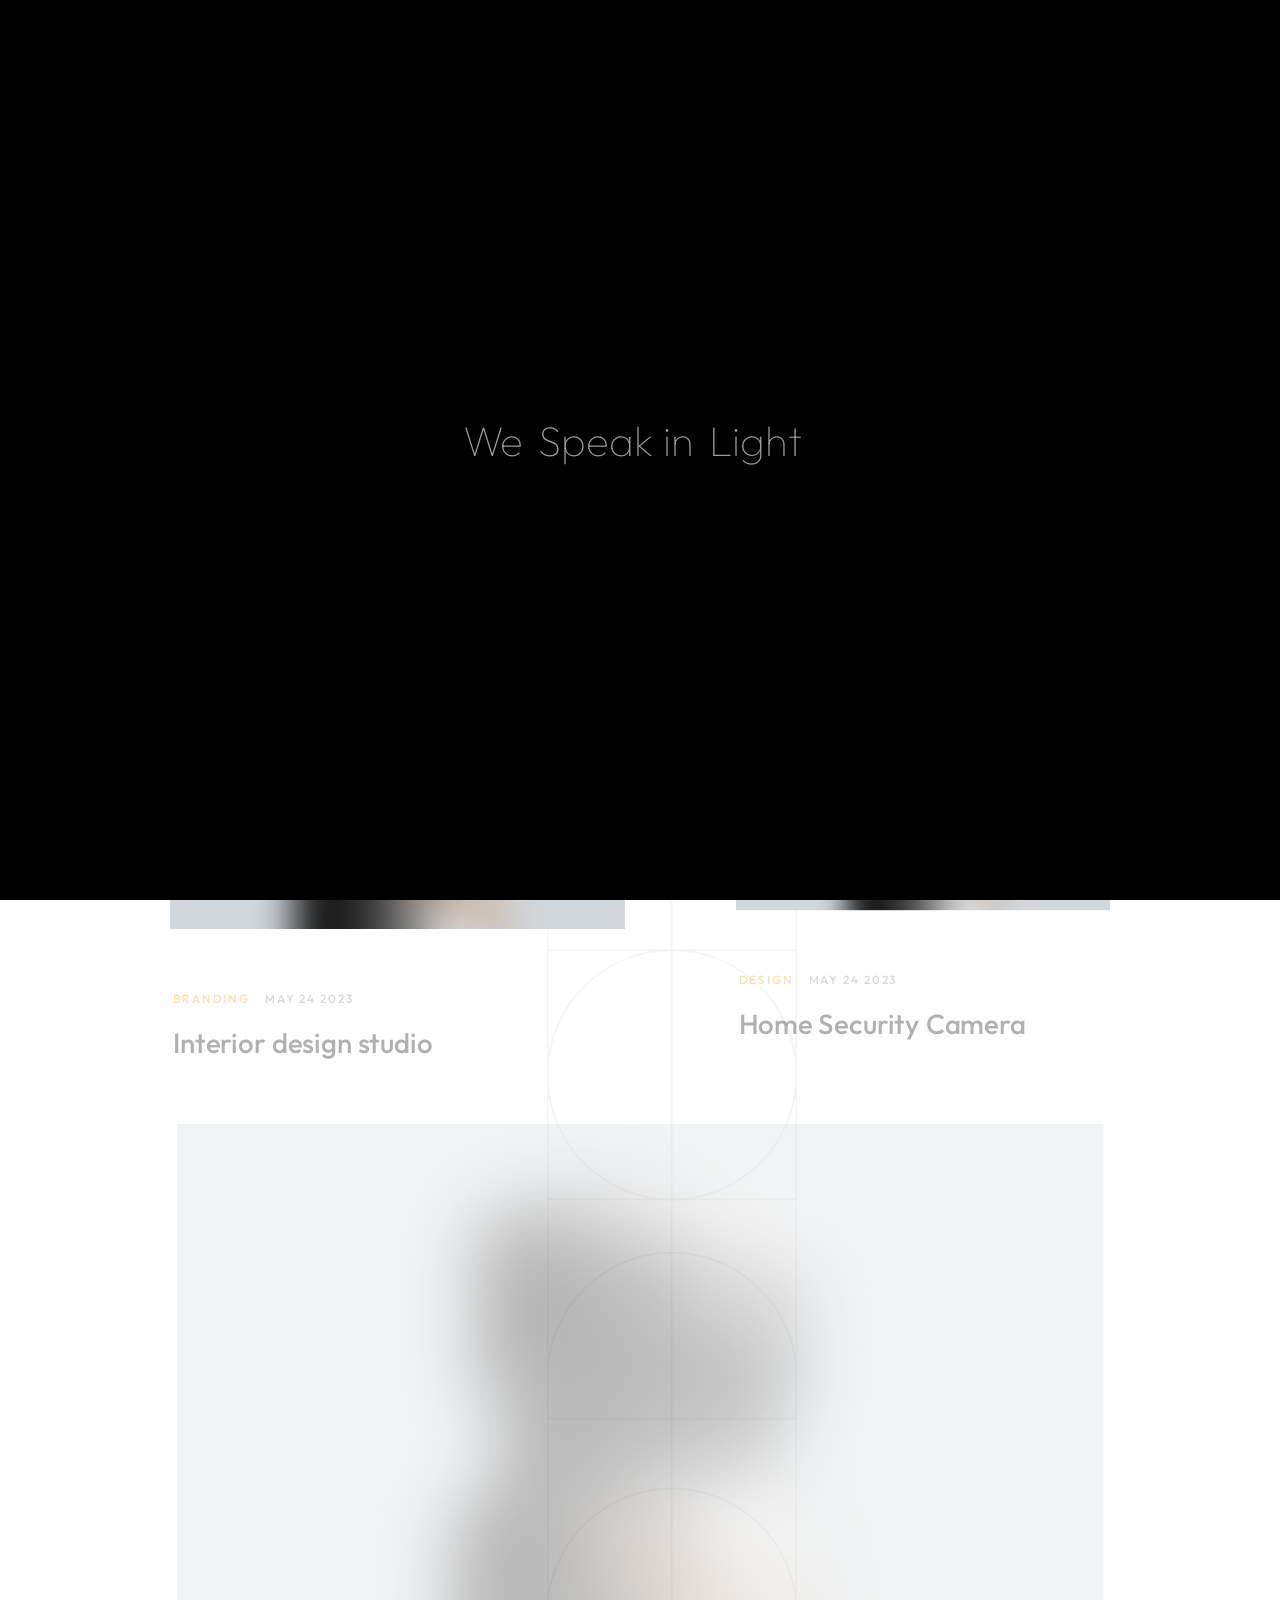
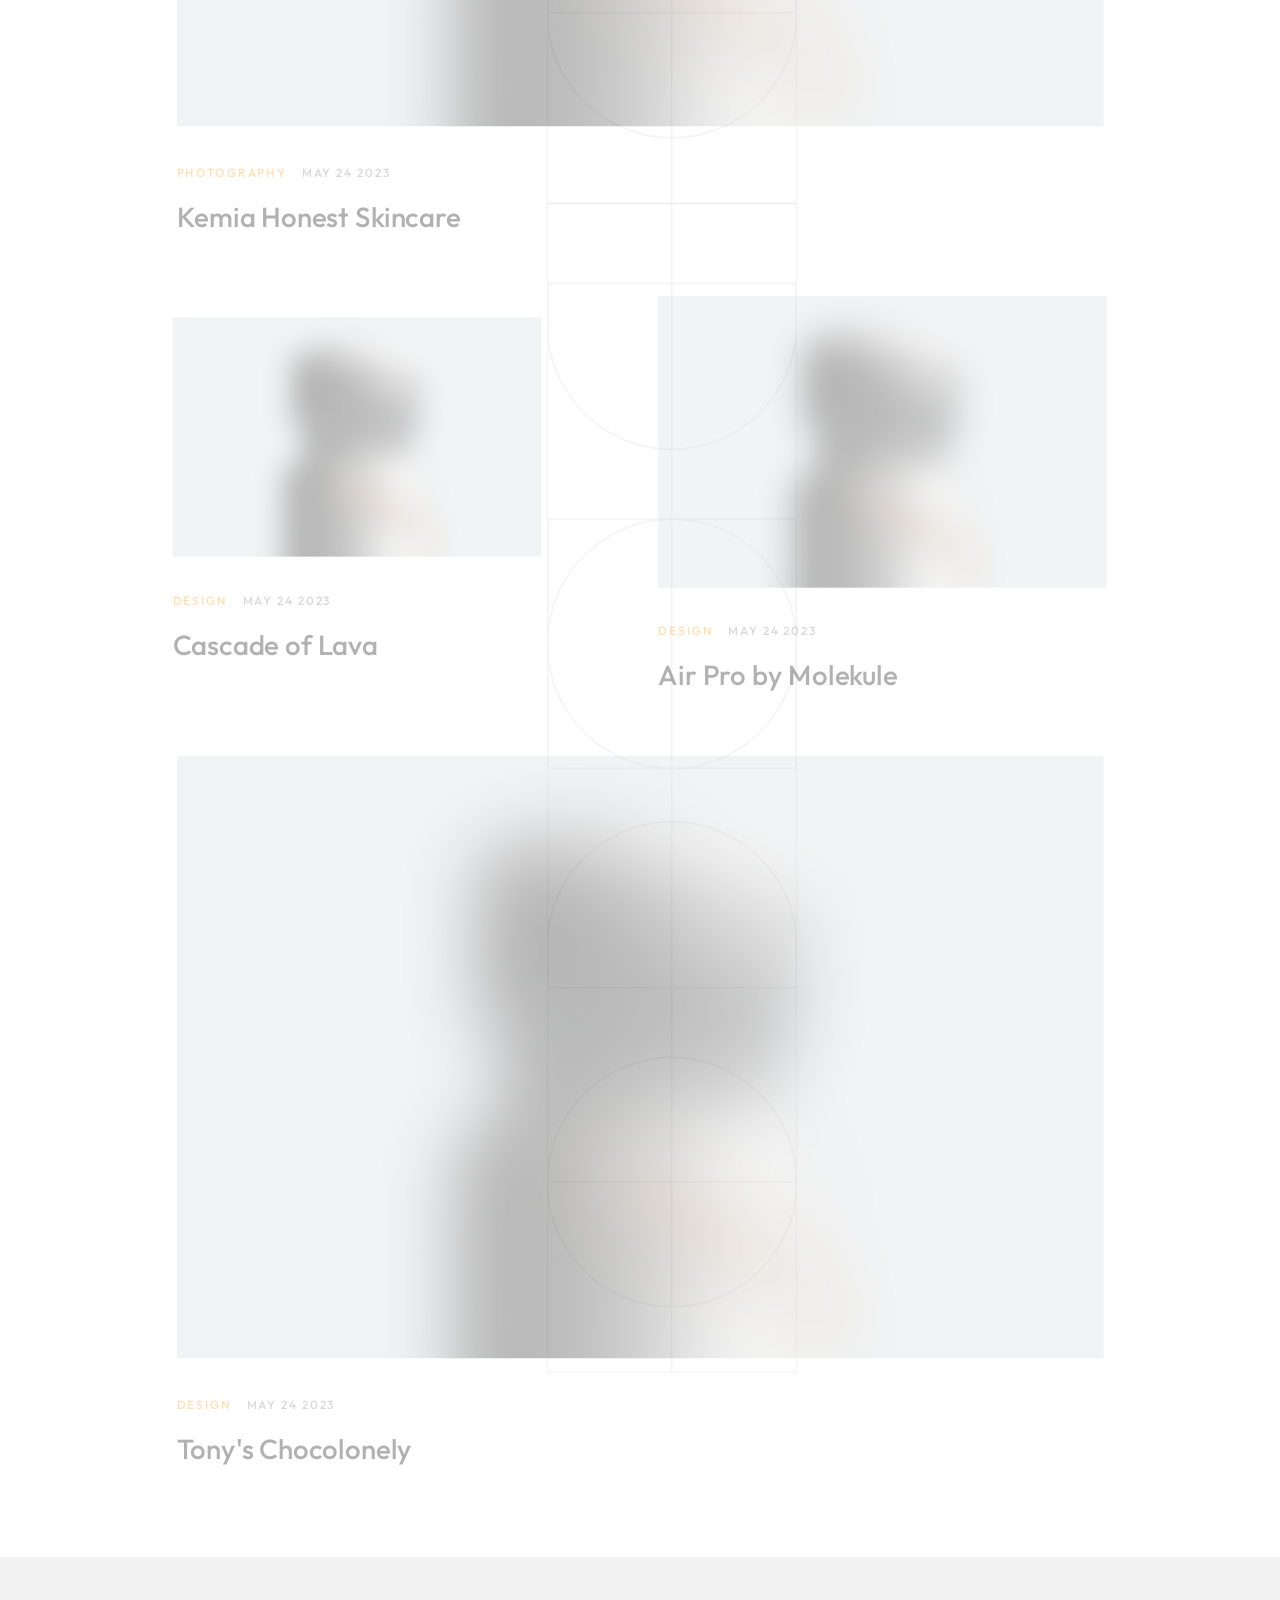
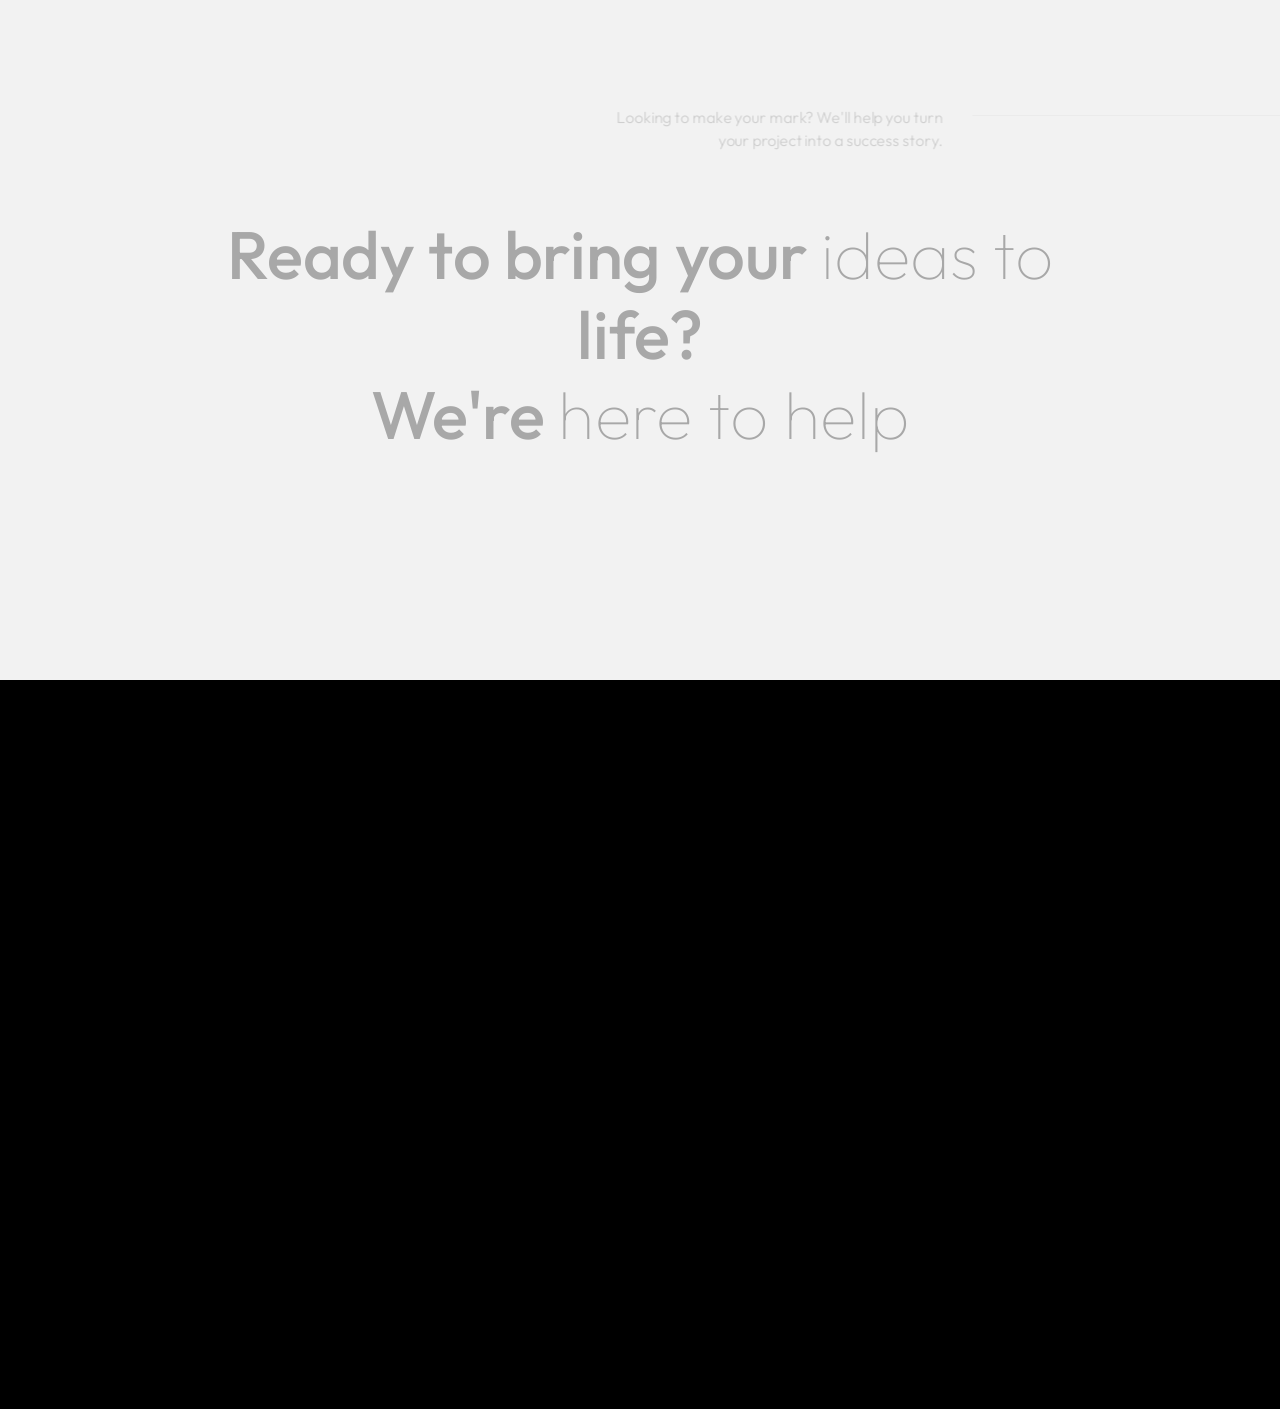
<file: portfolio.html>
<!DOCTYPE html>
<html lang="zxx">

<head>

    <meta charset="UTF-8">
    <meta name="viewport" content="width=device-width, initial-scale=1.0">
    <meta http-equiv="X-UA-Compatible" content="ie=edge">

    <!-- bootstrap grid css -->
    <link rel="stylesheet" href="css/plugins/bootstrap-grid.css">
    <!-- font awesome css -->
    <link rel="stylesheet" href="css/plugins/font-awesome.min.css">
    <!-- swiper css -->
    <link rel="stylesheet" href="css/plugins/swiper.min.css">
    <!-- fancybox css -->
    <link rel="stylesheet" href="css/plugins/fancybox.min.css">
    <!-- ashley scss -->
    <link rel="stylesheet" href="css/style.css">
    <!-- page name -->
    <title>Eliora · Porftolio</title>

</head>

<body>

    <!-- wrapper -->
    <div class="mil-wrapper" id="top">

        <!-- cursor -->
        <div class="mil-ball">
            <span class="mil-icon-1">
                <svg viewBox="0 0 128 128">
                    <path d="M106.1,41.9c-1.2-1.2-3.1-1.2-4.2,0c-1.2,1.2-1.2,3.1,0,4.2L116.8,61H11.2l14.9-14.9c1.2-1.2,1.2-3.1,0-4.2	c-1.2-1.2-3.1-1.2-4.2,0l-20,20c-1.2,1.2-1.2,3.1,0,4.2l20,20c0.6,0.6,1.4,0.9,2.1,0.9s1.5-0.3,2.1-0.9c1.2-1.2,1.2-3.1,0-4.2	L11.2,67h105.5l-14.9,14.9c-1.2,1.2-1.2,3.1,0,4.2c0.6,0.6,1.4,0.9,2.1,0.9s1.5-0.3,2.1-0.9l20-20c1.2-1.2,1.2-3.1,0-4.2L106.1,41.9	z" />
                </svg>
            </span>
            <div class="mil-more-text">More</div>
            <div class="mil-choose-text">Сhoose</div>
        </div>
        <!-- cursor end -->

        <!-- preloader -->
        <div class="mil-preloader">
            <div class="mil-preloader-animation">
                <div class="mil-pos-abs mil-animation-1">
                    <p class="mil-h3 mil-muted mil-thin">We</p>
                    <p class="mil-h3 mil-muted mil-thin">Speak in</p>
                    <p class="mil-h3 mil-muted mil-thin">Light</p>
                </div>
                <div class="mil-pos-abs mil-animation-2">
                    <div class="mil-reveal-frame">
                        <p class="mil-reveal-box"></p>
                        <p class="mil-h3 mil-muted">ELIORA VISUALS.</p>
                    </div>
                </div>
            </div>
        </div>
        <!-- preloader end -->

        <!-- scrollbar progress -->
        <div class="mil-progress-track">
            <div class="mil-progress"></div>
        </div>
        <!-- scrollbar progress end -->

        <!-- menu -->
        <div class="mil-menu-frame">
            <!-- frame clone -->
            <div class="mil-frame-top">
                <a href="index.html" class="mil-logo">Eliora.</a>
                <div class="mil-menu-btn">
                    <span></span>
                </div>
            </div>
            <!-- frame clone end -->
            <div class="container">
                <div class="mil-menu-content">
                    <div class="row">
                        <div class="col-xl-5">

                            <nav class="mil-main-menu" id="swupMenu">
                                <ul>
                                    <li class="mil-has-children">
                                        <a href="index.html">Homepage</a>
                                        <!-- <ul>
                                            <li><a href="home-1.html">Landing page</a></li>
                                            <li><a href="home-2.html">Personal</a></li>
                                            <li><a href="portfolio-3.html">Portfolio slider</a></li>
                                        </ul> -->
                                    </li>
                                    <li class="mil-has-children mil-active">
                                        <a href="portfolio.html">Portfolio</a>
                                        <!-- <ul>
                                            <li><a href="portfolio-1.html">Grid type 1</a></li>
                                            <li><a href="portfolio-2.html">Grid type 2</a></li>
                                            <li><a href="portfolio-3.html">Slider</a></li>
                                        </ul> -->
                                    </li>
                                    <li class="mil-has-children">
                                        <a href="services.html">Services</a>
                                        <!-- <ul>
                                            <li><a href="services.html">Services List</a></li>
                                            <li><a href="service.html">Single service</a></li>
                                        </ul> -->
                                    </li>
                                    <li class="mil-has-children">
                                        <a href="pricing.html">Pricing</a>
                                    </li>
                                    <li class="mil-has-children">
                                        <a href="team.html">Team</a>
                                    </li>
                                    <li class="mil-has-children">
                                        <a href="contact.html">Contact</a>
                                    </li>
                                    <!-- <li class="mil-has-children">
                                        <a href="#.">Newsletter</a>
                                        <ul>
                                            <li><a href="blog.html">Blog List</a></li>
                                            <li><a href="publication.html">Publication</a></li>
                                        </ul>
                                    </li> -->
                                    <!-- <li class="mil-has-children">
                                        <a href="#.">Other pages</a>
                                        <ul>
                                            <li><a href="team.html">Team</a></li>
                                            <li><a href="contact.html">Contact</a></li>
                                            <li><a href="404.html">404</a></li>
                                        </ul>
                                    </li> -->
                                </ul>
                            </nav>

                        </div>
                        <div class="col-xl-7">

                            <div class="mil-menu-right-frame">
                                <div class="mil-animation-in">
                                    <div class="mil-animation-frame">
                                        <div class="mil-animation mil-position-1 mil-scale" data-value-1="2" data-value-2="2"></div>
                                    </div>
                                </div>
                                <div class="mil-menu-right">
                                    <div class="row">
                                        <div class="col-lg-8 mil-mb-60">

                                            <h6 class="mil-muted mil-mb-30">Projects</h6>

                                            <ul class="mil-menu-list">
                                                <li><a href="project-1.html" class="mil-light-soft">Interior design studio</a></li>
                                                <li><a href="project-2.html" class="mil-light-soft">Home Security Camera</a></li>
                                                <li><a href="project-3.html" class="mil-light-soft">Kemia Honest Skincare</a></li>
                                                <li><a href="project-4.html" class="mil-light-soft">Cascade of Lava</a></li>
                                                <li><a href="project-5.html" class="mil-light-soft">Air Pro by Molekule</a></li>
                                                <li><a href="project-6.html" class="mil-light-soft">Tony's Chocolonely</a></li>
                                            </ul>

                                        </div>
                                        <div class="col-lg-4 mil-mb-60">

                                            <h6 class="mil-muted mil-mb-30">Useful links</h6>

                                            <ul class="mil-menu-list">
                                                <li><a href="#." class="mil-light-soft">Privacy Policy</a></li>
                                                <li><a href="#." class="mil-light-soft">Terms and conditions</a></li>
                                                <li><a href="#." class="mil-light-soft">Cookie Policy</a></li>
                                                <li><a href="#." class="mil-light-soft">Careers</a></li>
                                            </ul>

                                        </div>
                                    </div>
                                    <div class="mil-divider mil-mb-60"></div>
                                    <div class="row justify-content-between">

                                        <div class="col-lg-4 mil-mb-60">

                                            <h6 class="mil-muted mil-mb-30">Canada</h6>

                                            <p class="mil-light-soft mil-up">71 South Los Carneros Road, California <span class="mil-no-wrap">+51 174 705 812</span></p>

                                        </div>
                                        <div class="col-lg-4 mil-mb-60">

                                            <h6 class="mil-muted mil-mb-30">Germany</h6>

                                            <p class="mil-light-soft">Leehove 40, 2678 MC De Lier, Netherlands <span class="mil-no-wrap">+31 174 705 811</span></p>

                                        </div>
                                    </div>
                                </div>
                            </div>

                        </div>
                    </div>
                </div>
            </div>
        </div>
        <!-- menu -->

        <!-- curtain -->
        <div class="mil-curtain"></div>
        <!-- curtain end -->

        <!-- frame -->
        <div class="mil-frame">
            <div class="mil-frame-top">
                <a href="home-1.html" class="mil-logo">Eliora.</a>
                <div class="mil-menu-btn">
                    <span></span>
                </div>
            </div>
            <div class="mil-frame-bottom">
                <div class="mil-current-page"></div>
                <div class="mil-back-to-top">
                    <a href="#top" class="mil-link mil-dark mil-arrow-place">
                        <span>Back to top</span>
                    </a>
                </div>
            </div>
        </div>
        <!-- frame end -->

        <!-- content -->
        <div class="mil-content">
            <div id="swupMain" class="mil-main-transition">

                <!-- banner -->
                <div class="mil-inner-banner">
                    <div class="mil-banner-content mil-up">
                        <div class="mil-animation-frame">
                            <div class="mil-animation mil-position-4 mil-dark mil-scale" data-value-1="6" data-value-2="1.4"></div>
                        </div>
                        <div class="container">
                            <ul class="mil-breadcrumbs mil-mb-60">
                                <li><a href="home-1.html">Homepage</a></li>
                                <li><a href="portfolio-2.html">Portfolio</a></li>
                            </ul>
                            <h1 class="mil-mb-60">Designing a <br> Better <span class="mil-thin">World Today</span></h1>
                            <a href="#portfolio" class="mil-link mil-dark mil-arrow-place mil-down-arrow">
                                <span>Our works</span>
                            </a>
                        </div>
                    </div>
                </div>
                <!-- banner end -->

                <!-- portfolio -->
                <section id="portfolio">
                    <div class="container mil-portfolio mil-p-120-60">

                        <div class="mil-lines-place"></div>
                        <div class="mil-lines-place mil-lines-long"></div>

                        <div class="row justify-content-between align-items-end">
                            <div class="col-lg-6">

                                <a href="portfolio-1.html" class="mil-portfolio-item mil-more mil-mb-60">
                                    <div class="mil-cover-frame mil-hori mil-up">
                                        <div class="mil-cover mil-scale" data-value-1="1.2" data-value-2="1">
                                            <img src="img/works/1.jpg" alt="cover">
                                        </div>
                                    </div>
                                    <div class="mil-descr">
                                        <div class="mil-labels mil-up mil-mb-15">
                                            <div class="mil-label mil-upper mil-accent">Branding</div>
                                            <div class="mil-label mil-upper">may 24 2023</div>
                                        </div>
                                        <h4 class="mil-up">Interior design studio</h4>
                                    </div>
                                </a>

                            </div>
                            <div class="col-lg-5">

                                <a href="project-2.html" class="mil-portfolio-item mil-more mil-parallax mil-mb-60" data-value-1="-30" data-value-2="0">
                                    <div class="mil-cover-frame mil-hori mil-up">
                                        <div class="mil-cover">
                                            <img src="img/works/2.jpg" alt="cover">
                                        </div>
                                    </div>
                                    <div class="mil-descr">
                                        <div class="mil-labels mil-up mil-mb-15">
                                            <div class="mil-label mil-upper mil-accent">Design</div>
                                            <div class="mil-label mil-upper">may 24 2023</div>
                                        </div>
                                        <h4 class="mil-up">Home Security Camera</h4>
                                    </div>
                                </a>

                            </div>
                            <div class="col-lg-12">

                                <a href="project-3.html" class="mil-portfolio-item mil-more mil-mb-60">
                                    <div class="mil-cover-frame mil-hori mil-up">
                                        <div class="mil-cover">
                                            <img src="img/works/3.jpg" alt="cover">
                                        </div>
                                    </div>
                                    <div class="mil-descr">
                                        <div class="mil-labels mil-up mil-mb-15">
                                            <div class="mil-label mil-upper mil-accent">Photography</div>
                                            <div class="mil-label mil-upper">may 24 2023</div>
                                        </div>
                                        <h4 class="mil-up">Kemia Honest Skincare</h4>
                                    </div>
                                </a>

                            </div>
                            <div class="col-lg-5">

                                <a href="project-4.html" class="mil-portfolio-item mil-more mil-parallax mil-mb-60" data-value-1="-30" data-value-2="0">
                                    <div class="mil-cover-frame mil-hori mil-up">
                                        <div class="mil-cover">
                                            <img src="img/works/4.jpg" alt="cover">
                                        </div>
                                    </div>
                                    <div class="mil-descr">
                                        <div class="mil-labels mil-up mil-mb-15">
                                            <div class="mil-label mil-upper mil-accent">Design</div>
                                            <div class="mil-label mil-upper">may 24 2023</div>
                                        </div>
                                        <h4 class="mil-up">Cascade of Lava</h4>
                                    </div>
                                </a>

                            </div>
                            <div class="col-lg-6">

                                <a href="project-5.html" class="mil-portfolio-item mil-more mil-mb-60">
                                    <div class="mil-cover-frame mil-hori mil-up">
                                        <div class="mil-cover">
                                            <img src="img/works/5.jpg" alt="cover">
                                        </div>
                                    </div>
                                    <div class="mil-descr">
                                        <div class="mil-labels mil-up mil-mb-15">
                                            <div class="mil-label mil-upper mil-accent">Design</div>
                                            <div class="mil-label mil-upper">may 24 2023</div>
                                        </div>
                                        <h4 class="mil-up">Air Pro by Molekule</h4>
                                    </div>
                                </a>

                            </div>
                            <div class="col-lg-12">

                                <a href="project-6.html" class="mil-portfolio-item mil-more mil-mb-60">
                                    <div class="mil-cover-frame mil-hori mil-up">
                                        <div class="mil-cover">
                                            <img src="img/works/6.jpg" alt="cover">
                                        </div>
                                    </div>
                                    <div class="mil-descr">
                                        <div class="mil-labels mil-up mil-mb-15">
                                            <div class="mil-label mil-upper mil-accent">Design</div>
                                            <div class="mil-label mil-upper">may 24 2023</div>
                                        </div>
                                        <h4 class="mil-up">Tony's Chocolonely</h4>
                                    </div>
                                </a>

                            </div>
                        </div>
                    </div>
                </section>
                <!-- portfolio end -->

                <!-- call to action -->
                <section class="mil-soft-bg">
                    <div class="container mil-p-120-120">
                        <div class="row">
                            <div class="col-lg-10">

                                <span class="mil-suptitle mil-suptitle-right mil-suptitle-dark mil-up">Looking to make your mark? We'll help you turn <br> your project into a success story.</span>

                            </div>
                        </div>
                        <div class="mil-center">
                            <h2 class="mil-up mil-mb-60">Ready to bring your <span class="mil-thin">ideas to</span> life? <br> We're <span class="mil-thin">here to help</span></h2>
                            <div class="mil-up"><a href="contact.html" class="mil-button mil-arrow-place"><span>Contact us</span></a></div>
                        </div>
                    </div>
                </section>
                <!-- call to action end -->

                <!-- footer -->
                <footer class="mil-dark-bg">
                    <div class="mi-invert-fix">
                        <div class="container mil-p-120-60">
                            <div class="row justify-content-between">
                                <div class="col-md-4 col-lg-4 mil-mb-60">

                                    <div class="mil-muted mil-logo mil-up mil-mb-30">Eliora.</div>

                                    <p class="mil-light-soft mil-up mil-mb-30">Subscribe our newsletter:</p>

                                    <form class="mil-subscribe-form mil-up">
                                        <input type="text" placeholder="Enter our email">
                                        <button type="submit" class="mil-button mil-icon-button-sm mil-arrow-place"></button>
                                    </form>

                                </div>
                                <div class="col-md-7 col-lg-6">
                                    <div class="row justify-content-end">
                                        <div class="col-md-6 col-lg-7">

                                            <nav class="mil-footer-menu mil-mb-60">
                                                <ul>
                                                    <li class="mil-up mil-active">
                                                        <a href="home-1.html">Home</a>
                                                    </li>
                                                    <li class="mil-up">
                                                        <a href="portfolio-1.html">Portfolio</a>
                                                    </li>
                                                    <li class="mil-up">
                                                        <a href="services.html">Services</a>
                                                    </li>
                                                    <li class="mil-up">
                                                        <a href="contact.html">Contact</a>
                                                    </li>
                                                    <li class="mil-up">
                                                        <a href="blog.html">Blog</a>
                                                    </li>
                                                </ul>
                                            </nav>

                                        </div>
                                        <div class="col-md-6 col-lg-5">

                                            <ul class="mil-menu-list mil-up mil-mb-60">
                                                <li><a href="#." class="mil-light-soft">Privacy Policy</a></li>
                                                <li><a href="#." class="mil-light-soft">Terms and conditions</a></li>
                                                <li><a href="#." class="mil-light-soft">Cookie Policy</a></li>
                                                <li><a href="#." class="mil-light-soft">Careers</a></li>
                                            </ul>

                                        </div>
                                    </div>
                                </div>
                            </div>

                            <div class="row justify-content-between flex-sm-row-reverse">
                                <div class="col-md-7 col-lg-6">

                                    <div class="row justify-content-between">

                                        <div class="col-md-6 col-lg-5 mil-mb-60">

                                            <h6 class="mil-muted mil-up mil-mb-30">Canada</h6>

                                            <p class="mil-light-soft mil-up">71 South Los Carneros Road, California <span class="mil-no-wrap">+51 174 705 812</span></p>

                                        </div>
                                        <div class="col-md-6 col-lg-5 mil-mb-60">

                                            <h6 class="mil-muted mil-up mil-mb-30">Germany</h6>

                                            <p class="mil-light-soft mil-up">Leehove 40, 2678 MC De Lier, Netherlands <span class="mil-no-wrap">+31 174 705 811</span></p>

                                        </div>
                                    </div>

                                </div>
                                <div class="col-md-4 col-lg-6 mil-mb-60">

                                    <div class="mil-vert-between">
                                        <div class="mil-mb-30">
                                            <ul class="mil-social-icons mil-up">
                                                <li><a href="#." target="_blank" class="social-icon"> <i class="far fa-circle"></i></a></li>
                                                <li><a href="#." target="_blank" class="social-icon"> <i class="far fa-circle"></i></a></li>
                                                <li><a href="#." target="_blank" class="social-icon"> <i class="far fa-circle"></i></a></li>
                                                <li><a href="#." target="_blank" class="social-icon"> <i class="far fa-circle"></i></a></li>
                                            </ul>
                                        </div>
                                        <p class="mil-light-soft mil-up">© Copyright 2023 - Mil. All Rights Reserved.</p>
                                    </div>

                                </div>
                            </div>
                        </div>
                    </div>
                </footer>
                <!-- footer end -->

                <!-- hidden elements -->
                <div class="mil-hidden-elements">
                    <div class="mil-dodecahedron">
                        <div class="mil-pentagon">
                            <div></div>
                            <div></div>
                            <div></div>
                            <div></div>
                            <div></div>
                        </div>
                        <div class="mil-pentagon">
                            <div></div>
                            <div></div>
                            <div></div>
                            <div></div>
                            <div></div>
                        </div>
                        <div class="mil-pentagon">
                            <div></div>
                            <div></div>
                            <div></div>
                            <div></div>
                            <div></div>
                        </div>
                        <div class="mil-pentagon">
                            <div></div>
                            <div></div>
                            <div></div>
                            <div></div>
                            <div></div>
                        </div>
                        <div class="mil-pentagon">
                            <div></div>
                            <div></div>
                            <div></div>
                            <div></div>
                            <div></div>
                        </div>
                        <div class="mil-pentagon">
                            <div></div>
                            <div></div>
                            <div></div>
                            <div></div>
                            <div></div>
                        </div>
                        <div class="mil-pentagon">
                            <div></div>
                            <div></div>
                            <div></div>
                            <div></div>
                            <div></div>
                        </div>
                        <div class="mil-pentagon">
                            <div></div>
                            <div></div>
                            <div></div>
                            <div></div>
                            <div></div>
                        </div>
                        <div class="mil-pentagon">
                            <div></div>
                            <div></div>
                            <div></div>
                            <div></div>
                            <div></div>
                        </div>
                        <div class="mil-pentagon">
                            <div></div>
                            <div></div>
                            <div></div>
                            <div></div>
                            <div></div>
                        </div>
                        <div class="mil-pentagon">
                            <div></div>
                            <div></div>
                            <div></div>
                            <div></div>
                            <div></div>
                        </div>
                        <div class="mil-pentagon">
                            <div></div>
                            <div></div>
                            <div></div>
                            <div></div>
                            <div></div>
                        </div>
                    </div>

                    <svg xmlns="http://www.w3.org/2000/svg" viewBox="0 0 24 24" class="mil-arrow">
                        <path d="M 14 5.3417969 C 13.744125 5.3417969 13.487969 5.4412187 13.292969 5.6367188 L 13.207031 5.7226562 C 12.816031 6.1136563 12.816031 6.7467188 13.207031 7.1367188 L 17.070312 11 L 4 11 C 3.448 11 3 11.448 3 12 C 3 12.552 3.448 13 4 13 L 17.070312 13 L 13.207031 16.863281 C 12.816031 17.254281 12.816031 17.887344 13.207031 18.277344 L 13.292969 18.363281 C 13.683969 18.754281 14.317031 18.754281 14.707031 18.363281 L 20.363281 12.707031 C 20.754281 12.316031 20.754281 11.682969 20.363281 11.292969 L 14.707031 5.6367188 C 14.511531 5.4412187 14.255875 5.3417969 14 5.3417969 z" />
                    </svg>

                    <svg width="250" viewBox="0 0 300 1404" fill="none" xmlns="http://www.w3.org/2000/svg" class="mil-lines">
                        <path fill-rule="evenodd" clip-rule="evenodd" d="M1 892L1 941H299V892C299 809.71 232.29 743 150 743C67.7096 743 1 809.71 1 892ZM0 942H300V892C300 809.157 232.843 742 150 742C67.1573 742 0 809.157 0 892L0 942Z" class="mil-move" />
                        <path fill-rule="evenodd" clip-rule="evenodd" d="M299 146V97L1 97V146C1 228.29 67.7096 295 150 295C232.29 295 299 228.29 299 146ZM300 96L0 96V146C0 228.843 67.1573 296 150 296C232.843 296 300 228.843 300 146V96Z" class="mil-move" />
                        <path fill-rule="evenodd" clip-rule="evenodd" d="M299 1H1V1403H299V1ZM0 0V1404H300V0H0Z" />
                        <path fill-rule="evenodd" clip-rule="evenodd" d="M150 -4.37115e-08L150 1404L149 1404L149 0L150 -4.37115e-08Z" />
                        <path fill-rule="evenodd" clip-rule="evenodd" d="M150 1324C232.29 1324 299 1257.29 299 1175C299 1092.71 232.29 1026 150 1026C67.7096 1026 1 1092.71 1 1175C1 1257.29 67.7096 1324 150 1324ZM150 1325C232.843 1325 300 1257.84 300 1175C300 1092.16 232.843 1025 150 1025C67.1573 1025 0 1092.16 0 1175C0 1257.84 67.1573 1325 150 1325Z" class="mil-move" />
                        <path fill-rule="evenodd" clip-rule="evenodd" d="M300 1175H0V1174H300V1175Z" class="mil-move" />
                        <path fill-rule="evenodd" clip-rule="evenodd" d="M150 678C232.29 678 299 611.29 299 529C299 446.71 232.29 380 150 380C67.7096 380 1 446.71 1 529C1 611.29 67.7096 678 150 678ZM150 679C232.843 679 300 611.843 300 529C300 446.157 232.843 379 150 379C67.1573 379 0 446.157 0 529C0 611.843 67.1573 679 150 679Z" class="mil-move" />
                        <path fill-rule="evenodd" clip-rule="evenodd" d="M299 380H1V678H299V380ZM0 379V679H300V379H0Z" class="mil-move" />
                    </svg>
                </div>
                <!-- hidden elements end -->

            </div>
        </div>
        <!-- content -->
    </div>
    <!-- wrapper end -->

    <!-- jQuery js -->
    <script src="js/plugins/jquery.min.js"></script>
    <!-- swup js -->
    <script src="js/plugins/swup.min.js"></script>
    <!-- swiper js -->
    <script src="js/plugins/swiper.min.js"></script>
    <!-- fancybox js -->
    <script src="js/plugins/fancybox.min.js"></script>
    <!-- gsap js -->
    <script src="js/plugins/gsap.min.js"></script>
    <!-- scroll smoother -->
    <script src="js/plugins/smooth-scroll.js"></script>
    <!-- scroll trigger js -->
    <script src="js/plugins/ScrollTrigger.min.js"></script>
    <!-- scroll to js -->
    <script src="js/plugins/ScrollTo.min.js"></script>
    <!-- ashley js -->
    <script src="js/main.js"></script>

</body>

</html>
</file>
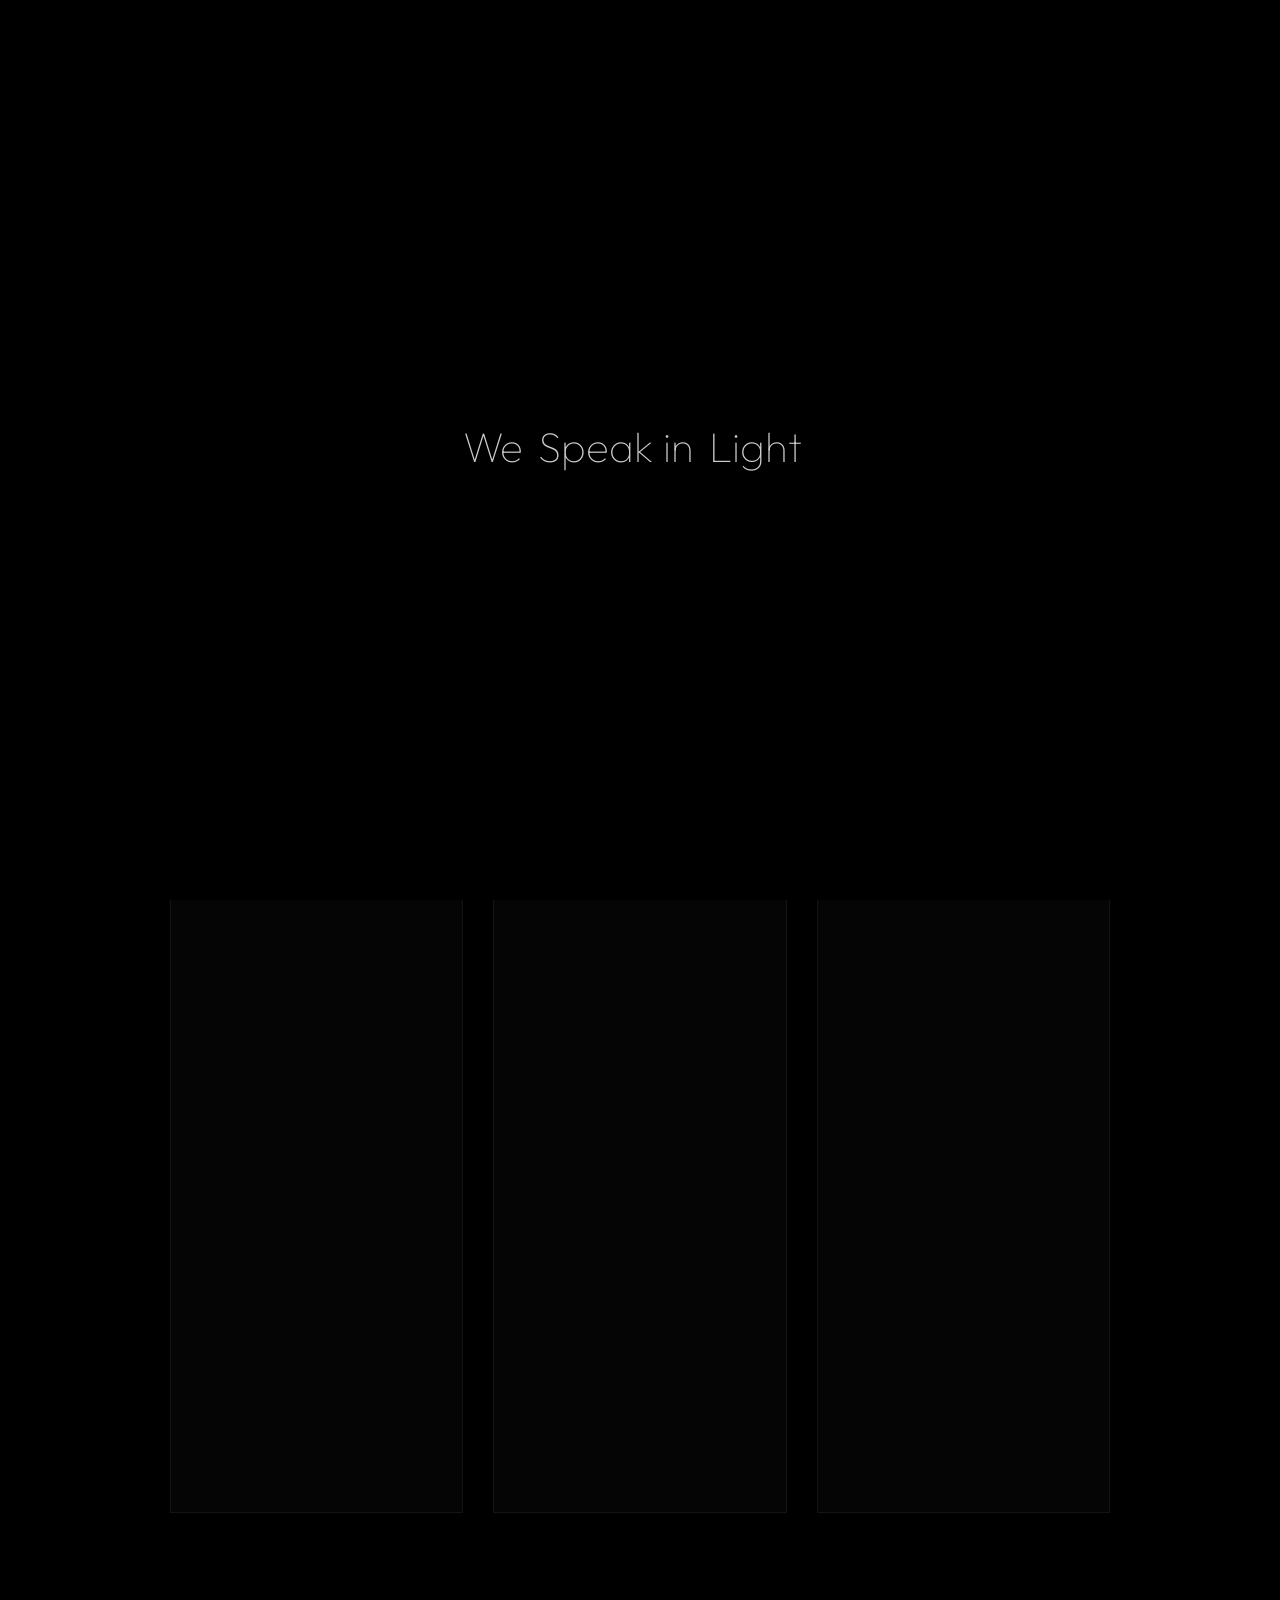
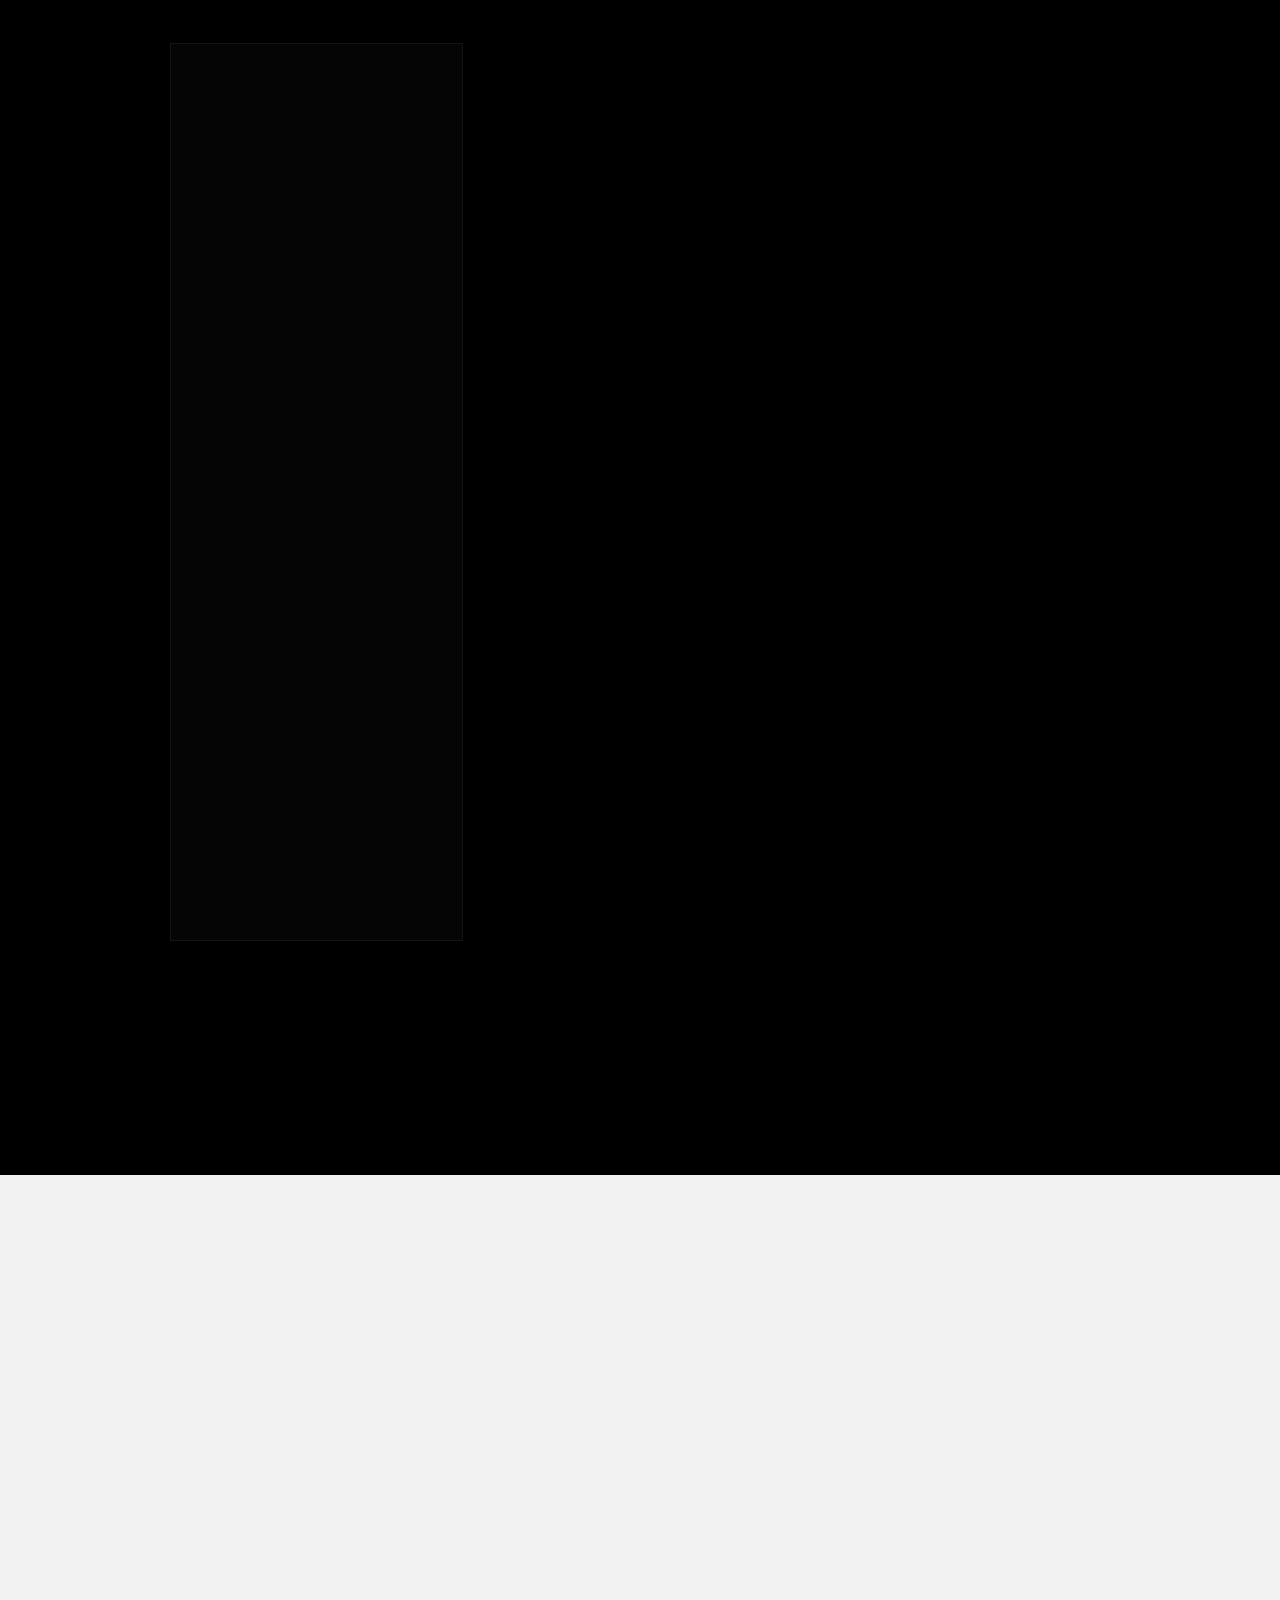
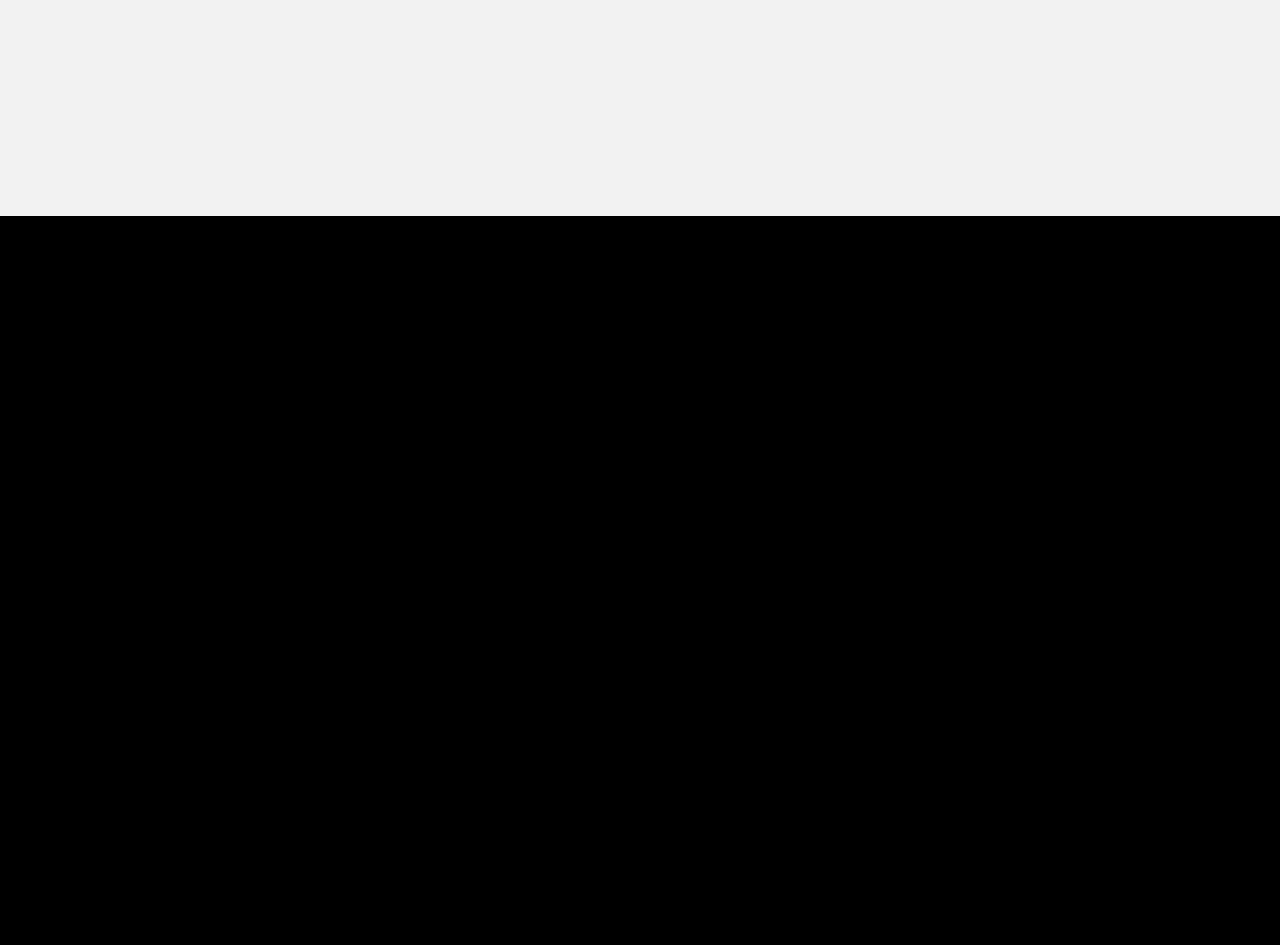
<file: pricing.html>
<!DOCTYPE html>
<html lang="zxx">

<head>

    <meta charset="UTF-8">
    <meta name="viewport" content="width=device-width, initial-scale=1.0">
    <meta http-equiv="X-UA-Compatible" content="ie=edge">

    <!-- bootstrap grid css -->
    <link rel="stylesheet" href="css/plugins/bootstrap-grid.css">
    <!-- font awesome css -->
    <link rel="stylesheet" href="css/plugins/font-awesome.min.css">
    <!-- swiper css -->
    <link rel="stylesheet" href="css/plugins/swiper.min.css">
    <!-- fancybox css -->
    <link rel="stylesheet" href="css/plugins/fancybox.min.css">
    <!-- ashley scss -->
    <link rel="stylesheet" href="css/style.css">
    <!-- page name -->
    <title>Eliora · Pricing</title>

</head>

<body>

    <!-- wrapper -->
    <div class="mil-wrapper" id="top">

        <!-- cursor -->
        <div class="mil-ball">
            <span class="mil-icon-1">
                <svg viewBox="0 0 128 128">
                    <path d="M106.1,41.9c-1.2-1.2-3.1-1.2-4.2,0c-1.2,1.2-1.2,3.1,0,4.2L116.8,61H11.2l14.9-14.9c1.2-1.2,1.2-3.1,0-4.2	c-1.2-1.2-3.1-1.2-4.2,0l-20,20c-1.2,1.2-1.2,3.1,0,4.2l20,20c0.6,0.6,1.4,0.9,2.1,0.9s1.5-0.3,2.1-0.9c1.2-1.2,1.2-3.1,0-4.2	L11.2,67h105.5l-14.9,14.9c-1.2,1.2-1.2,3.1,0,4.2c0.6,0.6,1.4,0.9,2.1,0.9s1.5-0.3,2.1-0.9l20-20c1.2-1.2,1.2-3.1,0-4.2L106.1,41.9	z" />
                </svg>
            </span>
            <div class="mil-more-text">More</div>
            <div class="mil-choose-text">Сhoose</div>
        </div>
        <!-- cursor end -->

        <!-- preloader -->
        <div class="mil-preloader">
            <div class="mil-preloader-animation">
                <div class="mil-pos-abs mil-animation-1">
                    <p class="mil-h3 mil-muted mil-thin">We</p>
                    <p class="mil-h3 mil-muted mil-thin">Speak in</p>
                    <p class="mil-h3 mil-muted mil-thin">Light</p>
                </div>
                <div class="mil-pos-abs mil-animation-2">
                    <div class="mil-reveal-frame">
                        <p class="mil-reveal-box"></p>
                        <p class="mil-h3 mil-muted">ELIORA VISUALS.</p>
                    </div>
                </div>
            </div>
        </div>
        <!-- preloader end -->

        <!-- scrollbar progress -->
        <div class="mil-progress-track">
            <div class="mil-progress"></div>
        </div>
        <!-- scrollbar progress end -->

        <!-- menu -->
        <div class="mil-menu-frame">
            <!-- frame clone -->
            <div class="mil-frame-top">
                <a href="index.html" class="mil-logo">Eliora.</a>
                <div class="mil-menu-btn">
                    <span></span>
                </div>
            </div>
            <!-- frame clone end -->
            <div class="container">
                <div class="mil-menu-content">
                    <div class="row">
                        <div class="col-xl-5">

                            <nav class="mil-main-menu" id="swupMenu">
                                <ul>
                                    <li class="mil-has-children">
                                        <a href="index.html">Homepage</a>
                                        <!-- <ul>
                                            <li><a href="index.html">Landing page</a></li>
                                            <li><a href="home-2.html">Personal</a></li>
                                            <li><a href="portfolio-3.html">Portfolio slider</a></li>
                                        </ul> -->
                                    </li>
                                    <li class="mil-has-children">
                                        <a href="portfolio.html">Portfolio</a>
                                        <!-- <ul>
                                            <li><a href="portfolio-1.html">Grid type 1</a></li>
                                            <li><a href="portfolio-2.html">Grid type 2</a></li>
                                            <li><a href="portfolio-3.html">Slider</a></li>
                                        </ul> -->
                                    </li>
                                    <li class="mil-has-children">
                                        <a href="services.html">Services</a>   <!-- active / pricing -->
                                        <!-- <ul>
                                            <li><a href="services.html">Services List</a></li>
                                            <li><a href="pricing.html">Pricing plans</a></li>  
                                        </ul> -->
                                    </li>
                                    <li class="mil-has-children mil-active">
                                        <a href="pricing.html">Pricing</a>
                                    </li>
                                    <li class="mil-has-children">
                                        <a href="#.">Newsletter</a>
                                        <ul>
                                            <li><a href="blog.html">Blog List</a></li>
                                            <li><a href="publication.html">Publication</a></li>
                                        </ul>
                                    </li>
                                    <li class="mil-has-children">
                                        <a href="#.">Other pages</a>
                                        <ul>
                                            <li><a href="team.html">Team</a></li>
                                            <li><a href="contact.html">Contact</a></li>
                                            <li><a href="404.html">404</a></li>
                                        </ul>
                                    </li>
                                </ul>
                            </nav>

                        </div>
                        <div class="col-xl-7">

                            <div class="mil-menu-right-frame">
                                <div class="mil-animation-in">
                                    <div class="mil-animation-frame">
                                        <div class="mil-animation mil-position-1 mil-scale" data-value-1="2" data-value-2="2"></div>
                                    </div>
                                </div>
                                <div class="mil-menu-right">
                                    <div class="row">
                                        <div class="col-lg-8 mil-mb-60">

                                            <h6 class="mil-muted mil-mb-30">Projects</h6>

                                            <ul class="mil-menu-list">
                                                <li><a href="project-1.html" class="mil-light-soft">Interior design studio</a></li>
                                                <li><a href="project-2.html" class="mil-light-soft">Home Security Camera</a></li>
                                                <li><a href="project-3.html" class="mil-light-soft">Kemia Honest Skincare</a></li>
                                                <li><a href="project-4.html" class="mil-light-soft">Cascade of Lava</a></li>
                                                <li><a href="project-5.html" class="mil-light-soft">Air Pro by Molekule</a></li>
                                                <li><a href="project-6.html" class="mil-light-soft">Tony's Chocolonely</a></li>
                                            </ul>

                                        </div>
                                        <div class="col-lg-4 mil-mb-60">

                                            <h6 class="mil-muted mil-mb-30">Useful links</h6>

                                            <ul class="mil-menu-list">
                                                <li><a href="#." class="mil-light-soft">Privacy Policy</a></li>
                                                <li><a href="#." class="mil-light-soft">Terms and conditions</a></li>
                                                <li><a href="#." class="mil-light-soft">Cookie Policy</a></li>
                                                <li><a href="#." class="mil-light-soft">Careers</a></li>
                                            </ul>

                                        </div>
                                    </div>
                                    <div class="mil-divider mil-mb-60"></div>
                                    <div class="row justify-content-between">

                                        <div class="col-lg-4 mil-mb-60">

                                            <h6 class="mil-muted mil-mb-30">Canada</h6>

                                            <p class="mil-light-soft mil-up">71 South Los Carneros Road, California <span class="mil-no-wrap">+51 174 705 812</span></p>

                                        </div>
                                        <div class="col-lg-4 mil-mb-60">

                                            <h6 class="mil-muted mil-mb-30">Germany</h6>

                                            <p class="mil-light-soft">Leehove 40, 2678 MC De Lier, Netherlands <span class="mil-no-wrap">+31 174 705 811</span></p>

                                        </div>
                                    </div>
                                </div>
                            </div>

                        </div>
                    </div>
                </div>
            </div>
        </div>
        <!-- menu -->

        <!-- curtain -->
        <div class="mil-curtain"></div>
        <!-- curtain end -->

        <!-- frame -->
        <div class="mil-frame">
            <div class="mil-frame-top">
                <a href="index.html" class="mil-logo">Eliora.</a>
                <div class="mil-menu-btn">
                    <span></span>
                </div>
            </div>
            <div class="mil-frame-bottom">
                <div class="mil-current-page">Pricing</div>
                <div class="mil-back-to-top">
                    <a href="#top" class="mil-link mil-dark mil-arrow-place">
                        <span>Back to top</span>
                    </a>
                </div>
            </div>
        </div>
        <!-- frame end -->

        <!-- content -->
        <div class="mil-content">
            <div id="swupMain" class="mil-main-transition">

                <!-- banner (pricing version) -->
                <div class="mil-dark-bg">
                    <div class="mil-inner-banner">
                        <div class="mi-invert-fix">
                            <div class="mil-banner-content mil-up">
                                <div class="mil-animation-frame">
                                    <div class="mil-animation mil-position-4 mil-scale" data-value-1="6" data-value-2="1.4"></div>
                                </div>
                                <div class="container">
                                    <ul class="mil-breadcrumbs mil-light mil-mb-60">
                                        <li><a href="index.html">Homepage</a></li>
                                        <li><a href="pricing.html">Pricing</a></li>
                                    </ul>
                                    <h1 class="mil-muted mil-mb-60">Simple <span class="mil-thin">plans,</span><br>bold <span class="mil-thin">impact</span></h1>
                                    <a href="#pricing-plans" class="mil-link mil-accent mil-arrow-place mil-down-arrow">
                                        <span>View pricing</span>
                                    </a>
                                </div>
                            </div>
                        </div>
                    </div>
                    <!-- banner end -->

                    <!-- pricing section (replaces services) -->
                    <section id="pricing-plans">
                        <div class="mi-invert-fix">
                            <div class="container mil-p-120-60">
                                <div class="row">
                                    
                                    
                                        
                                            <!-- pricing card 1: essential -->
                                            <div class="col-md-4 col-lg-4 mil-mb-10">
                                                <div class="mil-service-card-lg mil-offset" style="background: rgba(255,255,255,0.02); padding: 30px; border: 1px solid rgba(255,255,255,0.06);">
                                                    <div class="mil-muted mil-up mil-mb-20" style="font-size: 14px; letter-spacing: 2px;">ELIORA SILVER</div>
                                                    <h3 class="mil-muted mil-up mil-mb-20" style="line-height: 1;">20,000 ETB</h3>
                                                    <p class="mil-light-soft mil-up mil-mb-30">per month</p>
                                                    <ul class="mil-service-list mil-light mil-mb-30">
                                                        <li class="mil-up">12 High-Quality Videos per Month</li>
                                                        <li class="mil-up">Professional Shoot Setup</li>
                                                        <li class="mil-up">Cinematic Filming & Editing</li>
                                                        <li class="mil-up">4 Branded Social Media Visuals</li>
                                                        <li class="mil-up">Creative Scriptwriting</li>
                                                        <li class="mil-up">Content Posting & Scheduling</li>
                                                        <li class="mil-up">Comment & DM Management</li>
                                                        <li class="mil-up">Weekly Performance Insights</li>
                                                    </ul>
                                                    <div class="mil-link mil-accent mil-arrow-place mil-up">
                                                        <span>Choose plan</span>
                                                    </div>
                                                </div>
                                            </div>
                                            <div class="col-md-4 col-lg-4 mil-mb-10">
                                                <div class="mil-service-card-lg mil-offset" style="background: rgba(255,255,255,0.02); padding: 30px; border: 1px solid rgba(255,255,255,0.06);">
                                                    <div class="mil-muted mil-up mil-mb-20" style="font-size: 14px; letter-spacing: 2px;">ELIORA GOLD</div>
                                                    <h3 class="mil-muted mil-up mil-mb-20" style="line-height: 1;">26,000 ETB</h3>
                                                    <p class="mil-light-soft mil-up mil-mb-30">per month</p>
                                                    <ul class="mil-service-list mil-light mil-mb-30">
                                                        <li class="mil-up">16 High-Quality Videos per Month</li>
                                                        <li class="mil-up">Professional Shoot Setup</li>
                                                        <li class="mil-up">Cinematic Filming & Editing</li>
                                                        <li class="mil-up">6 Branded Social Media Visuals</li>
                                                        <li class="mil-up">Creative Scriptwriting</li>
                                                        <li class="mil-up">Content Posting & Scheduling</li>
                                                        <li class="mil-up">Comment & DM Management</li>
                                                        <li class="mil-up">Weekly Performance Insights</li>
                                                    </ul>
                                                    <div class="mil-link mil-accent mil-arrow-place mil-up">
                                                        <span>Choose plan</span>
                                                    </div>
                                                </div>
                                            </div>
                                            <!-- pricing card 2: growth (highlighted) -->
                                            <!-- <div class="col-md-4 col-lg-4 mil-mb-30">
                                                <div class="mil-service-card-lg" style="background: rgba(255,215,0,0.03); padding: 30px; border: 1px solid rgba(255,215,0,0.2); position: relative;">
                                                    <span style="position: absolute; top: -10px; right: 20px; background: #caad3c; color: #0a0a0a; padding: 4px 12px; font-size: 12px; letter-spacing: 1px; border-radius: 20px;">POPULAR</span>
                                                    <div class="mil-muted mil-up mil-mb-20" style="font-size: 14px; letter-spacing: 2px;">ELIORA GOLD</div>
                                                    <h3 class="mil-muted mil-up mil-mb-20" style="line-height: 1;">26,000 ETB</h3>
                                                    <p class="mil-light-soft mil-up mil-mb-30">per month</p>
                                                    <ul class="mil-service-list mil-light mil-mb-30">
                                                        <li class="mil-up">16 High-Quality Videos per Month</li>
                                                        <li class="mil-up">Professional Shoot Setup</li>
                                                        <li class="mil-up">Cinematic Filming & Editing</li>
                                                        <li class="mil-up">6 Branded Social Media Visuals</li>
                                                        <li class="mil-up">Creative Scriptwriting</li>
                                                        <li class="mil-up">Content Posting & Scheduling</li>
                                                        <li class="mil-up">Comment & DM Management</li>
                                                        <li class="mil-up">Weekly Performance Insights</li>
                                                    </ul>
                                                    <div class="mil-link mil-accent mil-arrow-place mil-up">
                                                        <span>Choose plan</span>
                                                    </div>
                                                </div>
                                            </div> -->

                                            
                                            <!-- pricing card 3: unlimited -->
                                            <div class="col-md-4 col-lg-4 mil-mb-10">
                                                <div class="mil-service-card-lg mil-offset" style="background: rgba(255,255,255,0.02); padding: 30px; border: 1px solid rgba(255,255,255,0.06);">
                                                    <div class="mil-muted mil-up mil-mb-20" style="font-size: 14px; letter-spacing: 2px;">ELIORA PLATINUM</div>
                                                    <h3 class="mil-muted mil-up mil-mb-20" style="line-height: 1;">30,000 ETB</h3>
                                                    <p class="mil-light-soft mil-up mil-mb-30">per month</p>
                                                    <ul class="mil-service-list mil-light mil-mb-30">
                                                        <li class="mil-up">20 High-Quality Videos per Month</li>
                                                        <li class="mil-up">Professional Shoot Setup</li>
                                                        <li class="mil-up">Cinematic Filming & Editing</li>
                                                        <li class="mil-up">8 Branded Social Media Visuals</li>
                                                        <li class="mil-up">Creative Scriptwriting</li>
                                                        <li class="mil-up">Content Posting & Scheduling</li>
                                                        <li class="mil-up">Comment & DM Management</li>
                                                        <li class="mil-up">Weekly Performance Insights</li>
                                                    </ul>
                                                    <div class="mil-link mil-accent mil-arrow-place mil-up">
                                                        <span>Choose plan</span>
                                                    </div>
                                                </div>
                                            </div>
                                            <!-- pricing card 4: unlimited -->
                                            <div class="col-md-4 col-lg-4 mil-mb-10">
                                                <div class="mil-service-card-lg mil-offset" style="background: rgba(255,255,255,0.02); padding: 30px; border: 1px solid rgba(255,255,255,0.06);">
                                                    <div class="mil-muted mil-up mil-mb-20" style="font-size: 14px; letter-spacing: 2px;">ELIORA DIAMOND</div>
                                                    <h3 class="mil-muted mil-up mil-mb-20" style="line-height: 1;">40,000 ETB</h3>
                                                    <p class="mil-light-soft mil-up mil-mb-30">per month</p>
                                                    <ul class="mil-service-list mil-light mil-mb-30">
                                                        <li class="mil-up">30 High-Quality Videos per Month</li>
                                                        <li class="mil-up">Professional Shoot Setup</li>
                                                        <li class="mil-up">Cinematic Filming & Editing</li>
                                                        <li class="mil-up">10 Branded Social Media Visuals</li>
                                                        <li class="mil-up">Creative Scriptwriting</li>
                                                        <li class="mil-up">Content Posting & Scheduling</li>
                                                        <li class="mil-up">Comment & DM Management</li>
                                                        <li class="mil-up">Weekly Performance Insights</li>
                                                        <li class="mil-up">Priority Support & Faster Delivery</li>
                                                    </ul>
                                                    <div class="mil-link mil-accent mil-arrow-place mil-up">
                                                        <span>Choose plan</span>
                                                    </div>
                                                </div>
                                            </div>
                                            <div class="col-md-4 col-lg-4 mil-mb-10"></div>
                                            <div class="col-md-4 col-lg-4 mil-mb-10"></div>
                                            <!-- extra note: enterprise (using col layout) -->
                                            <div class="col-md-6 col-lg-6 mil-mb-30 d-flex align-items-end">
                                                <div class="mil-up">
                                                    <p class="mil-light-soft mil-mb-10" style="opacity: 0.8;">Need a custom solution?</p>
                                                    <h5 class="mil-muted mil-thin"><a href="contact.html" class="mil-link mil-accent mil-arrow-place" style="font-size: 18px;">Enterprise →</a></h5>
                                                </div>
                                            </div>
                                        
                                    
                                </div>
                            </div>
                        </div>
                    </section>
                </div>
                <!-- pricing end -->

                <!-- call to action (same as services page) -->
                <section class="mil-soft-bg">
                    <div class="container mil-p-120-120">
                        <div class="row">
                            <div class="col-lg-10">
                                <span class="mil-suptitle mil-suptitle-right mil-suptitle-dark mil-up">Flexible plans, transparent costs — <br>let’s find the one that fits your ambition.</span>
                            </div>
                        </div>
                        <div class="mil-center">
                            <h2 class="mil-up mil-mb-60">Start with a <span class="mil-thin">plan</span><br> scale with <span class="mil-thin">confidence</span></h2>
                            <div class="mil-up"><a href="contact.html" class="mil-button mil-arrow-place"><span>Get started</span></a></div>
                        </div>
                    </div>
                </section>
                <!-- call to action end -->

                <!-- footer (identical to services page, keep consistency) -->
                <footer class="mil-dark-bg">
                    <div class="mi-invert-fix">
                        <div class="container mil-p-120-60">
                            <div class="row justify-content-between">
                                <div class="col-md-4 col-lg-4 mil-mb-60">

                                    <div class="mil-muted mil-logo mil-up mil-mb-30">Ashley.</div>

                                    <p class="mil-light-soft mil-up mil-mb-30">Subscribe our newsletter:</p>

                                    <form class="mil-subscribe-form mil-up">
                                        <input type="text" placeholder="Enter our email">
                                        <button type="submit" class="mil-button mil-icon-button-sm mil-arrow-place"></button>
                                    </form>

                                </div>
                                <div class="col-md-7 col-lg-6">
                                    <div class="row justify-content-end">
                                        <div class="col-md-6 col-lg-7">

                                            <nav class="mil-footer-menu mil-mb-60">
                                                <ul>
                                                    <li class="mil-up">
                                                        <a href="index.html">Home</a>
                                                    </li>
                                                    <li class="mil-up">
                                                        <a href="portfolio-1.html">Portfolio</a>
                                                    </li>
                                                    <li class="mil-up mil-active">
                                                        <a href="pricing.html">Pricing</a>
                                                    </li>
                                                    <li class="mil-up">
                                                        <a href="contact.html">Contact</a>
                                                    </li>
                                                    <li class="mil-up">
                                                        <a href="blog.html">Blog</a>
                                                    </li>
                                                </ul>
                                            </nav>

                                        </div>
                                        <div class="col-md-6 col-lg-5">

                                            <ul class="mil-menu-list mil-up mil-mb-60">
                                                <li><a href="#." class="mil-light-soft">Privacy Policy</a></li>
                                                <li><a href="#." class="mil-light-soft">Terms and conditions</a></li>
                                                <li><a href="#." class="mil-light-soft">Cookie Policy</a></li>
                                                <li><a href="#." class="mil-light-soft">Careers</a></li>
                                            </ul>

                                        </div>
                                    </div>
                                </div>
                            </div>

                            <div class="row justify-content-between flex-sm-row-reverse">
                                <div class="col-md-7 col-lg-6">

                                    <div class="row justify-content-between">

                                        <div class="col-md-6 col-lg-5 mil-mb-60">

                                            <h6 class="mil-muted mil-up mil-mb-30">Canada</h6>

                                            <p class="mil-light-soft mil-up">71 South Los Carneros Road, California <span class="mil-no-wrap">+51 174 705 812</span></p>

                                        </div>
                                        <div class="col-md-6 col-lg-5 mil-mb-60">

                                            <h6 class="mil-muted mil-up mil-mb-30">Germany</h6>

                                            <p class="mil-light-soft mil-up">Leehove 40, 2678 MC De Lier, Netherlands <span class="mil-no-wrap">+31 174 705 811</span></p>

                                        </div>
                                    </div>

                                </div>
                                <div class="col-md-4 col-lg-6 mil-mb-60">

                                    <div class="mil-vert-between">
                                        <div class="mil-mb-30">
                                            <ul class="mil-social-icons mil-up">
                                                <li><a href="#." target="_blank" class="social-icon"> <i class="far fa-circle"></i></a></li>
                                                <li><a href="#." target="_blank" class="social-icon"> <i class="far fa-circle"></i></a></li>
                                                <li><a href="#." target="_blank" class="social-icon"> <i class="far fa-circle"></i></a></li>
                                                <li><a href="#." target="_blank" class="social-icon"> <i class="far fa-circle"></i></a></li>
                                            </ul>
                                        </div>
                                        <p class="mil-light-soft mil-up">© Copyright 2025 - Ashley. All Rights Reserved.</p>
                                    </div>

                                </div>
                            </div>
                        </div>
                    </div>
                </footer>
                <!-- footer end -->

                <!-- hidden elements (identical) -->
                <div class="mil-hidden-elements">
                    <div class="mil-dodecahedron">
                        <div class="mil-pentagon"><div></div><div></div><div></div><div></div><div></div></div>
                        <div class="mil-pentagon"><div></div><div></div><div></div><div></div><div></div></div>
                        <div class="mil-pentagon"><div></div><div></div><div></div><div></div><div></div></div>
                        <div class="mil-pentagon"><div></div><div></div><div></div><div></div><div></div></div>
                        <div class="mil-pentagon"><div></div><div></div><div></div><div></div><div></div></div>
                        <div class="mil-pentagon"><div></div><div></div><div></div><div></div><div></div></div>
                        <div class="mil-pentagon"><div></div><div></div><div></div><div></div><div></div></div>
                        <div class="mil-pentagon"><div></div><div></div><div></div><div></div><div></div></div>
                        <div class="mil-pentagon"><div></div><div></div><div></div><div></div><div></div></div>
                        <div class="mil-pentagon"><div></div><div></div><div></div><div></div><div></div></div>
                        <div class="mil-pentagon"><div></div><div></div><div></div><div></div><div></div></div>
                        <div class="mil-pentagon"><div></div><div></div><div></div><div></div><div></div></div>
                    </div>

                    <svg xmlns="http://www.w3.org/2000/svg" viewBox="0 0 24 24" class="mil-arrow">
                        <path d="M 14 5.3417969 C 13.744125 5.3417969 13.487969 5.4412187 13.292969 5.6367188 L 13.207031 5.7226562 C 12.816031 6.1136563 12.816031 6.7467188 13.207031 7.1367188 L 17.070312 11 L 4 11 C 3.448 11 3 11.448 3 12 C 3 12.552 3.448 13 4 13 L 17.070312 13 L 13.207031 16.863281 C 12.816031 17.254281 12.816031 17.887344 13.207031 18.277344 L 13.292969 18.363281 C 13.683969 18.754281 14.317031 18.754281 14.707031 18.363281 L 20.363281 12.707031 C 20.754281 12.316031 20.754281 11.682969 20.363281 11.292969 L 14.707031 5.6367188 C 14.511531 5.4412187 14.255875 5.3417969 14 5.3417969 z" />
                    </svg>

                    <svg width="250" viewBox="0 0 300 1404" fill="none" xmlns="http://www.w3.org/2000/svg" class="mil-lines">
                        <path fill-rule="evenodd" clip-rule="evenodd" d="M1 892L1 941H299V892C299 809.71 232.29 743 150 743C67.7096 743 1 809.71 1 892ZM0 942H300V892C300 809.157 232.843 742 150 742C67.1573 742 0 809.157 0 892L0 942Z" class="mil-move" />
                        <path fill-rule="evenodd" clip-rule="evenodd" d="M299 146V97L1 97V146C1 228.29 67.7096 295 150 295C232.29 295 299 228.29 299 146ZM300 96L0 96V146C0 228.843 67.1573 296 150 296C232.843 296 300 228.843 300 146V96Z" class="mil-move" />
                        <path fill-rule="evenodd" clip-rule="evenodd" d="M299 1H1V1403H299V1ZM0 0V1404H300V0H0Z" />
                        <path fill-rule="evenodd" clip-rule="evenodd" d="M150 -4.37115e-08L150 1404L149 1404L149 0L150 -4.37115e-08Z" />
                        <path fill-rule="evenodd" clip-rule="evenodd" d="M150 1324C232.29 1324 299 1257.29 299 1175C299 1092.71 232.29 1026 150 1026C67.7096 1026 1 1092.71 1 1175C1 1257.29 67.7096 1324 150 1324ZM150 1325C232.843 1325 300 1257.84 300 1175C300 1092.16 232.843 1025 150 1025C67.1573 1025 0 1092.16 0 1175C0 1257.84 67.1573 1325 150 1325Z" class="mil-move" />
                        <path fill-rule="evenodd" clip-rule="evenodd" d="M300 1175H0V1174H300V1175Z" class="mil-move" />
                        <path fill-rule="evenodd" clip-rule="evenodd" d="M150 678C232.29 678 299 611.29 299 529C299 446.71 232.29 380 150 380C67.7096 380 1 446.71 1 529C1 611.29 67.7096 678 150 678ZM150 679C232.843 679 300 611.843 300 529C300 446.157 232.843 379 150 379C67.1573 379 0 446.157 0 529C0 611.843 67.1573 679 150 679Z" class="mil-move" />
                        <path fill-rule="evenodd" clip-rule="evenodd" d="M299 380H1V678H299V380ZM0 379V679H300V379H0Z" class="mil-move" />
                    </svg>
                </div>
                <!-- hidden elements end -->

            </div>
        </div>
        <!-- content -->
    </div>
    <!-- wrapper end -->

    <!-- jQuery js -->
    <script src="js/plugins/jquery.min.js"></script>
    <!-- swup js -->
    <script src="js/plugins/swup.min.js"></script>
    <!-- swiper js -->
    <script src="js/plugins/swiper.min.js"></script>
    <!-- fancybox js -->
    <script src="js/plugins/fancybox.min.js"></script>
    <!-- gsap js -->
    <script src="js/plugins/gsap.min.js"></script>
    <!-- scroll smoother -->
    <script src="js/plugins/smooth-scroll.js"></script>
    <!-- scroll trigger js -->
    <script src="js/plugins/ScrollTrigger.min.js"></script>
    <!-- scroll to js -->
    <script src="js/plugins/ScrollTo.min.js"></script>
    <!-- ashley js -->
    <script src="js/main.js"></script>

</body>

</html>
</file>
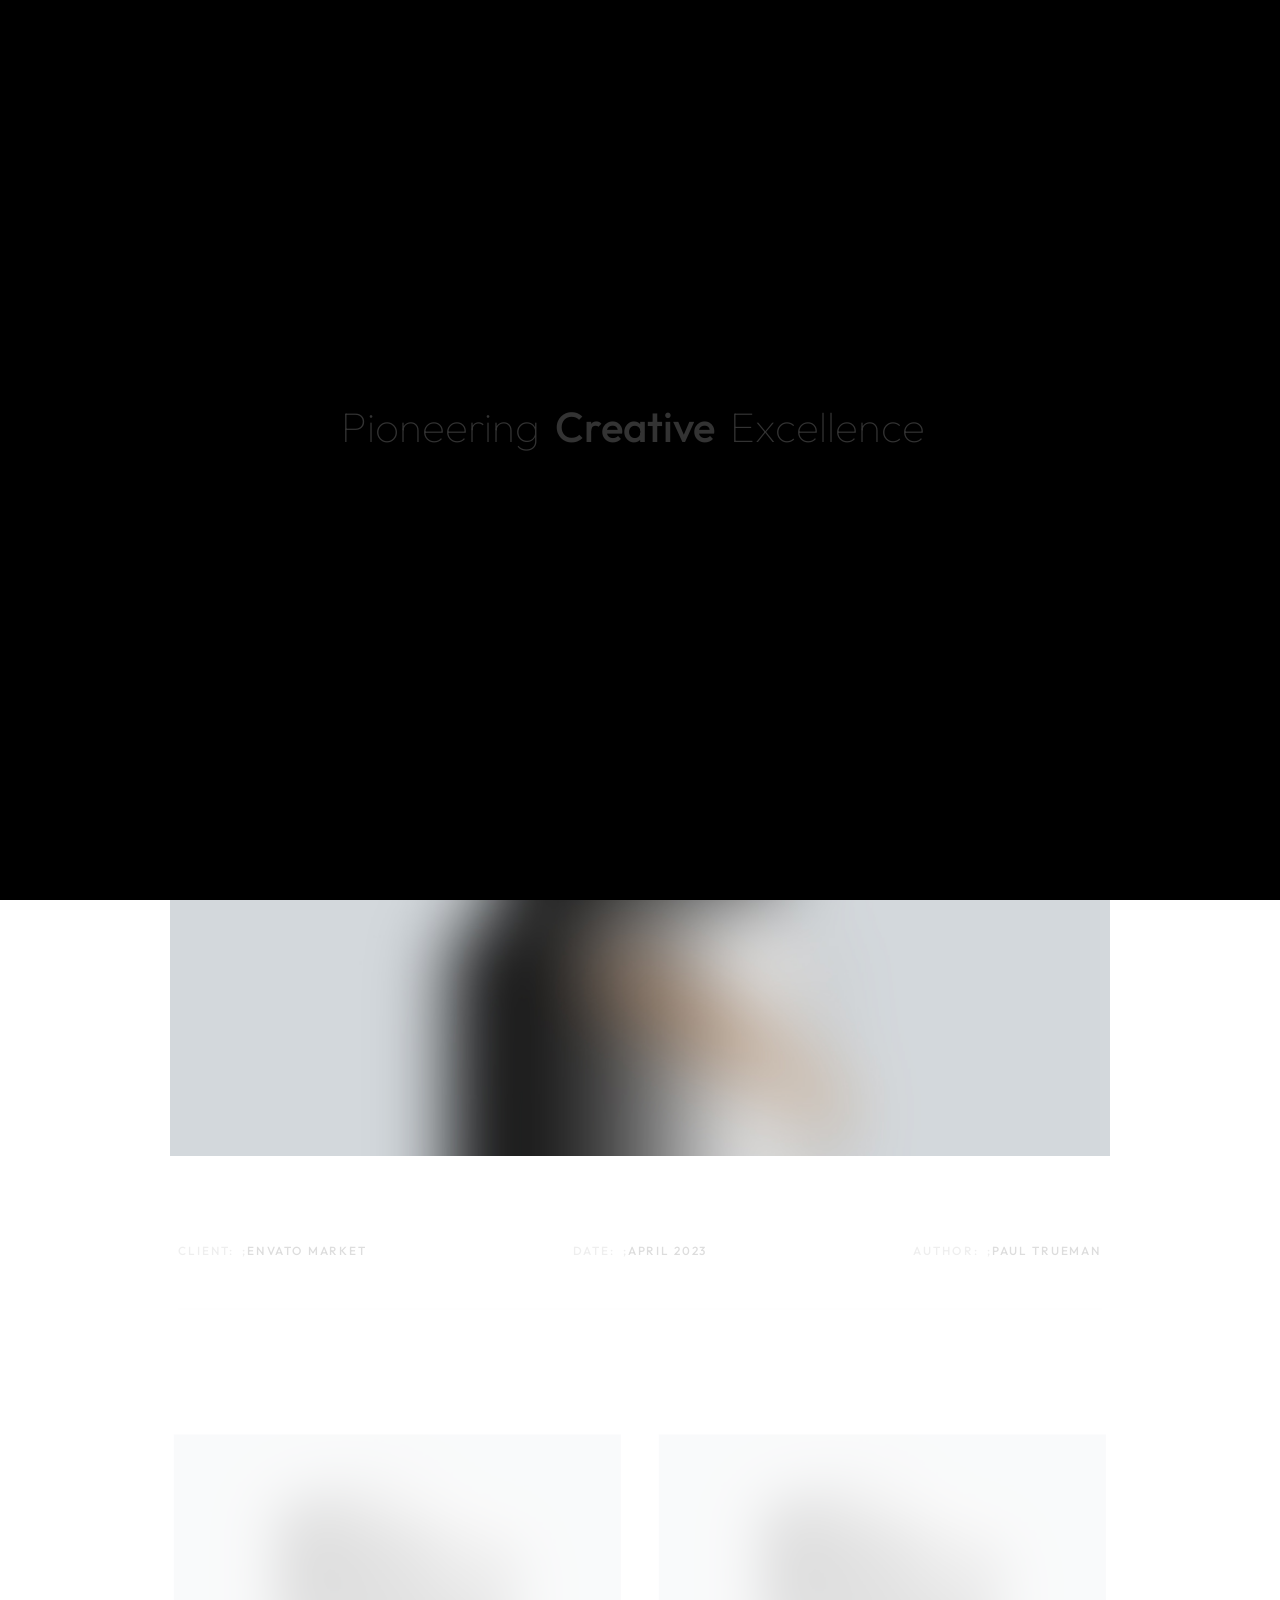
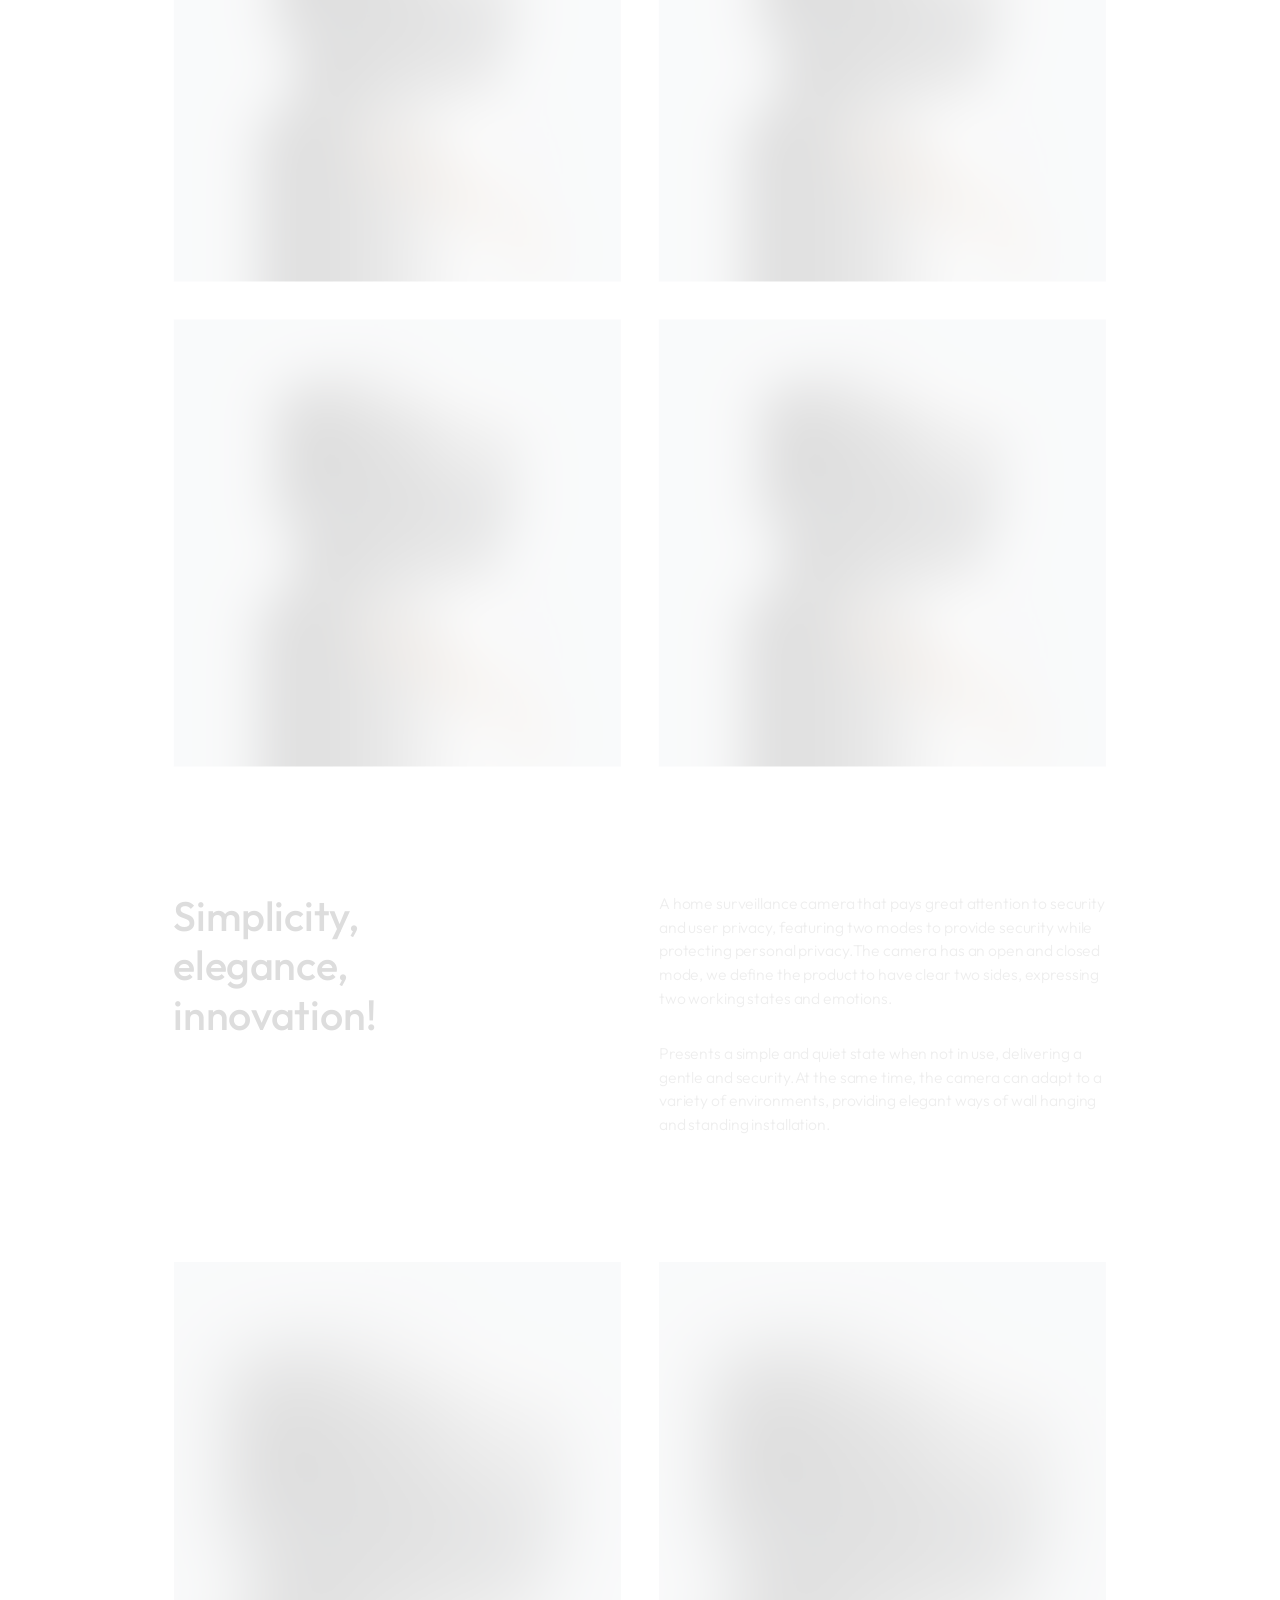
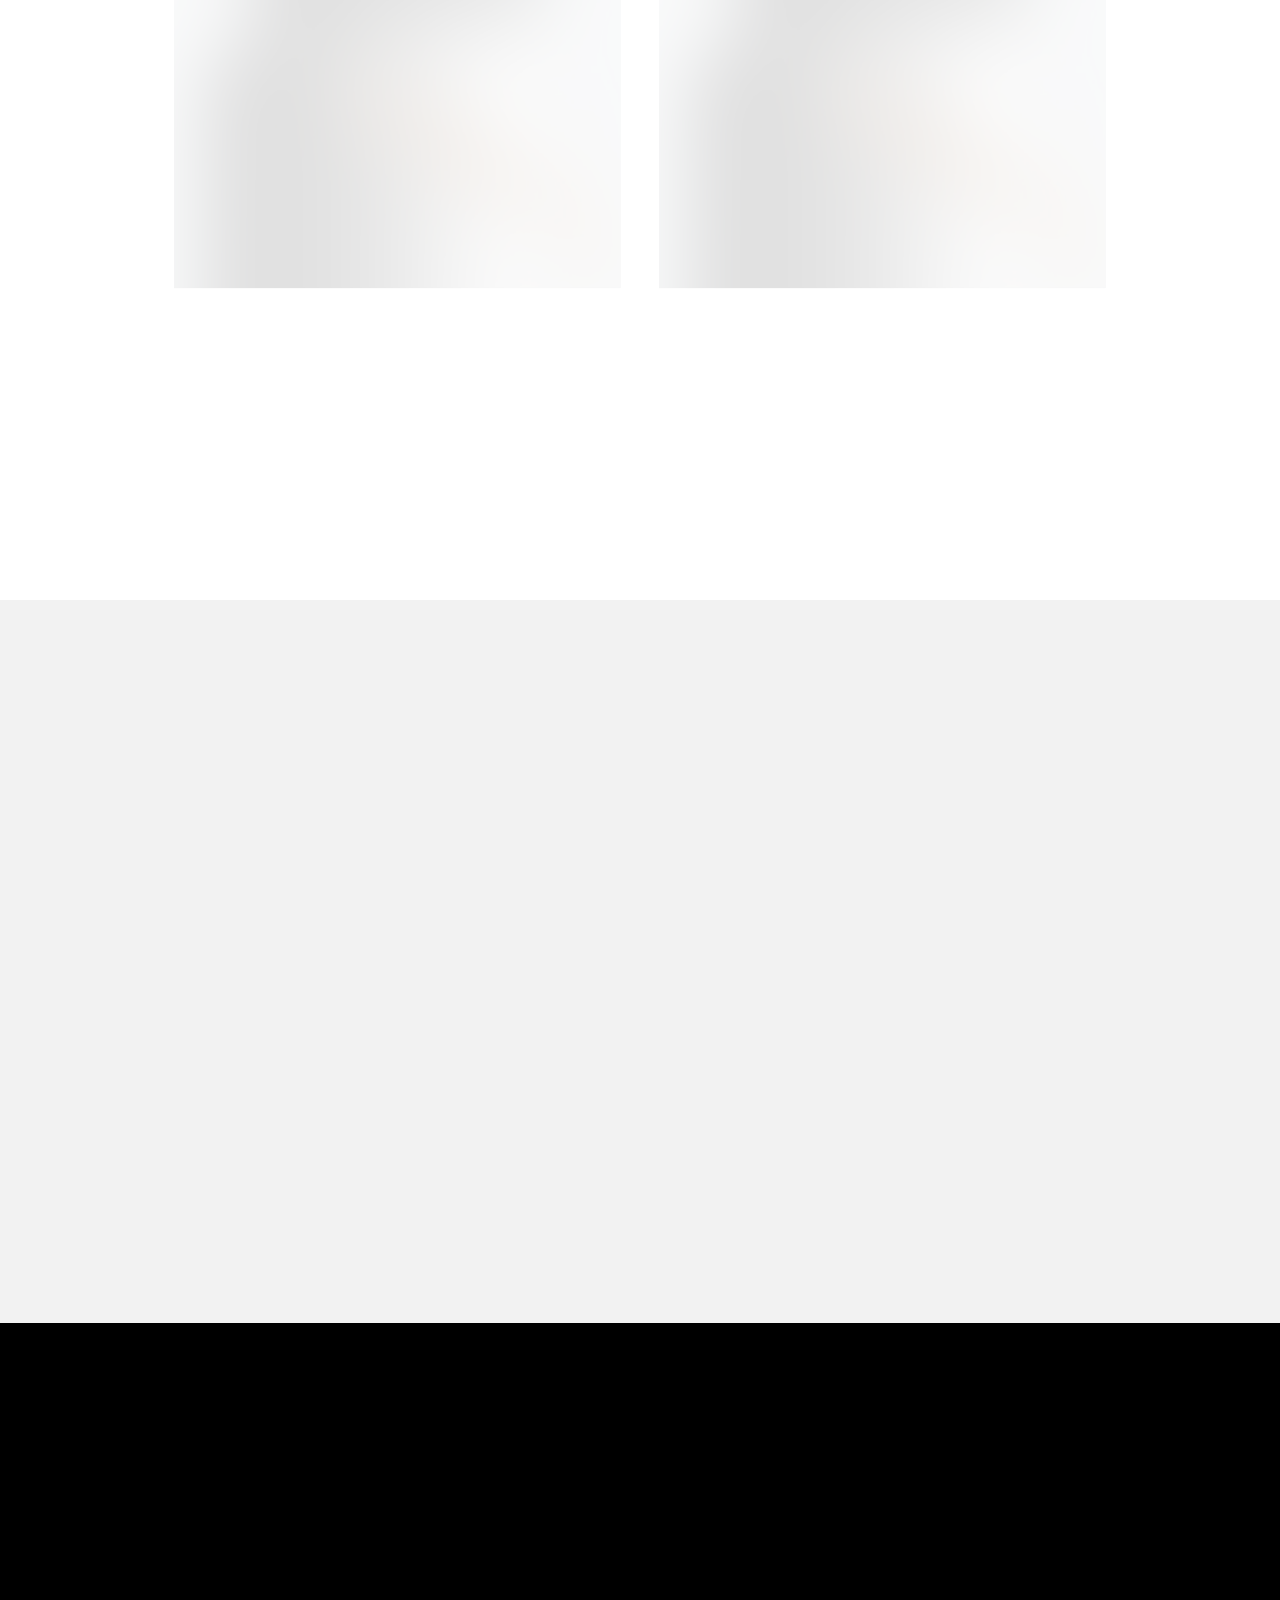
<file: project-1.html>
<!DOCTYPE html>
<html lang="zxx">

<head>

    <meta charset="UTF-8">
    <meta name="viewport" content="width=device-width, initial-scale=1.0">
    <meta http-equiv="X-UA-Compatible" content="ie=edge">

    <!-- bootstrap grid css -->
    <link rel="stylesheet" href="css/plugins/bootstrap-grid.css">
    <!-- font awesome css -->
    <link rel="stylesheet" href="css/plugins/font-awesome.min.css">
    <!-- swiper css -->
    <link rel="stylesheet" href="css/plugins/swiper.min.css">
    <!-- fancybox css -->
    <link rel="stylesheet" href="css/plugins/fancybox.min.css">
    <!-- ashley scss -->
    <link rel="stylesheet" href="css/style.css">
    <!-- page name -->
    <title>Ashley</title>

</head>

<body>

    <!-- wrapper -->
    <div class="mil-wrapper" id="top">

        <!-- cursor -->
        <div class="mil-ball">
            <span class="mil-icon-1">
                <svg viewBox="0 0 128 128">
                    <path d="M106.1,41.9c-1.2-1.2-3.1-1.2-4.2,0c-1.2,1.2-1.2,3.1,0,4.2L116.8,61H11.2l14.9-14.9c1.2-1.2,1.2-3.1,0-4.2	c-1.2-1.2-3.1-1.2-4.2,0l-20,20c-1.2,1.2-1.2,3.1,0,4.2l20,20c0.6,0.6,1.4,0.9,2.1,0.9s1.5-0.3,2.1-0.9c1.2-1.2,1.2-3.1,0-4.2	L11.2,67h105.5l-14.9,14.9c-1.2,1.2-1.2,3.1,0,4.2c0.6,0.6,1.4,0.9,2.1,0.9s1.5-0.3,2.1-0.9l20-20c1.2-1.2,1.2-3.1,0-4.2L106.1,41.9	z" />
                </svg>
            </span>
            <div class="mil-more-text">More</div>
            <div class="mil-choose-text">Сhoose</div>
        </div>
        <!-- cursor end -->

        <!-- preloader -->
        <div class="mil-preloader">
            <div class="mil-preloader-animation">
                <div class="mil-pos-abs mil-animation-1">
                    <p class="mil-h3 mil-muted mil-thin">Pioneering</p>
                    <p class="mil-h3 mil-muted">Creative</p>
                    <p class="mil-h3 mil-muted mil-thin">Excellence</p>
                </div>
                <div class="mil-pos-abs mil-animation-2">
                    <div class="mil-reveal-frame">
                        <p class="mil-reveal-box"></p>
                        <p class="mil-h3 mil-muted mil-thin">ashley.com</p>
                    </div>
                </div>
            </div>
        </div>
        <!-- preloader end -->

        <!-- scrollbar progress -->
        <div class="mil-progress-track">
            <div class="mil-progress"></div>
        </div>
        <!-- scrollbar progress end -->

        <!-- menu -->
        <div class="mil-menu-frame">
            <!-- frame clone -->
            <div class="mil-frame-top">
                <a href="home-1.html" class="mil-logo">A.</a>
                <div class="mil-menu-btn">
                    <span></span>
                </div>
            </div>
            <!-- frame clone end -->
            <div class="container">
                <div class="mil-menu-content">
                    <div class="row">
                        <div class="col-xl-5">

                            <nav class="mil-main-menu" id="swupMenu">
                                <ul>
                                    <li class="mil-has-children">
                                        <a href="#.">Homepage</a>
                                        <ul>
                                            <li><a href="home-1.html">Landing page</a></li>
                                            <li><a href="home-2.html">Personal</a></li>
                                            <li><a href="portfolio-3.html">Portfolio slider</a></li>
                                        </ul>
                                    </li>
                                    <li class="mil-has-children">
                                        <a href="#.">Portfolio</a>
                                        <ul>
                                            <li><a href="portfolio-1.html">Grid type 1</a></li>
                                            <li><a href="portfolio-2.html">Grid type 2</a></li>
                                            <li><a href="portfolio-3.html">Slider</a></li>
                                        </ul>
                                    </li>
                                    <li class="mil-has-children">
                                        <a href="#.">Services</a>
                                        <ul>
                                            <li><a href="services.html">Services List</a></li>
                                            <li><a href="service.html">Single service</a></li>
                                        </ul>
                                    </li>
                                    <li class="mil-has-children">
                                        <a href="#.">Newsletter</a>
                                        <ul>
                                            <li><a href="blog.html">Blog List</a></li>
                                            <li><a href="publication.html">Publication</a></li>
                                        </ul>
                                    </li>
                                    <li class="mil-has-children mil-active">
                                        <a href="#.">Other pages</a>
                                        <ul>
                                            <li><a href="team.html">Team</a></li>
                                            <li><a href="contact.html">Contact</a></li>
                                            <li><a href="404.html">404</a></li>
                                        </ul>
                                    </li>
                                </ul>
                            </nav>

                        </div>
                        <div class="col-xl-7">

                            <div class="mil-menu-right-frame">
                                <div class="mil-animation-in">
                                    <div class="mil-animation-frame">
                                        <div class="mil-animation mil-position-1 mil-scale" data-value-1="2" data-value-2="2"></div>
                                    </div>
                                </div>
                                <div class="mil-menu-right">
                                    <div class="row">
                                        <div class="col-lg-8 mil-mb-60">

                                            <h6 class="mil-muted mil-mb-30">Projects</h6>

                                            <ul class="mil-menu-list">
                                                <li><a href="project-1.html" class="mil-light-soft">Interior design studio</a></li>
                                                <li><a href="project-2.html" class="mil-light-soft">Home Security Camera</a></li>
                                                <li><a href="project-3.html" class="mil-light-soft">Kemia Honest Skincare</a></li>
                                                <li><a href="project-4.html" class="mil-light-soft">Cascade of Lava</a></li>
                                                <li><a href="project-5.html" class="mil-light-soft">Air Pro by Molekule</a></li>
                                                <li><a href="project-6.html" class="mil-light-soft">Tony's Chocolonely</a></li>
                                            </ul>

                                        </div>
                                        <div class="col-lg-4 mil-mb-60">

                                            <h6 class="mil-muted mil-mb-30">Useful links</h6>

                                            <ul class="mil-menu-list">
                                                <li><a href="#." class="mil-light-soft">Privacy Policy</a></li>
                                                <li><a href="#." class="mil-light-soft">Terms and conditions</a></li>
                                                <li><a href="#." class="mil-light-soft">Cookie Policy</a></li>
                                                <li><a href="#." class="mil-light-soft">Careers</a></li>
                                            </ul>

                                        </div>
                                    </div>
                                    <div class="mil-divider mil-mb-60"></div>
                                    <div class="row justify-content-between">

                                        <div class="col-lg-4 mil-mb-60">

                                            <h6 class="mil-muted mil-mb-30">Canada</h6>

                                            <p class="mil-light-soft mil-up">71 South Los Carneros Road, California <span class="mil-no-wrap">+51 174 705 812</span></p>

                                        </div>
                                        <div class="col-lg-4 mil-mb-60">

                                            <h6 class="mil-muted mil-mb-30">Germany</h6>

                                            <p class="mil-light-soft">Leehove 40, 2678 MC De Lier, Netherlands <span class="mil-no-wrap">+31 174 705 811</span></p>

                                        </div>
                                    </div>
                                </div>
                            </div>

                        </div>
                    </div>
                </div>
            </div>
        </div>
        <!-- menu -->

        <!-- curtain -->
        <div class="mil-curtain"></div>
        <!-- curtain end -->

        <!-- frame -->
        <div class="mil-frame">
            <div class="mil-frame-top">
                <a href="home-1.html" class="mil-logo">A.</a>
                <div class="mil-menu-btn">
                    <span></span>
                </div>
            </div>
            <div class="mil-frame-bottom">
                <div class="mil-current-page"></div>
                <div class="mil-back-to-top">
                    <a href="#top" class="mil-link mil-dark mil-arrow-place">
                        <span>Back to top</span>
                    </a>
                </div>
            </div>
        </div>
        <!-- frame end -->

        <!-- content -->
        <div class="mil-content">
            <div id="swupMain" class="mil-main-transition">

                <!-- banner -->
                <div class="mil-inner-banner">
                    <div class="mil-banner-content mil-up">
                        <div class="mil-animation-frame">
                            <div class="mil-animation mil-position-4 mil-dark mil-scale" data-value-1="6" data-value-2="1.4"></div>
                        </div>
                        <div class="container">
                            <ul class="mil-breadcrumbs mil-mb-60">
                                <li><a href="home-1.html">Homepage</a></li>
                                <li><a href="portfolio-1.html">Portfolio</a></li>
                                <li><a href="project-1.html">Project</a></li>
                            </ul>
                            <h1 class="mil-mb-60">Interior Design <span class="mil-thin">Studio</span></h1>
                            <a href="#project" class="mil-link mil-dark mil-arrow-place mil-down-arrow">
                                <span>Read more</span>
                            </a>
                        </div>
                    </div>
                </div>
                <!-- banner end -->

                <!-- project -->
                <section class="mil-p-120-0">
                    <div class="container mil-p-0-120" id="project">
                        <div class="mil-image-frame mil-horizontal mil-up">
                            <img src="img/works/1/1.jpg" alt="image">
                            <a data-fancybox="gallery" data-no-swup href="img/works/1/1.jpg" class="mil-zoom-btn">
                                <img src="img/icons/zoom.svg" alt="zoom">
                            </a>
                        </div>
                        <div class="mil-info mil-up">
                            <div>Client: &nbsp;;<span class="mil-dark">Envato Market</span></div>
                            <div>Date: &nbsp;;<span class="mil-dark">April 2023</span></div>
                            <div>Author: &nbsp;;<span class="mil-dark">Paul Trueman</span></div>
                        </div>
                        <div class="mil-p-120-0">

                            <div class="row">
                                <div class="col-lg-6">

                                    <div class="mil-image-frame mil-square mil-up mil-mb-30">
                                        <img src="img/works/1/2.jpg" alt="image">
                                        <a data-fancybox="gallery" data-no-swup href="img/works/1/2.jpg" class="mil-zoom-btn">
                                            <img src="img/icons/zoom.svg" alt="zoom">
                                        </a>
                                    </div>

                                </div>
                                <div class="col-lg-6">

                                    <div class="mil-image-frame mil-square mil-up mil-mb-30">
                                        <img src="img/works/1/3.jpg" alt="image">
                                        <a data-fancybox="gallery" data-no-swup href="img/works/1/3.jpg" class="mil-zoom-btn">
                                            <img src="img/icons/zoom.svg" alt="zoom">
                                        </a>
                                    </div>

                                </div>
                                <div class="col-lg-6">

                                    <div class="mil-image-frame mil-square mil-up mil-mb-30">
                                        <img src="img/works/1/4.jpg" alt="image">
                                        <a data-fancybox="gallery" data-no-swup href="img/works/1/4.jpg" class="mil-zoom-btn">
                                            <img src="img/icons/zoom.svg" alt="zoom">
                                        </a>
                                    </div>

                                </div>
                                <div class="col-lg-6">

                                    <div class="mil-image-frame mil-square mil-up mil-mb-30">
                                        <img src="img/works/1/5.jpg" alt="image">
                                        <a data-fancybox="gallery" data-no-swup href="img/works/1/5.jpg" class="mil-zoom-btn">
                                            <img src="img/icons/zoom.svg" alt="zoom">
                                        </a>
                                    </div>

                                </div>
                            </div>
                            <div class="row justify-content-between mil-p-90-120">
                                <div class="col-lg-5">
                                    <h3 class="mil-up mil-mb-60">Simplicity, elegance, innovation!</h3>
                                </div>
                                <div class="col-lg-6">
                                    <p class="mil-up mil-mb-30">A home surveillance camera that pays great attention to security and user privacy, featuring two modes to provide security while protecting personal privacy.The camera has an open and closed mode, we define the product to have clear two sides, expressing two working states and emotions.</p>

                                    <p class="mil-up">Presents a simple and quiet state when not in use, delivering a gentle and security.At the same time, the camera can adapt to a variety of environments, providing elegant ways of wall hanging and standing installation.</p>
                                </div>
                            </div>
                            <div class="row mil-p-0-90">
                                <div class="col-lg-6">

                                    <div class="mil-image-frame mil-vertical mil-up mil-mb-30">
                                        <img src="img/works/1/6.jpg" alt="image">
                                        <a data-fancybox="gallery" data-no-swup href="img/works/1/6.jpg" class="mil-zoom-btn">
                                            <img src="img/icons/zoom.svg" alt="zoom">
                                        </a>
                                    </div>

                                </div>
                                <div class="col-lg-6">

                                    <div class="mil-image-frame mil-vertical mil-up mil-mb-30">
                                        <img src="img/works/1/7.jpg" alt="image">
                                        <a data-fancybox="gallery" data-no-swup href="img/works/1/7.jpg" class="mil-zoom-btn">
                                            <img src="img/icons/zoom.svg" alt="zoom">
                                        </a>
                                    </div>

                                </div>
                            </div>

                        </div>

                        <div class="mil-works-nav mil-up">
                            <a href="#." class="mil-link mil-dark mil-arrow-place mil-icon-left mil-disabled">
                                <span>Prev project</span>
                            </a>
                            <a href="portfolio-1.html" class="mil-link mil-dark">
                                <span>All projects</span>
                            </a>
                            <a href="project-2.html" class="mil-link mil-dark mil-arrow-place">
                                <span>Next project</span>
                            </a>
                        </div>
                    </div>
                </section>
                <!-- project end -->

                <!-- call to action -->
                <section class="mil-soft-bg">
                    <div class="container mil-p-120-120">
                        <div class="row">
                            <div class="col-lg-10">

                                <span class="mil-suptitle mil-suptitle-right mil-suptitle-dark mil-up">Looking to make your mark? We'll help you turn <br> your project into a success story.</span>

                            </div>
                        </div>
                        <div class="mil-center">
                            <h2 class="mil-up mil-mb-60">Ready to bring your <span class="mil-thin">ideas to</span> life? <br> We're <span class="mil-thin">here to help</span></h2>
                            <div class="mil-up"><a href="contact.html" class="mil-button mil-arrow-place"><span>Contact us</span></a></div>
                        </div>
                    </div>
                </section>
                <!-- call to action end -->

                <!-- footer -->
                <footer class="mil-dark-bg">
                    <div class="mi-invert-fix">
                        <div class="container mil-p-120-60">
                            <div class="row justify-content-between">
                                <div class="col-md-4 col-lg-4 mil-mb-60">

                                    <div class="mil-muted mil-logo mil-up mil-mb-30">Ashley.</div>

                                    <p class="mil-light-soft mil-up mil-mb-30">Subscribe our newsletter:</p>

                                    <form class="mil-subscribe-form mil-up">
                                        <input type="text" placeholder="Enter our email">
                                        <button type="submit" class="mil-button mil-icon-button-sm mil-arrow-place"></button>
                                    </form>

                                </div>
                                <div class="col-md-7 col-lg-6">
                                    <div class="row justify-content-end">
                                        <div class="col-md-6 col-lg-7">

                                            <nav class="mil-footer-menu mil-mb-60">
                                                <ul>
                                                    <li class="mil-up mil-active">
                                                        <a href="home-1.html">Home</a>
                                                    </li>
                                                    <li class="mil-up">
                                                        <a href="portfolio-1.html">Portfolio</a>
                                                    </li>
                                                    <li class="mil-up">
                                                        <a href="services.html">Services</a>
                                                    </li>
                                                    <li class="mil-up">
                                                        <a href="contact.html">Contact</a>
                                                    </li>
                                                    <li class="mil-up">
                                                        <a href="blog.html">Blog</a>
                                                    </li>
                                                </ul>
                                            </nav>

                                        </div>
                                        <div class="col-md-6 col-lg-5">

                                            <ul class="mil-menu-list mil-up mil-mb-60">
                                                <li><a href="#." class="mil-light-soft">Privacy Policy</a></li>
                                                <li><a href="#." class="mil-light-soft">Terms and conditions</a></li>
                                                <li><a href="#." class="mil-light-soft">Cookie Policy</a></li>
                                                <li><a href="#." class="mil-light-soft">Careers</a></li>
                                            </ul>

                                        </div>
                                    </div>
                                </div>
                            </div>

                            <div class="row justify-content-between flex-sm-row-reverse">
                                <div class="col-md-7 col-lg-6">

                                    <div class="row justify-content-between">

                                        <div class="col-md-6 col-lg-5 mil-mb-60">

                                            <h6 class="mil-muted mil-up mil-mb-30">Canada</h6>

                                            <p class="mil-light-soft mil-up">71 South Los Carneros Road, California <span class="mil-no-wrap">+51 174 705 812</span></p>

                                        </div>
                                        <div class="col-md-6 col-lg-5 mil-mb-60">

                                            <h6 class="mil-muted mil-up mil-mb-30">Germany</h6>

                                            <p class="mil-light-soft mil-up">Leehove 40, 2678 MC De Lier, Netherlands <span class="mil-no-wrap">+31 174 705 811</span></p>

                                        </div>
                                    </div>

                                </div>
                                <div class="col-md-4 col-lg-6 mil-mb-60">

                                    <div class="mil-vert-between">
                                        <div class="mil-mb-30">
                                            <ul class="mil-social-icons mil-up">
                                                <li><a href="#." target="_blank" class="social-icon"> <i class="far fa-circle"></i></a></li>
                                                <li><a href="#." target="_blank" class="social-icon"> <i class="far fa-circle"></i></a></li>
                                                <li><a href="#." target="_blank" class="social-icon"> <i class="far fa-circle"></i></a></li>
                                                <li><a href="#." target="_blank" class="social-icon"> <i class="far fa-circle"></i></a></li>
                                            </ul>
                                        </div>
                                        <p class="mil-light-soft mil-up">© Copyright 2023 - Mil. All Rights Reserved.</p>
                                    </div>

                                </div>
                            </div>
                        </div>
                    </div>
                </footer>
                <!-- footer end -->

                <!-- hidden elements -->
                <div class="mil-hidden-elements">
                    <div class="mil-dodecahedron">
                        <div class="mil-pentagon">
                            <div></div>
                            <div></div>
                            <div></div>
                            <div></div>
                            <div></div>
                        </div>
                        <div class="mil-pentagon">
                            <div></div>
                            <div></div>
                            <div></div>
                            <div></div>
                            <div></div>
                        </div>
                        <div class="mil-pentagon">
                            <div></div>
                            <div></div>
                            <div></div>
                            <div></div>
                            <div></div>
                        </div>
                        <div class="mil-pentagon">
                            <div></div>
                            <div></div>
                            <div></div>
                            <div></div>
                            <div></div>
                        </div>
                        <div class="mil-pentagon">
                            <div></div>
                            <div></div>
                            <div></div>
                            <div></div>
                            <div></div>
                        </div>
                        <div class="mil-pentagon">
                            <div></div>
                            <div></div>
                            <div></div>
                            <div></div>
                            <div></div>
                        </div>
                        <div class="mil-pentagon">
                            <div></div>
                            <div></div>
                            <div></div>
                            <div></div>
                            <div></div>
                        </div>
                        <div class="mil-pentagon">
                            <div></div>
                            <div></div>
                            <div></div>
                            <div></div>
                            <div></div>
                        </div>
                        <div class="mil-pentagon">
                            <div></div>
                            <div></div>
                            <div></div>
                            <div></div>
                            <div></div>
                        </div>
                        <div class="mil-pentagon">
                            <div></div>
                            <div></div>
                            <div></div>
                            <div></div>
                            <div></div>
                        </div>
                        <div class="mil-pentagon">
                            <div></div>
                            <div></div>
                            <div></div>
                            <div></div>
                            <div></div>
                        </div>
                        <div class="mil-pentagon">
                            <div></div>
                            <div></div>
                            <div></div>
                            <div></div>
                            <div></div>
                        </div>
                    </div>

                    <svg xmlns="http://www.w3.org/2000/svg" viewBox="0 0 24 24" class="mil-arrow">
                        <path d="M 14 5.3417969 C 13.744125 5.3417969 13.487969 5.4412187 13.292969 5.6367188 L 13.207031 5.7226562 C 12.816031 6.1136563 12.816031 6.7467188 13.207031 7.1367188 L 17.070312 11 L 4 11 C 3.448 11 3 11.448 3 12 C 3 12.552 3.448 13 4 13 L 17.070312 13 L 13.207031 16.863281 C 12.816031 17.254281 12.816031 17.887344 13.207031 18.277344 L 13.292969 18.363281 C 13.683969 18.754281 14.317031 18.754281 14.707031 18.363281 L 20.363281 12.707031 C 20.754281 12.316031 20.754281 11.682969 20.363281 11.292969 L 14.707031 5.6367188 C 14.511531 5.4412187 14.255875 5.3417969 14 5.3417969 z" />
                    </svg>

                    <svg width="250" viewBox="0 0 300 1404" fill="none" xmlns="http://www.w3.org/2000/svg" class="mil-lines">
                        <path fill-rule="evenodd" clip-rule="evenodd" d="M1 892L1 941H299V892C299 809.71 232.29 743 150 743C67.7096 743 1 809.71 1 892ZM0 942H300V892C300 809.157 232.843 742 150 742C67.1573 742 0 809.157 0 892L0 942Z" class="mil-move" />
                        <path fill-rule="evenodd" clip-rule="evenodd" d="M299 146V97L1 97V146C1 228.29 67.7096 295 150 295C232.29 295 299 228.29 299 146ZM300 96L0 96V146C0 228.843 67.1573 296 150 296C232.843 296 300 228.843 300 146V96Z" class="mil-move" />
                        <path fill-rule="evenodd" clip-rule="evenodd" d="M299 1H1V1403H299V1ZM0 0V1404H300V0H0Z" />
                        <path fill-rule="evenodd" clip-rule="evenodd" d="M150 -4.37115e-08L150 1404L149 1404L149 0L150 -4.37115e-08Z" />
                        <path fill-rule="evenodd" clip-rule="evenodd" d="M150 1324C232.29 1324 299 1257.29 299 1175C299 1092.71 232.29 1026 150 1026C67.7096 1026 1 1092.71 1 1175C1 1257.29 67.7096 1324 150 1324ZM150 1325C232.843 1325 300 1257.84 300 1175C300 1092.16 232.843 1025 150 1025C67.1573 1025 0 1092.16 0 1175C0 1257.84 67.1573 1325 150 1325Z" class="mil-move" />
                        <path fill-rule="evenodd" clip-rule="evenodd" d="M300 1175H0V1174H300V1175Z" class="mil-move" />
                        <path fill-rule="evenodd" clip-rule="evenodd" d="M150 678C232.29 678 299 611.29 299 529C299 446.71 232.29 380 150 380C67.7096 380 1 446.71 1 529C1 611.29 67.7096 678 150 678ZM150 679C232.843 679 300 611.843 300 529C300 446.157 232.843 379 150 379C67.1573 379 0 446.157 0 529C0 611.843 67.1573 679 150 679Z" class="mil-move" />
                        <path fill-rule="evenodd" clip-rule="evenodd" d="M299 380H1V678H299V380ZM0 379V679H300V379H0Z" class="mil-move" />
                    </svg>
                </div>
                <!-- hidden elements end -->

            </div>
        </div>
        <!-- content -->
    </div>
    <!-- wrapper end -->

    <!-- jQuery js -->
    <script src="js/plugins/jquery.min.js"></script>
    <!-- swup js -->
    <script src="js/plugins/swup.min.js"></script>
    <!-- swiper js -->
    <script src="js/plugins/swiper.min.js"></script>
    <!-- fancybox js -->
    <script src="js/plugins/fancybox.min.js"></script>
    <!-- gsap js -->
    <script src="js/plugins/gsap.min.js"></script>
    <!-- scroll smoother -->
    <script src="js/plugins/smooth-scroll.js"></script>
    <!-- scroll trigger js -->
    <script src="js/plugins/ScrollTrigger.min.js"></script>
    <!-- scroll to js -->
    <script src="js/plugins/ScrollTo.min.js"></script>
    <!-- ashley js -->
    <script src="js/main.js"></script>

</body>

</html>
</file>
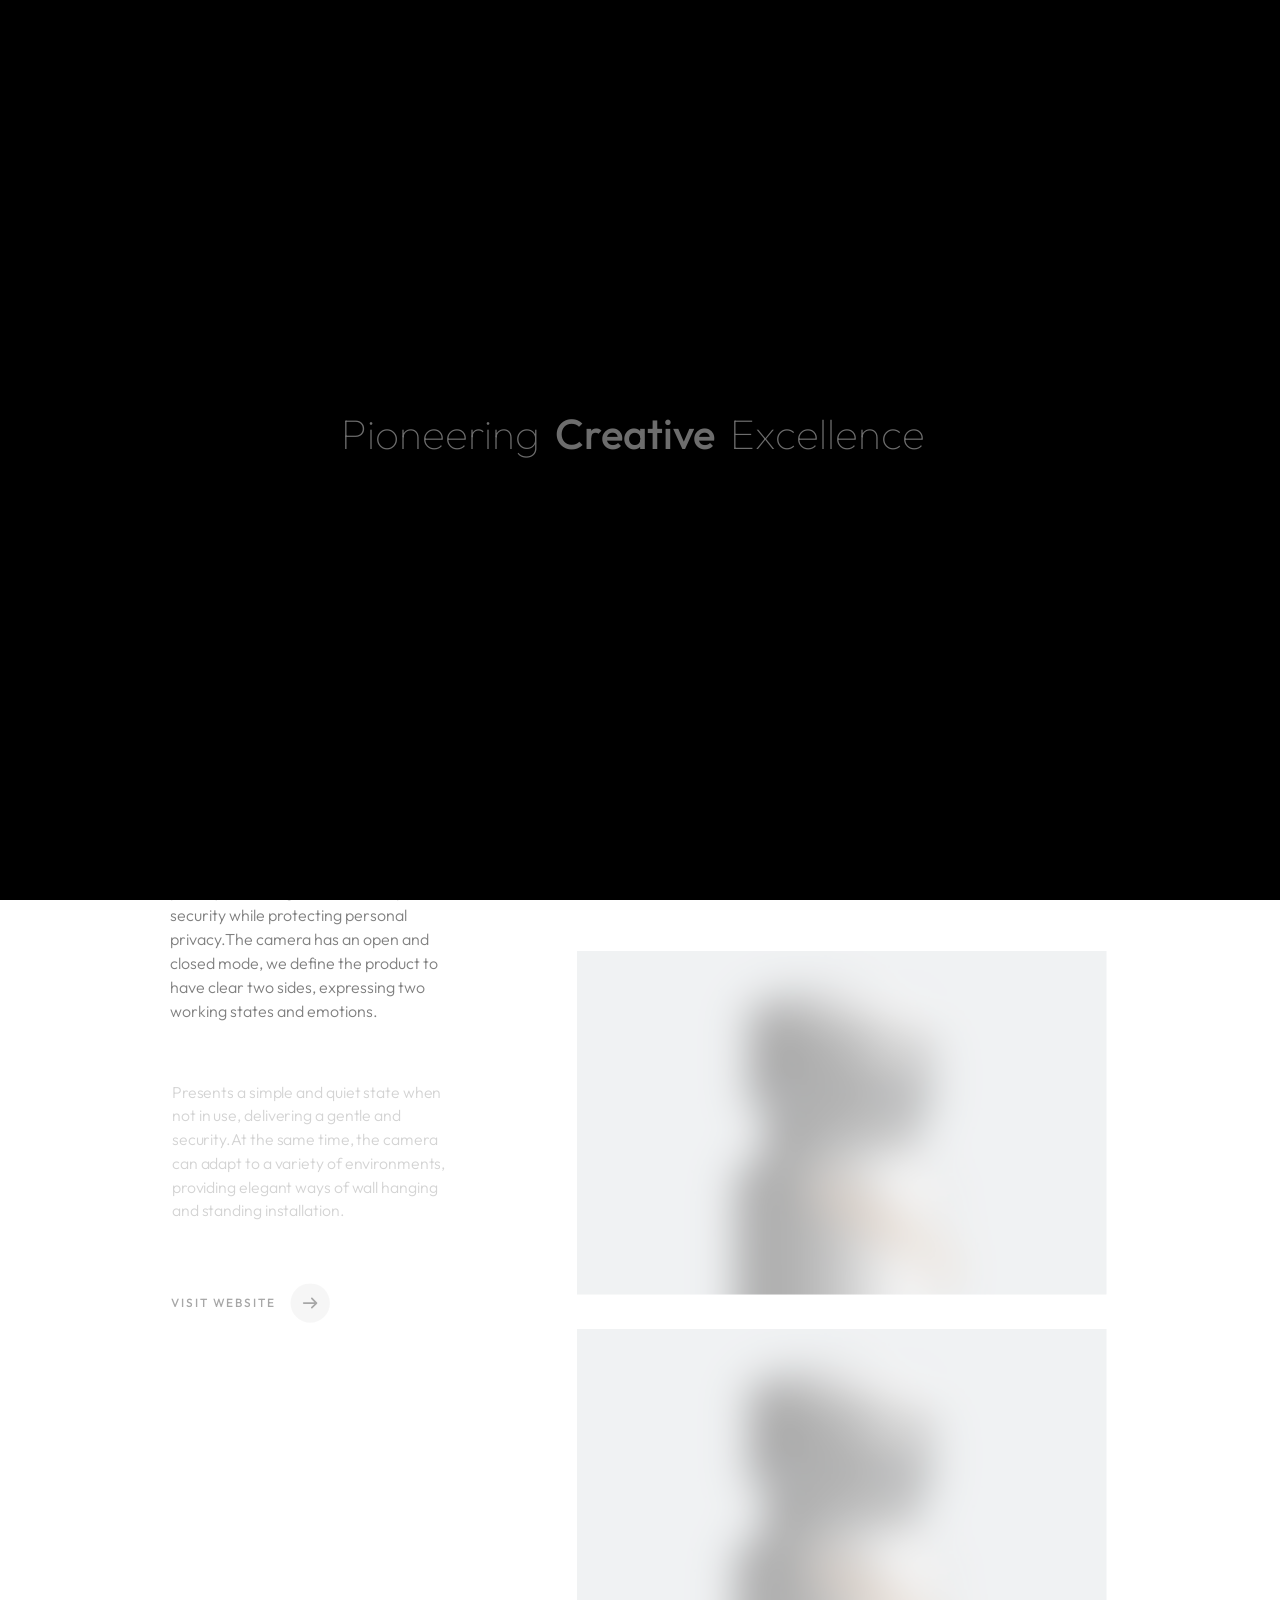
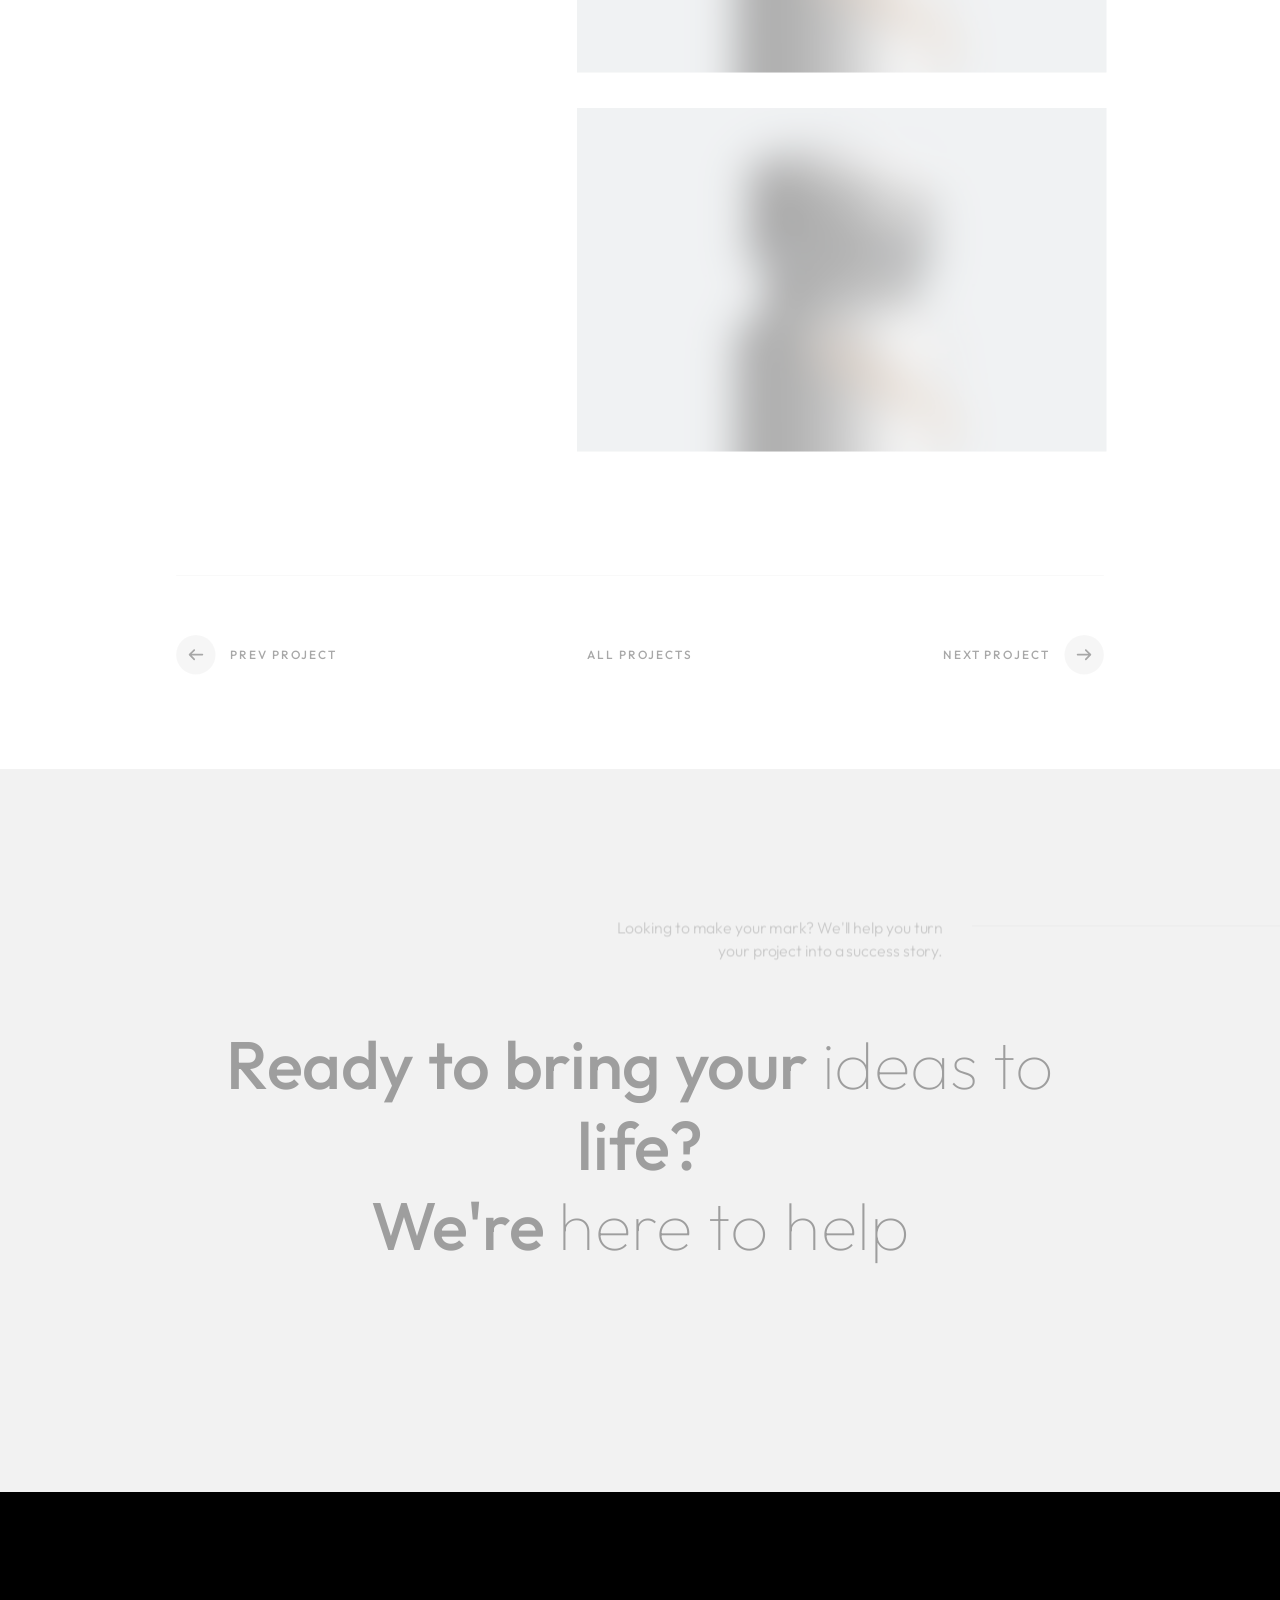
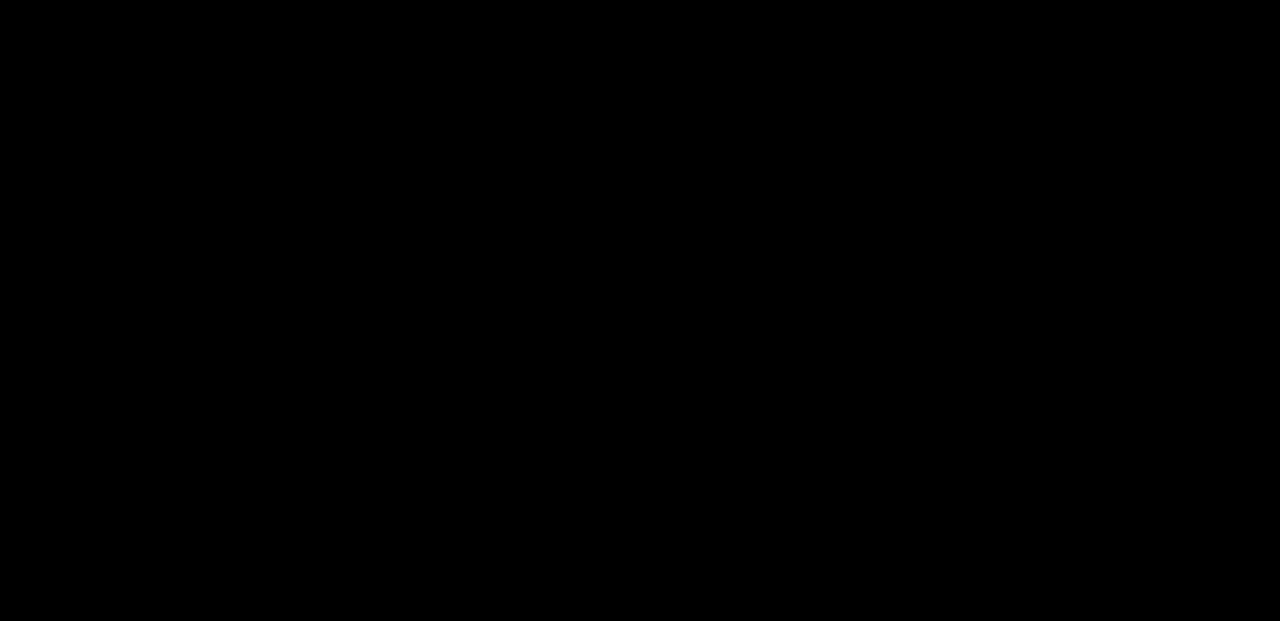
<file: project-2.html>
<!DOCTYPE html>
<html lang="zxx">

<head>

    <meta charset="UTF-8">
    <meta name="viewport" content="width=device-width, initial-scale=1.0">
    <meta http-equiv="X-UA-Compatible" content="ie=edge">

    <!-- bootstrap grid css -->
    <link rel="stylesheet" href="css/plugins/bootstrap-grid.css">
    <!-- font awesome css -->
    <link rel="stylesheet" href="css/plugins/font-awesome.min.css">
    <!-- swiper css -->
    <link rel="stylesheet" href="css/plugins/swiper.min.css">
    <!-- fancybox css -->
    <link rel="stylesheet" href="css/plugins/fancybox.min.css">
    <!-- ashley scss -->
    <link rel="stylesheet" href="css/style.css">
    <!-- page name -->
    <title>Ashley</title>

</head>

<body>

    <!-- wrapper -->
    <div class="mil-wrapper" id="top">

        <!-- cursor -->
        <div class="mil-ball">
            <span class="mil-icon-1">
                <svg viewBox="0 0 128 128">
                    <path d="M106.1,41.9c-1.2-1.2-3.1-1.2-4.2,0c-1.2,1.2-1.2,3.1,0,4.2L116.8,61H11.2l14.9-14.9c1.2-1.2,1.2-3.1,0-4.2	c-1.2-1.2-3.1-1.2-4.2,0l-20,20c-1.2,1.2-1.2,3.1,0,4.2l20,20c0.6,0.6,1.4,0.9,2.1,0.9s1.5-0.3,2.1-0.9c1.2-1.2,1.2-3.1,0-4.2	L11.2,67h105.5l-14.9,14.9c-1.2,1.2-1.2,3.1,0,4.2c0.6,0.6,1.4,0.9,2.1,0.9s1.5-0.3,2.1-0.9l20-20c1.2-1.2,1.2-3.1,0-4.2L106.1,41.9	z" />
                </svg>
            </span>
            <div class="mil-more-text">More</div>
            <div class="mil-choose-text">Сhoose</div>
        </div>
        <!-- cursor end -->

        <!-- preloader -->
        <div class="mil-preloader">
            <div class="mil-preloader-animation">
                <div class="mil-pos-abs mil-animation-1">
                    <p class="mil-h3 mil-muted mil-thin">Pioneering</p>
                    <p class="mil-h3 mil-muted">Creative</p>
                    <p class="mil-h3 mil-muted mil-thin">Excellence</p>
                </div>
                <div class="mil-pos-abs mil-animation-2">
                    <div class="mil-reveal-frame">
                        <p class="mil-reveal-box"></p>
                        <p class="mil-h3 mil-muted mil-thin">ashley.com</p>
                    </div>
                </div>
            </div>
        </div>
        <!-- preloader end -->

        <!-- scrollbar progress -->
        <div class="mil-progress-track">
            <div class="mil-progress"></div>
        </div>
        <!-- scrollbar progress end -->

        <!-- menu -->
        <div class="mil-menu-frame">
            <!-- frame clone -->
            <div class="mil-frame-top">
                <a href="home-1.html" class="mil-logo">A.</a>
                <div class="mil-menu-btn">
                    <span></span>
                </div>
            </div>
            <!-- frame clone end -->
            <div class="container">
                <div class="mil-menu-content">
                    <div class="row">
                        <div class="col-xl-5">

                            <nav class="mil-main-menu" id="swupMenu">
                                <ul>
                                    <li class="mil-has-children">
                                        <a href="#.">Homepage</a>
                                        <ul>
                                            <li><a href="home-1.html">Landing page</a></li>
                                            <li><a href="home-2.html">Personal</a></li>
                                            <li><a href="portfolio-3.html">Portfolio slider</a></li>
                                        </ul>
                                    </li>
                                    <li class="mil-has-children">
                                        <a href="#.">Portfolio</a>
                                        <ul>
                                            <li><a href="portfolio-1.html">Grid type 1</a></li>
                                            <li><a href="portfolio-2.html">Grid type 2</a></li>
                                            <li><a href="portfolio-3.html">Slider</a></li>
                                        </ul>
                                    </li>
                                    <li class="mil-has-children">
                                        <a href="#.">Services</a>
                                        <ul>
                                            <li><a href="services.html">Services List</a></li>
                                            <li><a href="service.html">Single service</a></li>
                                        </ul>
                                    </li>
                                    <li class="mil-has-children">
                                        <a href="#.">Newsletter</a>
                                        <ul>
                                            <li><a href="blog.html">Blog List</a></li>
                                            <li><a href="publication.html">Publication</a></li>
                                        </ul>
                                    </li>
                                    <li class="mil-has-children mil-active">
                                        <a href="#.">Other pages</a>
                                        <ul>
                                            <li><a href="team.html">Team</a></li>
                                            <li><a href="contact.html">Contact</a></li>
                                            <li><a href="404.html">404</a></li>
                                        </ul>
                                    </li>
                                </ul>
                            </nav>

                        </div>
                        <div class="col-xl-7">

                            <div class="mil-menu-right-frame">
                                <div class="mil-animation-in">
                                    <div class="mil-animation-frame">
                                        <div class="mil-animation mil-position-1 mil-scale" data-value-1="2" data-value-2="2"></div>
                                    </div>
                                </div>
                                <div class="mil-menu-right">
                                    <div class="row">
                                        <div class="col-lg-8 mil-mb-60">

                                            <h6 class="mil-muted mil-mb-30">Projects</h6>

                                            <ul class="mil-menu-list">
                                                <li><a href="project-1.html" class="mil-light-soft">Interior design studio</a></li>
                                                <li><a href="project-2.html" class="mil-light-soft">Home Security Camera</a></li>
                                                <li><a href="project-3.html" class="mil-light-soft">Kemia Honest Skincare</a></li>
                                                <li><a href="project-4.html" class="mil-light-soft">Cascade of Lava</a></li>
                                                <li><a href="project-5.html" class="mil-light-soft">Air Pro by Molekule</a></li>
                                                <li><a href="project-6.html" class="mil-light-soft">Tony's Chocolonely</a></li>
                                            </ul>

                                        </div>
                                        <div class="col-lg-4 mil-mb-60">

                                            <h6 class="mil-muted mil-mb-30">Useful links</h6>

                                            <ul class="mil-menu-list">
                                                <li><a href="#." class="mil-light-soft">Privacy Policy</a></li>
                                                <li><a href="#." class="mil-light-soft">Terms and conditions</a></li>
                                                <li><a href="#." class="mil-light-soft">Cookie Policy</a></li>
                                                <li><a href="#." class="mil-light-soft">Careers</a></li>
                                            </ul>

                                        </div>
                                    </div>
                                    <div class="mil-divider mil-mb-60"></div>
                                    <div class="row justify-content-between">

                                        <div class="col-lg-4 mil-mb-60">

                                            <h6 class="mil-muted mil-mb-30">Canada</h6>

                                            <p class="mil-light-soft mil-up">71 South Los Carneros Road, California <span class="mil-no-wrap">+51 174 705 812</span></p>

                                        </div>
                                        <div class="col-lg-4 mil-mb-60">

                                            <h6 class="mil-muted mil-mb-30">Germany</h6>

                                            <p class="mil-light-soft">Leehove 40, 2678 MC De Lier, Netherlands <span class="mil-no-wrap">+31 174 705 811</span></p>

                                        </div>
                                    </div>
                                </div>
                            </div>

                        </div>
                    </div>
                </div>
            </div>
        </div>
        <!-- menu -->

        <!-- curtain -->
        <div class="mil-curtain"></div>
        <!-- curtain end -->

        <!-- frame -->
        <div class="mil-frame">
            <div class="mil-frame-top">
                <a href="home-1.html" class="mil-logo">A.</a>
                <div class="mil-menu-btn">
                    <span></span>
                </div>
            </div>
            <div class="mil-frame-bottom">
                <div class="mil-current-page"></div>
                <div class="mil-back-to-top">
                    <a href="#top" class="mil-link mil-dark mil-arrow-place">
                        <span>Back to top</span>
                    </a>
                </div>
            </div>
        </div>
        <!-- frame end -->

        <!-- content -->
        <div class="mil-content">
            <div id="swupMain" class="mil-main-transition">

                <!-- banner -->
                <div class="mil-inner-banner">
                    <div class="mil-banner-content mil-up">
                        <div class="mil-animation-frame">
                            <div class="mil-animation mil-position-4 mil-dark mil-scale" data-value-1="6" data-value-2="1.4"></div>
                        </div>
                        <div class="container">
                            <ul class="mil-breadcrumbs mil-mb-60">
                                <li><a href="home-1.html">Homepage</a></li>
                                <li><a href="portfolio-1.html">Portfolio</a></li>
                                <li><a href="project-1.html">Project</a></li>
                            </ul>
                            <h1 class="mil-mb-60">Interior Design <span class="mil-thin">Studio</span></h1>
                            <a href="#project" class="mil-link mil-dark mil-arrow-place mil-down-arrow">
                                <span>Read more</span>
                            </a>
                        </div>
                    </div>
                </div>
                <!-- banner end -->

                <!-- project -->
                <section>
                    <div class="container mil-p-120-120" id="project">
                        <div class="row justify-content-between mil-mb-120">
                            <div class="col-lg-4">

                                <div class="mil-p-0-120">
                                    <ul class="mil-service-list mil-dark mil-mb-60">
                                        <li class="mil-up">Client: &nbsp;<span class="mil-dark">Envato Market</span></li>
                                        <li class="mil-up">Date: &nbsp;<span class="mil-dark">April 2023</span></li>
                                        <li class="mil-up">Author: &nbsp;<span class="mil-dark">Paul Trueman</span></li>
                                    </ul>

                                    <h5 class="mil-up mil-mb-30">Simplicity, elegance, innovation!</h5>

                                    <p class="mil-up mil-mb-30">A home surveillance camera that pays great attention to security and user privacy, featuring two modes to provide security while protecting personal privacy.The camera has an open and closed mode, we define the product to have clear two sides, expressing two working states and emotions.</p>

                                    <p class="mil-up mil-mb-60">Presents a simple and quiet state when not in use, delivering a gentle and security.At the same time, the camera can adapt to a variety of environments, providing elegant ways of wall hanging and standing installation.</p>

                                    <a data-no-swup href="https://www.behance.net/gallery/117994149/Home-Security-Camera?tracking_source=curated_galleries_product-design" target="_blank" class="mil-link mil-dark mil-up  mil-arrow-place">
                                        <span>Visit website</span>

                                    </a>
                                </div>

                            </div>
                            <div class="col-lg-7">

                                <div class="mil-image-frame mil-horizontal mil-up mil-mb-30">
                                    <img src="img/works/2/1.gif" alt="image">
                                    <a data-fancybox="gallery" data-no-swup href="img/works/2/1.gif" class="mil-zoom-btn">
                                        <img src="img/icons/zoom.svg" alt="zoom">
                                    </a>
                                </div>
                                <div class="mil-image-frame mil-horizontal mil-up mil-mb-30">
                                    <img src="img/works/2/2.jpg" alt="image">
                                    <a data-fancybox="gallery" data-no-swup href="img/works/2/2.jpg" class="mil-zoom-btn">
                                        <img src="img/icons/zoom.svg" alt="zoom">
                                    </a>
                                </div>
                                <div class="mil-image-frame mil-horizontal mil-up mil-mb-30">
                                    <img src="img/works/2/3.jpg" alt="image">
                                    <a data-fancybox="gallery" data-no-swup href="img/works/2/3.jpg" class="mil-zoom-btn">
                                        <img src="img/icons/zoom.svg" alt="zoom">
                                    </a>
                                </div>
                                <div class="mil-image-frame mil-horizontal mil-up">
                                    <img src="img/works/2/4.jpg" alt="image">
                                    <a data-fancybox="gallery" data-no-swup href="img/works/2/4.jpg" class="mil-zoom-btn">
                                        <img src="img/icons/zoom.svg" alt="zoom">
                                    </a>
                                </div>

                            </div>
                        </div>
                        <div class="mil-works-nav mil-up">
                            <a href="project-1.html" class="mil-link mil-dark mil-arrow-place mil-icon-left">
                                <span>Prev project</span>
                            </a>
                            <a href="portfolio-1.html" class="mil-link mil-dark">
                                <span>All projects</span>
                            </a>
                            <a href="project-3.html" class="mil-link mil-dark mil-arrow-place">
                                <span>Next project</span>
                            </a>
                        </div>
                    </div>
                </section>
                <!-- project end -->

                <!-- call to action -->
                <section class="mil-soft-bg">
                    <div class="container mil-p-120-120">
                        <div class="row">
                            <div class="col-lg-10">

                                <span class="mil-suptitle mil-suptitle-right mil-suptitle-dark mil-up">Looking to make your mark? We'll help you turn <br> your project into a success story.</span>

                            </div>
                        </div>
                        <div class="mil-center">
                            <h2 class="mil-up mil-mb-60">Ready to bring your <span class="mil-thin">ideas to</span> life? <br> We're <span class="mil-thin">here to help</span></h2>
                            <div class="mil-up"><a href="contact.html" class="mil-button mil-arrow-place"><span>Contact us</span></a></div>
                        </div>
                    </div>
                </section>
                <!-- call to action end -->

                <!-- footer -->
                <footer class="mil-dark-bg">
                    <div class="mi-invert-fix">
                        <div class="container mil-p-120-60">
                            <div class="row justify-content-between">
                                <div class="col-md-4 col-lg-4 mil-mb-60">

                                    <div class="mil-muted mil-logo mil-up mil-mb-30">Ashley.</div>

                                    <p class="mil-light-soft mil-up mil-mb-30">Subscribe our newsletter:</p>

                                    <form class="mil-subscribe-form mil-up">
                                        <input type="text" placeholder="Enter our email">
                                        <button type="submit" class="mil-button mil-icon-button-sm mil-arrow-place"></button>
                                    </form>

                                </div>
                                <div class="col-md-7 col-lg-6">
                                    <div class="row justify-content-end">
                                        <div class="col-md-6 col-lg-7">

                                            <nav class="mil-footer-menu mil-mb-60">
                                                <ul>
                                                    <li class="mil-up mil-active">
                                                        <a href="home-1.html">Home</a>
                                                    </li>
                                                    <li class="mil-up">
                                                        <a href="portfolio-1.html">Portfolio</a>
                                                    </li>
                                                    <li class="mil-up">
                                                        <a href="services.html">Services</a>
                                                    </li>
                                                    <li class="mil-up">
                                                        <a href="contact.html">Contact</a>
                                                    </li>
                                                    <li class="mil-up">
                                                        <a href="blog.html">Blog</a>
                                                    </li>
                                                </ul>
                                            </nav>

                                        </div>
                                        <div class="col-md-6 col-lg-5">

                                            <ul class="mil-menu-list mil-up mil-mb-60">
                                                <li><a href="#." class="mil-light-soft">Privacy Policy</a></li>
                                                <li><a href="#." class="mil-light-soft">Terms and conditions</a></li>
                                                <li><a href="#." class="mil-light-soft">Cookie Policy</a></li>
                                                <li><a href="#." class="mil-light-soft">Careers</a></li>
                                            </ul>

                                        </div>
                                    </div>
                                </div>
                            </div>

                            <div class="row justify-content-between flex-sm-row-reverse">
                                <div class="col-md-7 col-lg-6">

                                    <div class="row justify-content-between">

                                        <div class="col-md-6 col-lg-5 mil-mb-60">

                                            <h6 class="mil-muted mil-up mil-mb-30">Canada</h6>

                                            <p class="mil-light-soft mil-up">71 South Los Carneros Road, California <span class="mil-no-wrap">+51 174 705 812</span></p>

                                        </div>
                                        <div class="col-md-6 col-lg-5 mil-mb-60">

                                            <h6 class="mil-muted mil-up mil-mb-30">Germany</h6>

                                            <p class="mil-light-soft mil-up">Leehove 40, 2678 MC De Lier, Netherlands <span class="mil-no-wrap">+31 174 705 811</span></p>

                                        </div>
                                    </div>

                                </div>
                                <div class="col-md-4 col-lg-6 mil-mb-60">

                                    <div class="mil-vert-between">
                                        <div class="mil-mb-30">
                                            <ul class="mil-social-icons mil-up">
                                                <li><a href="#." target="_blank" class="social-icon"> <i class="far fa-circle"></i></a></li>
                                                <li><a href="#." target="_blank" class="social-icon"> <i class="far fa-circle"></i></a></li>
                                                <li><a href="#." target="_blank" class="social-icon"> <i class="far fa-circle"></i></a></li>
                                                <li><a href="#." target="_blank" class="social-icon"> <i class="far fa-circle"></i></a></li>
                                            </ul>
                                        </div>
                                        <p class="mil-light-soft mil-up">© Copyright 2023 - Mil. All Rights Reserved.</p>
                                    </div>

                                </div>
                            </div>
                        </div>
                    </div>
                </footer>
                <!-- footer end -->

                <!-- hidden elements -->
                <div class="mil-hidden-elements">
                    <div class="mil-dodecahedron">
                        <div class="mil-pentagon">
                            <div></div>
                            <div></div>
                            <div></div>
                            <div></div>
                            <div></div>
                        </div>
                        <div class="mil-pentagon">
                            <div></div>
                            <div></div>
                            <div></div>
                            <div></div>
                            <div></div>
                        </div>
                        <div class="mil-pentagon">
                            <div></div>
                            <div></div>
                            <div></div>
                            <div></div>
                            <div></div>
                        </div>
                        <div class="mil-pentagon">
                            <div></div>
                            <div></div>
                            <div></div>
                            <div></div>
                            <div></div>
                        </div>
                        <div class="mil-pentagon">
                            <div></div>
                            <div></div>
                            <div></div>
                            <div></div>
                            <div></div>
                        </div>
                        <div class="mil-pentagon">
                            <div></div>
                            <div></div>
                            <div></div>
                            <div></div>
                            <div></div>
                        </div>
                        <div class="mil-pentagon">
                            <div></div>
                            <div></div>
                            <div></div>
                            <div></div>
                            <div></div>
                        </div>
                        <div class="mil-pentagon">
                            <div></div>
                            <div></div>
                            <div></div>
                            <div></div>
                            <div></div>
                        </div>
                        <div class="mil-pentagon">
                            <div></div>
                            <div></div>
                            <div></div>
                            <div></div>
                            <div></div>
                        </div>
                        <div class="mil-pentagon">
                            <div></div>
                            <div></div>
                            <div></div>
                            <div></div>
                            <div></div>
                        </div>
                        <div class="mil-pentagon">
                            <div></div>
                            <div></div>
                            <div></div>
                            <div></div>
                            <div></div>
                        </div>
                        <div class="mil-pentagon">
                            <div></div>
                            <div></div>
                            <div></div>
                            <div></div>
                            <div></div>
                        </div>
                    </div>

                    <svg xmlns="http://www.w3.org/2000/svg" viewBox="0 0 24 24" class="mil-arrow">
                        <path d="M 14 5.3417969 C 13.744125 5.3417969 13.487969 5.4412187 13.292969 5.6367188 L 13.207031 5.7226562 C 12.816031 6.1136563 12.816031 6.7467188 13.207031 7.1367188 L 17.070312 11 L 4 11 C 3.448 11 3 11.448 3 12 C 3 12.552 3.448 13 4 13 L 17.070312 13 L 13.207031 16.863281 C 12.816031 17.254281 12.816031 17.887344 13.207031 18.277344 L 13.292969 18.363281 C 13.683969 18.754281 14.317031 18.754281 14.707031 18.363281 L 20.363281 12.707031 C 20.754281 12.316031 20.754281 11.682969 20.363281 11.292969 L 14.707031 5.6367188 C 14.511531 5.4412187 14.255875 5.3417969 14 5.3417969 z" />
                    </svg>

                    <svg width="250" viewBox="0 0 300 1404" fill="none" xmlns="http://www.w3.org/2000/svg" class="mil-lines">
                        <path fill-rule="evenodd" clip-rule="evenodd" d="M1 892L1 941H299V892C299 809.71 232.29 743 150 743C67.7096 743 1 809.71 1 892ZM0 942H300V892C300 809.157 232.843 742 150 742C67.1573 742 0 809.157 0 892L0 942Z" class="mil-move" />
                        <path fill-rule="evenodd" clip-rule="evenodd" d="M299 146V97L1 97V146C1 228.29 67.7096 295 150 295C232.29 295 299 228.29 299 146ZM300 96L0 96V146C0 228.843 67.1573 296 150 296C232.843 296 300 228.843 300 146V96Z" class="mil-move" />
                        <path fill-rule="evenodd" clip-rule="evenodd" d="M299 1H1V1403H299V1ZM0 0V1404H300V0H0Z" />
                        <path fill-rule="evenodd" clip-rule="evenodd" d="M150 -4.37115e-08L150 1404L149 1404L149 0L150 -4.37115e-08Z" />
                        <path fill-rule="evenodd" clip-rule="evenodd" d="M150 1324C232.29 1324 299 1257.29 299 1175C299 1092.71 232.29 1026 150 1026C67.7096 1026 1 1092.71 1 1175C1 1257.29 67.7096 1324 150 1324ZM150 1325C232.843 1325 300 1257.84 300 1175C300 1092.16 232.843 1025 150 1025C67.1573 1025 0 1092.16 0 1175C0 1257.84 67.1573 1325 150 1325Z" class="mil-move" />
                        <path fill-rule="evenodd" clip-rule="evenodd" d="M300 1175H0V1174H300V1175Z" class="mil-move" />
                        <path fill-rule="evenodd" clip-rule="evenodd" d="M150 678C232.29 678 299 611.29 299 529C299 446.71 232.29 380 150 380C67.7096 380 1 446.71 1 529C1 611.29 67.7096 678 150 678ZM150 679C232.843 679 300 611.843 300 529C300 446.157 232.843 379 150 379C67.1573 379 0 446.157 0 529C0 611.843 67.1573 679 150 679Z" class="mil-move" />
                        <path fill-rule="evenodd" clip-rule="evenodd" d="M299 380H1V678H299V380ZM0 379V679H300V379H0Z" class="mil-move" />
                    </svg>
                </div>
                <!-- hidden elements end -->

            </div>
        </div>
        <!-- content -->
    </div>
    <!-- wrapper end -->

    <!-- jQuery js -->
    <script src="js/plugins/jquery.min.js"></script>
    <!-- swup js -->
    <script src="js/plugins/swup.min.js"></script>
    <!-- swiper js -->
    <script src="js/plugins/swiper.min.js"></script>
    <!-- fancybox js -->
    <script src="js/plugins/fancybox.min.js"></script>
    <!-- gsap js -->
    <script src="js/plugins/gsap.min.js"></script>
    <!-- scroll smoother -->
    <script src="js/plugins/smooth-scroll.js"></script>
    <!-- scroll trigger js -->
    <script src="js/plugins/ScrollTrigger.min.js"></script>
    <!-- scroll to js -->
    <script src="js/plugins/ScrollTo.min.js"></script>
    <!-- ashley js -->
    <script src="js/main.js"></script>

</body>

</html>
</file>
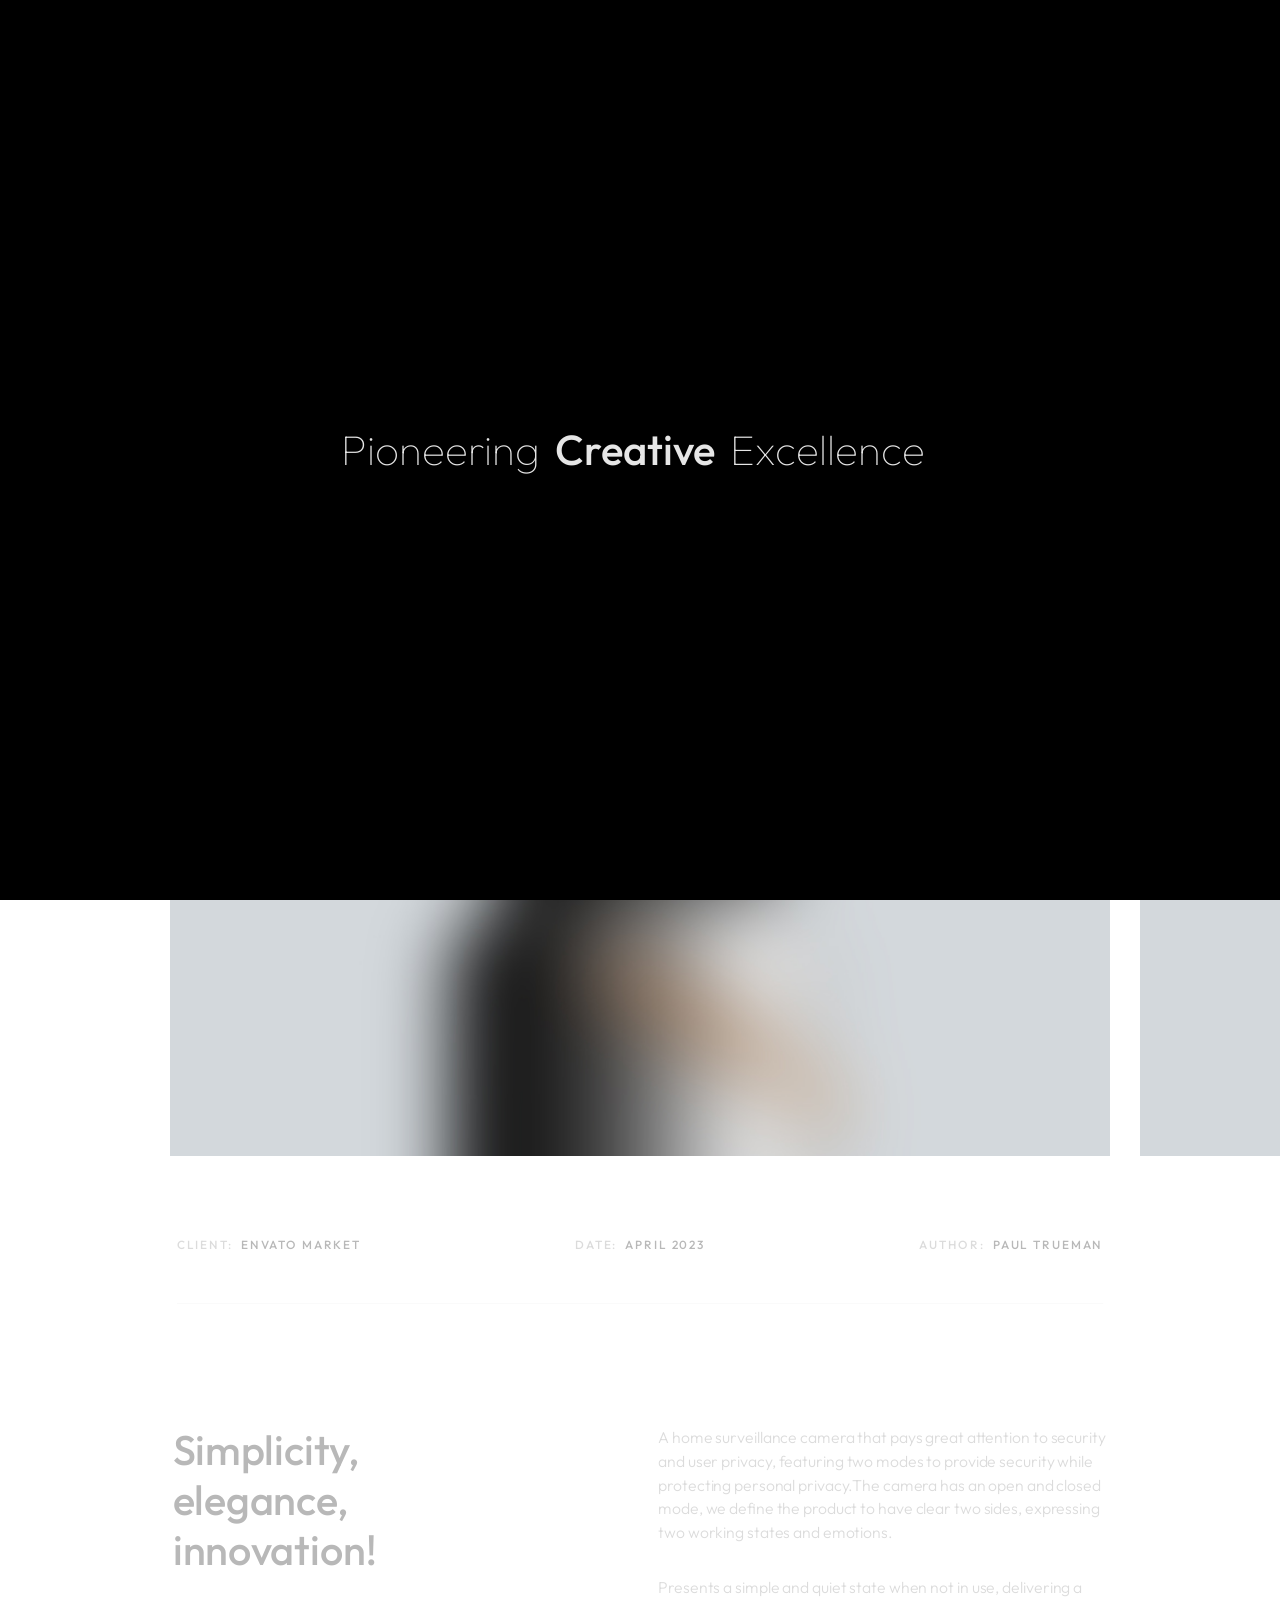
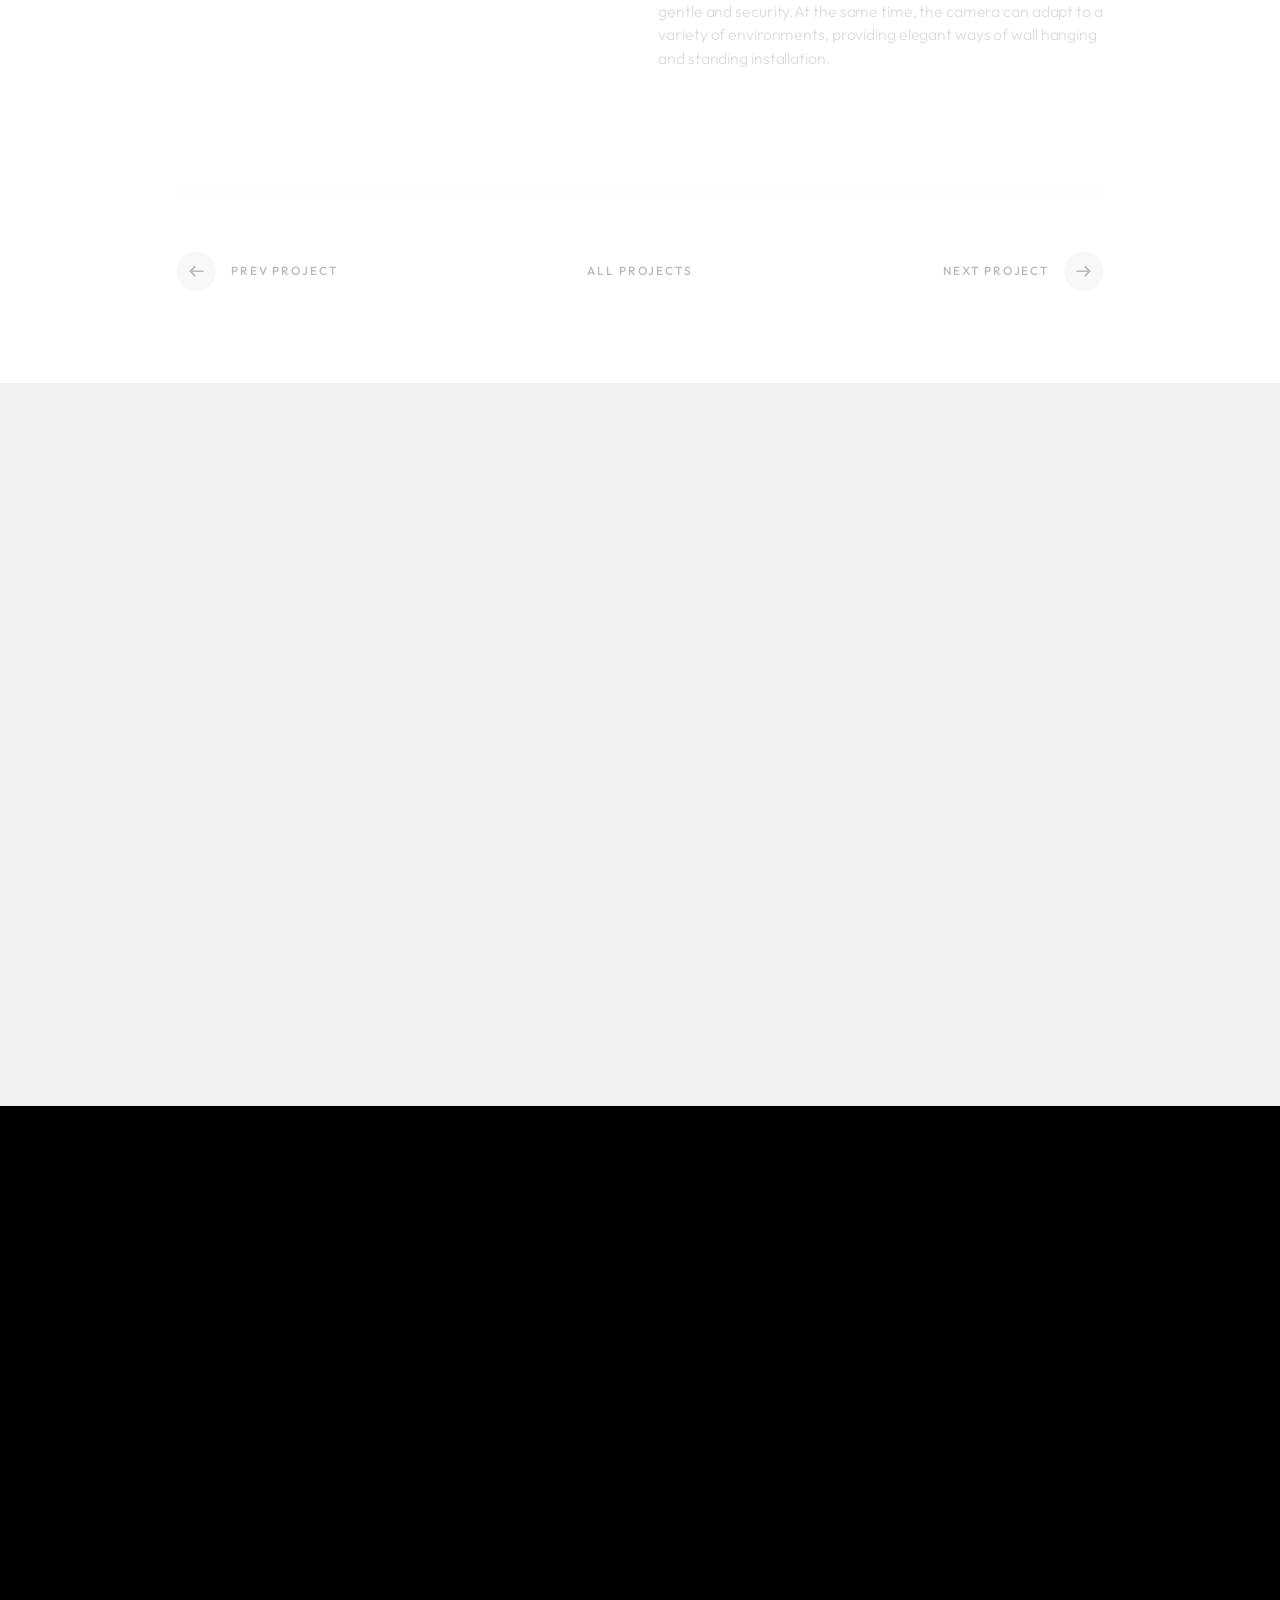
<file: project-3.html>
<!DOCTYPE html>
<html lang="zxx">

<head>

    <meta charset="UTF-8">
    <meta name="viewport" content="width=device-width, initial-scale=1.0">
    <meta http-equiv="X-UA-Compatible" content="ie=edge">

    <!-- bootstrap grid css -->
    <link rel="stylesheet" href="css/plugins/bootstrap-grid.css">
    <!-- font awesome css -->
    <link rel="stylesheet" href="css/plugins/font-awesome.min.css">
    <!-- swiper css -->
    <link rel="stylesheet" href="css/plugins/swiper.min.css">
    <!-- fancybox css -->
    <link rel="stylesheet" href="css/plugins/fancybox.min.css">
    <!-- ashley scss -->
    <link rel="stylesheet" href="css/style.css">
    <!-- page name -->
    <title>Ashley</title>

</head>

<body>

    <!-- wrapper -->
    <div class="mil-wrapper" id="top">

        <!-- cursor -->
        <div class="mil-ball">
            <span class="mil-icon-1">
                <svg viewBox="0 0 128 128">
                    <path d="M106.1,41.9c-1.2-1.2-3.1-1.2-4.2,0c-1.2,1.2-1.2,3.1,0,4.2L116.8,61H11.2l14.9-14.9c1.2-1.2,1.2-3.1,0-4.2	c-1.2-1.2-3.1-1.2-4.2,0l-20,20c-1.2,1.2-1.2,3.1,0,4.2l20,20c0.6,0.6,1.4,0.9,2.1,0.9s1.5-0.3,2.1-0.9c1.2-1.2,1.2-3.1,0-4.2	L11.2,67h105.5l-14.9,14.9c-1.2,1.2-1.2,3.1,0,4.2c0.6,0.6,1.4,0.9,2.1,0.9s1.5-0.3,2.1-0.9l20-20c1.2-1.2,1.2-3.1,0-4.2L106.1,41.9	z" />
                </svg>
            </span>
            <div class="mil-more-text">More</div>
            <div class="mil-choose-text">Сhoose</div>
        </div>
        <!-- cursor end -->

        <!-- preloader -->
        <div class="mil-preloader">
            <div class="mil-preloader-animation">
                <div class="mil-pos-abs mil-animation-1">
                    <p class="mil-h3 mil-muted mil-thin">Pioneering</p>
                    <p class="mil-h3 mil-muted">Creative</p>
                    <p class="mil-h3 mil-muted mil-thin">Excellence</p>
                </div>
                <div class="mil-pos-abs mil-animation-2">
                    <div class="mil-reveal-frame">
                        <p class="mil-reveal-box"></p>
                        <p class="mil-h3 mil-muted mil-thin">ashley.com</p>
                    </div>
                </div>
            </div>
        </div>
        <!-- preloader end -->

        <!-- scrollbar progress -->
        <div class="mil-progress-track">
            <div class="mil-progress"></div>
        </div>
        <!-- scrollbar progress end -->

        <!-- menu -->
        <div class="mil-menu-frame">
            <!-- frame clone -->
            <div class="mil-frame-top">
                <a href="home-1.html" class="mil-logo">A.</a>
                <div class="mil-menu-btn">
                    <span></span>
                </div>
            </div>
            <!-- frame clone end -->
            <div class="container">
                <div class="mil-menu-content">
                    <div class="row">
                        <div class="col-xl-5">

                            <nav class="mil-main-menu" id="swupMenu">
                                <ul>
                                    <li class="mil-has-children">
                                        <a href="#.">Homepage</a>
                                        <ul>
                                            <li><a href="home-1.html">Landing page</a></li>
                                            <li><a href="home-2.html">Personal</a></li>
                                            <li><a href="portfolio-3.html">Portfolio slider</a></li>
                                        </ul>
                                    </li>
                                    <li class="mil-has-children">
                                        <a href="#.">Portfolio</a>
                                        <ul>
                                            <li><a href="portfolio-1.html">Grid type 1</a></li>
                                            <li><a href="portfolio-2.html">Grid type 2</a></li>
                                            <li><a href="portfolio-3.html">Slider</a></li>
                                        </ul>
                                    </li>
                                    <li class="mil-has-children">
                                        <a href="#.">Services</a>
                                        <ul>
                                            <li><a href="services.html">Services List</a></li>
                                            <li><a href="service.html">Single service</a></li>
                                        </ul>
                                    </li>
                                    <li class="mil-has-children">
                                        <a href="#.">Newsletter</a>
                                        <ul>
                                            <li><a href="blog.html">Blog List</a></li>
                                            <li><a href="publication.html">Publication</a></li>
                                        </ul>
                                    </li>
                                    <li class="mil-has-children mil-active">
                                        <a href="#.">Other pages</a>
                                        <ul>
                                            <li><a href="team.html">Team</a></li>
                                            <li><a href="contact.html">Contact</a></li>
                                            <li><a href="404.html">404</a></li>
                                        </ul>
                                    </li>
                                </ul>
                            </nav>

                        </div>
                        <div class="col-xl-7">

                            <div class="mil-menu-right-frame">
                                <div class="mil-animation-in">
                                    <div class="mil-animation-frame">
                                        <div class="mil-animation mil-position-1 mil-scale" data-value-1="2" data-value-2="2"></div>
                                    </div>
                                </div>
                                <div class="mil-menu-right">
                                    <div class="row">
                                        <div class="col-lg-8 mil-mb-60">

                                            <h6 class="mil-muted mil-mb-30">Projects</h6>

                                            <ul class="mil-menu-list">
                                                <li><a href="project-1.html" class="mil-light-soft">Interior design studio</a></li>
                                                <li><a href="project-2.html" class="mil-light-soft">Home Security Camera</a></li>
                                                <li><a href="project-3.html" class="mil-light-soft">Kemia Honest Skincare</a></li>
                                                <li><a href="project-4.html" class="mil-light-soft">Cascade of Lava</a></li>
                                                <li><a href="project-5.html" class="mil-light-soft">Air Pro by Molekule</a></li>
                                                <li><a href="project-6.html" class="mil-light-soft">Tony's Chocolonely</a></li>
                                            </ul>

                                        </div>
                                        <div class="col-lg-4 mil-mb-60">

                                            <h6 class="mil-muted mil-mb-30">Useful links</h6>

                                            <ul class="mil-menu-list">
                                                <li><a href="#." class="mil-light-soft">Privacy Policy</a></li>
                                                <li><a href="#." class="mil-light-soft">Terms and conditions</a></li>
                                                <li><a href="#." class="mil-light-soft">Cookie Policy</a></li>
                                                <li><a href="#." class="mil-light-soft">Careers</a></li>
                                            </ul>

                                        </div>
                                    </div>
                                    <div class="mil-divider mil-mb-60"></div>
                                    <div class="row justify-content-between">

                                        <div class="col-lg-4 mil-mb-60">

                                            <h6 class="mil-muted mil-mb-30">Canada</h6>

                                            <p class="mil-light-soft mil-up">71 South Los Carneros Road, California <span class="mil-no-wrap">+51 174 705 812</span></p>

                                        </div>
                                        <div class="col-lg-4 mil-mb-60">

                                            <h6 class="mil-muted mil-mb-30">Germany</h6>

                                            <p class="mil-light-soft">Leehove 40, 2678 MC De Lier, Netherlands <span class="mil-no-wrap">+31 174 705 811</span></p>

                                        </div>
                                    </div>
                                </div>
                            </div>

                        </div>
                    </div>
                </div>
            </div>
        </div>
        <!-- menu -->

        <!-- curtain -->
        <div class="mil-curtain"></div>
        <!-- curtain end -->

        <!-- frame -->
        <div class="mil-frame">
            <div class="mil-frame-top">
                <a href="home-1.html" class="mil-logo">A.</a>
                <div class="mil-menu-btn">
                    <span></span>
                </div>
            </div>
            <div class="mil-frame-bottom">
                <div class="mil-current-page"></div>
                <div class="mil-back-to-top">
                    <a href="#top" class="mil-link mil-dark mil-arrow-place">
                        <span>Back to top</span>
                    </a>
                </div>
            </div>
        </div>
        <!-- frame end -->

        <!-- content -->
        <div class="mil-content">
            <div id="swupMain" class="mil-main-transition">

                <!-- banner -->
                <div class="mil-inner-banner">
                    <div class="mil-banner-content mil-up">
                        <div class="mil-animation-frame">
                            <div class="mil-animation mil-position-4 mil-dark mil-scale" data-value-1="6" data-value-2="1.4"></div>
                        </div>
                        <div class="container">
                            <ul class="mil-breadcrumbs mil-mb-60">
                                <li><a href="home-1.html">Homepage</a></li>
                                <li><a href="portfolio-1.html">Portfolio</a></li>
                                <li><a href="project-1.html">Project</a></li>
                            </ul>
                            <h1 class="mil-mb-60">Kemia Honest <span class="mil-thin">Skincare</span></h1>
                            <a href="#project" class="mil-link mil-dark mil-arrow-place mil-down-arrow">
                                <span>Read more</span>
                            </a>
                        </div>
                    </div>
                </div>
                <!-- banner end -->

                <!-- project -->
                <section id="project">
                    <div class="container mil-p-120-120">
                        <div class="swiper-container mil-1-slider mil-up">
                            <div class="swiper-wrapper">
                                <div class="swiper-slide">

                                    <div class="mil-image-frame mil-horizontal mil-drag">
                                        <img src="img/works/3/1.jpg" alt="image">
                                        <a data-fancybox="gallery" data-no-swup href="img/works/3/1.jpg" class="mil-zoom-btn">
                                            <img src="img/icons/zoom.svg" alt="zoom">
                                        </a>
                                    </div>

                                </div>
                                <div class="swiper-slide">

                                    <div class="mil-image-frame mil-horizontal mil-drag">
                                        <img src="img/works/3/2.jpg" alt="image">
                                        <a data-fancybox="gallery" data-no-swup href="img/works/3/2.jpg" class="mil-zoom-btn">
                                            <img src="img/icons/zoom.svg" alt="zoom">
                                        </a>
                                    </div>

                                </div>
                                <div class="swiper-slide">

                                    <div class="mil-image-frame mil-horizontal mil-drag">
                                        <img src="img/works/3/3.jpg" alt="image">
                                        <a data-fancybox="gallery" data-no-swup href="img/works/3/3.jpg" class="mil-zoom-btn">
                                            <img src="img/icons/zoom.svg" alt="zoom">
                                        </a>
                                    </div>

                                </div>
                                <div class="swiper-slide">

                                    <div class="mil-image-frame mil-horizontal mil-drag">
                                        <img src="img/works/3/4.jpg" alt="image">
                                        <a data-fancybox="gallery" data-no-swup href="img/works/3/4.jpg" class="mil-zoom-btn">
                                            <img src="img/icons/zoom.svg" alt="zoom">
                                        </a>
                                    </div>

                                </div>

                            </div>
                        </div>
                        <div class="mil-info mil-up">
                            <div>Client: &nbsp;<span class="mil-dark">Envato Market</span></div>
                            <div>Date: &nbsp;<span class="mil-dark">April 2023</span></div>
                            <div>Author: &nbsp;<span class="mil-dark">Paul Trueman</span></div>
                        </div>
                        <div class="row justify-content-between mil-p-120-90">
                            <div class="col-lg-5">
                                <h3 class="mil-up mil-mb-60">Simplicity, elegance, innovation!</h3>
                            </div>
                            <div class="col-lg-6">
                                <p class="mil-up mil-mb-30">A home surveillance camera that pays great attention to security and user privacy, featuring two modes to provide security while protecting personal privacy.The camera has an open and closed mode, we define the product to have clear two sides, expressing two working states and emotions.</p>

                                <p class="mil-up mil-mb-30">Presents a simple and quiet state when not in use, delivering a gentle and security.At the same time, the camera can adapt to a variety of environments, providing elegant ways of wall hanging and standing installation.</p>
                            </div>
                        </div>
                        <div class="mil-works-nav mil-up">
                            <a href="project-2.html" class="mil-link mil-dark mil-arrow-place mil-icon-left">
                                <span>Prev project</span>
                            </a>
                            <a href="portfolio-1.html" class="mil-link mil-dark">
                                <span>All projects</span>
                            </a>
                            <a href="project-4.html" class="mil-link mil-dark mil-arrow-place">
                                <span>Next project</span>
                            </a>
                        </div>
                    </div>
                </section>
                <!-- project end -->

                <!-- call to action -->
                <section class="mil-soft-bg">
                    <div class="container mil-p-120-120">
                        <div class="row">
                            <div class="col-lg-10">

                                <span class="mil-suptitle mil-suptitle-right mil-suptitle-dark mil-up">Looking to make your mark? We'll help you turn <br> your project into a success story.</span>

                            </div>
                        </div>
                        <div class="mil-center">
                            <h2 class="mil-up mil-mb-60">Ready to bring your <span class="mil-thin">ideas to</span> life? <br> We're <span class="mil-thin">here to help</span></h2>
                            <div class="mil-up"><a href="contact.html" class="mil-button mil-arrow-place"><span>Contact us</span></a></div>
                        </div>
                    </div>
                </section>
                <!-- call to action end -->

                <!-- footer -->
                <footer class="mil-dark-bg">
                    <div class="mi-invert-fix">
                        <div class="container mil-p-120-60">
                            <div class="row justify-content-between">
                                <div class="col-md-4 col-lg-4 mil-mb-60">

                                    <div class="mil-muted mil-logo mil-up mil-mb-30">Ashley.</div>

                                    <p class="mil-light-soft mil-up mil-mb-30">Subscribe our newsletter:</p>

                                    <form class="mil-subscribe-form mil-up">
                                        <input type="text" placeholder="Enter our email">
                                        <button type="submit" class="mil-button mil-icon-button-sm mil-arrow-place"></button>
                                    </form>

                                </div>
                                <div class="col-md-7 col-lg-6">
                                    <div class="row justify-content-end">
                                        <div class="col-md-6 col-lg-7">

                                            <nav class="mil-footer-menu mil-mb-60">
                                                <ul>
                                                    <li class="mil-up mil-active">
                                                        <a href="home-1.html">Home</a>
                                                    </li>
                                                    <li class="mil-up">
                                                        <a href="portfolio-1.html">Portfolio</a>
                                                    </li>
                                                    <li class="mil-up">
                                                        <a href="services.html">Services</a>
                                                    </li>
                                                    <li class="mil-up">
                                                        <a href="contact.html">Contact</a>
                                                    </li>
                                                    <li class="mil-up">
                                                        <a href="blog.html">Blog</a>
                                                    </li>
                                                </ul>
                                            </nav>

                                        </div>
                                        <div class="col-md-6 col-lg-5">

                                            <ul class="mil-menu-list mil-up mil-mb-60">
                                                <li><a href="#." class="mil-light-soft">Privacy Policy</a></li>
                                                <li><a href="#." class="mil-light-soft">Terms and conditions</a></li>
                                                <li><a href="#." class="mil-light-soft">Cookie Policy</a></li>
                                                <li><a href="#." class="mil-light-soft">Careers</a></li>
                                            </ul>

                                        </div>
                                    </div>
                                </div>
                            </div>

                            <div class="row justify-content-between flex-sm-row-reverse">
                                <div class="col-md-7 col-lg-6">

                                    <div class="row justify-content-between">

                                        <div class="col-md-6 col-lg-5 mil-mb-60">

                                            <h6 class="mil-muted mil-up mil-mb-30">Canada</h6>

                                            <p class="mil-light-soft mil-up">71 South Los Carneros Road, California <span class="mil-no-wrap">+51 174 705 812</span></p>

                                        </div>
                                        <div class="col-md-6 col-lg-5 mil-mb-60">

                                            <h6 class="mil-muted mil-up mil-mb-30">Germany</h6>

                                            <p class="mil-light-soft mil-up">Leehove 40, 2678 MC De Lier, Netherlands <span class="mil-no-wrap">+31 174 705 811</span></p>

                                        </div>
                                    </div>

                                </div>
                                <div class="col-md-4 col-lg-6 mil-mb-60">

                                    <div class="mil-vert-between">
                                        <div class="mil-mb-30">
                                            <ul class="mil-social-icons mil-up">
                                                <li><a href="#." target="_blank" class="social-icon"> <i class="far fa-circle"></i></a></li>
                                                <li><a href="#." target="_blank" class="social-icon"> <i class="far fa-circle"></i></a></li>
                                                <li><a href="#." target="_blank" class="social-icon"> <i class="far fa-circle"></i></a></li>
                                                <li><a href="#." target="_blank" class="social-icon"> <i class="far fa-circle"></i></a></li>
                                            </ul>
                                        </div>
                                        <p class="mil-light-soft mil-up">© Copyright 2023 - Mil. All Rights Reserved.</p>
                                    </div>

                                </div>
                            </div>
                        </div>
                    </div>
                </footer>
                <!-- footer end -->

                <!-- hidden elements -->
                <div class="mil-hidden-elements">
                    <div class="mil-dodecahedron">
                        <div class="mil-pentagon">
                            <div></div>
                            <div></div>
                            <div></div>
                            <div></div>
                            <div></div>
                        </div>
                        <div class="mil-pentagon">
                            <div></div>
                            <div></div>
                            <div></div>
                            <div></div>
                            <div></div>
                        </div>
                        <div class="mil-pentagon">
                            <div></div>
                            <div></div>
                            <div></div>
                            <div></div>
                            <div></div>
                        </div>
                        <div class="mil-pentagon">
                            <div></div>
                            <div></div>
                            <div></div>
                            <div></div>
                            <div></div>
                        </div>
                        <div class="mil-pentagon">
                            <div></div>
                            <div></div>
                            <div></div>
                            <div></div>
                            <div></div>
                        </div>
                        <div class="mil-pentagon">
                            <div></div>
                            <div></div>
                            <div></div>
                            <div></div>
                            <div></div>
                        </div>
                        <div class="mil-pentagon">
                            <div></div>
                            <div></div>
                            <div></div>
                            <div></div>
                            <div></div>
                        </div>
                        <div class="mil-pentagon">
                            <div></div>
                            <div></div>
                            <div></div>
                            <div></div>
                            <div></div>
                        </div>
                        <div class="mil-pentagon">
                            <div></div>
                            <div></div>
                            <div></div>
                            <div></div>
                            <div></div>
                        </div>
                        <div class="mil-pentagon">
                            <div></div>
                            <div></div>
                            <div></div>
                            <div></div>
                            <div></div>
                        </div>
                        <div class="mil-pentagon">
                            <div></div>
                            <div></div>
                            <div></div>
                            <div></div>
                            <div></div>
                        </div>
                        <div class="mil-pentagon">
                            <div></div>
                            <div></div>
                            <div></div>
                            <div></div>
                            <div></div>
                        </div>
                    </div>

                    <svg xmlns="http://www.w3.org/2000/svg" viewBox="0 0 24 24" class="mil-arrow">
                        <path d="M 14 5.3417969 C 13.744125 5.3417969 13.487969 5.4412187 13.292969 5.6367188 L 13.207031 5.7226562 C 12.816031 6.1136563 12.816031 6.7467188 13.207031 7.1367188 L 17.070312 11 L 4 11 C 3.448 11 3 11.448 3 12 C 3 12.552 3.448 13 4 13 L 17.070312 13 L 13.207031 16.863281 C 12.816031 17.254281 12.816031 17.887344 13.207031 18.277344 L 13.292969 18.363281 C 13.683969 18.754281 14.317031 18.754281 14.707031 18.363281 L 20.363281 12.707031 C 20.754281 12.316031 20.754281 11.682969 20.363281 11.292969 L 14.707031 5.6367188 C 14.511531 5.4412187 14.255875 5.3417969 14 5.3417969 z" />
                    </svg>

                    <svg width="250" viewBox="0 0 300 1404" fill="none" xmlns="http://www.w3.org/2000/svg" class="mil-lines">
                        <path fill-rule="evenodd" clip-rule="evenodd" d="M1 892L1 941H299V892C299 809.71 232.29 743 150 743C67.7096 743 1 809.71 1 892ZM0 942H300V892C300 809.157 232.843 742 150 742C67.1573 742 0 809.157 0 892L0 942Z" class="mil-move" />
                        <path fill-rule="evenodd" clip-rule="evenodd" d="M299 146V97L1 97V146C1 228.29 67.7096 295 150 295C232.29 295 299 228.29 299 146ZM300 96L0 96V146C0 228.843 67.1573 296 150 296C232.843 296 300 228.843 300 146V96Z" class="mil-move" />
                        <path fill-rule="evenodd" clip-rule="evenodd" d="M299 1H1V1403H299V1ZM0 0V1404H300V0H0Z" />
                        <path fill-rule="evenodd" clip-rule="evenodd" d="M150 -4.37115e-08L150 1404L149 1404L149 0L150 -4.37115e-08Z" />
                        <path fill-rule="evenodd" clip-rule="evenodd" d="M150 1324C232.29 1324 299 1257.29 299 1175C299 1092.71 232.29 1026 150 1026C67.7096 1026 1 1092.71 1 1175C1 1257.29 67.7096 1324 150 1324ZM150 1325C232.843 1325 300 1257.84 300 1175C300 1092.16 232.843 1025 150 1025C67.1573 1025 0 1092.16 0 1175C0 1257.84 67.1573 1325 150 1325Z" class="mil-move" />
                        <path fill-rule="evenodd" clip-rule="evenodd" d="M300 1175H0V1174H300V1175Z" class="mil-move" />
                        <path fill-rule="evenodd" clip-rule="evenodd" d="M150 678C232.29 678 299 611.29 299 529C299 446.71 232.29 380 150 380C67.7096 380 1 446.71 1 529C1 611.29 67.7096 678 150 678ZM150 679C232.843 679 300 611.843 300 529C300 446.157 232.843 379 150 379C67.1573 379 0 446.157 0 529C0 611.843 67.1573 679 150 679Z" class="mil-move" />
                        <path fill-rule="evenodd" clip-rule="evenodd" d="M299 380H1V678H299V380ZM0 379V679H300V379H0Z" class="mil-move" />
                    </svg>
                </div>
                <!-- hidden elements end -->

            </div>
        </div>
        <!-- content -->
    </div>
    <!-- wrapper end -->

    <!-- jQuery js -->
    <script src="js/plugins/jquery.min.js"></script>
    <!-- swup js -->
    <script src="js/plugins/swup.min.js"></script>
    <!-- swiper js -->
    <script src="js/plugins/swiper.min.js"></script>
    <!-- fancybox js -->
    <script src="js/plugins/fancybox.min.js"></script>
    <!-- gsap js -->
    <script src="js/plugins/gsap.min.js"></script>
    <!-- scroll smoother -->
    <script src="js/plugins/smooth-scroll.js"></script>
    <!-- scroll trigger js -->
    <script src="js/plugins/ScrollTrigger.min.js"></script>
    <!-- scroll to js -->
    <script src="js/plugins/ScrollTo.min.js"></script>
    <!-- ashley js -->
    <script src="js/main.js"></script>

</body>

</html>
</file>
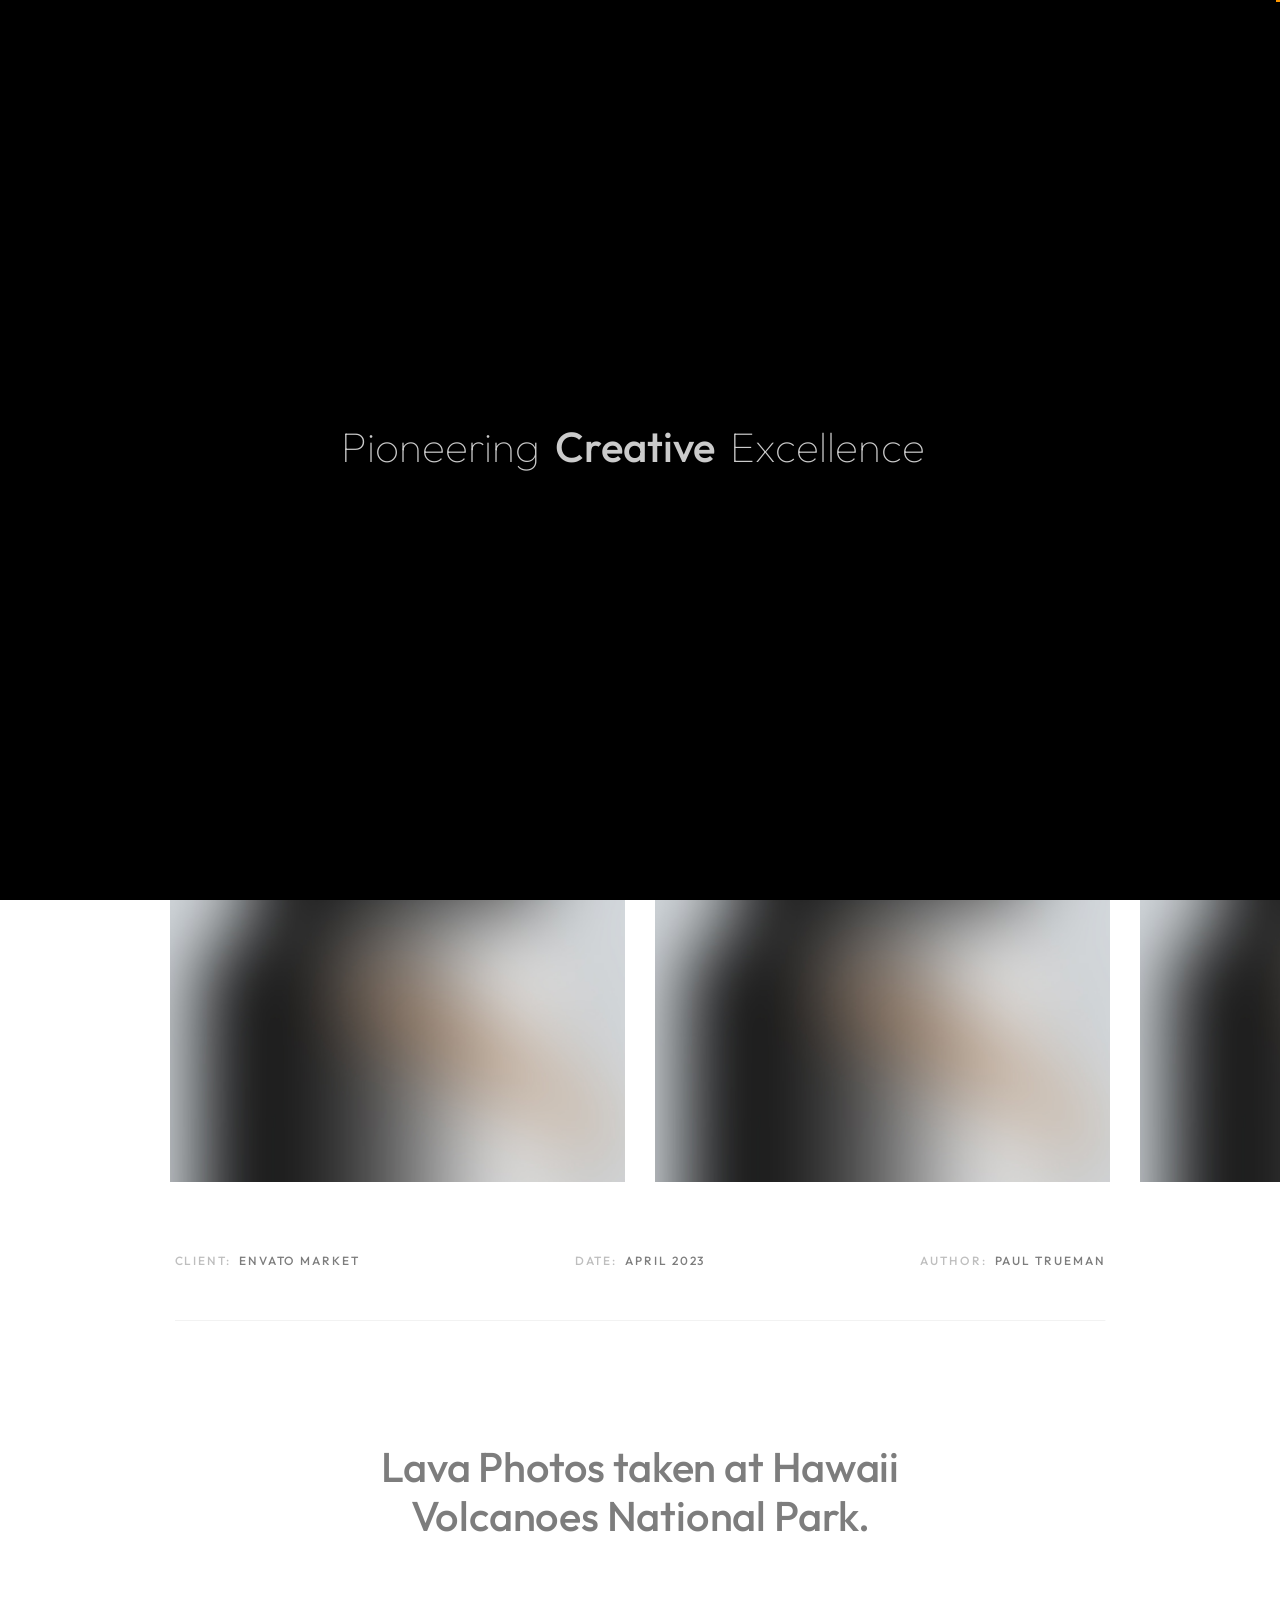
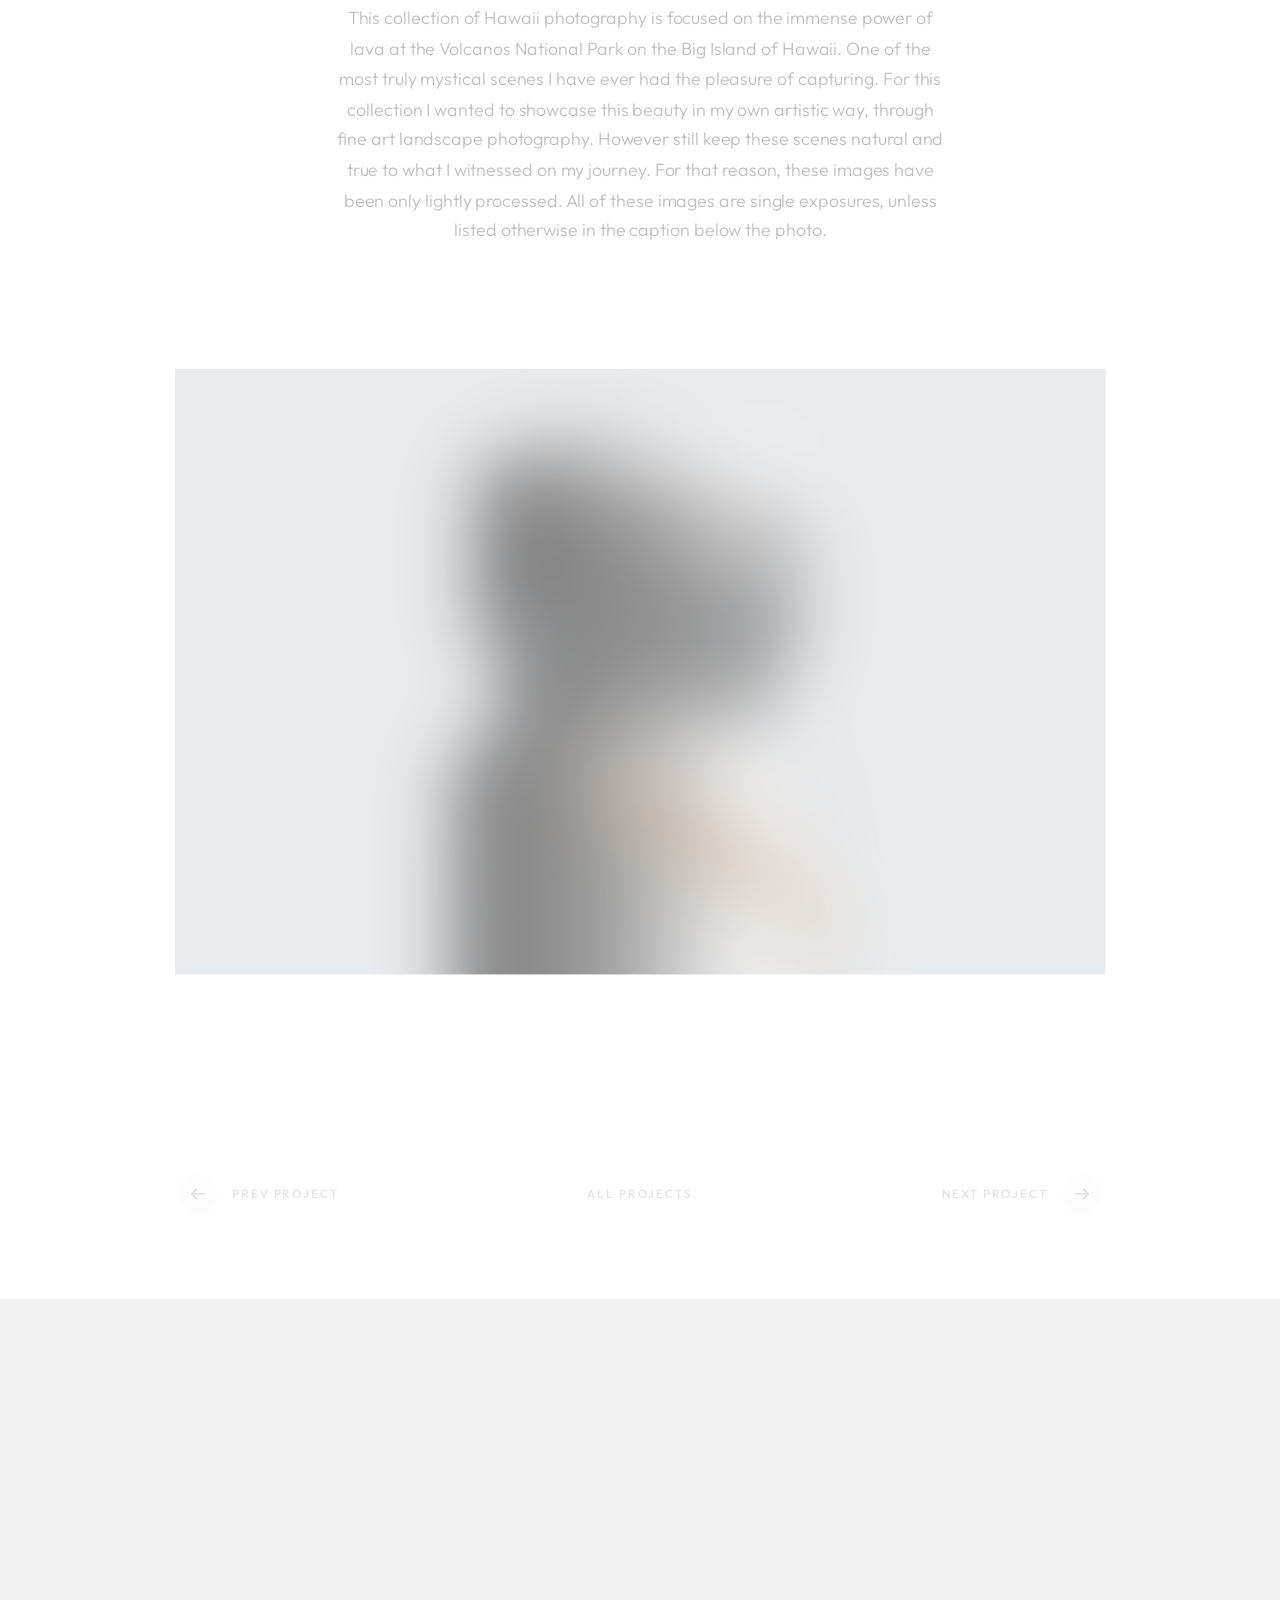
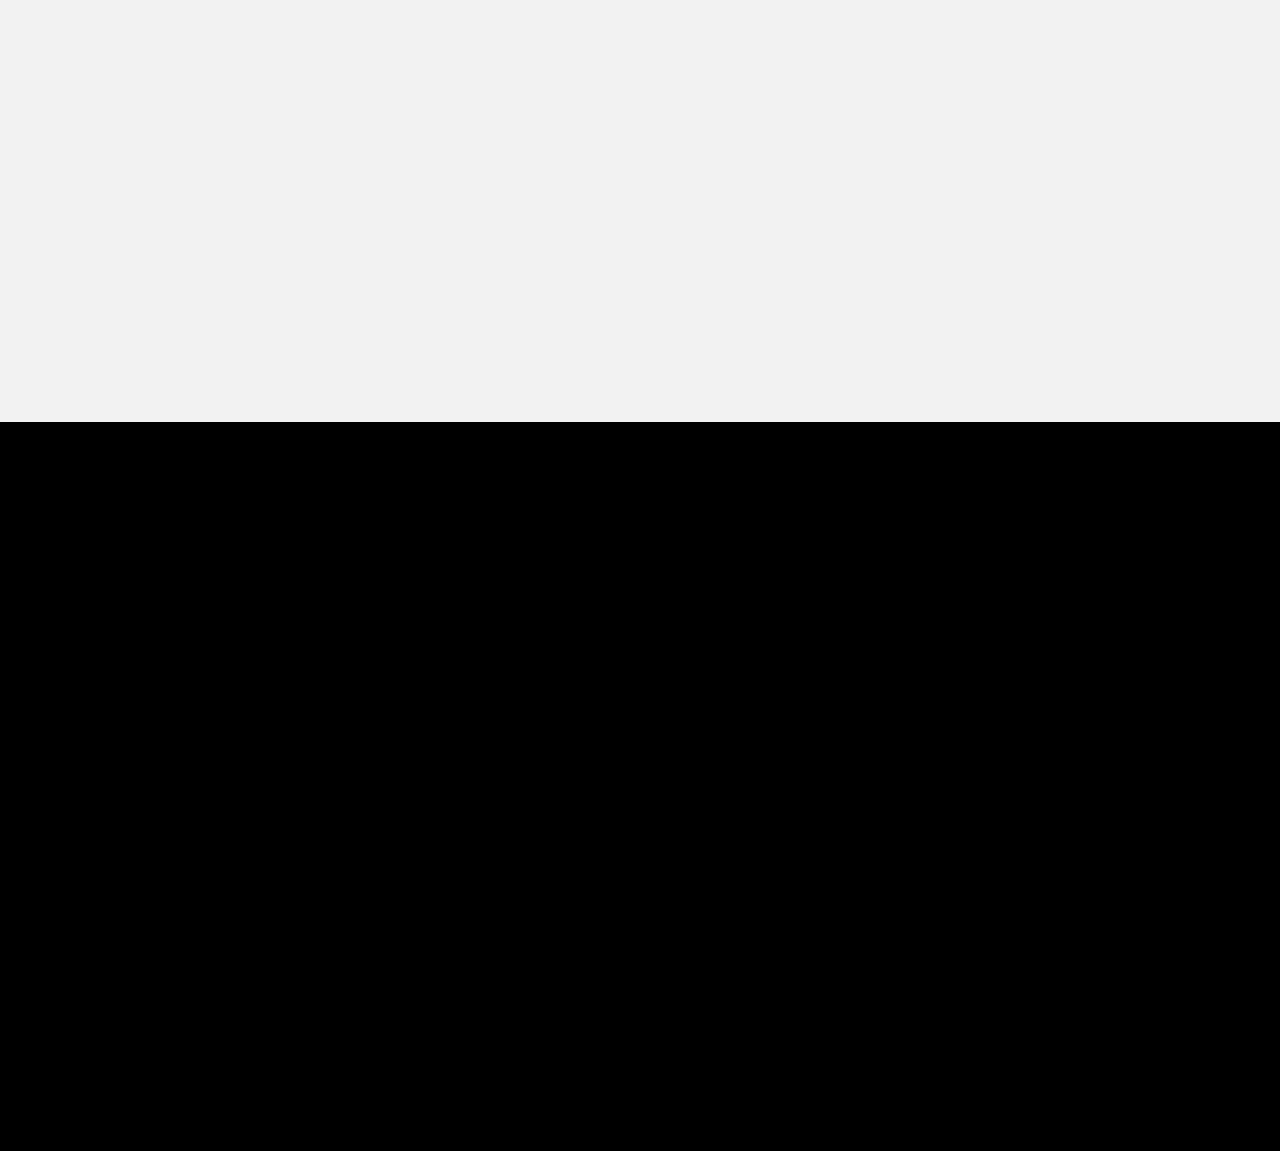
<file: project-4.html>
<!DOCTYPE html>
<html lang="zxx">

<head>

    <meta charset="UTF-8">
    <meta name="viewport" content="width=device-width, initial-scale=1.0">
    <meta http-equiv="X-UA-Compatible" content="ie=edge">

    <!-- bootstrap grid css -->
    <link rel="stylesheet" href="css/plugins/bootstrap-grid.css">
    <!-- font awesome css -->
    <link rel="stylesheet" href="css/plugins/font-awesome.min.css">
    <!-- swiper css -->
    <link rel="stylesheet" href="css/plugins/swiper.min.css">
    <!-- fancybox css -->
    <link rel="stylesheet" href="css/plugins/fancybox.min.css">
    <!-- ashley scss -->
    <link rel="stylesheet" href="css/style.css">
    <!-- page name -->
    <title>Ashley</title>

</head>

<body>

    <!-- wrapper -->
    <div class="mil-wrapper" id="top">

        <!-- cursor -->
        <div class="mil-ball">
            <span class="mil-icon-1">
                <svg viewBox="0 0 128 128">
                    <path d="M106.1,41.9c-1.2-1.2-3.1-1.2-4.2,0c-1.2,1.2-1.2,3.1,0,4.2L116.8,61H11.2l14.9-14.9c1.2-1.2,1.2-3.1,0-4.2	c-1.2-1.2-3.1-1.2-4.2,0l-20,20c-1.2,1.2-1.2,3.1,0,4.2l20,20c0.6,0.6,1.4,0.9,2.1,0.9s1.5-0.3,2.1-0.9c1.2-1.2,1.2-3.1,0-4.2	L11.2,67h105.5l-14.9,14.9c-1.2,1.2-1.2,3.1,0,4.2c0.6,0.6,1.4,0.9,2.1,0.9s1.5-0.3,2.1-0.9l20-20c1.2-1.2,1.2-3.1,0-4.2L106.1,41.9	z" />
                </svg>
            </span>
            <div class="mil-more-text">More</div>
            <div class="mil-choose-text">Сhoose</div>
        </div>
        <!-- cursor end -->

        <!-- preloader -->
        <div class="mil-preloader">
            <div class="mil-preloader-animation">
                <div class="mil-pos-abs mil-animation-1">
                    <p class="mil-h3 mil-muted mil-thin">Pioneering</p>
                    <p class="mil-h3 mil-muted">Creative</p>
                    <p class="mil-h3 mil-muted mil-thin">Excellence</p>
                </div>
                <div class="mil-pos-abs mil-animation-2">
                    <div class="mil-reveal-frame">
                        <p class="mil-reveal-box"></p>
                        <p class="mil-h3 mil-muted mil-thin">ashley.com</p>
                    </div>
                </div>
            </div>
        </div>
        <!-- preloader end -->

        <!-- scrollbar progress -->
        <div class="mil-progress-track">
            <div class="mil-progress"></div>
        </div>
        <!-- scrollbar progress end -->

        <!-- menu -->
        <div class="mil-menu-frame">
            <!-- frame clone -->
            <div class="mil-frame-top">
                <a href="home-1.html" class="mil-logo">A.</a>
                <div class="mil-menu-btn">
                    <span></span>
                </div>
            </div>
            <!-- frame clone end -->
            <div class="container">
                <div class="mil-menu-content">
                    <div class="row">
                        <div class="col-xl-5">

                            <nav class="mil-main-menu" id="swupMenu">
                                <ul>
                                    <li class="mil-has-children">
                                        <a href="#.">Homepage</a>
                                        <ul>
                                            <li><a href="home-1.html">Landing page</a></li>
                                            <li><a href="home-2.html">Personal</a></li>
                                            <li><a href="portfolio-3.html">Portfolio slider</a></li>
                                        </ul>
                                    </li>
                                    <li class="mil-has-children">
                                        <a href="#.">Portfolio</a>
                                        <ul>
                                            <li><a href="portfolio-1.html">Grid type 1</a></li>
                                            <li><a href="portfolio-2.html">Grid type 2</a></li>
                                            <li><a href="portfolio-3.html">Slider</a></li>
                                        </ul>
                                    </li>
                                    <li class="mil-has-children">
                                        <a href="#.">Services</a>
                                        <ul>
                                            <li><a href="services.html">Services List</a></li>
                                            <li><a href="service.html">Single service</a></li>
                                        </ul>
                                    </li>
                                    <li class="mil-has-children">
                                        <a href="#.">Newsletter</a>
                                        <ul>
                                            <li><a href="blog.html">Blog List</a></li>
                                            <li><a href="publication.html">Publication</a></li>
                                        </ul>
                                    </li>
                                    <li class="mil-has-children mil-active">
                                        <a href="#.">Other pages</a>
                                        <ul>
                                            <li><a href="team.html">Team</a></li>
                                            <li><a href="contact.html">Contact</a></li>
                                            <li><a href="404.html">404</a></li>
                                        </ul>
                                    </li>
                                </ul>
                            </nav>

                        </div>
                        <div class="col-xl-7">

                            <div class="mil-menu-right-frame">
                                <div class="mil-animation-in">
                                    <div class="mil-animation-frame">
                                        <div class="mil-animation mil-position-1 mil-scale" data-value-1="2" data-value-2="2"></div>
                                    </div>
                                </div>
                                <div class="mil-menu-right">
                                    <div class="row">
                                        <div class="col-lg-8 mil-mb-60">

                                            <h6 class="mil-muted mil-mb-30">Projects</h6>

                                            <ul class="mil-menu-list">
                                                <li><a href="project-1.html" class="mil-light-soft">Interior design studio</a></li>
                                                <li><a href="project-2.html" class="mil-light-soft">Home Security Camera</a></li>
                                                <li><a href="project-3.html" class="mil-light-soft">Kemia Honest Skincare</a></li>
                                                <li><a href="project-4.html" class="mil-light-soft">Cascade of Lava</a></li>
                                                <li><a href="project-5.html" class="mil-light-soft">Air Pro by Molekule</a></li>
                                                <li><a href="project-6.html" class="mil-light-soft">Tony's Chocolonely</a></li>
                                            </ul>

                                        </div>
                                        <div class="col-lg-4 mil-mb-60">

                                            <h6 class="mil-muted mil-mb-30">Useful links</h6>

                                            <ul class="mil-menu-list">
                                                <li><a href="#." class="mil-light-soft">Privacy Policy</a></li>
                                                <li><a href="#." class="mil-light-soft">Terms and conditions</a></li>
                                                <li><a href="#." class="mil-light-soft">Cookie Policy</a></li>
                                                <li><a href="#." class="mil-light-soft">Careers</a></li>
                                            </ul>

                                        </div>
                                    </div>
                                    <div class="mil-divider mil-mb-60"></div>
                                    <div class="row justify-content-between">

                                        <div class="col-lg-4 mil-mb-60">

                                            <h6 class="mil-muted mil-mb-30">Canada</h6>

                                            <p class="mil-light-soft mil-up">71 South Los Carneros Road, California <span class="mil-no-wrap">+51 174 705 812</span></p>

                                        </div>
                                        <div class="col-lg-4 mil-mb-60">

                                            <h6 class="mil-muted mil-mb-30">Germany</h6>

                                            <p class="mil-light-soft">Leehove 40, 2678 MC De Lier, Netherlands <span class="mil-no-wrap">+31 174 705 811</span></p>

                                        </div>
                                    </div>
                                </div>
                            </div>

                        </div>
                    </div>
                </div>
            </div>
        </div>
        <!-- menu -->

        <!-- curtain -->
        <div class="mil-curtain"></div>
        <!-- curtain end -->

        <!-- frame -->
        <div class="mil-frame">
            <div class="mil-frame-top">
                <a href="home-1.html" class="mil-logo">A.</a>
                <div class="mil-menu-btn">
                    <span></span>
                </div>
            </div>
            <div class="mil-frame-bottom">
                <div class="mil-current-page"></div>
                <div class="mil-back-to-top">
                    <a href="#top" class="mil-link mil-dark mil-arrow-place">
                        <span>Back to top</span>
                    </a>
                </div>
            </div>
        </div>
        <!-- frame end -->

        <!-- content -->
        <div class="mil-content">
            <div id="swupMain" class="mil-main-transition">

                <!-- banner -->
                <div class="mil-inner-banner">
                    <div class="mil-banner-content mil-up">
                        <div class="mil-animation-frame">
                            <div class="mil-animation mil-position-4 mil-dark mil-scale" data-value-1="6" data-value-2="1.4"></div>
                        </div>
                        <div class="container">
                            <ul class="mil-breadcrumbs mil-mb-60">
                                <li><a href="home-1.html">Homepage</a></li>
                                <li><a href="portfolio-1.html">Portfolio</a></li>
                                <li><a href="project-1.html">Project</a></li>
                            </ul>
                            <h1 class="mil-mb-60">Cascade <span class="mil-thin">of Lava</span></h1>
                            <a href="#project" class="mil-link mil-dark mil-arrow-place mil-down-arrow">
                                <span>Read more</span>
                            </a>
                        </div>
                    </div>
                </div>
                <!-- banner end -->

                <!-- project -->
                <section id="project">
                    <div class="container mil-p-120-120">
                        <div class="swiper-container mil-2-slider mil-up">
                            <div class="swiper-wrapper">
                                <div class="swiper-slide">

                                    <div class="mil-image-frame mil-vertical mil-drag">
                                        <img src="img/works/4/1.jpg" alt="image">
                                        <a data-fancybox="gallery" data-no-swup href="img/works/4/1.jpg" class="mil-zoom-btn">
                                            <img src="img/icons/zoom.svg" alt="zoom">
                                        </a>
                                    </div>

                                </div>
                                <div class="swiper-slide">

                                    <div class="mil-image-frame mil-vertical mil-drag">
                                        <img src="img/works/4/2.jpg" alt="image">
                                        <a data-fancybox="gallery" data-no-swup href="img/works/4/2.jpg" class="mil-zoom-btn">
                                            <img src="img/icons/zoom.svg" alt="zoom">
                                        </a>
                                    </div>

                                </div>
                                <div class="swiper-slide">

                                    <div class="mil-image-frame mil-vertical mil-drag">
                                        <img src="img/works/4/3.jpg" alt="image">
                                        <a data-fancybox="gallery" data-no-swup href="img/works/4/3.jpg" class="mil-zoom-btn">
                                            <img src="img/icons/zoom.svg" alt="zoom">
                                        </a>
                                    </div>

                                </div>
                                <div class="swiper-slide">

                                    <div class="mil-image-frame mil-vertical mil-drag">
                                        <img src="img/works/4/4.jpg" alt="image">
                                        <a data-fancybox="gallery" data-no-swup href="img/works/4/4.jpg" class="mil-zoom-btn">
                                            <img src="img/icons/zoom.svg" alt="zoom">
                                        </a>
                                    </div>

                                </div>
                                <div class="swiper-slide">

                                    <div class="mil-image-frame mil-vertical mil-drag">
                                        <img src="img/works/4/5.jpg" alt="image">
                                        <a data-fancybox="gallery" data-no-swup href="img/works/4/5.jpg" class="mil-zoom-btn">
                                            <img src="img/icons/zoom.svg" alt="zoom">
                                        </a>
                                    </div>

                                </div>
                                <div class="swiper-slide">

                                    <div class="mil-image-frame mil-vertical mil-drag">
                                        <img src="img/works/4/6.jpg" alt="image">
                                        <a data-fancybox="gallery" data-no-swup href="img/works/4/6.jpg" class="mil-zoom-btn">
                                            <img src="img/icons/zoom.svg" alt="zoom">
                                        </a>
                                    </div>

                                </div>
                            </div>
                        </div>
                        <div class="mil-info mil-up">
                            <div>Client: &nbsp;<span class="mil-dark">Envato Market</span></div>
                            <div>Date: &nbsp;<span class="mil-dark">April 2023</span></div>
                            <div>Author: &nbsp;<span class="mil-dark">Paul Trueman</span></div>
                        </div>
                        <div class="row justify-content-center mil-center mil-p-120-120">
                            <div class="col-lg-8">
                                <h3 class="mil-up mil-mb-60">Lava Photos taken at Hawaii <br>Volcanoes National Park.</h3>
                                <p class="mil-text-lg mil-up">This collection of Hawaii photography is focused on the immense power of lava at the Volcanos National Park on the Big Island of Hawaii. One of the most truly mystical scenes I have ever had the pleasure of capturing. For this collection I wanted to showcase this beauty in my own artistic way, through fine art landscape photography. However still keep these scenes natural and true to what I witnessed on my journey. For that reason, these images have been only lightly processed. All of these images are single exposures, unless listed otherwise in the caption below the photo.</p>
                            </div>
                        </div>
                        <div class="mil-image-frame mil-horizontal mil-up mil-mb-120">
                            <img src="img/works/4/7.jpg" alt="image">
                            <a data-fancybox="gallery" data-no-swup href="img/works/4/7.jpg" class="mil-zoom-btn">
                                <img src="img/icons/zoom.svg" alt="zoom">
                            </a>
                        </div>
                        <div class="mil-works-nav mil-up">
                            <a href="project-3.html" class="mil-link mil-dark mil-arrow-place mil-icon-left">
                                <span>Prev project</span>
                            </a>
                            <a href="portfolio-1.html" class="mil-link mil-dark">
                                <span>All projects</span>
                            </a>
                            <a href="project-5.html" class="mil-link mil-dark mil-arrow-place">
                                <span>Next project</span>
                            </a>
                        </div>
                    </div>
                </section>
                <!-- project end -->

                <!-- call to action -->
                <section class="mil-soft-bg">
                    <div class="container mil-p-120-120">
                        <div class="row">
                            <div class="col-lg-10">

                                <span class="mil-suptitle mil-suptitle-right mil-suptitle-dark mil-up">Looking to make your mark? We'll help you turn <br> your project into a success story.</span>

                            </div>
                        </div>
                        <div class="mil-center">
                            <h2 class="mil-up mil-mb-60">Ready to bring your <span class="mil-thin">ideas to</span> life? <br> We're <span class="mil-thin">here to help</span></h2>
                            <div class="mil-up"><a href="contact.html" class="mil-button mil-arrow-place"><span>Contact us</span></a></div>
                        </div>
                    </div>
                </section>
                <!-- call to action end -->

                <!-- footer -->
                <footer class="mil-dark-bg">
                    <div class="mi-invert-fix">
                        <div class="container mil-p-120-60">
                            <div class="row justify-content-between">
                                <div class="col-md-4 col-lg-4 mil-mb-60">

                                    <div class="mil-muted mil-logo mil-up mil-mb-30">Ashley.</div>

                                    <p class="mil-light-soft mil-up mil-mb-30">Subscribe our newsletter:</p>

                                    <form class="mil-subscribe-form mil-up">
                                        <input type="text" placeholder="Enter our email">
                                        <button type="submit" class="mil-button mil-icon-button-sm mil-arrow-place"></button>
                                    </form>

                                </div>
                                <div class="col-md-7 col-lg-6">
                                    <div class="row justify-content-end">
                                        <div class="col-md-6 col-lg-7">

                                            <nav class="mil-footer-menu mil-mb-60">
                                                <ul>
                                                    <li class="mil-up mil-active">
                                                        <a href="home-1.html">Home</a>
                                                    </li>
                                                    <li class="mil-up">
                                                        <a href="portfolio-1.html">Portfolio</a>
                                                    </li>
                                                    <li class="mil-up">
                                                        <a href="services.html">Services</a>
                                                    </li>
                                                    <li class="mil-up">
                                                        <a href="contact.html">Contact</a>
                                                    </li>
                                                    <li class="mil-up">
                                                        <a href="blog.html">Blog</a>
                                                    </li>
                                                </ul>
                                            </nav>

                                        </div>
                                        <div class="col-md-6 col-lg-5">

                                            <ul class="mil-menu-list mil-up mil-mb-60">
                                                <li><a href="#." class="mil-light-soft">Privacy Policy</a></li>
                                                <li><a href="#." class="mil-light-soft">Terms and conditions</a></li>
                                                <li><a href="#." class="mil-light-soft">Cookie Policy</a></li>
                                                <li><a href="#." class="mil-light-soft">Careers</a></li>
                                            </ul>

                                        </div>
                                    </div>
                                </div>
                            </div>

                            <div class="row justify-content-between flex-sm-row-reverse">
                                <div class="col-md-7 col-lg-6">

                                    <div class="row justify-content-between">

                                        <div class="col-md-6 col-lg-5 mil-mb-60">

                                            <h6 class="mil-muted mil-up mil-mb-30">Canada</h6>

                                            <p class="mil-light-soft mil-up">71 South Los Carneros Road, California <span class="mil-no-wrap">+51 174 705 812</span></p>

                                        </div>
                                        <div class="col-md-6 col-lg-5 mil-mb-60">

                                            <h6 class="mil-muted mil-up mil-mb-30">Germany</h6>

                                            <p class="mil-light-soft mil-up">Leehove 40, 2678 MC De Lier, Netherlands <span class="mil-no-wrap">+31 174 705 811</span></p>

                                        </div>
                                    </div>

                                </div>
                                <div class="col-md-4 col-lg-6 mil-mb-60">

                                    <div class="mil-vert-between">
                                        <div class="mil-mb-30">
                                            <ul class="mil-social-icons mil-up">
                                                <li><a href="#." target="_blank" class="social-icon"> <i class="far fa-circle"></i></a></li>
                                                <li><a href="#." target="_blank" class="social-icon"> <i class="far fa-circle"></i></a></li>
                                                <li><a href="#." target="_blank" class="social-icon"> <i class="far fa-circle"></i></a></li>
                                                <li><a href="#." target="_blank" class="social-icon"> <i class="far fa-circle"></i></a></li>
                                            </ul>
                                        </div>
                                        <p class="mil-light-soft mil-up">© Copyright 2023 - Mil. All Rights Reserved.</p>
                                    </div>

                                </div>
                            </div>
                        </div>
                    </div>
                </footer>
                <!-- footer end -->

                <!-- hidden elements -->
                <div class="mil-hidden-elements">
                    <div class="mil-dodecahedron">
                        <div class="mil-pentagon">
                            <div></div>
                            <div></div>
                            <div></div>
                            <div></div>
                            <div></div>
                        </div>
                        <div class="mil-pentagon">
                            <div></div>
                            <div></div>
                            <div></div>
                            <div></div>
                            <div></div>
                        </div>
                        <div class="mil-pentagon">
                            <div></div>
                            <div></div>
                            <div></div>
                            <div></div>
                            <div></div>
                        </div>
                        <div class="mil-pentagon">
                            <div></div>
                            <div></div>
                            <div></div>
                            <div></div>
                            <div></div>
                        </div>
                        <div class="mil-pentagon">
                            <div></div>
                            <div></div>
                            <div></div>
                            <div></div>
                            <div></div>
                        </div>
                        <div class="mil-pentagon">
                            <div></div>
                            <div></div>
                            <div></div>
                            <div></div>
                            <div></div>
                        </div>
                        <div class="mil-pentagon">
                            <div></div>
                            <div></div>
                            <div></div>
                            <div></div>
                            <div></div>
                        </div>
                        <div class="mil-pentagon">
                            <div></div>
                            <div></div>
                            <div></div>
                            <div></div>
                            <div></div>
                        </div>
                        <div class="mil-pentagon">
                            <div></div>
                            <div></div>
                            <div></div>
                            <div></div>
                            <div></div>
                        </div>
                        <div class="mil-pentagon">
                            <div></div>
                            <div></div>
                            <div></div>
                            <div></div>
                            <div></div>
                        </div>
                        <div class="mil-pentagon">
                            <div></div>
                            <div></div>
                            <div></div>
                            <div></div>
                            <div></div>
                        </div>
                        <div class="mil-pentagon">
                            <div></div>
                            <div></div>
                            <div></div>
                            <div></div>
                            <div></div>
                        </div>
                    </div>

                    <svg xmlns="http://www.w3.org/2000/svg" viewBox="0 0 24 24" class="mil-arrow">
                        <path d="M 14 5.3417969 C 13.744125 5.3417969 13.487969 5.4412187 13.292969 5.6367188 L 13.207031 5.7226562 C 12.816031 6.1136563 12.816031 6.7467188 13.207031 7.1367188 L 17.070312 11 L 4 11 C 3.448 11 3 11.448 3 12 C 3 12.552 3.448 13 4 13 L 17.070312 13 L 13.207031 16.863281 C 12.816031 17.254281 12.816031 17.887344 13.207031 18.277344 L 13.292969 18.363281 C 13.683969 18.754281 14.317031 18.754281 14.707031 18.363281 L 20.363281 12.707031 C 20.754281 12.316031 20.754281 11.682969 20.363281 11.292969 L 14.707031 5.6367188 C 14.511531 5.4412187 14.255875 5.3417969 14 5.3417969 z" />
                    </svg>

                    <svg width="250" viewBox="0 0 300 1404" fill="none" xmlns="http://www.w3.org/2000/svg" class="mil-lines">
                        <path fill-rule="evenodd" clip-rule="evenodd" d="M1 892L1 941H299V892C299 809.71 232.29 743 150 743C67.7096 743 1 809.71 1 892ZM0 942H300V892C300 809.157 232.843 742 150 742C67.1573 742 0 809.157 0 892L0 942Z" class="mil-move" />
                        <path fill-rule="evenodd" clip-rule="evenodd" d="M299 146V97L1 97V146C1 228.29 67.7096 295 150 295C232.29 295 299 228.29 299 146ZM300 96L0 96V146C0 228.843 67.1573 296 150 296C232.843 296 300 228.843 300 146V96Z" class="mil-move" />
                        <path fill-rule="evenodd" clip-rule="evenodd" d="M299 1H1V1403H299V1ZM0 0V1404H300V0H0Z" />
                        <path fill-rule="evenodd" clip-rule="evenodd" d="M150 -4.37115e-08L150 1404L149 1404L149 0L150 -4.37115e-08Z" />
                        <path fill-rule="evenodd" clip-rule="evenodd" d="M150 1324C232.29 1324 299 1257.29 299 1175C299 1092.71 232.29 1026 150 1026C67.7096 1026 1 1092.71 1 1175C1 1257.29 67.7096 1324 150 1324ZM150 1325C232.843 1325 300 1257.84 300 1175C300 1092.16 232.843 1025 150 1025C67.1573 1025 0 1092.16 0 1175C0 1257.84 67.1573 1325 150 1325Z" class="mil-move" />
                        <path fill-rule="evenodd" clip-rule="evenodd" d="M300 1175H0V1174H300V1175Z" class="mil-move" />
                        <path fill-rule="evenodd" clip-rule="evenodd" d="M150 678C232.29 678 299 611.29 299 529C299 446.71 232.29 380 150 380C67.7096 380 1 446.71 1 529C1 611.29 67.7096 678 150 678ZM150 679C232.843 679 300 611.843 300 529C300 446.157 232.843 379 150 379C67.1573 379 0 446.157 0 529C0 611.843 67.1573 679 150 679Z" class="mil-move" />
                        <path fill-rule="evenodd" clip-rule="evenodd" d="M299 380H1V678H299V380ZM0 379V679H300V379H0Z" class="mil-move" />
                    </svg>
                </div>
                <!-- hidden elements end -->

            </div>
        </div>
        <!-- content -->
    </div>
    <!-- wrapper end -->

    <!-- jQuery js -->
    <script src="js/plugins/jquery.min.js"></script>
    <!-- swup js -->
    <script src="js/plugins/swup.min.js"></script>
    <!-- swiper js -->
    <script src="js/plugins/swiper.min.js"></script>
    <!-- fancybox js -->
    <script src="js/plugins/fancybox.min.js"></script>
    <!-- gsap js -->
    <script src="js/plugins/gsap.min.js"></script>
    <!-- scroll smoother -->
    <script src="js/plugins/smooth-scroll.js"></script>
    <!-- scroll trigger js -->
    <script src="js/plugins/ScrollTrigger.min.js"></script>
    <!-- scroll to js -->
    <script src="js/plugins/ScrollTo.min.js"></script>
    <!-- ashley js -->
    <script src="js/main.js"></script>

</body>

</html>
</file>
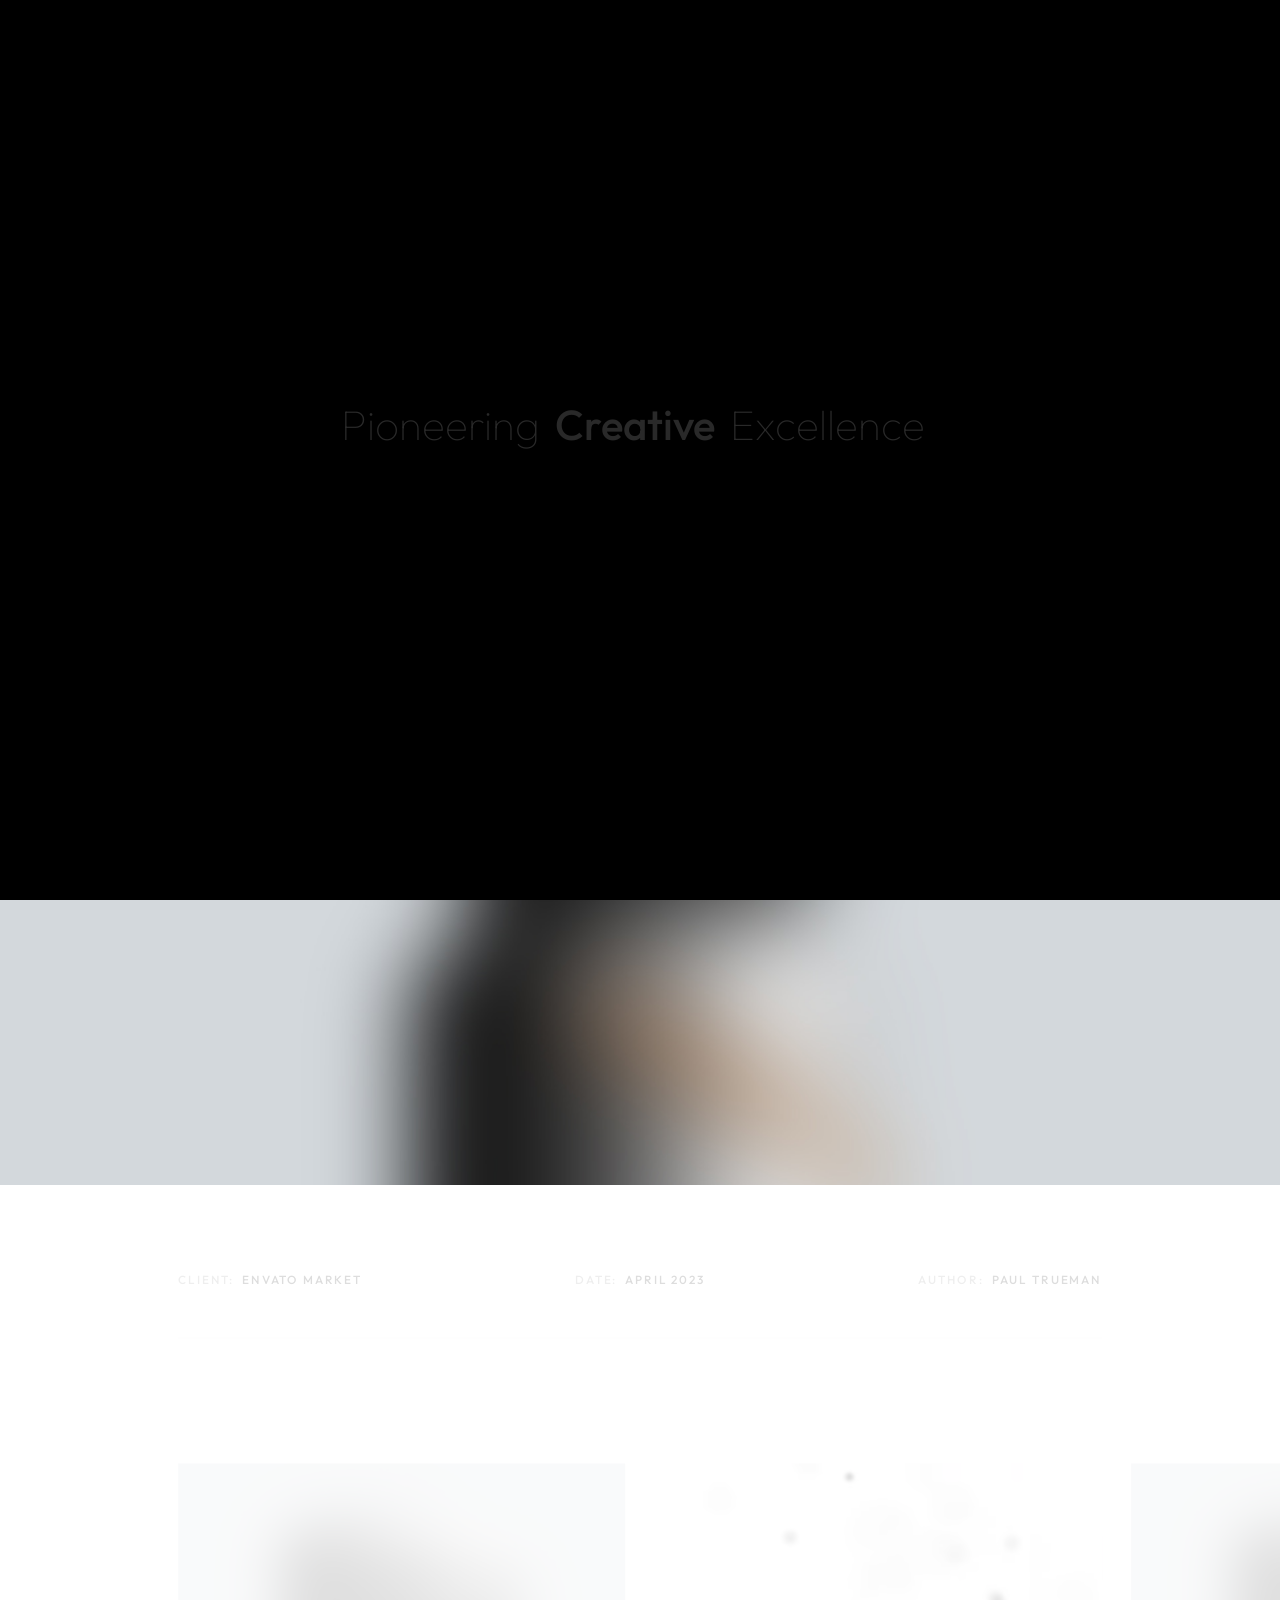
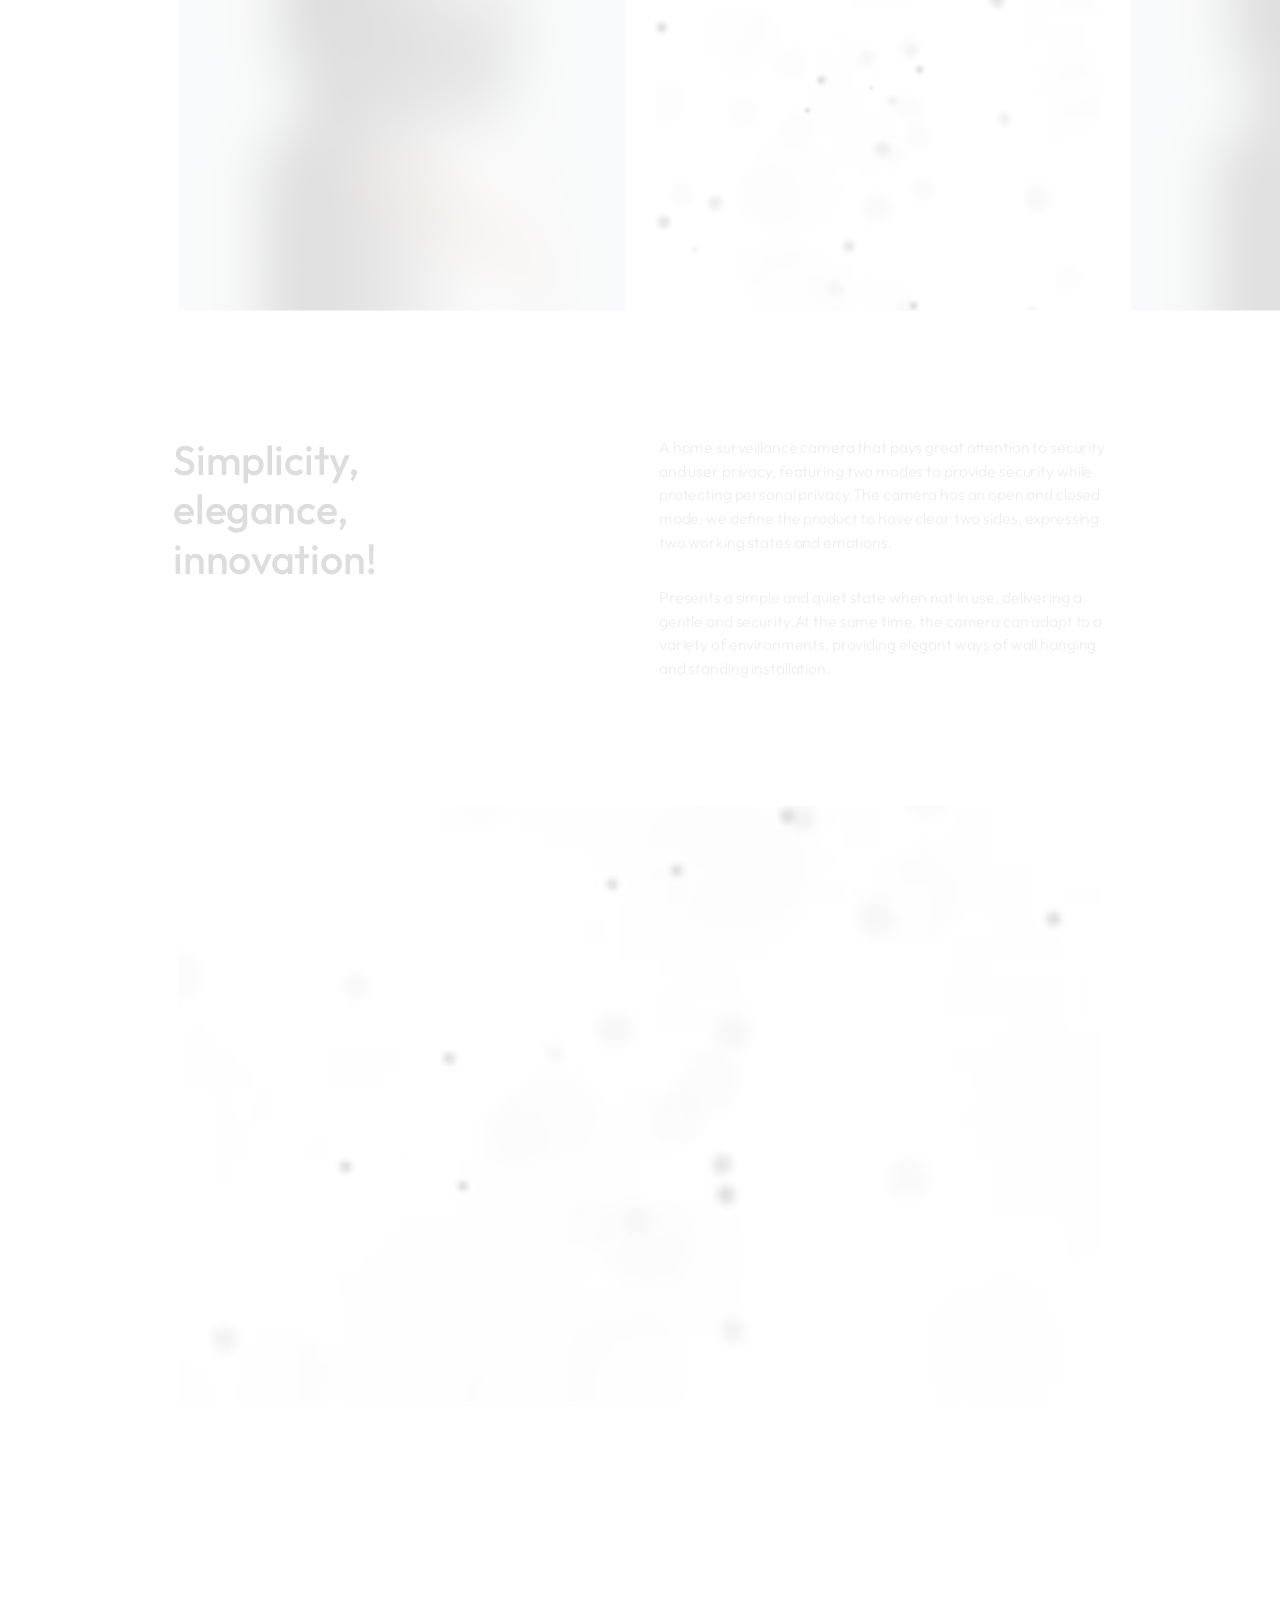
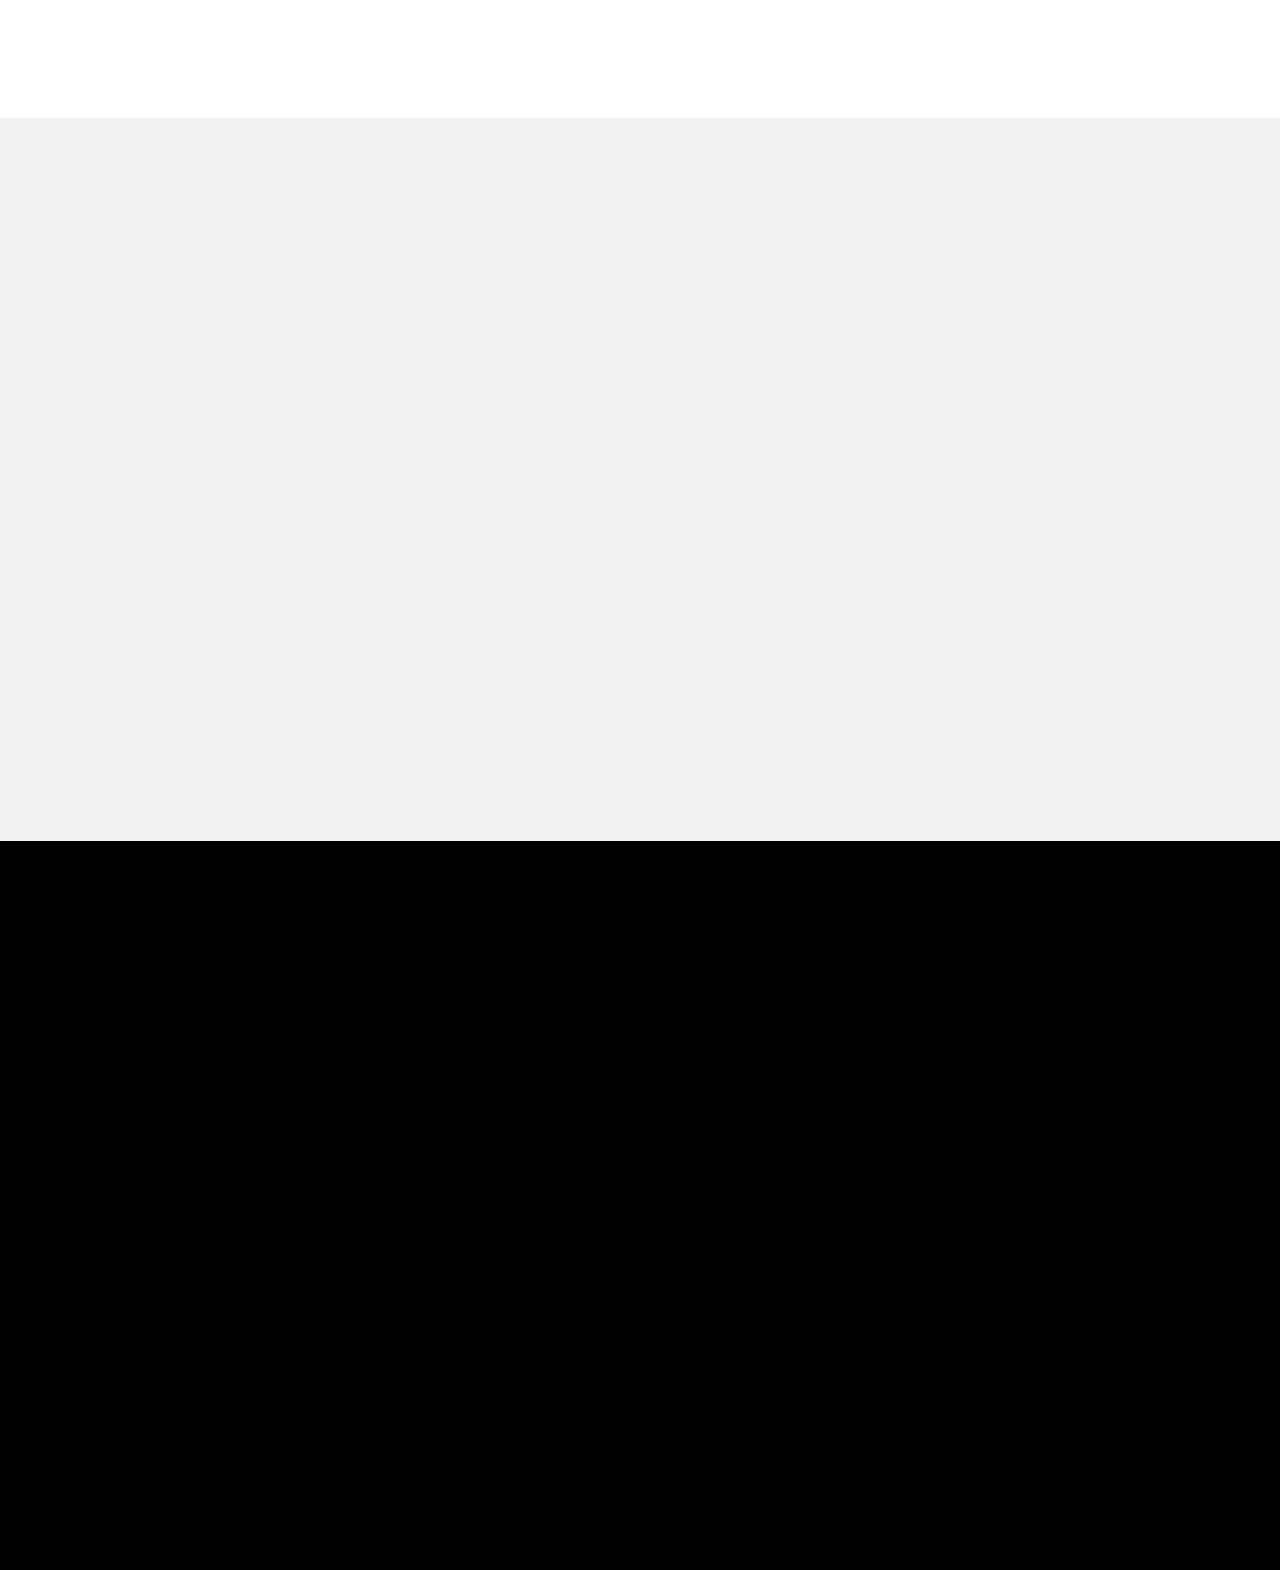
<file: project-5.html>
<!DOCTYPE html>
<html lang="zxx">

<head>

    <meta charset="UTF-8">
    <meta name="viewport" content="width=device-width, initial-scale=1.0">
    <meta http-equiv="X-UA-Compatible" content="ie=edge">

    <!-- bootstrap grid css -->
    <link rel="stylesheet" href="css/plugins/bootstrap-grid.css">
    <!-- font awesome css -->
    <link rel="stylesheet" href="css/plugins/font-awesome.min.css">
    <!-- swiper css -->
    <link rel="stylesheet" href="css/plugins/swiper.min.css">
    <!-- fancybox css -->
    <link rel="stylesheet" href="css/plugins/fancybox.min.css">
    <!-- ashley scss -->
    <link rel="stylesheet" href="css/style.css">
    <!-- page name -->
    <title>Ashley</title>

</head>

<body>

    <!-- wrapper -->
    <div class="mil-wrapper" id="top">

        <!-- cursor -->
        <div class="mil-ball">
            <span class="mil-icon-1">
                <svg viewBox="0 0 128 128">
                    <path d="M106.1,41.9c-1.2-1.2-3.1-1.2-4.2,0c-1.2,1.2-1.2,3.1,0,4.2L116.8,61H11.2l14.9-14.9c1.2-1.2,1.2-3.1,0-4.2	c-1.2-1.2-3.1-1.2-4.2,0l-20,20c-1.2,1.2-1.2,3.1,0,4.2l20,20c0.6,0.6,1.4,0.9,2.1,0.9s1.5-0.3,2.1-0.9c1.2-1.2,1.2-3.1,0-4.2	L11.2,67h105.5l-14.9,14.9c-1.2,1.2-1.2,3.1,0,4.2c0.6,0.6,1.4,0.9,2.1,0.9s1.5-0.3,2.1-0.9l20-20c1.2-1.2,1.2-3.1,0-4.2L106.1,41.9	z" />
                </svg>
            </span>
            <div class="mil-more-text">More</div>
            <div class="mil-choose-text">Сhoose</div>
        </div>
        <!-- cursor end -->

        <!-- preloader -->
        <div class="mil-preloader">
            <div class="mil-preloader-animation">
                <div class="mil-pos-abs mil-animation-1">
                    <p class="mil-h3 mil-muted mil-thin">Pioneering</p>
                    <p class="mil-h3 mil-muted">Creative</p>
                    <p class="mil-h3 mil-muted mil-thin">Excellence</p>
                </div>
                <div class="mil-pos-abs mil-animation-2">
                    <div class="mil-reveal-frame">
                        <p class="mil-reveal-box"></p>
                        <p class="mil-h3 mil-muted mil-thin">ashley.com</p>
                    </div>
                </div>
            </div>
        </div>
        <!-- preloader end -->

        <!-- scrollbar progress -->
        <div class="mil-progress-track">
            <div class="mil-progress"></div>
        </div>
        <!-- scrollbar progress end -->

        <!-- menu -->
        <div class="mil-menu-frame">
            <!-- frame clone -->
            <div class="mil-frame-top">
                <a href="home-1.html" class="mil-logo">A.</a>
                <div class="mil-menu-btn">
                    <span></span>
                </div>
            </div>
            <!-- frame clone end -->
            <div class="container">
                <div class="mil-menu-content">
                    <div class="row">
                        <div class="col-xl-5">

                            <nav class="mil-main-menu" id="swupMenu">
                                <ul>
                                    <li class="mil-has-children">
                                        <a href="#.">Homepage</a>
                                        <ul>
                                            <li><a href="home-1.html">Landing page</a></li>
                                            <li><a href="home-2.html">Personal</a></li>
                                            <li><a href="portfolio-3.html">Portfolio slider</a></li>
                                        </ul>
                                    </li>
                                    <li class="mil-has-children">
                                        <a href="#.">Portfolio</a>
                                        <ul>
                                            <li><a href="portfolio-1.html">Grid type 1</a></li>
                                            <li><a href="portfolio-2.html">Grid type 2</a></li>
                                            <li><a href="portfolio-3.html">Slider</a></li>
                                        </ul>
                                    </li>
                                    <li class="mil-has-children">
                                        <a href="#.">Services</a>
                                        <ul>
                                            <li><a href="services.html">Services List</a></li>
                                            <li><a href="service.html">Single service</a></li>
                                        </ul>
                                    </li>
                                    <li class="mil-has-children">
                                        <a href="#.">Newsletter</a>
                                        <ul>
                                            <li><a href="blog.html">Blog List</a></li>
                                            <li><a href="publication.html">Publication</a></li>
                                        </ul>
                                    </li>
                                    <li class="mil-has-children mil-active">
                                        <a href="#.">Other pages</a>
                                        <ul>
                                            <li><a href="team.html">Team</a></li>
                                            <li><a href="contact.html">Contact</a></li>
                                            <li><a href="404.html">404</a></li>
                                        </ul>
                                    </li>
                                </ul>
                            </nav>

                        </div>
                        <div class="col-xl-7">

                            <div class="mil-menu-right-frame">
                                <div class="mil-animation-in">
                                    <div class="mil-animation-frame">
                                        <div class="mil-animation mil-position-1 mil-scale" data-value-1="2" data-value-2="2"></div>
                                    </div>
                                </div>
                                <div class="mil-menu-right">
                                    <div class="row">
                                        <div class="col-lg-8 mil-mb-60">

                                            <h6 class="mil-muted mil-mb-30">Projects</h6>

                                            <ul class="mil-menu-list">
                                                <li><a href="project-1.html" class="mil-light-soft">Interior design studio</a></li>
                                                <li><a href="project-2.html" class="mil-light-soft">Home Security Camera</a></li>
                                                <li><a href="project-3.html" class="mil-light-soft">Kemia Honest Skincare</a></li>
                                                <li><a href="project-4.html" class="mil-light-soft">Cascade of Lava</a></li>
                                                <li><a href="project-5.html" class="mil-light-soft">Air Pro by Molekule</a></li>
                                                <li><a href="project-6.html" class="mil-light-soft">Tony's Chocolonely</a></li>
                                            </ul>

                                        </div>
                                        <div class="col-lg-4 mil-mb-60">

                                            <h6 class="mil-muted mil-mb-30">Useful links</h6>

                                            <ul class="mil-menu-list">
                                                <li><a href="#." class="mil-light-soft">Privacy Policy</a></li>
                                                <li><a href="#." class="mil-light-soft">Terms and conditions</a></li>
                                                <li><a href="#." class="mil-light-soft">Cookie Policy</a></li>
                                                <li><a href="#." class="mil-light-soft">Careers</a></li>
                                            </ul>

                                        </div>
                                    </div>
                                    <div class="mil-divider mil-mb-60"></div>
                                    <div class="row justify-content-between">

                                        <div class="col-lg-4 mil-mb-60">

                                            <h6 class="mil-muted mil-mb-30">Canada</h6>

                                            <p class="mil-light-soft mil-up">71 South Los Carneros Road, California <span class="mil-no-wrap">+51 174 705 812</span></p>

                                        </div>
                                        <div class="col-lg-4 mil-mb-60">

                                            <h6 class="mil-muted mil-mb-30">Germany</h6>

                                            <p class="mil-light-soft">Leehove 40, 2678 MC De Lier, Netherlands <span class="mil-no-wrap">+31 174 705 811</span></p>

                                        </div>
                                    </div>
                                </div>
                            </div>

                        </div>
                    </div>
                </div>
            </div>
        </div>
        <!-- menu -->

        <!-- curtain -->
        <div class="mil-curtain"></div>
        <!-- curtain end -->

        <!-- frame -->
        <div class="mil-frame">
            <div class="mil-frame-top">
                <a href="home-1.html" class="mil-logo">A.</a>
                <div class="mil-menu-btn">
                    <span></span>
                </div>
            </div>
            <div class="mil-frame-bottom">
                <div class="mil-current-page"></div>
                <div class="mil-back-to-top">
                    <a href="#top" class="mil-link mil-dark mil-arrow-place">
                        <span>Back to top</span>
                    </a>
                </div>
            </div>
        </div>
        <!-- frame end -->

        <!-- content -->
        <div class="mil-content">
            <div id="swupMain" class="mil-main-transition">

                <!-- banner -->
                <div class="mil-inner-banner">
                    <div class="mil-banner-content mil-up">
                        <div class="mil-animation-frame">
                            <div class="mil-animation mil-position-4 mil-dark mil-scale" data-value-1="6" data-value-2="1.4"></div>
                        </div>
                        <div class="container">
                            <ul class="mil-breadcrumbs mil-mb-60">
                                <li><a href="home-1.html">Homepage</a></li>
                                <li><a href="portfolio-1.html">Portfolio</a></li>
                                <li><a href="project-1.html">Project</a></li>
                            </ul>
                            <h1 class="mil-mb-60">Air Pro <span class="mil-thin">by Molekule</span></h1>
                            <a href="#project" class="mil-link mil-dark mil-arrow-place mil-down-arrow">
                                <span>Read more</span>
                            </a>
                        </div>
                    </div>
                </div>
                <!-- banner end -->

                <!-- project -->
                <section class="mil-p-120-0">
                    <div class="mil-image-frame mil-fw mil-up">
                        <img src="img/works/5/1.jpg" alt="image">
                        <a data-fancybox="gallery" data-no-swup href="img/works/5/1.jpg" class="mil-zoom-btn">
                            <img src="img/icons/zoom.svg" alt="zoom">
                        </a>
                    </div>
                    <div class="container mil-p-0-120" id="project">
                        <div class="mil-info mil-up">
                            <div>Client: &nbsp;<span class="mil-dark">Envato Market</span></div>
                            <div>Date: &nbsp;<span class="mil-dark">April 2023</span></div>
                            <div>Author: &nbsp;<span class="mil-dark">Paul Trueman</span></div>
                        </div>
                        <div class="mil-p-120-0">
                            <div class="swiper-container mil-2-slider mil-up">
                                <div class="swiper-wrapper">
                                    <div class="swiper-slide">

                                        <div class="mil-image-frame mil-square mil-drag">
                                            <img src="img/works/5/2.jpg" alt="image">
                                            <a data-fancybox="gallery" data-no-swup href="img/works/5/2.jpg" class="mil-zoom-btn">
                                                <img src="img/icons/zoom.svg" alt="zoom">
                                            </a>
                                        </div>

                                    </div>
                                    <div class="swiper-slide">

                                        <div class="mil-image-frame mil-square mil-drag">
                                            <img src="img/works/5/3.gif" alt="image">
                                            <a data-fancybox="gallery" data-no-swup href="img/works/5/3.gif" class="mil-zoom-btn">
                                                <img src="img/icons/zoom.svg" alt="zoom">
                                            </a>
                                        </div>

                                    </div>
                                    <div class="swiper-slide">

                                        <div class="mil-image-frame mil-square mil-drag">
                                            <img src="img/works/5/4.jpg" alt="image">
                                            <a data-fancybox="gallery" data-no-swup href="img/works/5/4.jpg" class="mil-zoom-btn">
                                                <img src="img/icons/zoom.svg" alt="zoom">
                                            </a>
                                        </div>

                                    </div>
                                    <div class="swiper-slide">

                                        <div class="mil-image-frame mil-square mil-drag">
                                            <img src="img/works/5/5.gif" alt="image">
                                            <a data-fancybox="gallery" data-no-swup href="img/works/5/5.gif" class="mil-zoom-btn">
                                                <img src="img/icons/zoom.svg" alt="zoom">
                                            </a>
                                        </div>

                                    </div>
                                    <div class="swiper-slide">

                                        <div class="mil-image-frame mil-square mil-drag">
                                            <img src="img/works/5/6.jpg" alt="image">
                                            <a data-fancybox="gallery" data-no-swup href="img/works/5/6.jpg" class="mil-zoom-btn">
                                                <img src="img/icons/zoom.svg" alt="zoom">
                                            </a>
                                        </div>

                                    </div>
                                </div>
                            </div>
                            <div class="row justify-content-between mil-p-120-120">
                                <div class="col-lg-5">
                                    <h3 class="mil-up mil-mb-60">Simplicity, elegance, innovation!</h3>
                                </div>
                                <div class="col-lg-6">
                                    <p class="mil-up mil-mb-30">A home surveillance camera that pays great attention to security and user privacy, featuring two modes to provide security while protecting personal privacy.The camera has an open and closed mode, we define the product to have clear two sides, expressing two working states and emotions.</p>

                                    <p class="mil-up">Presents a simple and quiet state when not in use, delivering a gentle and security.At the same time, the camera can adapt to a variety of environments, providing elegant ways of wall hanging and standing installation.</p>
                                </div>
                            </div>
                        </div>
                        <div class="mil-image-frame mil-horizontal mil-up mil-mb-120">
                            <img src="img/works/5/7.gif" alt="image">
                            <a data-fancybox="gallery" data-no-swup href="img/works/5/7.gif" class="mil-zoom-btn">
                                <img src="img/icons/zoom.svg" alt="zoom">
                            </a>
                        </div>
                        <div class="mil-works-nav mil-up">
                            <a href="project-4.html" class="mil-link mil-dark mil-arrow-place mil-icon-left">
                                <span>Prev project</span>
                            </a>
                            <a href="portfolio-1.html" class="mil-link mil-dark">
                                <span>All projects</span>
                            </a>
                            <a href="project-6.html" class="mil-link mil-dark mil-arrow-place">
                                <span>Next project</span>
                            </a>
                        </div>
                    </div>
                </section>
                <!-- project end -->

                <!-- call to action -->
                <section class="mil-soft-bg">
                    <div class="container mil-p-120-120">
                        <div class="row">
                            <div class="col-lg-10">

                                <span class="mil-suptitle mil-suptitle-right mil-suptitle-dark mil-up">Looking to make your mark? We'll help you turn <br> your project into a success story.</span>

                            </div>
                        </div>
                        <div class="mil-center">
                            <h2 class="mil-up mil-mb-60">Ready to bring your <span class="mil-thin">ideas to</span> life? <br> We're <span class="mil-thin">here to help</span></h2>
                            <div class="mil-up"><a href="contact.html" class="mil-button mil-arrow-place"><span>Contact us</span></a></div>
                        </div>
                    </div>
                </section>
                <!-- call to action end -->

                <!-- footer -->
                <footer class="mil-dark-bg">
                    <div class="mi-invert-fix">
                        <div class="container mil-p-120-60">
                            <div class="row justify-content-between">
                                <div class="col-md-4 col-lg-4 mil-mb-60">

                                    <div class="mil-muted mil-logo mil-up mil-mb-30">Ashley.</div>

                                    <p class="mil-light-soft mil-up mil-mb-30">Subscribe our newsletter:</p>

                                    <form class="mil-subscribe-form mil-up">
                                        <input type="text" placeholder="Enter our email">
                                        <button type="submit" class="mil-button mil-icon-button-sm mil-arrow-place"></button>
                                    </form>

                                </div>
                                <div class="col-md-7 col-lg-6">
                                    <div class="row justify-content-end">
                                        <div class="col-md-6 col-lg-7">

                                            <nav class="mil-footer-menu mil-mb-60">
                                                <ul>
                                                    <li class="mil-up mil-active">
                                                        <a href="home-1.html">Home</a>
                                                    </li>
                                                    <li class="mil-up">
                                                        <a href="portfolio-1.html">Portfolio</a>
                                                    </li>
                                                    <li class="mil-up">
                                                        <a href="services.html">Services</a>
                                                    </li>
                                                    <li class="mil-up">
                                                        <a href="contact.html">Contact</a>
                                                    </li>
                                                    <li class="mil-up">
                                                        <a href="blog.html">Blog</a>
                                                    </li>
                                                </ul>
                                            </nav>

                                        </div>
                                        <div class="col-md-6 col-lg-5">

                                            <ul class="mil-menu-list mil-up mil-mb-60">
                                                <li><a href="#." class="mil-light-soft">Privacy Policy</a></li>
                                                <li><a href="#." class="mil-light-soft">Terms and conditions</a></li>
                                                <li><a href="#." class="mil-light-soft">Cookie Policy</a></li>
                                                <li><a href="#." class="mil-light-soft">Careers</a></li>
                                            </ul>

                                        </div>
                                    </div>
                                </div>
                            </div>

                            <div class="row justify-content-between flex-sm-row-reverse">
                                <div class="col-md-7 col-lg-6">

                                    <div class="row justify-content-between">

                                        <div class="col-md-6 col-lg-5 mil-mb-60">

                                            <h6 class="mil-muted mil-up mil-mb-30">Canada</h6>

                                            <p class="mil-light-soft mil-up">71 South Los Carneros Road, California <span class="mil-no-wrap">+51 174 705 812</span></p>

                                        </div>
                                        <div class="col-md-6 col-lg-5 mil-mb-60">

                                            <h6 class="mil-muted mil-up mil-mb-30">Germany</h6>

                                            <p class="mil-light-soft mil-up">Leehove 40, 2678 MC De Lier, Netherlands <span class="mil-no-wrap">+31 174 705 811</span></p>

                                        </div>
                                    </div>

                                </div>
                                <div class="col-md-4 col-lg-6 mil-mb-60">

                                    <div class="mil-vert-between">
                                        <div class="mil-mb-30">
                                            <ul class="mil-social-icons mil-up">
                                                <li><a href="#." target="_blank" class="social-icon"> <i class="far fa-circle"></i></a></li>
                                                <li><a href="#." target="_blank" class="social-icon"> <i class="far fa-circle"></i></a></li>
                                                <li><a href="#." target="_blank" class="social-icon"> <i class="far fa-circle"></i></a></li>
                                                <li><a href="#." target="_blank" class="social-icon"> <i class="far fa-circle"></i></a></li>
                                            </ul>
                                        </div>
                                        <p class="mil-light-soft mil-up">© Copyright 2023 - Mil. All Rights Reserved.</p>
                                    </div>

                                </div>
                            </div>
                        </div>
                    </div>
                </footer>
                <!-- footer end -->

                <!-- hidden elements -->
                <div class="mil-hidden-elements">
                    <div class="mil-dodecahedron">
                        <div class="mil-pentagon">
                            <div></div>
                            <div></div>
                            <div></div>
                            <div></div>
                            <div></div>
                        </div>
                        <div class="mil-pentagon">
                            <div></div>
                            <div></div>
                            <div></div>
                            <div></div>
                            <div></div>
                        </div>
                        <div class="mil-pentagon">
                            <div></div>
                            <div></div>
                            <div></div>
                            <div></div>
                            <div></div>
                        </div>
                        <div class="mil-pentagon">
                            <div></div>
                            <div></div>
                            <div></div>
                            <div></div>
                            <div></div>
                        </div>
                        <div class="mil-pentagon">
                            <div></div>
                            <div></div>
                            <div></div>
                            <div></div>
                            <div></div>
                        </div>
                        <div class="mil-pentagon">
                            <div></div>
                            <div></div>
                            <div></div>
                            <div></div>
                            <div></div>
                        </div>
                        <div class="mil-pentagon">
                            <div></div>
                            <div></div>
                            <div></div>
                            <div></div>
                            <div></div>
                        </div>
                        <div class="mil-pentagon">
                            <div></div>
                            <div></div>
                            <div></div>
                            <div></div>
                            <div></div>
                        </div>
                        <div class="mil-pentagon">
                            <div></div>
                            <div></div>
                            <div></div>
                            <div></div>
                            <div></div>
                        </div>
                        <div class="mil-pentagon">
                            <div></div>
                            <div></div>
                            <div></div>
                            <div></div>
                            <div></div>
                        </div>
                        <div class="mil-pentagon">
                            <div></div>
                            <div></div>
                            <div></div>
                            <div></div>
                            <div></div>
                        </div>
                        <div class="mil-pentagon">
                            <div></div>
                            <div></div>
                            <div></div>
                            <div></div>
                            <div></div>
                        </div>
                    </div>

                    <svg xmlns="http://www.w3.org/2000/svg" viewBox="0 0 24 24" class="mil-arrow">
                        <path d="M 14 5.3417969 C 13.744125 5.3417969 13.487969 5.4412187 13.292969 5.6367188 L 13.207031 5.7226562 C 12.816031 6.1136563 12.816031 6.7467188 13.207031 7.1367188 L 17.070312 11 L 4 11 C 3.448 11 3 11.448 3 12 C 3 12.552 3.448 13 4 13 L 17.070312 13 L 13.207031 16.863281 C 12.816031 17.254281 12.816031 17.887344 13.207031 18.277344 L 13.292969 18.363281 C 13.683969 18.754281 14.317031 18.754281 14.707031 18.363281 L 20.363281 12.707031 C 20.754281 12.316031 20.754281 11.682969 20.363281 11.292969 L 14.707031 5.6367188 C 14.511531 5.4412187 14.255875 5.3417969 14 5.3417969 z" />
                    </svg>

                    <svg width="250" viewBox="0 0 300 1404" fill="none" xmlns="http://www.w3.org/2000/svg" class="mil-lines">
                        <path fill-rule="evenodd" clip-rule="evenodd" d="M1 892L1 941H299V892C299 809.71 232.29 743 150 743C67.7096 743 1 809.71 1 892ZM0 942H300V892C300 809.157 232.843 742 150 742C67.1573 742 0 809.157 0 892L0 942Z" class="mil-move" />
                        <path fill-rule="evenodd" clip-rule="evenodd" d="M299 146V97L1 97V146C1 228.29 67.7096 295 150 295C232.29 295 299 228.29 299 146ZM300 96L0 96V146C0 228.843 67.1573 296 150 296C232.843 296 300 228.843 300 146V96Z" class="mil-move" />
                        <path fill-rule="evenodd" clip-rule="evenodd" d="M299 1H1V1403H299V1ZM0 0V1404H300V0H0Z" />
                        <path fill-rule="evenodd" clip-rule="evenodd" d="M150 -4.37115e-08L150 1404L149 1404L149 0L150 -4.37115e-08Z" />
                        <path fill-rule="evenodd" clip-rule="evenodd" d="M150 1324C232.29 1324 299 1257.29 299 1175C299 1092.71 232.29 1026 150 1026C67.7096 1026 1 1092.71 1 1175C1 1257.29 67.7096 1324 150 1324ZM150 1325C232.843 1325 300 1257.84 300 1175C300 1092.16 232.843 1025 150 1025C67.1573 1025 0 1092.16 0 1175C0 1257.84 67.1573 1325 150 1325Z" class="mil-move" />
                        <path fill-rule="evenodd" clip-rule="evenodd" d="M300 1175H0V1174H300V1175Z" class="mil-move" />
                        <path fill-rule="evenodd" clip-rule="evenodd" d="M150 678C232.29 678 299 611.29 299 529C299 446.71 232.29 380 150 380C67.7096 380 1 446.71 1 529C1 611.29 67.7096 678 150 678ZM150 679C232.843 679 300 611.843 300 529C300 446.157 232.843 379 150 379C67.1573 379 0 446.157 0 529C0 611.843 67.1573 679 150 679Z" class="mil-move" />
                        <path fill-rule="evenodd" clip-rule="evenodd" d="M299 380H1V678H299V380ZM0 379V679H300V379H0Z" class="mil-move" />
                    </svg>
                </div>
                <!-- hidden elements end -->

            </div>
        </div>
        <!-- content -->
    </div>
    <!-- wrapper end -->

    <!-- jQuery js -->
    <script src="js/plugins/jquery.min.js"></script>
    <!-- swup js -->
    <script src="js/plugins/swup.min.js"></script>
    <!-- swiper js -->
    <script src="js/plugins/swiper.min.js"></script>
    <!-- fancybox js -->
    <script src="js/plugins/fancybox.min.js"></script>
    <!-- gsap js -->
    <script src="js/plugins/gsap.min.js"></script>
    <!-- scroll smoother -->
    <script src="js/plugins/smooth-scroll.js"></script>
    <!-- scroll trigger js -->
    <script src="js/plugins/ScrollTrigger.min.js"></script>
    <!-- scroll to js -->
    <script src="js/plugins/ScrollTo.min.js"></script>
    <!-- ashley js -->
    <script src="js/main.js"></script>

</body>

</html>
</file>
<file: css/style.css>
/* -------------------------------------------

Name: 		Ruizarch
Version:    1.0
Developer:	Nazar Miller (millerDigitalDesign)
Portfolio:  https://themeforest.net/user/millerdigitaldesign/portfolio?ref=MillerDigitalDesign

p.s. I am available for Freelance hire (UI design, web development). email: miller.themes@gmail.com

------------------------------------------- */
/*--------------------------------------------

1. common
    - main
    - typography
    - link
    - button
    - form
    - breadcrumbs
    - backgrounds
    - spaces
2. components
    - preloader
    - cursor
    - hidden elements
    - scrollbar
    - frame
    - menu button
    - menu 
    - banner
    - circle text
    - lines
    - dodecahedron
    - about
    - partners
    - services
    - team
    - social icons
    - revievs
    - blog
    - footer
    - portfolio
    - map
    - accordion
    - price
    - 404
    - images
    - page transitions


--------------------------------------------*/
@import url("https://fonts.googleapis.com/css2?family=Outfit:wght@100;200;300;400;500;600;700;800;900&display=swap");
@import url(https://cdnjs.cloudflare.com/ajax/libs/font-awesome/5.15.0/css/all.min.css);
/* -------------------------------------------

main

------------------------------------------- */
*,
*:before,
*:after {
  -webkit-box-sizing: border-box;
          box-sizing: border-box;
  padding: 0;
  margin: 0;
}

html,
body {
  padding: 0;
  margin: 0;
  font-family: "Outfit", sans-serif;
  font-size: 16px;
  font-weight: 300;
  color: rgba(0, 0, 0, 0.5);
  line-height: 150%;
  -ms-scroll-chaining: none;
      overscroll-behavior: none;
}
@media screen and (max-width: 768px) {
  html,
body {
    font-size: 15px;
  }
}

*::-moz-selection {
  color: inherit;
  background-color: transparent;
}

*::selection {
  color: inherit;
  background-color: transparent;
}

.mil-wrapper {
  position: relative;
  overflow: hidden;
  max-width: 100%;
}

.container {
  pointer-events: all;
}

.mil-relative {
  position: relative;
}

.mil-o-hidden {
  overflow: hidden;
}

.mil-flex {
  display: -webkit-box;
  display: -ms-flexbox;
  display: flex;
}

.mil-vert-between {
  display: -webkit-box;
  display: -ms-flexbox;
  display: flex;
  -webkit-box-orient: vertical;
  -webkit-box-direction: normal;
      -ms-flex-direction: column;
          flex-direction: column;
  -webkit-box-pack: justify;
      -ms-flex-pack: justify;
          justify-content: space-between;
  height: 100%;
}

@media screen and (max-width: 992px) {
  .mil-mobile-hidden {
    display: none;
  }
}

section {
  position: relative;
  overflow: hidden;
}

/* -------------------------------------------

typography

------------------------------------------- */
h1,
.mil-h1,
h2,
.mil-h12,
h3,
.mil-h3,
h4,
.mil-h4,
h5,
.mil-h5,
h6,
.mil-h6 {
  font-family: "Outfit", sans-serif;
  color: rgb(0, 0, 0);
  font-weight: 500;
  line-height: 120%;
}
@media screen and (max-width: 768px) {
  h1 br,
.mil-h1 br,
h2 br,
.mil-h12 br,
h3 br,
.mil-h3 br,
h4 br,
.mil-h4 br,
h5 br,
.mil-h5 br,
h6 br,
.mil-h6 br {
    display: none;
  }
}

h1,
.mil-h1 {
  font-size: 86px;
}
@media screen and (max-width: 1400px) {
  h1,
.mil-h1 {
    font-size: 74px;
  }
}
@media screen and (max-width: 1200px) {
  h1,
.mil-h1 {
    font-size: 72px;
  }
}
@media screen and (max-width: 992px) {
  h1,
.mil-h1 {
    font-size: 58px;
  }
}
@media screen and (max-width: 768px) {
  h1,
.mil-h1 {
    font-size: 34px;
  }
}

h2,
.mil-h2 {
  font-size: 68px;
  line-height: 120%;
}
@media screen and (max-width: 1200px) {
  h2,
.mil-h2 {
    font-size: 56px;
  }
}
@media screen and (max-width: 992px) {
  h2,
.mil-h2 {
    font-size: 44px;
  }
}
@media screen and (max-width: 768px) {
  h2,
.mil-h2 {
    font-size: 36px;
  }
}

h3,
.mil-h3 {
  font-size: 42px;
}
@media screen and (max-width: 1200px) {
  h3,
.mil-h3 {
    font-size: 39px;
  }
}
@media screen and (max-width: 992px) {
  h3,
.mil-h3 {
    font-size: 36px;
  }
}
@media screen and (max-width: 768px) {
  h3,
.mil-h3 {
    font-size: 30px;
  }
}

h4,
.mil-h4 {
  font-size: 28px;
}
@media screen and (max-width: 1200px) {
  h4,
.mil-h4 {
    font-size: 26px;
  }
}
@media screen and (max-width: 992px) {
  h4,
.mil-h4 {
    font-size: 24px;
  }
}
@media screen and (max-width: 768px) {
  h4,
.mil-h4 {
    font-size: 22px;
  }
}

h5,
.mil-h5 {
  font-size: 20px;
  line-height: 150%;
}
@media screen and (max-width: 768px) {
  h5,
.mil-h5 {
    font-size: 18px;
  }
}

h6,
.mil-h6 {
  font-size: 18px;
  line-height: 150%;
}
@media screen and (max-width: 1200px) {
  h6,
.mil-h6 {
    font-size: 17px;
  }
}
@media screen and (max-width: 992px) {
  h6,
.mil-h6 {
    font-size: 16px;
  }
}
@media screen and (max-width: 768px) {
  h6,
.mil-h6 {
    font-size: 21px;
  }
}

.mil-no-wrap {
  white-space: nowrap;
}

blockquote {
  padding: 60px;
  background-color: rgba(0, 0, 0, 0.05);
  font-size: 18px;
  color: rgb(0, 0, 0);
  font-style: italic;
  border-left: solid 4px rgb(255, 152, 0);
}
@media screen and (max-width: 768px) {
  blockquote {
    padding: 30px;
    font-size: 16px;
  }
}

.mil-text-sm {
  font-size: 15px;
}

.mil-text-lg {
  font-size: 18px;
  line-height: 170%;
}

.mil-text-xl {
  font-size: 22px;
  line-height: 180%;
}
@media screen and (max-width: 768px) {
  .mil-text-xl {
    font-size: 20px;
  }
}

.mil-upper {
  text-transform: uppercase;
  font-size: 12px;
  font-weight: 500;
  letter-spacing: 2px;
}

.mil-bold {
  font-weight: 500;
}

.mil-thin {
  font-weight: 100;
}

a {
  color: inherit;
  text-decoration: none;
}

.mil-complex-title {
  line-height: normal;
}

.mil-accent {
  color: rgb(255, 152, 0);
}

.mil-light {
  color: rgb(255, 255, 255) !important;
}
.mil-light a {
  color: rgb(255, 255, 255) !important;
}

.mil-muted {
  color: rgba(255, 255, 255, 0.9);
}

.mil-dark {
  color: rgb(0, 0, 0);
}

.mil-light-soft {
  color: rgba(255, 255, 255, 0.4);
}

.mil-dark-soft {
  color: rgba(0, 0, 0, 0.5);
}

.mil-marker {
  background-color: rgb(255, 152, 0);
  padding: 0 5px;
}

.mil-center {
  text-align: center;
}

.mil-left {
  text-align: left;
}

.mil-right {
  text-align: right;
}

@media screen and (max-width: 576px) {
  .mil-sm-center {
    text-align: center;
  }
}

.mil-suptitle {
  position: relative;
  display: block;
  margin-bottom: 60px;
}
.mil-suptitle:before {
  content: "";
  position: absolute;
  right: calc(100% + 30px);
  top: 10px;
  width: 600px;
  height: 1px;
  background-color: rgb(255, 255, 255);
  opacity: 0.2;
}
.mil-suptitle.mil-suptitle-right {
  text-align: right;
}
.mil-suptitle.mil-suptitle-right:before {
  left: calc(100% + 30px);
}
@media screen and (max-width: 768px) {
  .mil-suptitle.mil-suptitle-right {
    text-align: center;
  }
  .mil-suptitle.mil-suptitle-right:before {
    display: none;
  }
}
.mil-suptitle.mil-suptitle-dark:before {
  background-color: rgb(0, 0, 0);
  opacity: 0.1;
}
@media screen and (max-width: 768px) {
  .mil-suptitle {
    margin-bottom: 60px;
  }
}

.mil-divider {
  width: 100%;
  height: 1px;
  background-color: rgba(255, 255, 255, 0.1);
}

.mil-img-frame {
  position: relative;
  overflow: hidden;
  width: 100%;
  padding-bottom: 140%;
}
.mil-img-frame img {
  position: absolute;
  top: 0;
  left: 0;
  width: 100%;
  height: 100%;
  -o-object-fit: cover;
     object-fit: cover;
  -o-object-position: center;
     object-position: center;
}

/* -------------------------------------------

link

------------------------------------------- */
.mil-link {
  cursor: pointer;
  display: -webkit-inline-box;
  display: -ms-inline-flexbox;
  display: inline-flex;
  -webkit-box-align: center;
      -ms-flex-align: center;
          align-items: center;
  font-weight: 500;
  text-transform: uppercase;
  letter-spacing: 2px;
  font-size: 12px;
}
.mil-link svg {
  margin-left: 15px;
  border-radius: 50%;
  width: 40px;
  height: 40px;
  padding: 10px;
  background-color: rgba(255, 255, 255, 0.1);
  -webkit-transition: 0.4s cubic-bezier(0, 0, 0.3642, 1);
  transition: 0.4s cubic-bezier(0, 0, 0.3642, 1);
}
.mil-link svg path {
  fill: rgb(255, 255, 255);
}
.mil-link.mil-accent svg {
  background-color: rgba(255, 255, 255, 0.1);
  -webkit-transition: 0.4s cubic-bezier(0, 0, 0.3642, 1);
  transition: 0.4s cubic-bezier(0, 0, 0.3642, 1);
}
.mil-link.mil-accent svg path {
  fill: rgb(255, 152, 0);
}
.mil-link.mil-dark svg {
  background-color: rgba(0, 0, 0, 0.1);
  -webkit-transition: 0.4s cubic-bezier(0, 0, 0.3642, 1);
  transition: 0.4s cubic-bezier(0, 0, 0.3642, 1);
}
.mil-link.mil-dark svg path {
  fill: rgb(0, 0, 0);
}
.mil-link:hover svg {
  -webkit-transform: scale(1.15);
          transform: scale(1.15);
}
.mil-link.mil-down-arrow svg {
  -webkit-transform: rotate(90deg);
          transform: rotate(90deg);
}
.mil-link.mil-down-arrow:hover svg {
  -webkit-transform: scale(1.15) rotate(90deg);
          transform: scale(1.15) rotate(90deg);
}
.mil-link.mil-icon-left {
  display: -webkit-box;
  display: -ms-flexbox;
  display: flex;
  -webkit-box-orient: horizontal;
  -webkit-box-direction: reverse;
      -ms-flex-direction: row-reverse;
          flex-direction: row-reverse;
}
.mil-link.mil-icon-left svg {
  margin-left: 0;
  margin-right: 15px;
  -webkit-transform: rotate(180deg);
          transform: rotate(180deg);
}
.mil-link.mil-icon-left:hover svg {
  -webkit-transform: scale(1.15) rotate(180deg);
          transform: scale(1.15) rotate(180deg);
}

/* -------------------------------------------

button

------------------------------------------- */
.mil-button {
  cursor: pointer;
  display: -webkit-inline-box;
  display: -ms-inline-flexbox;
  display: inline-flex;
  -webkit-box-align: center;
      -ms-flex-align: center;
          align-items: center;
  -webkit-box-pack: center;
      -ms-flex-pack: center;
          justify-content: center;
  border: none;
  letter-spacing: 2px;
  font-size: 12px;
  background: linear-gradient(135deg, #a11d28, #daca45); /* THIS CHANGE ZOHAR */
  color: rgb(0, 0, 0);
  border-radius: 70px;
  padding: 0 15px 0 50px;
  height: 70px;
  text-transform: uppercase;
  font-weight: 500;
  -webkit-transition: 0.4s cubic-bezier(0, 0, 0.3642, 1);
  transition: 0.4s cubic-bezier(0, 0, 0.3642, 1);
}
.mil-button span {
  white-space: nowrap;
}
.mil-button svg {
  margin-left: 30px;
  border-radius: 50%;
  width: 40px;
  height: 40px;
  padding: 10px;
  background-color: rgb(0, 0, 0);
  -webkit-transition: 0.4s cubic-bezier(0, 0, 0.3642, 1);
  transition: 0.4s cubic-bezier(0, 0, 0.3642, 1);
}
.mil-button svg path {
  fill: rgb(255, 152, 0);
}
.mil-button.mil-icon-button {
  padding: 15px;
}
.mil-button.mil-icon-button svg {
  margin-left: 0;
}
.mil-button.mil-icon-button-sm {
  padding: 0;
  height: 40px;
}
.mil-button.mil-icon-button-sm svg {
  margin-left: 0;
  background-color: rgb(255, 152, 0);
}
.mil-button.mil-icon-button-sm svg path {
  fill: rgb(0, 0, 0);
}
.mil-button:hover {
  -webkit-transform: scale(1.015);
          transform: scale(1.015);
  -webkit-filter: brightness(110%);
          filter: brightness(110%);
}
.mil-button:hover svg {
  -webkit-transform: scale(1.15);
          transform: scale(1.15);
}
.mil-button.mil-arrow-down svg {
  -webkit-transform: rotate(90deg);
          transform: rotate(90deg);
}
.mil-button.mil-arrow-down:hover {
  -webkit-transform: scale(1.015);
          transform: scale(1.015);
  -webkit-filter: brightness(110%);
          filter: brightness(110%);
}
.mil-button.mil-arrow-down:hover svg {
  -webkit-transform: scale(1.15) rotate(90deg);
          transform: scale(1.15) rotate(90deg);
}
@media screen and (max-width: 992px) {
  .mil-button {
    height: 60px;
    padding: 0 10px 0 40px;
  }
  .mil-button svg {
    margin-left: 25px;
  }
}

/* -------------------------------------------

form

------------------------------------------- */
input,
textarea {
  position: relative;
  height: 70px;
  padding: 0 30px;
  width: 100%;
  font-size: 12px;
  text-transform: uppercase;
  letter-spacing: 2px;
  font-weight: 500;
  font-family: "Outfit", sans-serif;
  color: rgb(0, 0, 0);
  border: none;
  border-bottom: solid 1px rgba(0, 0, 0, 0.2);
  margin-bottom: 30px;
}
input:focus,
textarea:focus {
  outline: inherit;
}
input::-webkit-input-placeholder, textarea::-webkit-input-placeholder {
  font-size: 12px;
  text-transform: uppercase;
  letter-spacing: 2px;
  font-weight: 500;
  color: rgba(0, 0, 0, 0.5);
}
input::-moz-placeholder, textarea::-moz-placeholder {
  font-size: 12px;
  text-transform: uppercase;
  letter-spacing: 2px;
  font-weight: 500;
  color: rgba(0, 0, 0, 0.5);
}
input:-ms-input-placeholder, textarea:-ms-input-placeholder {
  font-size: 12px;
  text-transform: uppercase;
  letter-spacing: 2px;
  font-weight: 500;
  color: rgba(0, 0, 0, 0.5);
}
input::-ms-input-placeholder, textarea::-ms-input-placeholder {
  font-size: 12px;
  text-transform: uppercase;
  letter-spacing: 2px;
  font-weight: 500;
  color: rgba(0, 0, 0, 0.5);
}
input::placeholder,
textarea::placeholder {
  font-size: 12px;
  text-transform: uppercase;
  letter-spacing: 2px;
  font-weight: 500;
  color: rgba(0, 0, 0, 0.5);
}

textarea {
  padding: 15px 30px;
  height: 300px;
}

/* -------------------------------------------

breadcrumbs

------------------------------------------- */
.mil-breadcrumbs {
  display: -webkit-inline-box;
  display: -ms-inline-flexbox;
  display: inline-flex;
  -webkit-box-align: center;
      -ms-flex-align: center;
          align-items: center;
  position: relative;
}
.mil-breadcrumbs:before {
  content: "";
  position: absolute;
  right: calc(100% + 30px);
  top: 10px;
  width: 100vw;
  height: 1px;
  background-color: rgba(0, 0, 0, 0.1);
}
.mil-breadcrumbs li {
  list-style-type: none;
}
.mil-breadcrumbs li:after {
  content: "/";
  margin: 0 15px;
  color: rgb(0, 0, 0);
}
.mil-breadcrumbs li a {
  color: rgb(0, 0, 0);
  text-transform: uppercase;
  letter-spacing: 2px;
  font-weight: 500;
  font-size: 12px;
  white-space: nowrap;
  -webkit-transition: 0.2s cubic-bezier(0, 0, 0.3642, 1);
  transition: 0.2s cubic-bezier(0, 0, 0.3642, 1);
}
.mil-breadcrumbs li a:hover {
  color: rgb(255, 152, 0);
}
.mil-breadcrumbs li:last-child {
  margin-right: 0;
  cursor: not-allowed;
}
.mil-breadcrumbs li:last-child a {
  opacity: 0.4;
  pointer-events: none;
}
.mil-breadcrumbs li:last-child:after {
  display: none;
}
.mil-breadcrumbs.mil-light:before {
  background-color: rgba(255, 255, 255, 0.1);
}
.mil-breadcrumbs.mil-light li:after {
  color: rgba(255, 255, 255, 0.9);
}
.mil-breadcrumbs.mil-light li a:hover {
  color: rgb(255, 152, 0) !important;
}
.mil-breadcrumbs.mil-center {
  -webkit-box-pack: center;
      -ms-flex-pack: center;
          justify-content: center;
}

/* -------------------------------------------

backgrounds

------------------------------------------- */
.mil-dark-bg {
  position: relative;
}
.mil-dark-bg:before {
  content: "";
  width: 100%;
  height: 100%;
  position: absolute;
  pointer-events: none;
  z-index: 2;
  -webkit-backdrop-filter: invert(100%);
          backdrop-filter: invert(100%);
}
.mil-dark-bg .mi-invert-fix {
  height: 100%;
  position: relative;
  pointer-events: none;
  z-index: 3;
}
.mil-dark-bg .mi-invert-fix .container {
  pointer-events: all;
}

.mil-soft-bg {
  background-color: rgb(242, 242, 242);
}

/* -------------------------------------------

spaces

------------------------------------------- */
.mil-mr-30 {
  margin-right: 30px;
}

.mil-mb-5 {
  margin-bottom: 5px;
}

.mil-mb-10 {
  margin-bottom: 10px;
}

.mil-mb-15 {
  margin-bottom: 15px;
}

.mil-mb-20 {
  margin-bottom: 15px;
}

.mil-mb-30 {
  margin-bottom: 30px;
}

.mil-mb-60 {
  margin-bottom: 60px;
}

.mil-mb-90 {
  margin-bottom: 90px;
}

.mil-mb-120 {
  margin-bottom: 120px;
}
@media screen and (max-width: 992px) {
  .mil-mb-120 {
    margin-bottom: 90px;
  }
}

.mil-mt-suptitle-offset {
  margin-top: 70px;
}
@media screen and (max-width: 992px) {
  .mil-mt-suptitle-offset {
    margin-top: 30px;
  }
}

.mil-p-120-120 {
  padding-top: 120px;
  padding-bottom: 120px;
}
@media screen and (max-width: 992px) {
  .mil-p-120-120 {
    padding-top: 90px;
    padding-bottom: 90px;
  }
}

.mil-p-120-90 {
  padding-top: 120px;
  padding-bottom: 90px;
}
@media screen and (max-width: 992px) {
  .mil-p-120-90 {
    padding-top: 90px;
    padding-bottom: 60px;
  }
}

.mil-p-0-120 {
  padding-bottom: 120px;
}
@media screen and (max-width: 992px) {
  .mil-p-0-120 {
    padding-bottom: 90px;
  }
}

.mil-p-120-0 {
  padding-top: 120px;
}
@media screen and (max-width: 992px) {
  .mil-p-120-0 {
    padding-top: 90px;
  }
}

.mil-p-120-60 {
  padding-top: 120px;
  padding-bottom: 60px;
}
@media screen and (max-width: 992px) {
  .mil-p-120-60 {
    padding-top: 90px;
    padding-bottom: 30px;
  }
}

.mil-p-90-90 {
  padding-top: 90px;
  padding-bottom: 90px;
}
@media screen and (max-width: 992px) {
  .mil-p-90-90 {
    padding-top: 60px;
    padding-bottom: 60px;
  }
}

.mil-p-90-120 {
  padding-top: 90px;
  padding-bottom: 120px;
}
@media screen and (max-width: 992px) {
  .mil-p-90-120 {
    padding-top: 60px;
    padding-bottom: 90px;
  }
}

.mil-p-0-90 {
  padding-bottom: 90px;
}
@media screen and (max-width: 992px) {
  .mil-p-0-90 {
    padding-bottom: 60px;
  }
}

.mil-p-0-30 {
  padding-bottom: 30px;
}
@media screen and (max-width: 992px) {
  .mil-p-0-30 {
    padding-bottom: 0;
  }
}

.mil-p-120-30 {
  padding-top: 120px;
  padding-bottom: 30px;
}
@media screen and (max-width: 992px) {
  .mil-p-120-30 {
    padding-top: 90px;
    padding-bottom: 0;
  }
}

.mil-adaptive-right {
  width: 100%;
  display: -webkit-box;
  display: -ms-flexbox;
  display: flex;
  -webkit-box-pack: end;
      -ms-flex-pack: end;
          justify-content: flex-end;
}
@media screen and (max-width: 992px) {
  .mil-adaptive-right {
    -webkit-box-pack: start;
        -ms-flex-pack: start;
            justify-content: flex-start;
  }
}

.mil-btn-space {
  margin-right: 30px;
}
@media screen and (max-width: 500px) {
  .mil-btn-space {
    margin-right: 50px;
    margin-bottom: 30px;
  }
}

/* -------------------------------------------

preloader

------------------------------------------- */
.mil-preloader {
  position: fixed;
  z-index: 9;
  top: 0;
  left: 0;
  width: 100%;
  height: 100vh;
  background-color: rgb(0, 0, 0);
}
.mil-preloader .mil-preloader-animation {
  opacity: 0;
  position: relative;
  height: 100vh;
  color: rgb(255, 255, 255);
}
.mil-preloader .mil-preloader-animation .mil-pos-abs {
  position: absolute;
  height: 100vh;
  width: 100%;
  display: -webkit-box;
  display: -ms-flexbox;
  display: flex;
  -webkit-box-pack: center;
      -ms-flex-pack: center;
          justify-content: center;
  -webkit-box-align: center;
      -ms-flex-align: center;
          align-items: center;
}
.mil-preloader .mil-preloader-animation .mil-pos-abs p {
  opacity: 0;
  margin-right: 15px;
}
@media screen and (max-width: 992px) {
  .mil-preloader .mil-preloader-animation .mil-pos-abs {
    -webkit-box-orient: vertical;
    -webkit-box-direction: normal;
        -ms-flex-direction: column;
            flex-direction: column;
  }
  .mil-preloader .mil-preloader-animation .mil-pos-abs p {
    margin-right: 0;
    margin-bottom: 10px;
  }
}
.mil-preloader .mil-preloader-animation .mil-pos-abs .mil-reveal-frame {
  position: relative;
  padding: 0 30px;
}
.mil-preloader .mil-preloader-animation .mil-pos-abs .mil-reveal-frame .mil-reveal-box {
  z-index: 4;
  position: absolute;
  opacity: 0;
  height: 100%;
  background-color: rgb(255, 152, 0);
}
.mil-preloader.mil-hidden {
  pointer-events: none;
}

/* -------------------------------------------

cursor

------------------------------------------- */
.mil-ball {
  width: 20px;
  height: 20px;
  position: fixed;
  z-index: 10;
  background-color: rgb(0, 0, 0);
  border-radius: 50%;
  pointer-events: none;
  display: -webkit-box;
  display: -ms-flexbox;
  display: flex;
  -webkit-box-pack: center;
      -ms-flex-pack: center;
          justify-content: center;
  -webkit-box-align: center;
      -ms-flex-align: center;
          align-items: center;
  opacity: 0.1;
}
.mil-ball .mil-icon-1 {
  position: absolute;
  width: 40px;
  height: 40px;
  -webkit-transform: scale(0);
          transform: scale(0);
}
.mil-ball .mil-icon-1 svg {
  fill: rgba(255, 255, 255, 0.9);
}
.mil-ball .mil-more-text, .mil-ball .mil-choose-text {
  position: absolute;
  width: 100%;
  text-align: center;
  display: block;
  color: rgba(255, 255, 255, 0.9);
  font-size: 12px;
  font-weight: 500;
  letter-spacing: 2px;
  text-transform: uppercase;
  -webkit-transform: scale(0);
          transform: scale(0);
}
.mil-ball.mil-accent .mil-icon-1 svg {
  fill: rgb(0, 0, 0);
}
.mil-ball.mil-accent .mil-more-text, .mil-ball.mil-accent .mil-choose-text {
  color: rgb(0, 0, 0);
}
@media screen and (max-width: 1200px) {
  .mil-ball {
    display: none;
  }
}

/* -------------------------------------------

hidden elements

------------------------------------------- */
.mil-hidden-elements .mil-dodecahedron, .mil-hidden-elements .mil-lines, .mil-hidden-elements .mil-arrow {
  display: none;
}

/* -------------------------------------------

scrollbar

------------------------------------------- */
::-webkit-scrollbar {
  display: none;
}

.mil-progress-track {
  position: fixed;
  z-index: 10;
  top: 0;
  right: 0;
  width: 4px;
  height: 100%;
  background-color: rgb(0, 0, 0);
}
.mil-progress-track .mil-progress {
  width: 4px;
  height: 0;
  background-color: rgb(255, 152, 0);
}
@media screen and (max-width: 992px) {
  .mil-progress-track {
    display: none;
  }
}

/* -------------------------------------------

frame

------------------------------------------- */
.mil-logo {
  font-size: 42px;
  font-weight: 500;
  line-height: 100%;
}
@media screen and (max-width: 992px) {
  .mil-logo {
    font-size: 36px;
  }
}

.mil-frame {
  padding: 50px 60px 60px 60px;
  position: fixed;
  z-index: 2;
  pointer-events: none;
  display: -webkit-box;
  display: -ms-flexbox;
  display: flex;
  -webkit-box-orient: vertical;
  -webkit-box-direction: normal;
      -ms-flex-direction: column;
          flex-direction: column;
  -webkit-box-pack: justify;
      -ms-flex-pack: justify;
          justify-content: space-between;
  width: 100%;
  height: 100%;
}
@media screen and (max-width: 1200px) {
  .mil-frame {
    padding: 30px;
  }
}
@media screen and (max-width: 1200px) {
  .mil-frame {
    padding: 0;
    z-index: 999;
    height: 90px;
  }
}
@media screen and (max-width: 1200px) {
  .mil-frame .mil-frame-top {
    height: 90px;
    background-color: rgba(0, 0, 0, 0.95);
    border-bottom: solid 1px rgba(255, 255, 255, 0.1);
    padding: 0 30px;
    -webkit-backdrop-filter: blur(8px);
            backdrop-filter: blur(8px);
  }
  .mil-frame .mil-frame-top .mil-logo {
    color: rgb(255, 255, 255);
  }
  .mil-frame .mil-frame-top .mil-menu-btn span, .mil-frame .mil-frame-top .mil-menu-btn span:after, .mil-frame .mil-frame-top .mil-menu-btn span:before {
    background: rgb(255, 255, 255);
  }
}
.mil-frame .mil-frame-bottom {
  width: 100%;
  display: -webkit-box;
  display: -ms-flexbox;
  display: flex;
  -webkit-box-pack: justify;
      -ms-flex-pack: justify;
          justify-content: space-between;
  -webkit-box-align: end;
      -ms-flex-align: end;
          align-items: flex-end;
}
@media screen and (max-width: 1200px) {
  .mil-frame .mil-frame-bottom {
    display: none;
  }
}
.mil-frame .mil-frame-bottom .mil-current-page {
  pointer-events: none;
  font-weight: 500;
  text-transform: uppercase;
  letter-spacing: 2px;
  font-size: 12px;
  width: 300px;
  color: rgb(0, 0, 0);
  -webkit-transform: rotate(-90deg) translateX(138px) translateY(-138px);
          transform: rotate(-90deg) translateX(138px) translateY(-138px);
}
.mil-frame .mil-frame-bottom .mil-back-to-top {
  width: 300px;
  -webkit-transform: rotate(-90deg) translateX(130px) translateY(130px);
          transform: rotate(-90deg) translateX(130px) translateY(130px);
  pointer-events: all;
}

.mil-frame-top {
  display: -webkit-box;
  display: -ms-flexbox;
  display: flex;
  -webkit-box-pack: justify;
      -ms-flex-pack: justify;
          justify-content: space-between;
  -webkit-box-align: center;
      -ms-flex-align: center;
          align-items: center;
}
.mil-frame-top .mil-logo {
  pointer-events: all;
  color: rgb(0, 0, 0);
}

/* -------------------------------------------

menu button

------------------------------------------- */
.mil-menu-btn {
  pointer-events: all;
  height: 28px;
  cursor: pointer;
  display: -webkit-box;
  display: -ms-flexbox;
  display: flex;
  -webkit-box-pack: center;
      -ms-flex-pack: center;
          justify-content: center;
  -webkit-box-align: center;
      -ms-flex-align: center;
          align-items: center;
  -webkit-transition: 0.4s cubic-bezier(0, 0, 0.3642, 1);
  transition: 0.4s cubic-bezier(0, 0, 0.3642, 1);
}
@media screen and (max-width: 992px) {
  .mil-menu-btn {
    -webkit-transform: scale(0.85);
            transform: scale(0.85);
  }
}
.mil-menu-btn span, .mil-menu-btn span:after, .mil-menu-btn span:before {
  content: "";
  display: block;
  width: 28px;
  height: 2.5px;
  background: rgb(0, 0, 0);
  -webkit-backface-visibility: hidden;
          backface-visibility: hidden;
  -webkit-transition: inherit;
  transition: inherit;
}
.mil-menu-btn span {
  position: relative;
}
.mil-menu-btn span:after, .mil-menu-btn span:before {
  position: absolute;
}
.mil-menu-btn span:before {
  top: -9px;
}
.mil-menu-btn span:after {
  width: 18px;
  top: 9px;
}
.mil-menu-btn.mil-active span {
  -webkit-transform: rotate(45deg);
          transform: rotate(45deg);
}
.mil-menu-btn.mil-active span:before {
  -webkit-transform: translate(0px, 9px) rotate(-90deg);
          transform: translate(0px, 9px) rotate(-90deg);
}
.mil-menu-btn.mil-active span:after {
  opacity: 0;
  width: 24px;
  -webkit-transform: translate(0px, -9px) rotate(-90deg);
          transform: translate(0px, -9px) rotate(-90deg);
}

/* -------------------------------------------

menu

------------------------------------------- */
.mil-menu-frame {
  position: fixed;
  z-index: 9;
  width: 100%;
  height: 100vh;
  background-color: rgb(0, 0, 0);
  opacity: 0;
  pointer-events: none;
  -webkit-transition: 0.4s cubic-bezier(0, 0, 0.3642, 1);
  transition: 0.4s cubic-bezier(0, 0, 0.3642, 1);
}
.mil-menu-frame .container {
  pointer-events: none;
}
.mil-menu-frame .mil-frame-top {
  position: absolute;
  top: 0;
  left: 0;
  width: 100%;
  padding: 50px 60px;
}
@media screen and (max-width: 1200px) {
  .mil-menu-frame .mil-frame-top {
    display: none;
  }
}
.mil-menu-frame .mil-frame-top .mil-logo {
  color: rgb(255, 255, 255);
}
.mil-menu-frame .mil-frame-top .mil-menu-btn span, .mil-menu-frame .mil-frame-top .mil-menu-btn span:after, .mil-menu-frame .mil-frame-top .mil-menu-btn span:before {
  background-color: rgb(255, 255, 255);
}
.mil-menu-frame .mil-main-menu {
  -webkit-transform: translateX(-30px);
          transform: translateX(-30px);
  opacity: 0;
  -webkit-transition: 0.4s cubic-bezier(0, 0, 0.3642, 1);
  transition: 0.4s cubic-bezier(0, 0, 0.3642, 1);
}
@media screen and (max-width: 1200px) {
  .mil-menu-frame .mil-main-menu {
    -webkit-transform: translateY(30px);
            transform: translateY(30px);
  }
}
.mil-menu-frame .mil-menu-right-frame {
  padding-left: 60px;
  position: relative;
  height: 100vh;
  display: -webkit-box;
  display: -ms-flexbox;
  display: flex;
  -webkit-box-align: end;
      -ms-flex-align: end;
          align-items: flex-end;
  border-left: solid 1px rgba(255, 255, 255, 0.1);
  opacity: 0;
  -webkit-transform: translateY(30px);
          transform: translateY(30px);
  -webkit-transition: 0.4s cubic-bezier(0, 0, 0.3642, 1);
  transition: 0.4s cubic-bezier(0, 0, 0.3642, 1);
}
.mil-menu-frame .mil-menu-right-frame .mil-menu-right {
  padding-bottom: 60px;
}
.mil-menu-frame .mil-menu-right-frame .mil-animation-in {
  position: absolute;
  top: -320px;
  right: 0;
  opacity: 0;
  -webkit-transform: translateY(-60px);
          transform: translateY(-60px);
  -webkit-transition: 0.4s cubic-bezier(0, 0, 0.3642, 1);
  transition: 0.4s cubic-bezier(0, 0, 0.3642, 1);
}
@media screen and (max-width: 1200px) {
  .mil-menu-frame .mil-menu-right-frame {
    display: none;
  }
}
@media screen and (max-height: 800px) {
  .mil-menu-frame .mil-menu-right-frame {
    display: none;
  }
}
.mil-menu-frame.mil-active {
  opacity: 1;
  pointer-events: all;
}
.mil-menu-frame.mil-active .container {
  pointer-events: all;
}
.mil-menu-frame.mil-active .mil-main-menu {
  -webkit-transform: translateX(0);
          transform: translateX(0);
  -webkit-transform: translateY(0);
          transform: translateY(0);
  opacity: 1;
  -webkit-transition-delay: 0.4s;
          transition-delay: 0.4s;
}
.mil-menu-frame.mil-active .mil-menu-right-frame {
  opacity: 1;
  -webkit-transform: translateY(0);
          transform: translateY(0);
  -webkit-transition-delay: 0.6s;
          transition-delay: 0.6s;
}
.mil-menu-frame.mil-active .mil-menu-right-frame .mil-animation-in {
  opacity: 1;
  -webkit-transform: translateY(0);
          transform: translateY(0);
  -webkit-transition-delay: 0.8s;
          transition-delay: 0.8s;
}

.mil-menu-list li {
  list-style-type: none;
  margin-bottom: 15px;
}
.mil-menu-list li:last-child {
  margin-bottom: 0;
}
.mil-menu-list li a {
  display: block;
  -webkit-transition: 0.2s cubic-bezier(0, 0, 0.3642, 1);
  transition: 0.2s cubic-bezier(0, 0, 0.3642, 1);
}
.mil-menu-list li a:hover {
  -webkit-transform: translateX(5px);
          transform: translateX(5px);
  color: rgb(255, 255, 255);
}
.mil-menu-list.mil-hori-list {
  display: -webkit-box;
  display: -ms-flexbox;
  display: flex;
}
.mil-menu-list.mil-hori-list li {
  margin-bottom: 0;
  margin-right: 30px;
}
.mil-menu-list.mil-dark li a {
  color: rgb(0, 0, 0);
}

.mil-main-menu {
  height: 100vh;
  display: -webkit-box;
  display: -ms-flexbox;
  display: flex;
  -webkit-box-align: center;
      -ms-flex-align: center;
          align-items: center;
}
.mil-main-menu ul {
  padding: 0;
  margin: 0;
}
.mil-main-menu ul li {
  margin-bottom: 40px;
}
.mil-main-menu ul li:last-child {
  margin-bottom: 0;
}
.mil-main-menu ul li a {
  position: relative;
  display: -webkit-box;
  display: -ms-flexbox;
  display: flex;
  -webkit-box-align: center;
      -ms-flex-align: center;
          align-items: center;
  font-weight: 500;
  color: rgba(255, 255, 255, 0.8);
  font-size: 34px;
  -webkit-transition: 0.4s cubic-bezier(0, 0, 0.3642, 1);
  transition: 0.4s cubic-bezier(0, 0, 0.3642, 1);
}
@media screen and (max-width: 992px) {
  .mil-main-menu ul li a {
    font-size: 26px;
  }
}
.mil-main-menu ul li a:before {
  content: "";
  position: absolute;
  left: 0;
  width: 10px;
  height: 10px;
  border-radius: 50%;
  background-color: rgba(255, 255, 255, 0.4);
  -webkit-transform: scale(0);
          transform: scale(0);
  -webkit-transition: 0.4s cubic-bezier(0, 0, 0.3642, 1);
  transition: 0.4s cubic-bezier(0, 0, 0.3642, 1);
}
.mil-main-menu ul li a:hover {
  color: rgb(255, 255, 255);
}
.mil-main-menu ul li a.mil-active {
  padding-left: 25px;
}
.mil-main-menu ul li a.mil-active:before {
  -webkit-transform: scale(1);
          transform: scale(1);
  background-color: rgb(255, 152, 0);
}
.mil-main-menu ul li.mil-active > a {
  color: rgb(255, 152, 0);
}
.mil-main-menu ul li.mil-active > a:hover {
  color: rgb(255, 152, 0) !important;
  -webkit-filter: brightness(110%);
          filter: brightness(110%);
}
.mil-main-menu ul li.mil-has-children > a:hover {
  color: rgb(255, 255, 255);
  padding-left: 25px;
}
.mil-main-menu ul li.mil-has-children > a:hover:before {
  -webkit-transform: scale(1);
          transform: scale(1);
}
.mil-main-menu ul li.mil-has-children ul {
  padding-left: 25px;
  overflow: hidden;
  max-height: 0;
  -webkit-transition: 0.6s cubic-bezier(0, 0, 0.3642, 1);
  transition: 0.6s cubic-bezier(0, 0, 0.3642, 1);
}
.mil-main-menu ul li.mil-has-children ul li {
  margin-bottom: 5px;
}
.mil-main-menu ul li.mil-has-children ul li:first-child {
  margin-top: 40px;
}
.mil-main-menu ul li.mil-has-children ul li a {
  display: block;
  font-size: 12px;
  color: rgba(255, 255, 255, 0.4);
  letter-spacing: 2px;
  font-weight: 500;
  text-transform: uppercase;
}
.mil-main-menu ul li.mil-has-children ul li a:before {
  display: none;
}
.mil-main-menu ul li.mil-has-children ul li a:hover {
  color: rgba(255, 255, 255, 0.8);
  -webkit-transform: translateX(5px);
          transform: translateX(5px);
}
.mil-main-menu ul li.mil-has-children ul.mil-active {
  max-height: 200px;
}
@media screen and (max-width: 1200px) {
  .mil-main-menu {
    -webkit-box-pack: center;
        -ms-flex-pack: center;
            justify-content: center;
  }
  .mil-main-menu ul {
    display: -webkit-box;
    display: -ms-flexbox;
    display: flex;
    -webkit-box-orient: vertical;
    -webkit-box-direction: normal;
        -ms-flex-direction: column;
            flex-direction: column;
    -webkit-box-align: center;
        -ms-flex-align: center;
            align-items: center;
  }
  .mil-main-menu ul li {
    margin-bottom: 30px;
  }
  .mil-main-menu ul li a {
    -webkit-box-pack: center;
        -ms-flex-pack: center;
            justify-content: center;
  }
  .mil-main-menu ul li a:before {
    display: none;
  }
  .mil-main-menu ul li a.mil-active {
    padding-left: 0 !important;
  }
  .mil-main-menu ul li.mil-has-children ul {
    padding-left: 0;
  }
  .mil-main-menu ul li.mil-has-children ul li:first-child {
    margin-top: 30px;
  }
}

/* -------------------------------------------

banner

------------------------------------------- */
.mil-banner {
  height: 100vh;
}
.mil-banner .container {
  height: 100%;
  display: -webkit-box;
  display: -ms-flexbox;
  display: flex;
  -webkit-box-align: end;
      -ms-flex-align: end;
          align-items: flex-end;
}
.mil-banner .mil-banner-content {
  width: 100%;
  padding-bottom: 120px;
  position: relative;
}
@media screen and (max-width: 992px) {
  .mil-banner .mil-banner-content {
    padding-bottom: 90px;
  }
}
.mil-banner .mil-lines-place {
  position: absolute;
  left: 0;
  bottom: calc(100% + 120px);
}

.mil-inner-banner .mil-banner-content {
  padding: 150px 0 0 0;
}
@media screen and (max-width: 1200px) {
  .mil-inner-banner .mil-banner-content {
    padding: 180px 0 0 0;
  }
}

.mil-banner-personal {
  height: 100vh;
  background-color: rgba(0, 0, 0, 0.1);
}
.mil-banner-personal .mil-banner-content {
  position: relative;
  padding-top: 90px;
}
@media screen and (max-width: 992px) {
  .mil-banner-personal .mil-banner-content {
    padding-top: 180px;
  }
}
.mil-banner-personal .mil-banner-content .mil-personal-text {
  margin-bottom: 300px;
}
@media screen and (max-width: 992px) {
  .mil-banner-personal .mil-banner-content .mil-personal-text {
    margin-bottom: 80px;
    text-align: center;
  }
}
.mil-banner-personal .mil-banner-content .mil-banner-panel {
  display: -webkit-box;
  display: -ms-flexbox;
  display: flex;
  -webkit-box-align: center;
      -ms-flex-align: center;
          align-items: center;
  -webkit-box-pack: justify;
      -ms-flex-pack: justify;
          justify-content: space-between;
  padding: 0 60px 0 90px;
  background-color: rgb(255, 255, 255);
  height: 180px;
  position: absolute;
  top: calc(100vh - 180px);
  left: 0;
  width: 100%;
}
@media screen and (max-width: 992px) {
  .mil-banner-personal .mil-banner-content .mil-banner-panel {
    -webkit-box-orient: vertical;
    -webkit-box-direction: normal;
        -ms-flex-direction: column;
            flex-direction: column;
    height: auto;
    padding: 60px 30px;
  }
  .mil-banner-personal .mil-banner-content .mil-banner-panel h5 {
    margin-bottom: 60px;
    text-align: center;
    width: 80%;
  }
}
.mil-banner-personal .mil-banner-content .mil-banner-panel .mil-right {
  display: -webkit-box;
  display: -ms-flexbox;
  display: flex;
}
.mil-banner-personal .mil-banner-content .mil-banner-panel .mil-right .mil-social-frame {
  display: -webkit-box;
  display: -ms-flexbox;
  display: flex;
  -webkit-box-pack: center;
      -ms-flex-pack: center;
          justify-content: center;
  -webkit-box-align: center;
      -ms-flex-align: center;
          align-items: center;
  margin-right: 30px;
  padding: 0 50px;
  background-color: rgba(0, 0, 0, 0.1);
  height: 70px;
  border-radius: 70px;
  -webkit-transition: 0.4s cubic-bezier(0, 0, 0.3642, 1);
  transition: 0.4s cubic-bezier(0, 0, 0.3642, 1);
}
.mil-banner-personal .mil-banner-content .mil-banner-panel .mil-right .mil-social-frame:hover {
  -webkit-transform: scale(1.015);
          transform: scale(1.015);
}
@media screen and (max-width: 992px) {
  .mil-banner-personal .mil-banner-content .mil-banner-panel .mil-right {
    -webkit-box-orient: vertical;
    -webkit-box-direction: normal;
        -ms-flex-direction: column;
            flex-direction: column;
  }
  .mil-banner-personal .mil-banner-content .mil-banner-panel .mil-right .mil-social-frame {
    margin-right: 0;
    margin-bottom: 30px;
    height: 60px;
  }
}
.mil-banner-personal .mil-banner-content .mil-banner-panel .mil-button {
  margin: 0 !important;
}
@media screen and (max-width: 992px) {
  .mil-banner-personal .mil-banner-content .mil-banner-panel {
    bottom: 0;
    top: auto;
  }
}
@media screen and (max-width: 768px) {
  .mil-banner-personal .mil-banner-content .mil-banner-panel {
    position: static;
    margin-bottom: 90px;
  }
}
@media screen and (max-width: 992px) {
  .mil-banner-personal {
    height: auto;
  }
}

.mil-portrait-frame {
  position: relative;
}
.mil-portrait-frame img {
  position: relative;
  bottom: 0;
  width: 100%;
  height: 100%;
  -o-object-fit: contain;
     object-fit: contain;
}
.mil-portrait-frame .mil-nimbus {
  background: radial-gradient(50% 50% at 50% 50%, rgb(255, 152, 0) 0%, rgba(250, 168, 69, 0) 100%);
  width: 100%;
  padding-bottom: 100%;
  position: absolute;
  opacity: 0.6;
}
@media screen and (max-width: 768px) {
  .mil-portrait-frame {
    height: 400px;
  }
  .mil-portrait-frame img {
    -o-object-fit: cover;
       object-fit: cover;
    -o-object-position: top;
       object-position: top;
  }
}

/* -------------------------------------------

circle text

------------------------------------------- */
.mil-circle-text {
  position: absolute;
  right: 0;
  bottom: 90px;
  display: -webkit-box;
  display: -ms-flexbox;
  display: flex;
  -webkit-box-pack: center;
      -ms-flex-pack: center;
          justify-content: center;
  -webkit-box-align: center;
      -ms-flex-align: center;
          align-items: center;
  width: 140px;
  height: 140px;
}
.mil-circle-text .mil-ct-svg {
  -webkit-transform: scale(2);
          transform: scale(2);
  width: 140px;
  height: 140px;
}
.mil-circle-text .mil-ct-svg text {
  fill: rgba(255, 255, 255, 0.4);
  text-transform: uppercase;
  font-size: 12px;
  font-weight: 500;
  -webkit-transition: 0.4s cubic-bezier(0, 0, 0.3642, 1);
  transition: 0.4s cubic-bezier(0, 0, 0.3642, 1);
}
.mil-circle-text .mil-button {
  position: absolute;
}
.mil-circle-text:hover svg text {
  fill: rgb(255, 255, 255);
}
@media screen and (max-width: 992px) {
  .mil-circle-text {
    display: none;
  }
}

/* -------------------------------------------

lines

------------------------------------------- */
@-webkit-keyframes move {
  from {
    -webkit-transform: translateY(-75px);
            transform: translateY(-75px);
  }
  50% {
    -webkit-transform: translateY(75px);
            transform: translateY(75px);
  }
  to {
    -webkit-transform: translateY(-75px);
            transform: translateY(-75px);
  }
}
@keyframes move {
  from {
    -webkit-transform: translateY(-75px);
            transform: translateY(-75px);
  }
  50% {
    -webkit-transform: translateY(75px);
            transform: translateY(75px);
  }
  to {
    -webkit-transform: translateY(-75px);
            transform: translateY(-75px);
  }
}
.mil-lines-place .mil-lines {
  opacity: 0.05;
  pointer-events: none;
}
@media screen and (max-width: 992px) {
  .mil-lines-place .mil-lines {
    display: none;
  }
}
.mil-lines-place .mil-lines path, .mil-lines-place .mil-lines rect, .mil-lines-place .mil-lines line {
  stroke: rgb(0, 0, 0);
}
.mil-lines-place .mil-lines .mil-move {
  -webkit-animation: move 10s linear infinite;
          animation: move 10s linear infinite;
}
.mil-lines-place.mil-light .mil-lines {
  opacity: 0.2;
}
.mil-lines-place.mil-light .mil-lines path, .mil-lines-place.mil-light .mil-lines rect, .mil-lines-place.mil-light .mil-lines line {
  stroke: rgb(255, 255, 255);
}

/* -------------------------------------------

dodecahedron

------------------------------------------- */
.mil-animation-frame {
  width: 100%;
  height: 100vh;
  position: absolute;
  top: 0;
  -webkit-animation: jump 10s linear infinite;
          animation: jump 10s linear infinite;
  pointer-events: none;
}

.mil-animation {
  position: absolute;
  display: inline-block;
  width: 300px;
  height: 300px;
  opacity: 0.2;
  pointer-events: none;
}

.mil-position-1 {
  top: 100px;
  right: 100px;
}
.mil-position-1 .mil-pentagon div {
  border-top: 0.1px solid rgb(255, 255, 255);
}

.mil-position-2 {
  top: -60px;
  left: 15%;
}
.mil-position-2 .mil-pentagon div {
  border-top: 1px solid rgb(255, 255, 255);
}
.mil-position-2 .mil-dodecahedron {
  -webkit-animation-delay: 0.5s;
          animation-delay: 0.5s;
}
@media screen and (max-width: 1400px) {
  .mil-position-2 {
    display: none;
  }
}

.mil-position-3 {
  bottom: -100px;
  right: 35%;
}
.mil-position-3 .mil-pentagon div {
  border-top: 1px solid rgb(255, 255, 255);
}
.mil-position-3 .mil-dodecahedron {
  -webkit-animation-delay: 1s;
          animation-delay: 1s;
}
@media screen and (max-width: 1400px) {
  .mil-position-3 {
    display: none;
  }
}

.mil-position-4 {
  top: -60px;
  right: 20%;
}
.mil-position-4 .mil-pentagon div {
  border-top: 0.1px solid rgb(255, 255, 255);
}
.mil-position-4 .mil-dodecahedron {
  -webkit-animation-delay: 0.5s;
          animation-delay: 0.5s;
}
@media screen and (max-width: 1400px) {
  .mil-position-4 {
    display: none;
  }
}
.mil-position-4.mil-dark .mil-pentagon div {
  border-top: 0.1px solid rgb(0, 0, 0);
}

.mil-dodecahedron {
  position: relative;
  left: 100px;
  top: 40px;
  width: 100px;
  height: 223px;
  -webkit-transform-style: preserve-3d;
          transform-style: preserve-3d;
  -webkit-animation: rotate 100s infinite linear;
          animation: rotate 100s infinite linear;
}
@-webkit-keyframes rotate {
  from {
    -webkit-transform: rotateX(0deg) rotateY(360deg) rotateZ(360deg);
            transform: rotateX(0deg) rotateY(360deg) rotateZ(360deg);
  }
  to {
    -webkit-transform: rotateX(360deg) rotateY(0deg) rotateZ(-360deg);
            transform: rotateX(360deg) rotateY(0deg) rotateZ(-360deg);
  }
}
@keyframes rotate {
  from {
    -webkit-transform: rotateX(0deg) rotateY(360deg) rotateZ(360deg);
            transform: rotateX(0deg) rotateY(360deg) rotateZ(360deg);
  }
  to {
    -webkit-transform: rotateX(360deg) rotateY(0deg) rotateZ(-360deg);
            transform: rotateX(360deg) rotateY(0deg) rotateZ(-360deg);
  }
}

.mil-pentagon {
  position: absolute;
  width: 100px;
}
.mil-pentagon:nth-child(1) {
  -webkit-transform: rotateY(0.2turn) translateZ(69px) rotateX(26.5deg);
          transform: rotateY(0.2turn) translateZ(69px) rotateX(26.5deg);
}
.mil-pentagon:nth-child(6) {
  bottom: 0;
  -webkit-transform: rotateY(0.2turn) translateZ(-69px) rotateX(206.5deg);
          transform: rotateY(0.2turn) translateZ(-69px) rotateX(206.5deg);
}
.mil-pentagon:nth-child(2) {
  -webkit-transform: rotateY(0.4turn) translateZ(69px) rotateX(26.5deg);
          transform: rotateY(0.4turn) translateZ(69px) rotateX(26.5deg);
}
.mil-pentagon:nth-child(7) {
  bottom: 0;
  -webkit-transform: rotateY(0.4turn) translateZ(-69px) rotateX(206.5deg);
          transform: rotateY(0.4turn) translateZ(-69px) rotateX(206.5deg);
}
.mil-pentagon:nth-child(3) {
  -webkit-transform: rotateY(0.6turn) translateZ(69px) rotateX(26.5deg);
          transform: rotateY(0.6turn) translateZ(69px) rotateX(26.5deg);
}
.mil-pentagon:nth-child(8) {
  bottom: 0;
  -webkit-transform: rotateY(0.6turn) translateZ(-69px) rotateX(206.5deg);
          transform: rotateY(0.6turn) translateZ(-69px) rotateX(206.5deg);
}
.mil-pentagon:nth-child(4) {
  -webkit-transform: rotateY(0.8turn) translateZ(69px) rotateX(26.5deg);
          transform: rotateY(0.8turn) translateZ(69px) rotateX(26.5deg);
}
.mil-pentagon:nth-child(9) {
  bottom: 0;
  -webkit-transform: rotateY(0.8turn) translateZ(-69px) rotateX(206.5deg);
          transform: rotateY(0.8turn) translateZ(-69px) rotateX(206.5deg);
}
.mil-pentagon:nth-child(5) {
  -webkit-transform: rotateY(1turn) translateZ(69px) rotateX(26.5deg);
          transform: rotateY(1turn) translateZ(69px) rotateX(26.5deg);
}
.mil-pentagon:nth-child(10) {
  bottom: 0;
  -webkit-transform: rotateY(1turn) translateZ(-69px) rotateX(206.5deg);
          transform: rotateY(1turn) translateZ(-69px) rotateX(206.5deg);
}
.mil-pentagon:nth-child(11) {
  -webkit-transform: translateZ(69px) rotateX(-90deg);
          transform: translateZ(69px) rotateX(-90deg);
}
.mil-pentagon:nth-child(12) {
  bottom: 0;
  -webkit-transform: translateZ(-69px) rotateX(90deg);
          transform: translateZ(-69px) rotateX(90deg);
}
.mil-pentagon div {
  position: absolute;
  width: 100px;
  height: 69px;
  -webkit-transform-origin: bottom;
          transform-origin: bottom;
}
.mil-pentagon div:nth-child(1) {
  -webkit-transform: rotate(0.2turn);
          transform: rotate(0.2turn);
}
.mil-pentagon div:nth-child(2) {
  -webkit-transform: rotate(0.4turn);
          transform: rotate(0.4turn);
}
.mil-pentagon div:nth-child(3) {
  -webkit-transform: rotate(0.6turn);
          transform: rotate(0.6turn);
}
.mil-pentagon div:nth-child(4) {
  -webkit-transform: rotate(0.8turn);
          transform: rotate(0.8turn);
}
.mil-pentagon div:nth-child(5) {
  -webkit-transform: rotate(1turn);
          transform: rotate(1turn);
}

@-webkit-keyframes jump {
  0% {
    -webkit-transform: translateY(-30px);
            transform: translateY(-30px);
  }
  50% {
    -webkit-transform: translateY(30px);
            transform: translateY(30px);
  }
  100% {
    -webkit-transform: translateY(-30px);
            transform: translateY(-30px);
  }
}

@keyframes jump {
  0% {
    -webkit-transform: translateY(-30px);
            transform: translateY(-30px);
  }
  50% {
    -webkit-transform: translateY(30px);
            transform: translateY(30px);
  }
  100% {
    -webkit-transform: translateY(-30px);
            transform: translateY(-30px);
  }
}
/* -------------------------------------------

about

------------------------------------------- */
.mil-about-quote {
  display: -webkit-box;
  display: -ms-flexbox;
  display: flex;
  -webkit-box-pack: justify;
      -ms-flex-pack: justify;
          justify-content: space-between;
  -webkit-box-align: center;
      -ms-flex-align: center;
          align-items: center;
}
.mil-about-quote .mil-avatar {
  width: 90px;
  height: 90px;
  border-radius: 50%;
  position: relative;
}
.mil-about-quote .mil-avatar:after {
  content: ' " ';
  color: rgb(0, 0, 0);
  width: 30px;
  height: 30px;
  border-radius: 50%;
  background-color: rgb(255, 152, 0);
  position: absolute;
  bottom: 0;
  right: 0;
  display: -webkit-box;
  display: -ms-flexbox;
  display: flex;
  padding-top: 12px;
  -webkit-box-pack: center;
      -ms-flex-pack: center;
          justify-content: center;
  font-size: 36px;
}
.mil-about-quote .mil-avatar img {
  border-radius: 50%;
  width: 100%;
  height: 100%;
  -o-object-fit: cover;
     object-fit: cover;
  -o-object-position: top;
     object-position: top;
}
.mil-about-quote .mil-quote {
  padding-left: 30px;
  width: calc(100% - 90px);
}
@media screen and (max-width: 992px) {
  .mil-about-quote .mil-avatar {
    width: 70px;
    height: 70px;
  }
  .mil-about-quote .mil-avatar:after {
    padding-top: 7px;
    width: 25px;
    height: 25px;
    font-size: 24px;
  }
  .mil-about-quote .mil-quote {
    font-size: 16px;
    padding-left: 30px;
    width: calc(100% - 70px);
  }
}

.mil-about-photo {
  position: relative;
}
.mil-about-photo .mil-lines-place {
  position: absolute;
  top: -120px;
  left: -27%;
}

/* -------------------------------------------

partners

------------------------------------------- */
.mil-infinite-show .swiper-wrapper {
  -webkit-transition-timing-function: linear;
          transition-timing-function: linear;
}

.mil-partner-frame {
  display: block;
}
.mil-partner-frame img {
  width: 100%;
}

/* -------------------------------------------

services

------------------------------------------- */
.mil-complex-text {
  display: -webkit-box;
  display: -ms-flexbox;
  display: flex;
  -webkit-box-align: center;
      -ms-flex-align: center;
          align-items: center;
}
.mil-complex-text .mil-button {
  margin-left: 30px;
}
@media screen and (max-width: 768px) {
  .mil-complex-text {
    -webkit-box-orient: vertical;
    -webkit-box-direction: normal;
        -ms-flex-direction: column;
            flex-direction: column;
  }
  .mil-complex-text .mil-button {
    margin-left: 0;
    margin-top: 60px;
  }
}

.mil-text-image {
  height: 80px;
  width: 250px;
  display: inline-block;
  overflow: hidden;
  border-radius: 70px;
  margin-right: 30px;
}
.mil-text-image img {
  width: 100%;
  height: 100%;
  -o-object-fit: cover;
     object-fit: cover;
  -o-object-position: top;
     object-position: top;
  -webkit-transition: 0.4s cubic-bezier(0, 0, 0.3642, 1);
  transition: 0.4s cubic-bezier(0, 0, 0.3642, 1);
}
.mil-text-image:hover img {
  -webkit-transform: scale(1.05);
          transform: scale(1.05);
}
@media screen and (max-width: 768px) {
  .mil-text-image {
    display: none;
  }
}

.mil-service-card-sm {
  position: relative;
  display: block;
  padding: 60px 30px;
}
.mil-service-card-sm p {
  opacity: 0;
  -webkit-transform: translateY(10px);
          transform: translateY(10px);
  overflow: hidden;
  display: -webkit-box;
  -webkit-line-clamp: 3;
  line-clamp: 3;
  -webkit-box-orient: vertical;
  -webkit-transition: 0.4s cubic-bezier(0, 0, 0.3642, 1);
  transition: 0.4s cubic-bezier(0, 0, 0.3642, 1);
}
.mil-service-card-sm .mil-button {
  -webkit-transform: scale(0.3);
          transform: scale(0.3);
  -webkit-filter: grayscale(100%);
          filter: grayscale(100%);
  opacity: 0.4;
}
.mil-service-card-sm:before {
  content: "";
  position: absolute;
  top: 0;
  left: 0;
  height: 4px;
  width: 0;
  background-color: rgb(255, 152, 0);
  -webkit-transition: 0.6s cubic-bezier(0, 0, 0.3642, 1);
  transition: 0.6s cubic-bezier(0, 0, 0.3642, 1);
}
.mil-service-card-sm:hover p {
  opacity: 1;
  -webkit-transform: translateY(0);
          transform: translateY(0);
}
.mil-service-card-sm:hover .mil-button {
  -webkit-transform: scale(1);
          transform: scale(1);
  -webkit-filter: grayscale(0);
          filter: grayscale(0);
  opacity: 1;
}
.mil-service-card-sm:hover:before {
  width: 100%;
}
@media screen and (max-width: 992px) {
  .mil-service-card-sm p {
    opacity: 1;
    -webkit-transform: translateY(0);
            transform: translateY(0);
  }
  .mil-service-card-sm .mil-button {
    -webkit-transform: scale(1);
            transform: scale(1);
    -webkit-filter: grayscale(0);
            filter: grayscale(0);
    opacity: 1;
  }
}

.mil-services-grid {
  border-top: solid 1px rgba(255, 255, 255, 0.1);
}
.mil-services-grid .mil-services-grid-item {
  border-right: solid 1px rgba(255, 255, 255, 0.1);
}
.mil-services-grid .mil-services-grid-item:first-child {
  border-left: solid 1px rgba(255, 255, 255, 0.1);
}
@media screen and (max-width: 992px) {
  .mil-services-grid {
    padding-bottom: 90px;
  }
  .mil-services-grid .mil-services-grid-item {
    border-bottom: solid 1px rgba(255, 255, 255, 0.1);
  }
  .mil-services-grid .mil-services-grid-item:nth-child(3) {
    border-left: solid 1px rgba(255, 255, 255, 0.1);
  }
}
@media screen and (max-width: 768px) {
  .mil-services-grid {
    padding-bottom: 90px;
  }
  .mil-services-grid .mil-services-grid-item {
    border-left: solid 1px rgba(255, 255, 255, 0.1);
    border-bottom: solid 1px rgba(255, 255, 255, 0.1);
  }
}

.mil-service-card-lg {
  display: block;
}
.mil-service-card-lg .mil-descr {
  padding-right: 30px;
}
.mil-service-card-lg.mil-offset {
  margin-top: 60px;
  margin-bottom: 60px;
}
@media screen and (max-width: 992px) {
  .mil-service-card-lg.mil-offset {
    margin-top: 0;
  }
}
@media screen and (max-width: 992px) {
  .mil-service-card-lg {
    margin-bottom: 60px;
  }
}
.mil-service-card-lg.mil-other-card {
  overflow: hidden;
  position: relative;
  border: solid 1px rgb(229, 229, 229);
  padding: 60px;
  -webkit-transition: 0.4s cubic-bezier(0, 0, 0.3642, 1);
  transition: 0.4s cubic-bezier(0, 0, 0.3642, 1);
}
.mil-service-card-lg.mil-other-card .mil-descr {
  padding-right: 0;
}
.mil-service-card-lg.mil-other-card:hover {
  background-color: rgb(255, 152, 0);
}
.mil-service-card-lg.mil-other-card:hover .mil-link svg {
  background-color: rgb(0, 0, 0);
}
.mil-service-card-lg.mil-other-card:hover .mil-link svg path {
  fill: rgb(255, 152, 0);
}
@media screen and (max-width: 1200px) {
  .mil-service-card-lg.mil-other-card {
    padding: 30px;
  }
}

.mil-service-list li {
  border-bottom: solid 1px rgba(255, 255, 255, 0.1);
  list-style-type: none;
  padding: 15px 0;
  text-transform: uppercase;
  letter-spacing: 2px;
  font-weight: 500;
  font-size: 12px;
}
.mil-service-list li:first-child {
  border-top: solid 1px rgba(255, 255, 255, 0.1);
}
.mil-service-list.mil-light li {
  color: rgba(255, 255, 255, 0.6);
}
.mil-service-list.mil-dark li {
  border-bottom: solid 1px rgba(0, 0, 0, 0.1);
}
.mil-service-list.mil-dark li:first-child {
  border-top: solid 1px rgba(0, 0, 0, 0.1);
}

/* -------------------------------------------

team

------------------------------------------- */
.mil-team-card {
  position: relative;
  overflow: hidden;
  padding-bottom: 130%;
}
.mil-team-card:after {
  content: "";
  position: absolute;
  bottom: 0;
  left: 0;
  height: 4px;
  width: 0;
  background-color: rgb(255, 152, 0);
  -webkit-transition: 0.6s cubic-bezier(0, 0, 0.3642, 1);
  transition: 0.6s cubic-bezier(0, 0, 0.3642, 1);
}
.mil-team-card img {
  position: absolute;
  top: 0;
  left: 0;
  width: 100%;
  height: 100%;
  -o-object-fit: cover;
     object-fit: cover;
  -o-object-position: top;
     object-position: top;
  -webkit-transform: scale(1.05);
          transform: scale(1.05);
  -webkit-transition: 0.4s cubic-bezier(0, 0, 0.3642, 1);
  transition: 0.4s cubic-bezier(0, 0, 0.3642, 1);
}
.mil-team-card.mil-offset-card {
  -webkit-transform: translateY(60px);
          transform: translateY(60px);
}
@media screen and (max-width: 992px) {
  .mil-team-card.mil-offset-card {
    -webkit-transform: none;
            transform: none;
  }
}
.mil-team-card .mil-description {
  opacity: 0;
  text-align: center;
  background-color: rgba(0, 0, 0, 0.8);
  position: absolute;
  top: 0;
  left: 0;
  width: 100%;
  height: 100%;
  padding: 60px 30px;
  display: -webkit-box;
  display: -ms-flexbox;
  display: flex;
  -webkit-box-orient: vertical;
  -webkit-box-direction: normal;
      -ms-flex-direction: column;
          flex-direction: column;
  -webkit-box-pack: end;
      -ms-flex-pack: end;
          justify-content: flex-end;
  pointer-events: none;
  -webkit-transition: 0.6s cubic-bezier(0, 0, 0.3642, 1);
  transition: 0.6s cubic-bezier(0, 0, 0.3642, 1);
}
.mil-team-card .mil-description .mil-secrc-text {
  opacity: 0;
  -webkit-transform: translateY(15px);
          transform: translateY(15px);
  -webkit-transition: 0.4s cubic-bezier(0, 0, 0.3642, 1);
  transition: 0.4s cubic-bezier(0, 0, 0.3642, 1);
  -webkit-transition-delay: 0s;
          transition-delay: 0s;
}
.mil-team-card .mil-description .mil-secrc-text a {
  color: rgb(255, 255, 255);
  -webkit-transition: 0.2s cubic-bezier(0, 0, 0.3642, 1);
  transition: 0.2s cubic-bezier(0, 0, 0.3642, 1);
}
.mil-team-card .mil-description .mil-secrc-text a:hover {
  color: rgb(255, 152, 0);
}
.mil-team-card:hover img {
  -webkit-transform: scale(1);
          transform: scale(1);
}
.mil-team-card:hover:after {
  width: 100%;
}
.mil-team-card:hover .mil-description {
  opacity: 1;
  pointer-events: all;
}
.mil-team-card:hover .mil-description .mil-secrc-text {
  opacity: 1;
  -webkit-transform: translateY(0);
          transform: translateY(0);
  -webkit-transition-delay: 0.1s;
          transition-delay: 0.1s;
}

.mil-team-list {
  position: relative;
}
.mil-team-list .mil-lines-place {
  position: absolute;
  top: -120px;
  left: -22.5%;
}

/* -------------------------------------------

social icons

------------------------------------------- */
.mil-social-icons {
  padding: 0;
  margin: 0;
  display: -webkit-box;
  display: -ms-flexbox;
  display: flex;
}
.mil-social-icons.mil-center {
  -webkit-box-pack: center;
      -ms-flex-pack: center;
          justify-content: center;
}
.mil-social-icons li {
  list-style-type: none;
  margin-right: 15px;
}
.mil-social-icons li:last-child {
  margin-right: 0;
}
.mil-social-icons li a {
  color: rgb(255, 255, 255);
  font-size: 18px;
  -webkit-transition: 0.4s cubic-bezier(0, 0, 0.3642, 1);
  transition: 0.4s cubic-bezier(0, 0, 0.3642, 1);
}
.mil-social-icons li a:hover {
  color: rgb(255, 152, 0);
}
.mil-social-icons.mil-dark li a {
  color: rgb(0, 0, 0);
}
.mil-social-icons.mil-dark li a:hover {
  color: rgb(255, 152, 0);
}

/* -------------------------------------------

revievs

------------------------------------------- */
.mil-revi-pagination {
  display: -webkit-box;
  display: -ms-flexbox;
  display: flex;
  -webkit-box-pack: center;
      -ms-flex-pack: center;
          justify-content: center;
}
@media screen and (max-width: 992px) {
  .mil-revi-pagination {
    -ms-flex-wrap: wrap;
        flex-wrap: wrap;
  }
}
.mil-revi-pagination .swiper-pagination-bullet {
  padding: 0;
  width: 110px;
  height: 110px;
  padding: 10px;
  opacity: 1;
  border: none;
  background-color: transparent;
  margin: 0 !important;
  -webkit-transition: 0.4s cubic-bezier(0, 0, 0.3642, 1) !important;
  transition: 0.4s cubic-bezier(0, 0, 0.3642, 1) !important;
}
@media screen and (max-width: 992px) {
  .mil-revi-pagination .swiper-pagination-bullet {
    width: 90px;
    height: 90px;
  }
}
.mil-revi-pagination .swiper-pagination-bullet:nth-child(2n) {
  margin-top: 30px !important;
}
@media screen and (max-width: 992px) {
  .mil-revi-pagination .swiper-pagination-bullet:nth-child(2n) {
    margin-top: 0 !important;
  }
}
.mil-revi-pagination .swiper-pagination-bullet:hover {
  -webkit-box-shadow: inset 0 0 0 4px rgb(255, 255, 255);
          box-shadow: inset 0 0 0 4px rgb(255, 255, 255);
}
.mil-revi-pagination .swiper-pagination-bullet .mil-custom-dot {
  background-color: red;
  width: 90px;
  height: 90px;
  border-radius: 50%;
  background-size: cover;
  background-position: top;
  -webkit-transition: 0.4s cubic-bezier(0, 0, 0.3642, 1) !important;
  transition: 0.4s cubic-bezier(0, 0, 0.3642, 1) !important;
}
@media screen and (max-width: 992px) {
  .mil-revi-pagination .swiper-pagination-bullet .mil-custom-dot {
    width: 70px;
    height: 70px;
  }
}
.mil-revi-pagination .swiper-pagination-bullet .mil-custom-dot.mil-slide-1 {
  background-image: url(../img/faces/customers/1.jpg);
}
.mil-revi-pagination .swiper-pagination-bullet .mil-custom-dot.mil-slide-2 {
  background-image: url(../img/faces/customers/2.jpg);
}
.mil-revi-pagination .swiper-pagination-bullet .mil-custom-dot.mil-slide-3 {
  background-image: url(../img/faces/customers/3.jpg);
}
.mil-revi-pagination .swiper-pagination-bullet .mil-custom-dot.mil-slide-4 {
  background-image: url(../img/faces/customers/4.jpg);
}
.mil-revi-pagination .swiper-pagination-bullet .mil-custom-dot.mil-slide-5 {
  background-image: url(../img/faces/customers/5.jpg);
}
.mil-revi-pagination .swiper-pagination-bullet .mil-custom-dot.mil-slide-6 {
  background-image: url(../img/faces/customers/6.jpg);
}
.mil-revi-pagination .swiper-pagination-bullet .mil-custom-dot.mil-slide-7 {
  background-image: url(../img/faces/customers/7.jpg);
}
.mil-revi-pagination .swiper-pagination-bullet.swiper-pagination-bullet-active {
  -webkit-box-shadow: inset 0 0 0 4px rgb(255, 152, 0);
          box-shadow: inset 0 0 0 4px rgb(255, 152, 0);
}

.mil-quote-icon {
  display: block;
  margin: 0 auto;
  width: 40px;
  height: 40px;
  margin-bottom: 15px;
}
.mil-quote-icon path {
  fill: rgb(255, 152, 0);
}

.mil-slider-nav {
  display: -webkit-box;
  display: -ms-flexbox;
  display: flex;
}
.mil-slider-nav .mil-slider-arrow {
  width: 40px;
  height: 40px;
  padding: 10px;
  background-color: rgb(0, 0, 0);
  border-radius: 50%;
  cursor: pointer;
  -webkit-transition: 0.4s cubic-bezier(0, 0, 0.3642, 1);
  transition: 0.4s cubic-bezier(0, 0, 0.3642, 1);
}
.mil-slider-nav .mil-slider-arrow svg path {
  fill: rgb(255, 152, 0);
}
.mil-slider-nav .mil-slider-arrow.mil-prev {
  margin-right: 10px;
  -webkit-transform: rotate(180deg);
          transform: rotate(180deg);
}
.mil-slider-nav .mil-slider-arrow.swiper-button-disabled {
  opacity: 0.1;
  cursor: not-allowed;
}
.mil-slider-nav .mil-slider-arrow:hover {
  -webkit-transform: scale(1.15);
          transform: scale(1.15);
}
.mil-slider-nav .mil-slider-arrow:hover.mil-prev {
  -webkit-transform: rotate(180deg) scale(1.15);
          transform: rotate(180deg) scale(1.15);
}
.mil-slider-nav.mil-reviews-nav {
  position: absolute;
  top: 160px;
  left: 0;
  width: 100%;
  -webkit-box-pack: justify;
      -ms-flex-pack: justify;
          justify-content: space-between;
}
@media screen and (max-width: 992px) {
  .mil-slider-nav.mil-reviews-nav {
    top: 0;
  }
}
.mil-slider-nav.mil-soft .mil-slider-arrow {
  background-color: rgb(229, 229, 229);
}
.mil-slider-nav.mil-soft .mil-slider-arrow svg path {
  fill: rgb(0, 0, 0);
}

/* -------------------------------------------

blog

------------------------------------------- */
.mil-blog-card {
  display: block;
}
.mil-blog-card .mil-cover-frame {
  position: relative;
  overflow: hidden;
  padding-bottom: 65%;
  margin-bottom: 30px;
}
.mil-blog-card .mil-cover-frame img {
  width: 100%;
  height: 100%;
  -o-object-fit: cover;
     object-fit: cover;
  -o-object-position: center;
     object-position: center;
  position: absolute;
  top: 0;
  left: 0;
  -webkit-transition: 0.4s cubic-bezier(0, 0, 0.3642, 1);
  transition: 0.4s cubic-bezier(0, 0, 0.3642, 1);
}
.mil-blog-card .mil-post-descr {
  padding: 30px 30px 0 0;
}
.mil-blog-card .mil-post-descr .mil-post-text {
  text-overflow: ellipsis;
  display: -webkit-box;
  -webkit-line-clamp: 2;
  -webkit-box-orient: vertical;
  overflow: hidden;
}
.mil-blog-card:hover .mil-cover-frame img {
  -webkit-transform: scale(1.05);
          transform: scale(1.05);
}
.mil-blog-card.mil-blog-card-hori {
  padding-top: 60px;
  border-top: solid 1px rgb(229, 229, 229);
  display: -webkit-box;
  display: -ms-flexbox;
  display: flex;
  -webkit-box-align: center;
      -ms-flex-align: center;
          align-items: center;
}
.mil-blog-card.mil-blog-card-hori .mil-cover-frame {
  margin-bottom: 0;
  width: 450px;
  padding-bottom: 27%;
}
.mil-blog-card.mil-blog-card-hori .mil-post-descr {
  width: calc(100% - 450px);
  padding: 0;
  padding-left: 60px;
}
@media screen and (max-width: 992px) {
  .mil-blog-card.mil-blog-card-hori {
    display: block;
    padding-top: 0;
    border: none;
  }
  .mil-blog-card.mil-blog-card-hori .mil-cover-frame {
    width: 100%;
    padding-bottom: 65%;
    margin-bottom: 30px;
  }
  .mil-blog-card.mil-blog-card-hori .mil-post-descr {
    width: 100%;
    padding: 30px 30px 0 0;
  }
}

.mil-labels {
  display: -webkit-box;
  display: -ms-flexbox;
  display: flex;
  -webkit-box-align: center;
      -ms-flex-align: center;
          align-items: center;
  padding: 0;
}
.mil-labels .mil-label {
  margin-right: 15px;
}
.mil-labels .mil-label:last-child {
  margin-right: 0;
}

.mil-pagination {
  padding-top: 60px;
  border-top: solid 1px rgba(0, 0, 0, 0.1);
  display: -webkit-box;
  display: -ms-flexbox;
  display: flex;
  -webkit-box-pack: center;
      -ms-flex-pack: center;
          justify-content: center;
  margin-top: 20px;
}

.mil-pagination-btn {
  display: inline-block;
  width: 40px;
  height: 40px;
  font-size: 12px;
  font-weight: 500;
  border-radius: 50%;
  background-color: rgba(0, 0, 0, 0.1);
  color: rgb(0, 0, 0);
  text-align: center;
  line-height: 40px;
  text-decoration: none;
  margin-right: 10px;
}

.mil-pagination-btn.mil-active {
  background-color: rgb(255, 152, 0);
}

.mil-category-list {
  display: -webkit-box;
  display: -ms-flexbox;
  display: flex;
}
.mil-category-list li {
  list-style-type: none;
  margin-right: 10px;
}
.mil-category-list li:last-child {
  margin-right: 0;
}
.mil-category-list li a {
  height: 40px;
  display: -webkit-inline-box;
  display: -ms-inline-flexbox;
  display: inline-flex;
  -webkit-box-pack: center;
      -ms-flex-pack: center;
          justify-content: center;
  -webkit-box-align: center;
      -ms-flex-align: center;
          align-items: center;
  background-color: transparent;
  padding: 0 20px;
  border-radius: 40px;
  color: rgb(0, 0, 0);
  text-transform: uppercase;
  font-size: 12px;
  font-weight: 500;
  letter-spacing: 2px;
  -webkit-transition: 0.4s cubic-bezier(0, 0, 0.3642, 1);
  transition: 0.4s cubic-bezier(0, 0, 0.3642, 1);
}
.mil-category-list li a:hover {
  background-color: rgb(229, 229, 229);
}
.mil-category-list li a.mil-active {
  background-color: rgb(255, 152, 0);
}
@media screen and (max-width: 768px) {
  .mil-category-list {
    -webkit-box-orient: vertical;
    -webkit-box-direction: normal;
        -ms-flex-direction: column;
            flex-direction: column;
  }
  .mil-category-list li {
    margin-right: 0;
    margin-bottom: 10px;
    -webkit-box-align: start;
        -ms-flex-align: start;
            align-items: flex-start;
  }
  .mil-category-list li:last-child {
    margin-bottom: 0;
  }
  .mil-category-list li a {
    -webkit-box-pack: start;
        -ms-flex-pack: start;
            justify-content: flex-start;
  }
}

/* -------------------------------------------

footer

------------------------------------------- */
.mil-footer-menu {
  margin-bottom: 120px;
}
.mil-footer-menu ul li {
  list-style-type: none;
  margin-bottom: 30px;
}
.mil-footer-menu ul li a {
  display: block;
  font-weight: 500;
  font-size: 28px;
  color: rgba(255, 255, 255, 0.9);
  -webkit-transition: 0.4s cubic-bezier(0, 0, 0.3642, 1);
  transition: 0.4s cubic-bezier(0, 0, 0.3642, 1);
}
.mil-footer-menu ul li a:hover {
  -webkit-transform: translateX(10px);
          transform: translateX(10px);
  color: rgb(255, 152, 0);
}
@media screen and (max-width: 768px) {
  .mil-footer-menu ul li a {
    font-size: 22px;
  }
}
.mil-footer-menu ul li.mil-active a {
  color: rgb(255, 152, 0);
}
.mil-footer-menu ul li.mil-active a:hover {
  -webkit-transform: none;
          transform: none;
}
@media screen and (max-width: 768px) {
  .mil-footer-menu {
    margin-bottom: 60px;
  }
}

.mil-subscribe-form {
  position: relative;
  height: 70px;
  width: 100%;
}
.mil-subscribe-form input {
  height: 100%;
  width: 100%;
  background-color: rgba(255, 255, 255, 0.1);
  color: rgb(0, 0, 0);
  font-size: 12px;
  font-weight: 500;
  text-transform: uppercase;
  letter-spacing: 2px;
  border: none;
  border-radius: 70px;
  padding: 0 0 0 50px;
  -webkit-transition: 0.4s cubic-bezier(0, 0, 0.3642, 1);
  transition: 0.4s cubic-bezier(0, 0, 0.3642, 1);
}
.mil-subscribe-form input::-webkit-input-placeholder {
  color: rgb(128, 128, 128);
  font-family: "Outfit", sans-serif;
  font-size: 12px;
  font-weight: 500;
  text-transform: uppercase;
  letter-spacing: 2px;
}
.mil-subscribe-form input::-moz-placeholder {
  color: rgb(128, 128, 128);
  font-family: "Outfit", sans-serif;
  font-size: 12px;
  font-weight: 500;
  text-transform: uppercase;
  letter-spacing: 2px;
}
.mil-subscribe-form input:-ms-input-placeholder {
  color: rgb(128, 128, 128);
  font-family: "Outfit", sans-serif;
  font-size: 12px;
  font-weight: 500;
  text-transform: uppercase;
  letter-spacing: 2px;
}
.mil-subscribe-form input::-ms-input-placeholder {
  color: rgb(128, 128, 128);
  font-family: "Outfit", sans-serif;
  font-size: 12px;
  font-weight: 500;
  text-transform: uppercase;
  letter-spacing: 2px;
}
.mil-subscribe-form input::placeholder {
  color: rgb(128, 128, 128);
  font-family: "Outfit", sans-serif;
  font-size: 12px;
  font-weight: 500;
  text-transform: uppercase;
  letter-spacing: 2px;
}
.mil-subscribe-form input:focus {
  background-color: rgb(255, 255, 255);
  outline: inherit;
}
.mil-subscribe-form input:hover {
  background-color: rgb(255, 255, 255);
}
.mil-subscribe-form .mil-button {
  position: absolute;
  top: 15px;
  right: 15px;
}
.mil-subscribe-form.mil-subscribe-form-2 input {
  height: 100%;
  width: 100%;
  background-color: rgba(0, 0, 0, 0.1);
}

/* -------------------------------------------

portfolio

------------------------------------------- */
.mil-portfolio-item {
  display: block;
}
.mil-portfolio-item .mil-cover-frame {
  position: relative;
  overflow: hidden;
  margin-bottom: 30px;
}
.mil-portfolio-item .mil-cover-frame .mil-cover {
  position: absolute;
  top: 0;
  left: 0;
  width: 100%;
  height: 100%;
}
.mil-portfolio-item .mil-cover-frame .mil-cover img {
  width: 100%;
  height: 100%;
  -o-object-fit: cover;
     object-fit: cover;
  -o-object-position: center;
     object-position: center;
  -webkit-transition: 0.4s cubic-bezier(0, 0, 0.3642, 1);
  transition: 0.4s cubic-bezier(0, 0, 0.3642, 1);
}
.mil-portfolio-item .mil-cover-frame.mil-vert {
  padding-bottom: 130%;
}
.mil-portfolio-item .mil-cover-frame.mil-hori {
  padding-bottom: 65%;
}
.mil-portfolio-item:hover .mil-cover-frame .mil-cover img {
  -webkit-transform: scale(1.05);
          transform: scale(1.05);
}
.mil-portfolio-item.mil-slider-item .mil-cover-frame {
  margin-bottom: 30px;
  height: calc(100vh - 360px);
}
@media screen and (max-width: 992px) {
  .mil-portfolio-item.mil-slider-item .mil-cover-frame {
    height: auto;
    padding-bottom: 100%;
  }
}
.mil-portfolio-item.mil-slider-item .mil-descr {
  overflow: hidden;
  display: -webkit-box;
  display: -ms-flexbox;
  display: flex;
  -webkit-box-pack: justify;
      -ms-flex-pack: justify;
          justify-content: space-between;
  -webkit-box-align: center;
      -ms-flex-align: center;
          align-items: center;
  height: 180px;
  background-color: rgb(242, 242, 242);
  padding: 0 60px;
}
@media screen and (max-width: 992px) {
  .mil-portfolio-item.mil-slider-item .mil-descr {
    padding: 30px;
    -webkit-box-orient: vertical;
    -webkit-box-direction: normal;
        -ms-flex-direction: column;
            flex-direction: column;
    -webkit-box-align: start;
        -ms-flex-align: start;
            align-items: flex-start;
    height: auto;
  }
  .mil-portfolio-item.mil-slider-item .mil-descr .mil-descr-text {
    margin-bottom: 30px;
  }
}
.mil-portfolio-item.mil-slider-item:hover .mil-cover-frame .mil-cover img {
  -webkit-transform: none;
          transform: none;
}

.swiper-slide .mil-portfolio-item .mil-descr {
  pointer-events: none;
}
.swiper-slide.swiper-slide-active .mil-portfolio-item .mil-descr {
  pointer-events: all;
}

.mil-portfolio {
  position: relative;
}
.mil-portfolio .mil-lines-place {
  position: absolute;
  left: 40.7%;
}
.mil-portfolio .mil-lines-place.mil-lines-long {
  top: 1289px;
}

.mil-portfolio-slider-frame {
  z-index: 0;
  padding-top: 150px;
}
@media screen and (max-width: 992px) {
  .mil-portfolio-slider-frame {
    padding-top: 180px;
  }
}

.mil-portfolio-nav {
  background-color: rgb(242, 242, 242);
  width: 100%;
  padding: 0 60px;
  height: 180px;
  position: absolute;
  bottom: 0;
  display: -webkit-box;
  display: -ms-flexbox;
  display: flex;
  -webkit-box-align: center;
      -ms-flex-align: center;
          align-items: center;
  -webkit-box-pack: center;
      -ms-flex-pack: center;
          justify-content: center;
}
.mil-portfolio-nav .mil-portfolio-btns-frame {
  display: -webkit-box;
  display: -ms-flexbox;
  display: flex;
  -webkit-box-align: center;
      -ms-flex-align: center;
          align-items: center;
  -webkit-box-pack: center;
      -ms-flex-pack: center;
          justify-content: center;
  padding: 0 15px;
  height: 70px;
  border-radius: 70px;
  background-color: rgb(255, 255, 255);
}
@media screen and (max-width: 992px) {
  .mil-portfolio-nav {
    position: static;
    height: auto;
    padding: 30px 0 90px;
    -webkit-box-pack: start;
        -ms-flex-pack: start;
            justify-content: flex-start;
    background-color: rgb(255, 255, 255);
  }
  .mil-portfolio-nav .mil-portfolio-btns-frame {
    width: 100%;
    height: auto;
    padding: 0;
  }
}

.swiper-portfolio-pagination {
  white-space: nowrap;
  font-size: 12px;
  font-weight: 500;
  letter-spacing: 2px;
  text-transform: uppercase;
  padding: 0 15px;
}

.mil-info {
  display: -webkit-box;
  display: -ms-flexbox;
  display: flex;
  -webkit-box-pack: justify;
      -ms-flex-pack: justify;
          justify-content: space-between;
  width: 100%;
  height: 120px;
  -webkit-box-align: center;
      -ms-flex-align: center;
          align-items: center;
  border-bottom: solid 1px rgba(0, 0, 0, 0.1);
  text-transform: uppercase;
  font-size: 12px;
  letter-spacing: 2px;
  font-weight: 500;
}
@media screen and (max-width: 768px) {
  .mil-info {
    -webkit-box-orient: vertical;
    -webkit-box-direction: normal;
        -ms-flex-direction: column;
            flex-direction: column;
    height: auto;
    padding: 30px;
  }
}

.mil-works-nav {
  padding-top: 60px;
  border-top: solid 1px rgba(0, 0, 0, 0.1);
  display: -webkit-box;
  display: -ms-flexbox;
  display: flex;
  -webkit-box-pack: justify;
      -ms-flex-pack: justify;
          justify-content: space-between;
  -webkit-box-align: center;
      -ms-flex-align: center;
          align-items: center;
}
.mil-works-nav .mil-disabled {
  opacity: 0.2;
  cursor: not-allowed;
}
@media screen and (max-width: 768px) {
  .mil-works-nav {
    padding-top: 0;
    border-top: none;
    -webkit-box-pack: center;
        -ms-flex-pack: center;
            justify-content: center;
  }
  .mil-works-nav .mil-link {
    display: none;
  }
  .mil-works-nav .mil-link:last-child {
    display: -webkit-box;
    display: -ms-flexbox;
    display: flex;
  }
}

/***************************

map

***************************/
.mil-map-frame {
  background-color: rgb(229, 229, 229);
  pointer-events: all;
  height: 600px;
  position: relative;
  overflow: hidden;
}
.mil-map-frame .mil-map {
  position: absolute;
  top: -25%;
  left: -25%;
  width: 150%;
  height: 150%;
  -webkit-transition: 0.4s cubic-bezier(0, 0, 0.3642, 1);
  transition: 0.4s cubic-bezier(0, 0, 0.3642, 1);
}
.mil-map-frame .mil-map iframe {
  width: 100%;
  height: 100%;
}
/* -------------------------------------------

accordion

------------------------------------------- */
.mil-accordion-group {
  border-bottom: solid 1px rgba(0, 0, 0, 0.2);
  margin-bottom: 30px;
}
.mil-accordion-group .mil-accordion-menu {
  display: -webkit-box;
  display: -ms-flexbox;
  display: flex;
  -webkit-box-align: center;
      -ms-flex-align: center;
          align-items: center;
  -webkit-box-pack: justify;
      -ms-flex-pack: justify;
          justify-content: space-between;
  cursor: pointer;
  margin-bottom: 30px;
}
.mil-accordion-group .mil-accordion-menu .mil-symbol {
  border-radius: 50%;
  width: 40px;
  height: 40px;
  color: rgb(0, 0, 0);
  background-color: rgb(229, 229, 229);
  font-size: 16px;
  display: -webkit-box;
  display: -ms-flexbox;
  display: flex;
  -webkit-box-align: center;
      -ms-flex-align: center;
          align-items: center;
  -webkit-box-pack: center;
      -ms-flex-pack: center;
          justify-content: center;
  position: relative;
}
.mil-accordion-group .mil-accordion-menu .mil-symbol .mil-plus, .mil-accordion-group .mil-accordion-menu .mil-symbol .mil-minus {
  position: absolute;
}
.mil-accordion-group .mil-accordion-menu .mil-symbol .mil-minus {
  -webkit-transform: translateY(-2px);
          transform: translateY(-2px);
}
.mil-accordion-group .mil-accordion-menu .mil-accordion-head {
  font-size: 12px;
  text-transform: uppercase;
  letter-spacing: 2px;
  font-weight: 500;
  color: rgb(0, 0, 0);
}

.mil-accordion-content {
  height: 0;
  overflow: hidden;
}

/***************************

price

***************************/
.mil-price-card {
  display: block;
  width: 100%;
  border-top: solid 1px rgba(255, 255, 255, 0.1);
  border-bottom: solid 1px rgba(255, 255, 255, 0.1);
  padding: 60px 0 30px;
}
.mil-price-card .mil-price-number {
  padding-top: 10px;
  line-height: 70%;
  font-size: 54px;
  font-weight: 500;
}
.mil-price-card .mil-price-number .mil-thin {
  font-weight: 200;
  font-size: 18px;
}

/***************************

404

***************************/
.mil-404-banner .mil-animation-frame {
  z-index: 2;
}

.mil-404-frame {
  padding-top: 100px;
  height: 100vh;
  width: 100%;
  display: -webkit-box;
  display: -ms-flexbox;
  display: flex;
  -webkit-box-pack: center;
      -ms-flex-pack: center;
          justify-content: center;
  -webkit-box-orient: vertical;
  -webkit-box-direction: normal;
      -ms-flex-direction: column;
          flex-direction: column;
  -webkit-box-align: center;
      -ms-flex-align: center;
          align-items: center;
}

.mil-404-text {
  display: block;
  text-align: center;
  color: rgb(255, 255, 255);
}

.mil-scale-frame {
  -webkit-transform: scale(2.3);
          transform: scale(2.3);
  text-align: center;
  margin-bottom: 90px;
}
@media screen and (max-width: 530px) {
  .mil-scale-frame {
    -webkit-transform: scale(1.3);
            transform: scale(1.3);
    margin-bottom: 50px;
  }
}

.mil-404 {
  position: relative;
  color: rgb(255, 255, 255);
  font-size: 6em;
  font-weight: 500;
  animation: glitch-skew 1s infinite linear alternate-reverse;
}
.mil-404::before {
  content: attr(data-text);
  position: absolute;
  top: 0;
  left: 0;
  width: 100%;
  height: 100%;
  left: 2px;
  text-shadow: -2px 0 rgb(255, 152, 0);
  clip: rect(44px, 450px, 56px, 0);
  animation: glitch-anim 5s infinite linear alternate-reverse;
}
.mil-404::after {
  content: attr(data-text);
  position: absolute;
  top: 0;
  left: 0;
  width: 100%;
  height: 100%;
  left: -2px;
  text-shadow: -2px 0 rgb(153, 153, 153), 2px 2px rgb(229, 229, 229);
  animation: glitch-anim2 1s infinite linear alternate-reverse;
}

@-webkit-keyframes glitch-anim {
  0% {
    clip: rect(49px, 9999px, 31px, 0);
    -webkit-transform: skew(0.04deg);
            transform: skew(0.04deg);
  }
  5% {
    clip: rect(63px, 9999px, 92px, 0);
    -webkit-transform: skew(0.18deg);
            transform: skew(0.18deg);
  }
  10% {
    clip: rect(86px, 9999px, 74px, 0);
    -webkit-transform: skew(0.4deg);
            transform: skew(0.4deg);
  }
  15% {
    clip: rect(85px, 9999px, 19px, 0);
    -webkit-transform: skew(0.57deg);
            transform: skew(0.57deg);
  }
  20% {
    clip: rect(64px, 9999px, 75px, 0);
    -webkit-transform: skew(0.96deg);
            transform: skew(0.96deg);
  }
  25% {
    clip: rect(77px, 9999px, 17px, 0);
    -webkit-transform: skew(0.61deg);
            transform: skew(0.61deg);
  }
  30% {
    clip: rect(16px, 9999px, 76px, 0);
    -webkit-transform: skew(0.81deg);
            transform: skew(0.81deg);
  }
  35% {
    clip: rect(5px, 9999px, 61px, 0);
    -webkit-transform: skew(0.56deg);
            transform: skew(0.56deg);
  }
  40% {
    clip: rect(79px, 9999px, 81px, 0);
    -webkit-transform: skew(0.05deg);
            transform: skew(0.05deg);
  }
  45% {
    clip: rect(20px, 9999px, 97px, 0);
    -webkit-transform: skew(0.56deg);
            transform: skew(0.56deg);
  }
  50% {
    clip: rect(33px, 9999px, 100px, 0);
    -webkit-transform: skew(0.16deg);
            transform: skew(0.16deg);
  }
  55% {
    clip: rect(19px, 9999px, 76px, 0);
    -webkit-transform: skew(0.93deg);
            transform: skew(0.93deg);
  }
  60% {
    clip: rect(29px, 9999px, 59px, 0);
    -webkit-transform: skew(0.58deg);
            transform: skew(0.58deg);
  }
  65% {
    clip: rect(19px, 9999px, 95px, 0);
    -webkit-transform: skew(0.83deg);
            transform: skew(0.83deg);
  }
  70% {
    clip: rect(88px, 9999px, 30px, 0);
    -webkit-transform: skew(0.39deg);
            transform: skew(0.39deg);
  }
  75% {
    clip: rect(43px, 9999px, 45px, 0);
    -webkit-transform: skew(0.6deg);
            transform: skew(0.6deg);
  }
  80% {
    clip: rect(30px, 9999px, 4px, 0);
    -webkit-transform: skew(0.89deg);
            transform: skew(0.89deg);
  }
  85% {
    clip: rect(4px, 9999px, 96px, 0);
    -webkit-transform: skew(1deg);
            transform: skew(1deg);
  }
  90% {
    clip: rect(4px, 9999px, 91px, 0);
    -webkit-transform: skew(0.2deg);
            transform: skew(0.2deg);
  }
  95% {
    clip: rect(48px, 9999px, 80px, 0);
    -webkit-transform: skew(0.41deg);
            transform: skew(0.41deg);
  }
  100% {
    clip: rect(10px, 9999px, 58px, 0);
    -webkit-transform: skew(0.91deg);
            transform: skew(0.91deg);
  }
}

@keyframes glitch-anim {
  0% {
    clip: rect(49px, 9999px, 31px, 0);
    -webkit-transform: skew(0.04deg);
            transform: skew(0.04deg);
  }
  5% {
    clip: rect(63px, 9999px, 92px, 0);
    -webkit-transform: skew(0.18deg);
            transform: skew(0.18deg);
  }
  10% {
    clip: rect(86px, 9999px, 74px, 0);
    -webkit-transform: skew(0.4deg);
            transform: skew(0.4deg);
  }
  15% {
    clip: rect(85px, 9999px, 19px, 0);
    -webkit-transform: skew(0.57deg);
            transform: skew(0.57deg);
  }
  20% {
    clip: rect(64px, 9999px, 75px, 0);
    -webkit-transform: skew(0.96deg);
            transform: skew(0.96deg);
  }
  25% {
    clip: rect(77px, 9999px, 17px, 0);
    -webkit-transform: skew(0.61deg);
            transform: skew(0.61deg);
  }
  30% {
    clip: rect(16px, 9999px, 76px, 0);
    -webkit-transform: skew(0.81deg);
            transform: skew(0.81deg);
  }
  35% {
    clip: rect(5px, 9999px, 61px, 0);
    -webkit-transform: skew(0.56deg);
            transform: skew(0.56deg);
  }
  40% {
    clip: rect(79px, 9999px, 81px, 0);
    -webkit-transform: skew(0.05deg);
            transform: skew(0.05deg);
  }
  45% {
    clip: rect(20px, 9999px, 97px, 0);
    -webkit-transform: skew(0.56deg);
            transform: skew(0.56deg);
  }
  50% {
    clip: rect(33px, 9999px, 100px, 0);
    -webkit-transform: skew(0.16deg);
            transform: skew(0.16deg);
  }
  55% {
    clip: rect(19px, 9999px, 76px, 0);
    -webkit-transform: skew(0.93deg);
            transform: skew(0.93deg);
  }
  60% {
    clip: rect(29px, 9999px, 59px, 0);
    -webkit-transform: skew(0.58deg);
            transform: skew(0.58deg);
  }
  65% {
    clip: rect(19px, 9999px, 95px, 0);
    -webkit-transform: skew(0.83deg);
            transform: skew(0.83deg);
  }
  70% {
    clip: rect(88px, 9999px, 30px, 0);
    -webkit-transform: skew(0.39deg);
            transform: skew(0.39deg);
  }
  75% {
    clip: rect(43px, 9999px, 45px, 0);
    -webkit-transform: skew(0.6deg);
            transform: skew(0.6deg);
  }
  80% {
    clip: rect(30px, 9999px, 4px, 0);
    -webkit-transform: skew(0.89deg);
            transform: skew(0.89deg);
  }
  85% {
    clip: rect(4px, 9999px, 96px, 0);
    -webkit-transform: skew(1deg);
            transform: skew(1deg);
  }
  90% {
    clip: rect(4px, 9999px, 91px, 0);
    -webkit-transform: skew(0.2deg);
            transform: skew(0.2deg);
  }
  95% {
    clip: rect(48px, 9999px, 80px, 0);
    -webkit-transform: skew(0.41deg);
            transform: skew(0.41deg);
  }
  100% {
    clip: rect(10px, 9999px, 58px, 0);
    -webkit-transform: skew(0.91deg);
            transform: skew(0.91deg);
  }
}
@-webkit-keyframes glitch-anim2 {
  0% {
    clip: rect(97px, 9999px, 84px, 0);
    -webkit-transform: skew(0.55deg);
            transform: skew(0.55deg);
  }
  5% {
    clip: rect(82px, 9999px, 21px, 0);
    -webkit-transform: skew(0.04deg);
            transform: skew(0.04deg);
  }
  10% {
    clip: rect(51px, 9999px, 99px, 0);
    -webkit-transform: skew(0.93deg);
            transform: skew(0.93deg);
  }
  15% {
    clip: rect(42px, 9999px, 97px, 0);
    -webkit-transform: skew(0.03deg);
            transform: skew(0.03deg);
  }
  20% {
    clip: rect(27px, 9999px, 25px, 0);
    -webkit-transform: skew(0.86deg);
            transform: skew(0.86deg);
  }
  25% {
    clip: rect(69px, 9999px, 5px, 0);
    -webkit-transform: skew(0.95deg);
            transform: skew(0.95deg);
  }
  30% {
    clip: rect(38px, 9999px, 67px, 0);
    -webkit-transform: skew(0.33deg);
            transform: skew(0.33deg);
  }
  35% {
    clip: rect(8px, 9999px, 90px, 0);
    -webkit-transform: skew(0.67deg);
            transform: skew(0.67deg);
  }
  40% {
    clip: rect(34px, 9999px, 31px, 0);
    -webkit-transform: skew(0.33deg);
            transform: skew(0.33deg);
  }
  45% {
    clip: rect(1px, 9999px, 25px, 0);
    -webkit-transform: skew(0.71deg);
            transform: skew(0.71deg);
  }
  50% {
    clip: rect(45px, 9999px, 40px, 0);
    -webkit-transform: skew(0.38deg);
            transform: skew(0.38deg);
  }
  55% {
    clip: rect(84px, 9999px, 96px, 0);
    -webkit-transform: skew(0.3deg);
            transform: skew(0.3deg);
  }
  60% {
    clip: rect(68px, 9999px, 59px, 0);
    -webkit-transform: skew(0.35deg);
            transform: skew(0.35deg);
  }
  65% {
    clip: rect(93px, 9999px, 48px, 0);
    -webkit-transform: skew(0.25deg);
            transform: skew(0.25deg);
  }
  70% {
    clip: rect(19px, 9999px, 40px, 0);
    -webkit-transform: skew(0.97deg);
            transform: skew(0.97deg);
  }
  75% {
    clip: rect(76px, 9999px, 56px, 0);
    -webkit-transform: skew(0.79deg);
            transform: skew(0.79deg);
  }
  80% {
    clip: rect(22px, 9999px, 82px, 0);
    -webkit-transform: skew(0.48deg);
            transform: skew(0.48deg);
  }
  85% {
    clip: rect(30px, 9999px, 63px, 0);
    -webkit-transform: skew(0.91deg);
            transform: skew(0.91deg);
  }
  90% {
    clip: rect(68px, 9999px, 44px, 0);
    -webkit-transform: skew(0.4deg);
            transform: skew(0.4deg);
  }
  95% {
    clip: rect(12px, 9999px, 36px, 0);
    -webkit-transform: skew(0.61deg);
            transform: skew(0.61deg);
  }
  100% {
    clip: rect(24px, 9999px, 5px, 0);
    -webkit-transform: skew(0.96deg);
            transform: skew(0.96deg);
  }
}
@keyframes glitch-anim2 {
  0% {
    clip: rect(97px, 9999px, 84px, 0);
    -webkit-transform: skew(0.55deg);
            transform: skew(0.55deg);
  }
  5% {
    clip: rect(82px, 9999px, 21px, 0);
    -webkit-transform: skew(0.04deg);
            transform: skew(0.04deg);
  }
  10% {
    clip: rect(51px, 9999px, 99px, 0);
    -webkit-transform: skew(0.93deg);
            transform: skew(0.93deg);
  }
  15% {
    clip: rect(42px, 9999px, 97px, 0);
    -webkit-transform: skew(0.03deg);
            transform: skew(0.03deg);
  }
  20% {
    clip: rect(27px, 9999px, 25px, 0);
    -webkit-transform: skew(0.86deg);
            transform: skew(0.86deg);
  }
  25% {
    clip: rect(69px, 9999px, 5px, 0);
    -webkit-transform: skew(0.95deg);
            transform: skew(0.95deg);
  }
  30% {
    clip: rect(38px, 9999px, 67px, 0);
    -webkit-transform: skew(0.33deg);
            transform: skew(0.33deg);
  }
  35% {
    clip: rect(8px, 9999px, 90px, 0);
    -webkit-transform: skew(0.67deg);
            transform: skew(0.67deg);
  }
  40% {
    clip: rect(34px, 9999px, 31px, 0);
    -webkit-transform: skew(0.33deg);
            transform: skew(0.33deg);
  }
  45% {
    clip: rect(1px, 9999px, 25px, 0);
    -webkit-transform: skew(0.71deg);
            transform: skew(0.71deg);
  }
  50% {
    clip: rect(45px, 9999px, 40px, 0);
    -webkit-transform: skew(0.38deg);
            transform: skew(0.38deg);
  }
  55% {
    clip: rect(84px, 9999px, 96px, 0);
    -webkit-transform: skew(0.3deg);
            transform: skew(0.3deg);
  }
  60% {
    clip: rect(68px, 9999px, 59px, 0);
    -webkit-transform: skew(0.35deg);
            transform: skew(0.35deg);
  }
  65% {
    clip: rect(93px, 9999px, 48px, 0);
    -webkit-transform: skew(0.25deg);
            transform: skew(0.25deg);
  }
  70% {
    clip: rect(19px, 9999px, 40px, 0);
    -webkit-transform: skew(0.97deg);
            transform: skew(0.97deg);
  }
  75% {
    clip: rect(76px, 9999px, 56px, 0);
    -webkit-transform: skew(0.79deg);
            transform: skew(0.79deg);
  }
  80% {
    clip: rect(22px, 9999px, 82px, 0);
    -webkit-transform: skew(0.48deg);
            transform: skew(0.48deg);
  }
  85% {
    clip: rect(30px, 9999px, 63px, 0);
    -webkit-transform: skew(0.91deg);
            transform: skew(0.91deg);
  }
  90% {
    clip: rect(68px, 9999px, 44px, 0);
    -webkit-transform: skew(0.4deg);
            transform: skew(0.4deg);
  }
  95% {
    clip: rect(12px, 9999px, 36px, 0);
    -webkit-transform: skew(0.61deg);
            transform: skew(0.61deg);
  }
  100% {
    clip: rect(24px, 9999px, 5px, 0);
    -webkit-transform: skew(0.96deg);
            transform: skew(0.96deg);
  }
}
@-webkit-keyframes glitch-skew {
  0% {
    -webkit-transform: skew(3deg);
            transform: skew(3deg);
  }
  10% {
    -webkit-transform: skew(2deg);
            transform: skew(2deg);
  }
  20% {
    -webkit-transform: skew(0deg);
            transform: skew(0deg);
  }
  30% {
    -webkit-transform: skew(0deg);
            transform: skew(0deg);
  }
  40% {
    -webkit-transform: skew(2deg);
            transform: skew(2deg);
  }
  50% {
    -webkit-transform: skew(-1deg);
            transform: skew(-1deg);
  }
  60% {
    -webkit-transform: skew(-3deg);
            transform: skew(-3deg);
  }
  70% {
    -webkit-transform: skew(-1deg);
            transform: skew(-1deg);
  }
  80% {
    -webkit-transform: skew(-1deg);
            transform: skew(-1deg);
  }
  90% {
    -webkit-transform: skew(4deg);
            transform: skew(4deg);
  }
  100% {
    -webkit-transform: skew(-3deg);
            transform: skew(-3deg);
  }
}
@keyframes glitch-skew {
  0% {
    -webkit-transform: skew(3deg);
            transform: skew(3deg);
  }
  10% {
    -webkit-transform: skew(2deg);
            transform: skew(2deg);
  }
  20% {
    -webkit-transform: skew(0deg);
            transform: skew(0deg);
  }
  30% {
    -webkit-transform: skew(0deg);
            transform: skew(0deg);
  }
  40% {
    -webkit-transform: skew(2deg);
            transform: skew(2deg);
  }
  50% {
    -webkit-transform: skew(-1deg);
            transform: skew(-1deg);
  }
  60% {
    -webkit-transform: skew(-3deg);
            transform: skew(-3deg);
  }
  70% {
    -webkit-transform: skew(-1deg);
            transform: skew(-1deg);
  }
  80% {
    -webkit-transform: skew(-1deg);
            transform: skew(-1deg);
  }
  90% {
    -webkit-transform: skew(4deg);
            transform: skew(4deg);
  }
  100% {
    -webkit-transform: skew(-3deg);
            transform: skew(-3deg);
  }
}
/***************************

images

***************************/
.mil-image-frame {
  position: relative;
  overflow: hidden;
}
.mil-image-frame > img {
  position: absolute;
  top: 0;
  left: 0;
  width: 100%;
  height: 100%;
  -o-object-fit: cover;
     object-fit: cover;
  -o-object-position: center;
     object-position: center;
}
.mil-image-frame.mil-horizontal {
  padding-bottom: 65%;
}
.mil-image-frame.mil-vertical {
  padding-bottom: 140%;
}
.mil-image-frame.mil-square {
  padding-bottom: 100%;
}
.mil-image-frame.mil-fw {
  padding-bottom: 50%;
}
.mil-image-frame .mil-zoom-btn {
  opacity: 0;
  -webkit-transform: translateY(15px);
          transform: translateY(15px);
  position: absolute;
  top: 30px;
  right: 30px;
  width: 40px;
  height: 40px;
  border-radius: 50%;
  display: -webkit-box;
  display: -ms-flexbox;
  display: flex;
  -webkit-box-pack: center;
      -ms-flex-pack: center;
          justify-content: center;
  -webkit-box-align: center;
      -ms-flex-align: center;
          align-items: center;
  background-color: rgba(255, 255, 255, 0.8);
  -webkit-transition: 0.4s cubic-bezier(0, 0, 0.3642, 1);
  transition: 0.4s cubic-bezier(0, 0, 0.3642, 1);
}
.mil-image-frame .mil-zoom-btn:hover {
  background-color: rgb(255, 255, 255);
}
.mil-image-frame .mil-zoom-btn img {
  height: 17px;
  width: 17px;
}
.mil-image-frame:hover .mil-zoom-btn {
  opacity: 1;
  -webkit-transform: translateY(0);
          transform: translateY(0);
  z-index: 2;
}

/***************************

page transitions

***************************/
.mil-frame {
  opacity: 1;
  -webkit-transform: scale(1);
          transform: scale(1);
  -webkit-transition: 0.6s;
  transition: 0.6s;
}

.mil-curtain {
  position: fixed;
  pointer-events: none;
  z-index: 4;
  background-color: rgb(0, 0, 0);
  opacity: 0;
  width: 100%;
  height: 100vh;
  -webkit-transition: 0.6s;
  transition: 0.6s;
}

.mil-main-transition {
  -webkit-transition: 0.6s;
  transition: 0.6s;
  margin-top: 0;
  -webkit-transition-delay: 0.3s;
          transition-delay: 0.3s;
}
.mil-main-transition .mil-animation-frame {
  opacity: 1;
  margin-top: 0;
  -webkit-transition: 0.6s;
  transition: 0.6s;
  -webkit-transition-delay: 0.3s;
          transition-delay: 0.3s;
}
.mil-main-transition .mil-lines-place {
  opacity: 1;
  margin-top: 0;
  -webkit-transition: 0.6s;
  transition: 0.6s;
  -webkit-transition-delay: 0.3s;
          transition-delay: 0.3s;
}

html.is-animating .mil-frame {
  opacity: 0;
  -webkit-transition-delay: 0.5s;
          transition-delay: 0.5s;
  -webkit-transform: scale(0.9);
          transform: scale(0.9);
}
@media screen and (max-width: 1200px) {
  html.is-animating .mil-frame {
    -webkit-transform: scale(1);
            transform: scale(1);
    opacity: 1;
  }
}
html.is-animating .mil-curtain {
  opacity: 1;
  pointer-events: all;
}
html.is-animating .mil-main-transition {
  margin-top: 0.1px;
}
html.is-animating .mil-main-transition .mil-animation-frame {
  opacity: 0;
  margin-top: -90px;
  -webkit-transition-delay: 0s;
          transition-delay: 0s;
}
html.is-animating .mil-main-transition .mil-lines-place {
  opacity: 0;
  margin-top: 90px;
  -webkit-transition-delay: 0s;
          transition-delay: 0s;
}

html.is-animating .mil-menu-frame {
  opacity: 0;
  -webkit-transition-delay: 0.3s;
          transition-delay: 0.3s;
}
</file>
